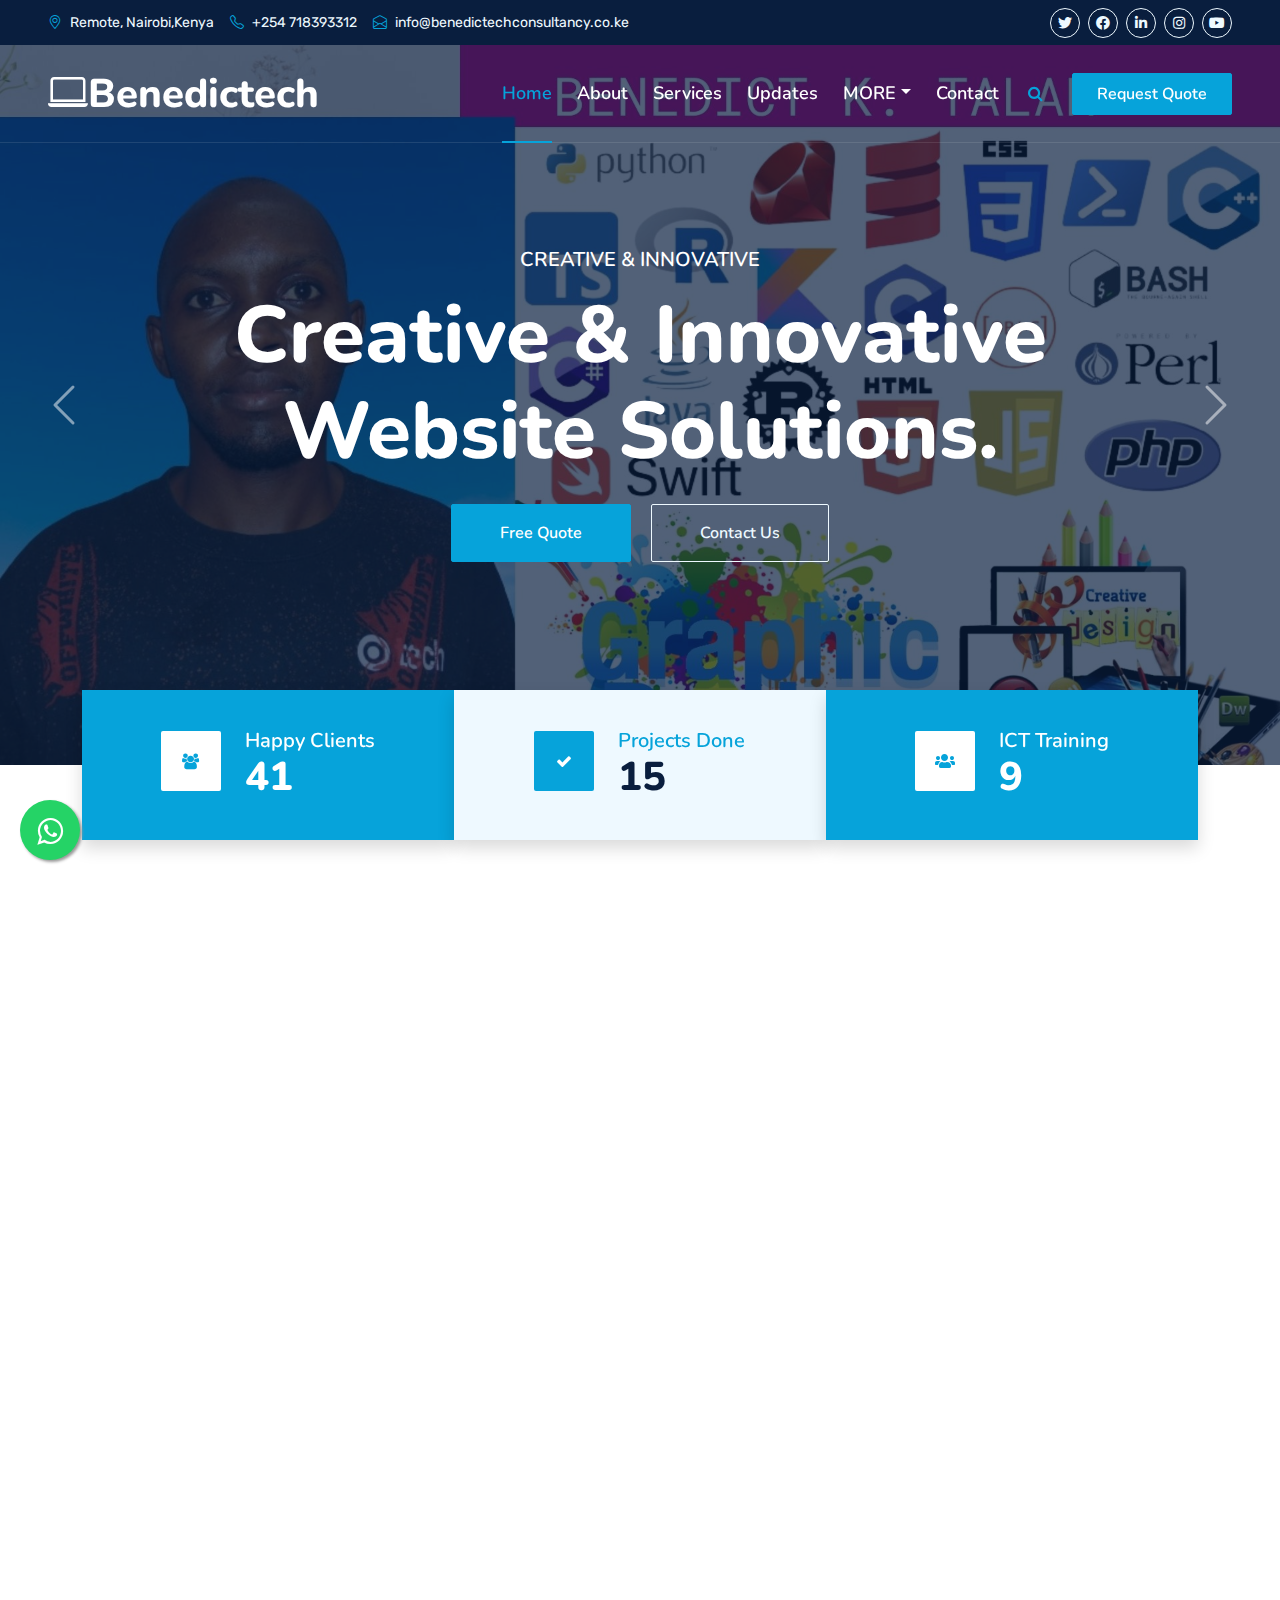
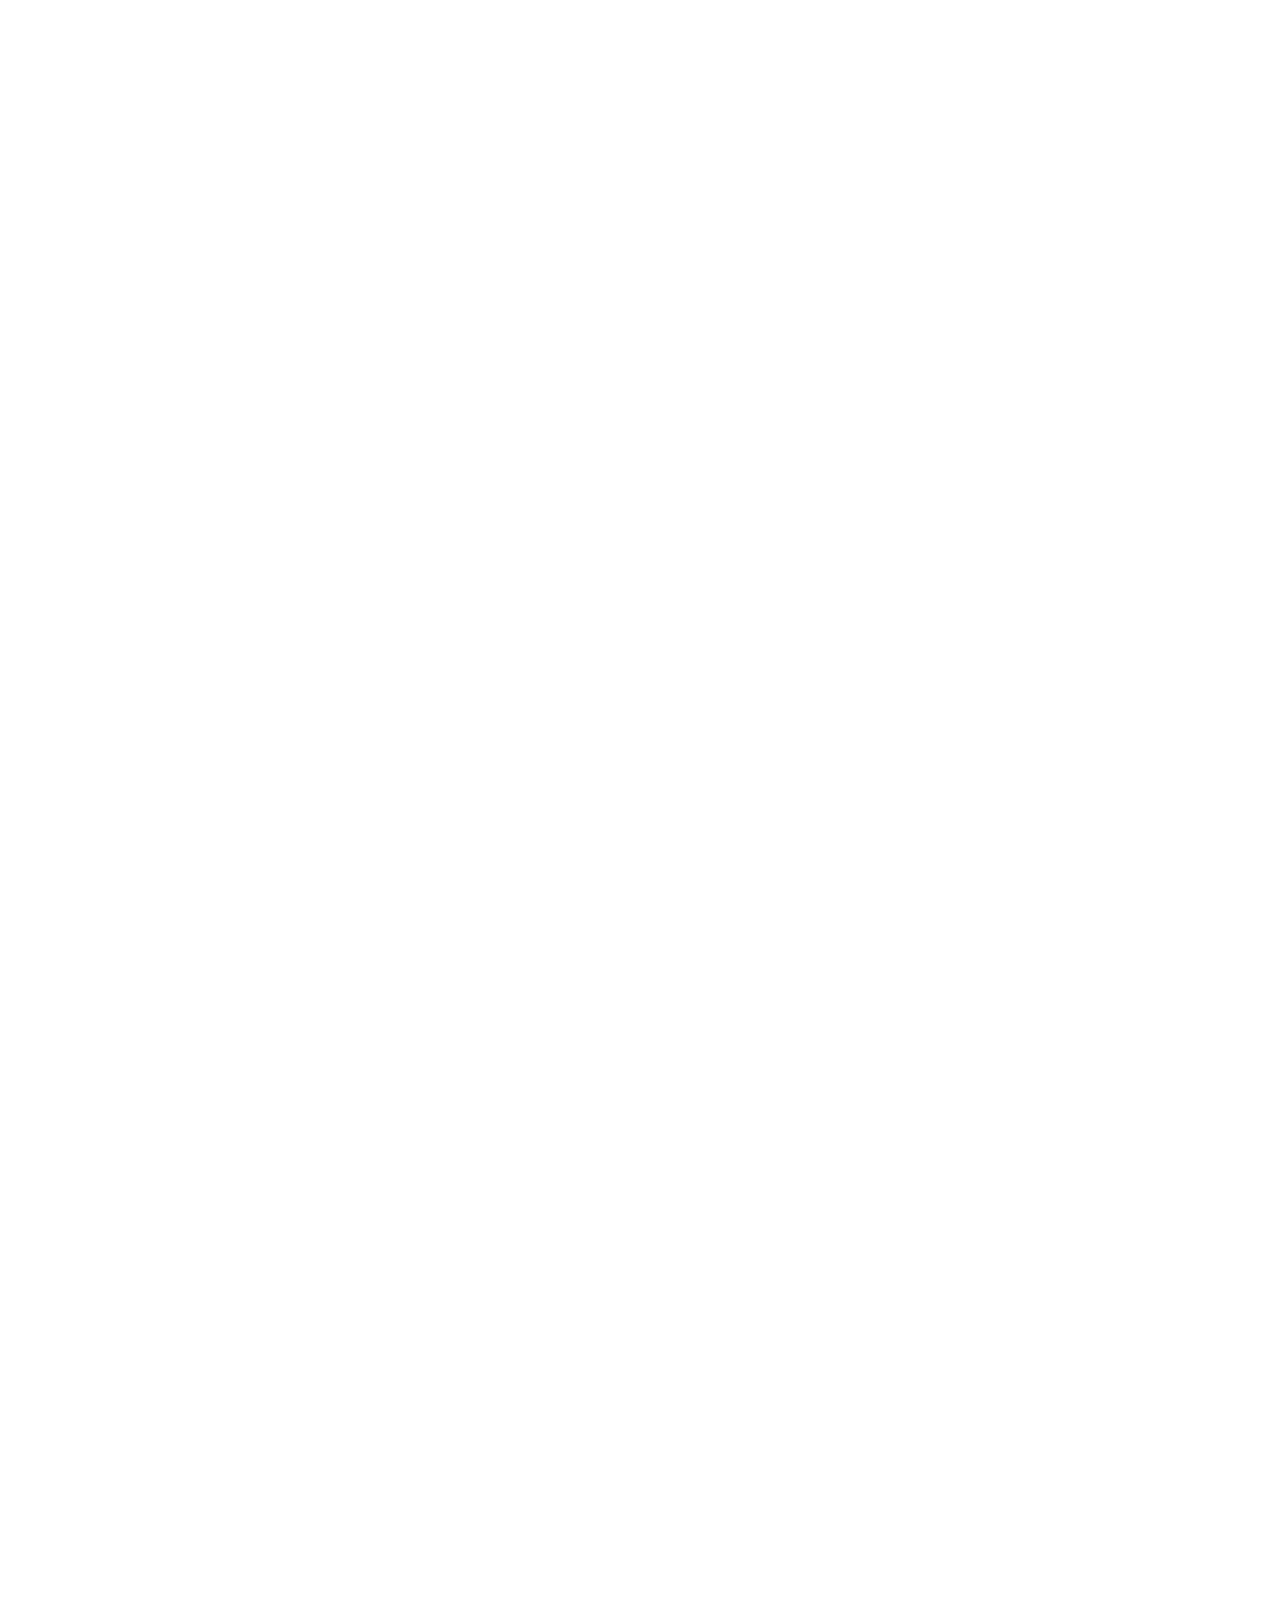
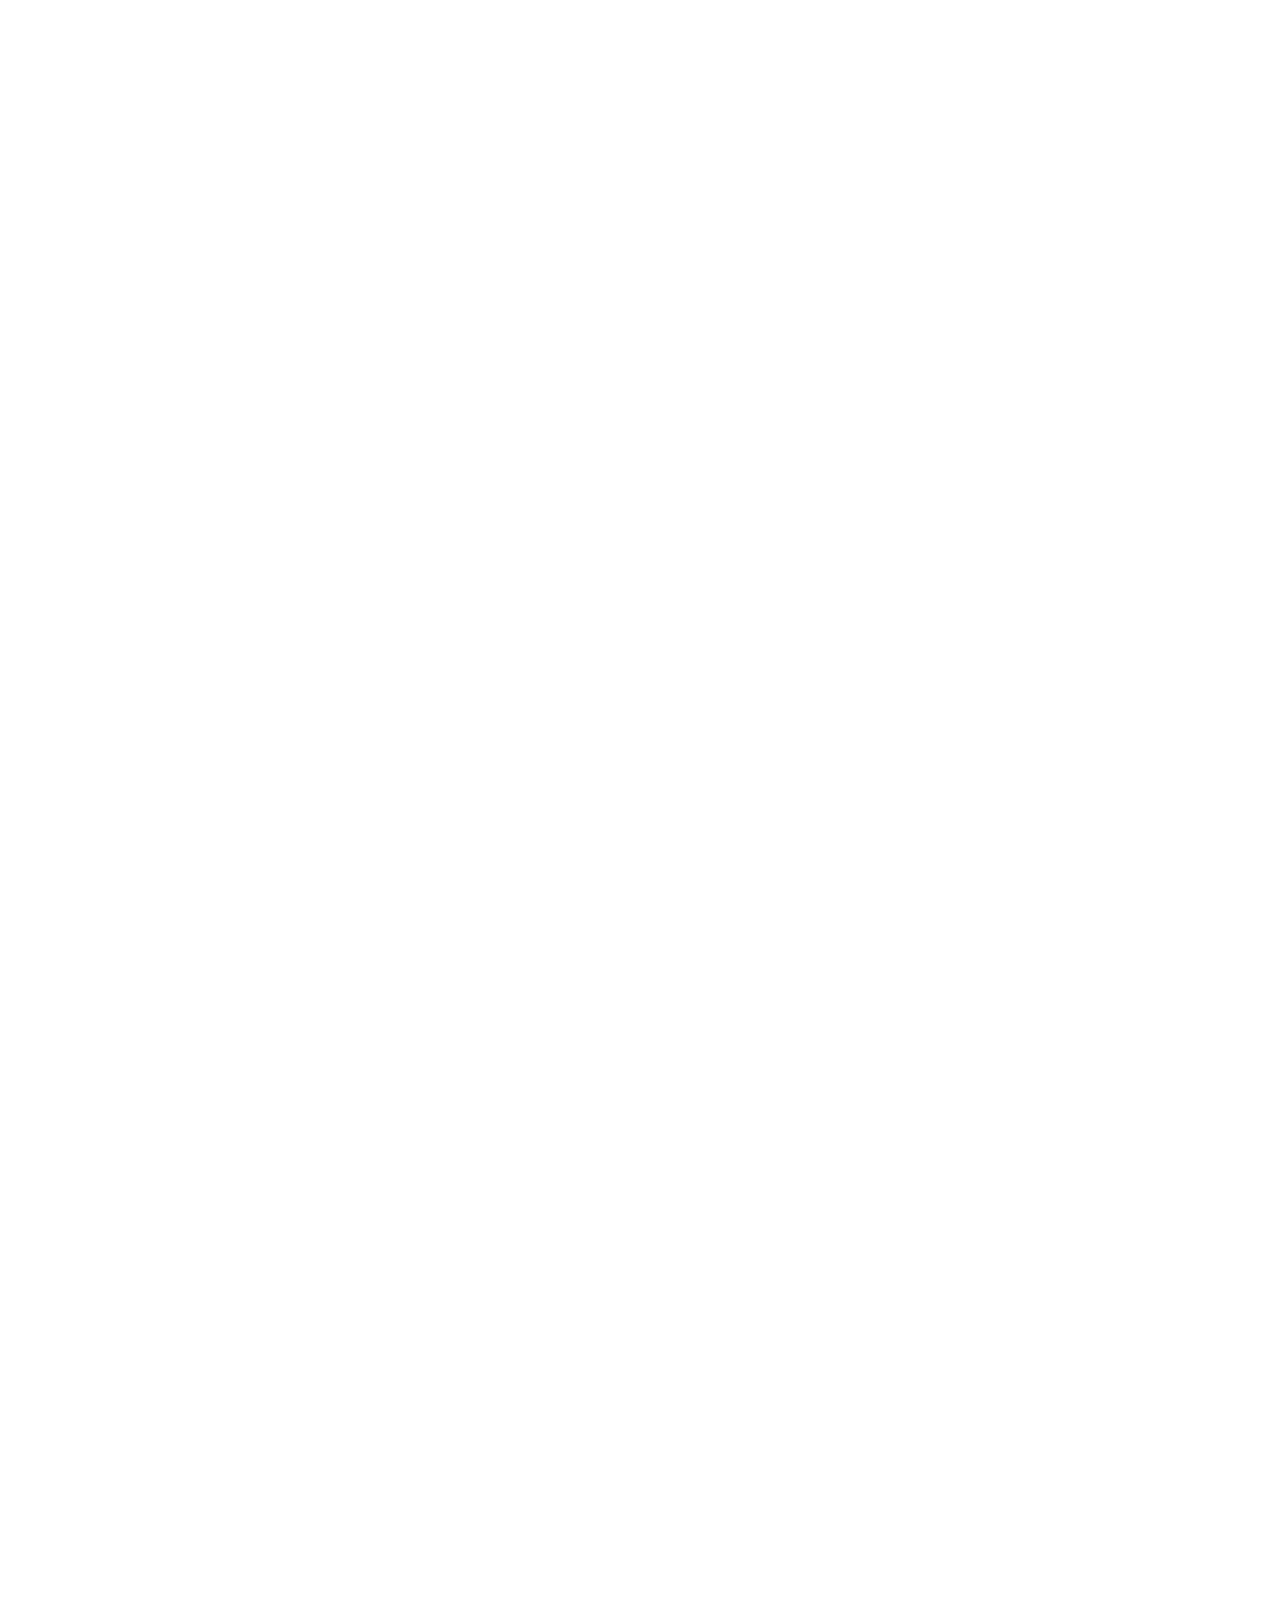
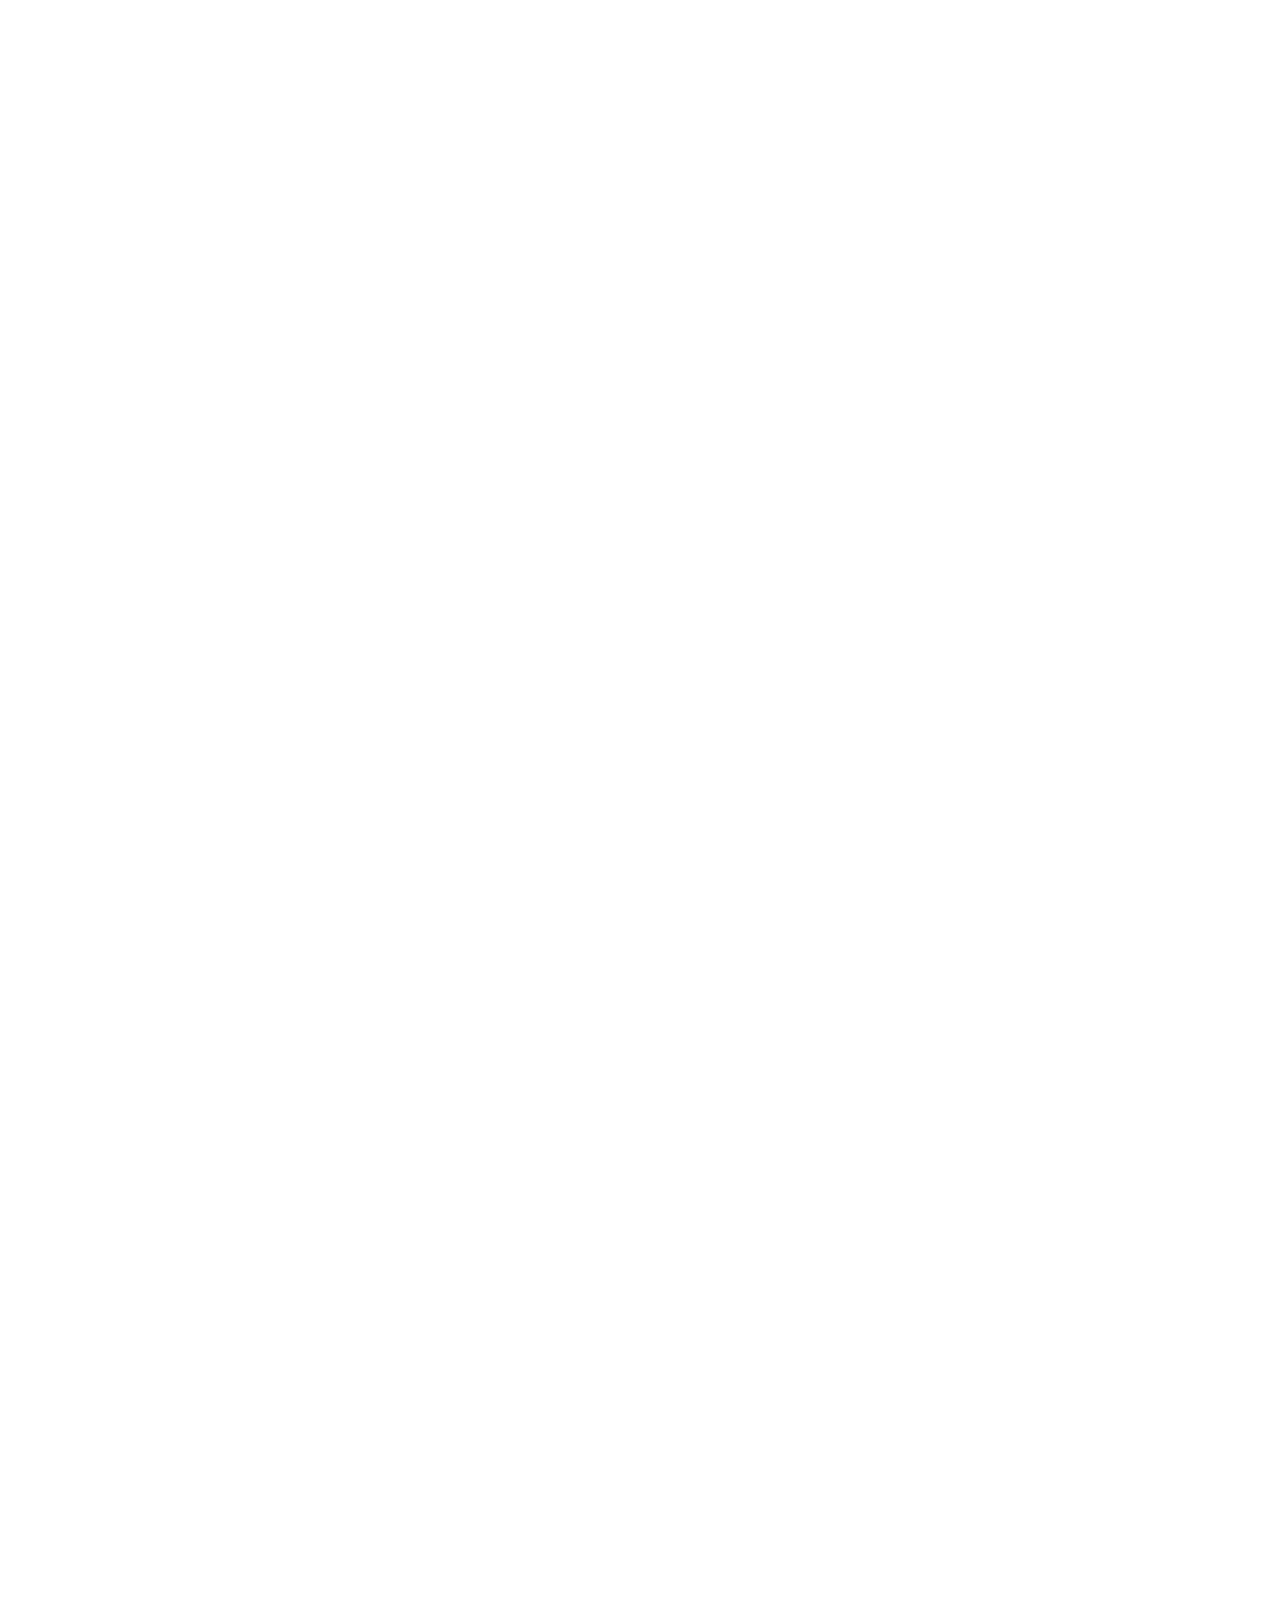
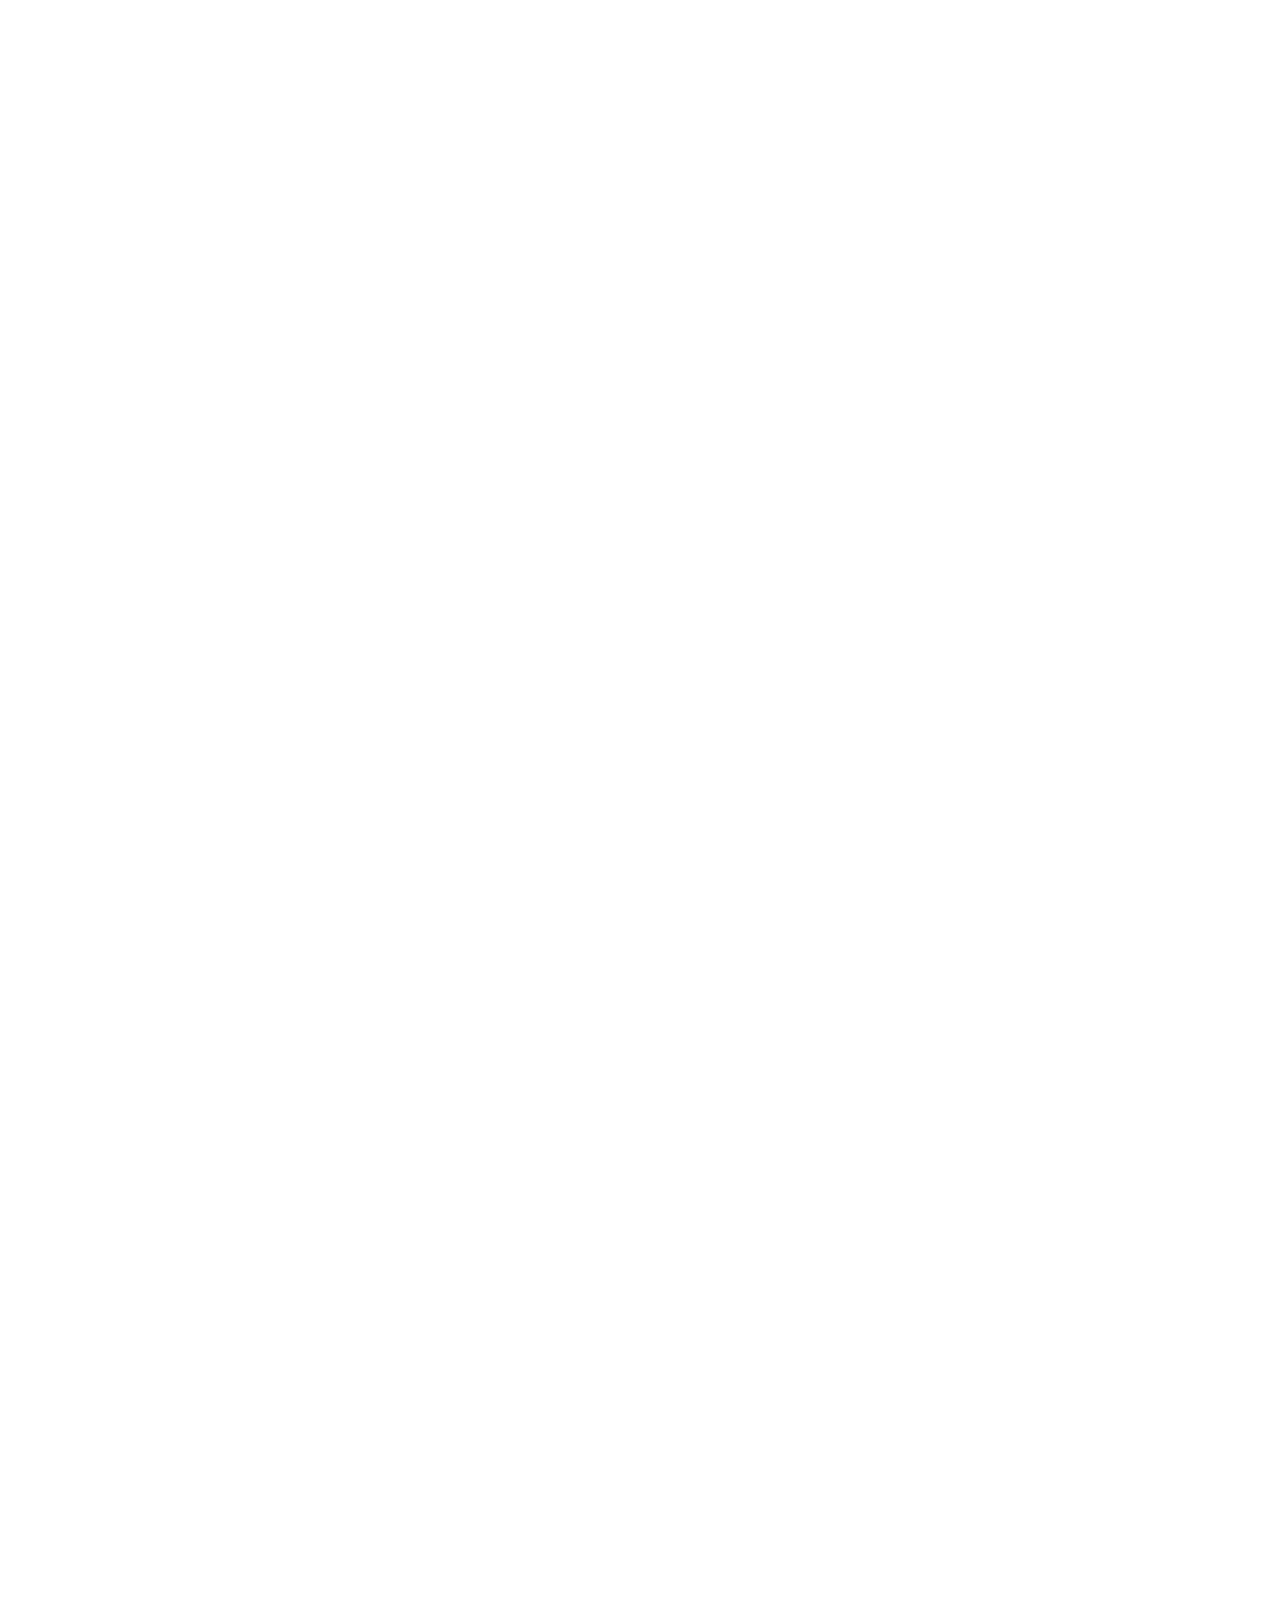
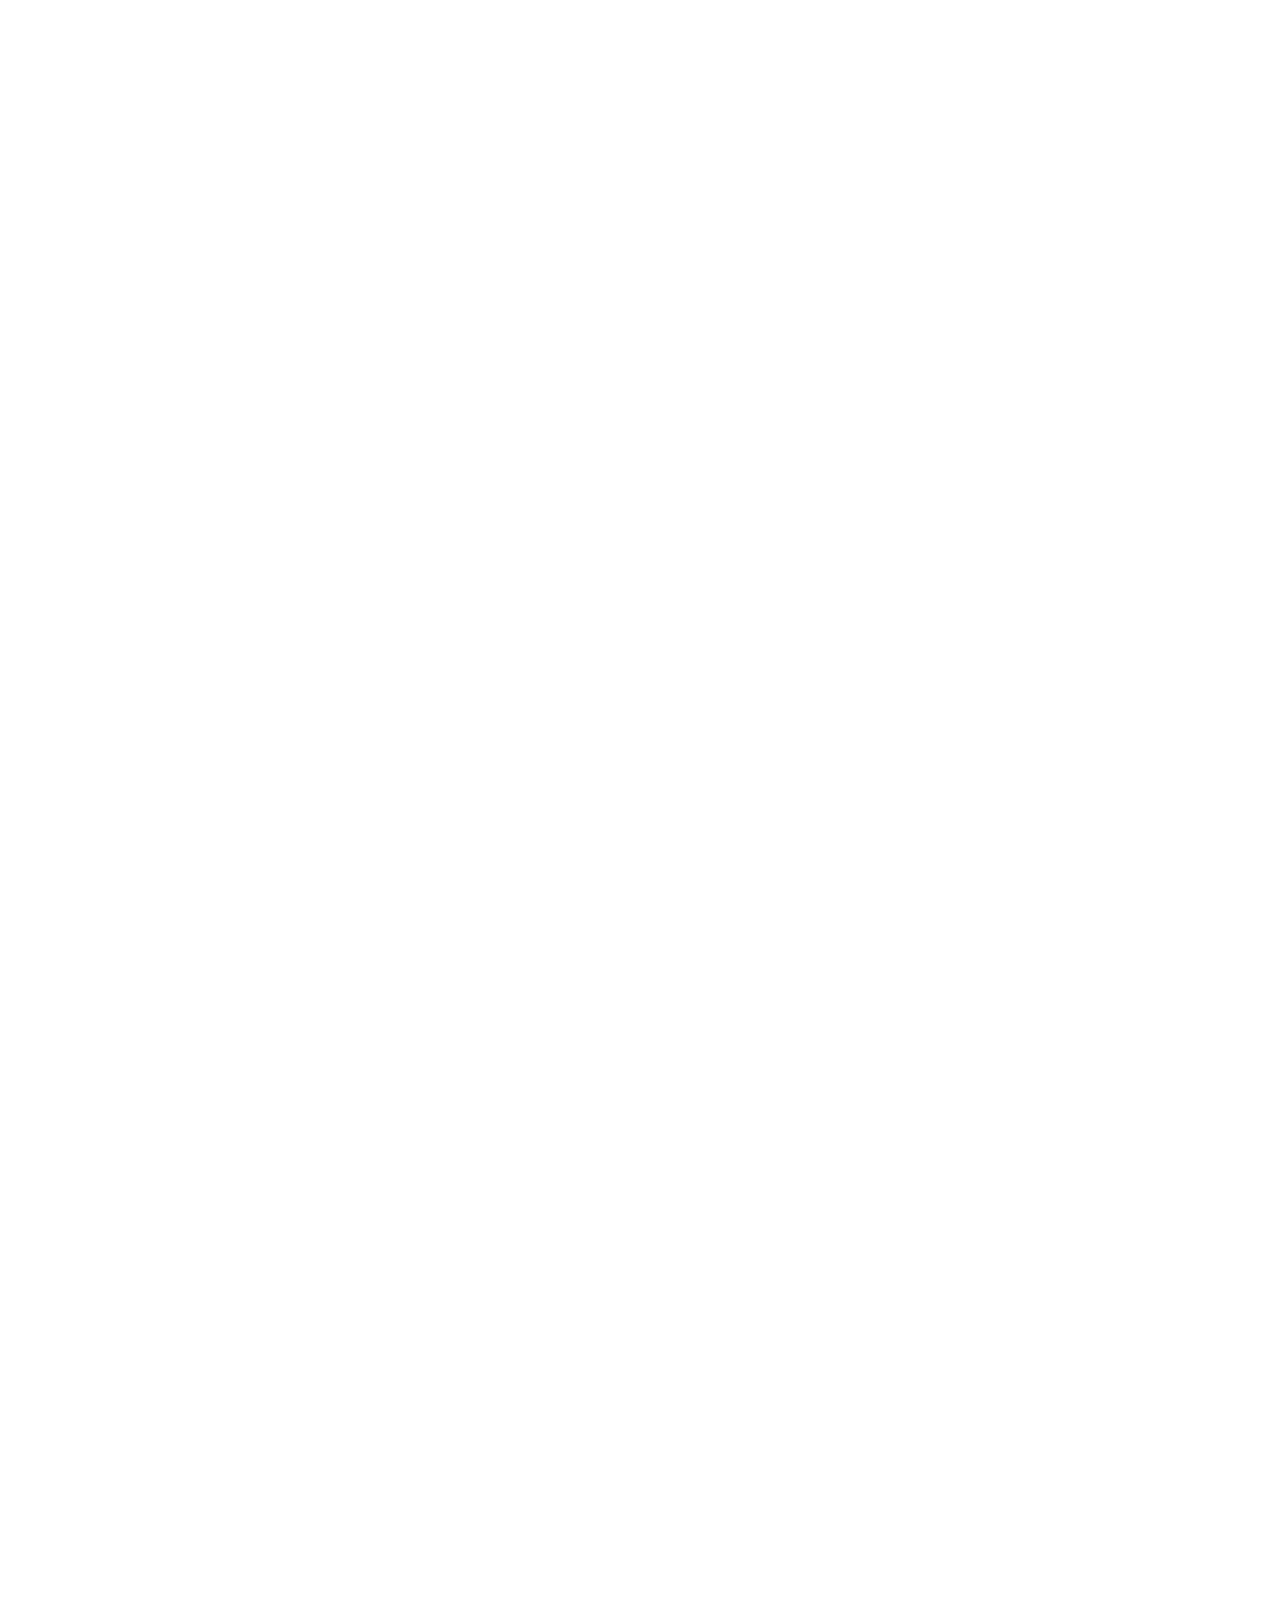
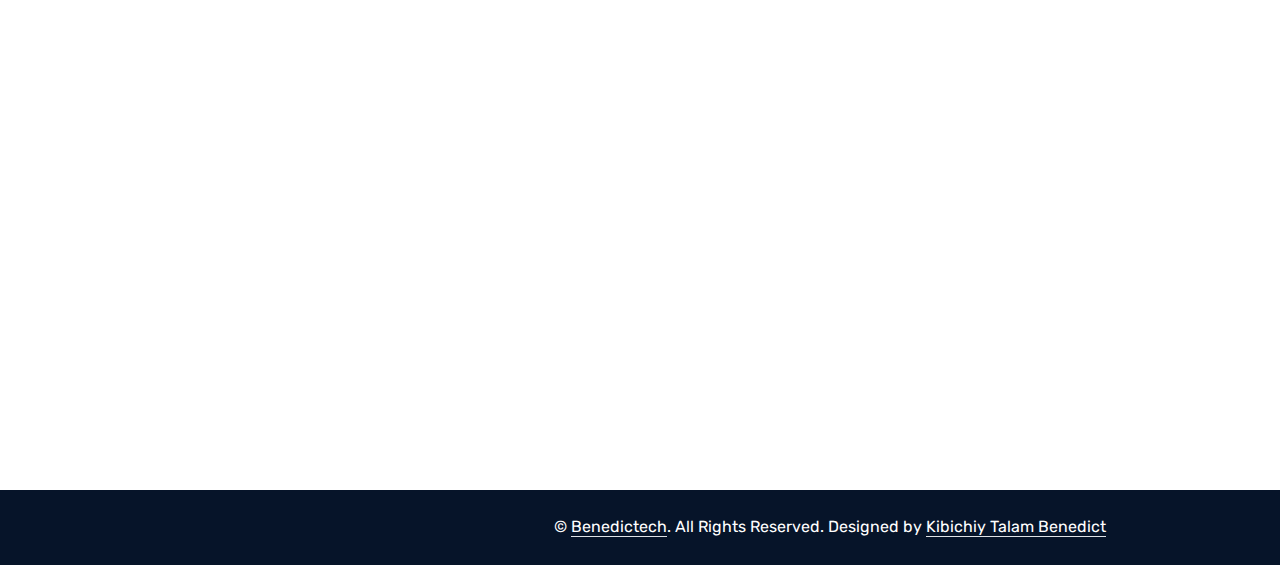
<file: index.html>
<!DOCTYPE html>
<html lang="en">

<head>
    <meta charset="utf-8">
    <meta name="google-site-verification" content="JtaruN29B0GPqC5YY16PdWXrloDVN8Obqir43VR5MBc"/>
    <title>Benedictech Consultancy</title>
    <meta content="width=device-width, initial-scale=1.0" name="viewport">
    <meta content="Benedictech Consultancy, Benedictech" name="keywords">
    <meta name="robots" content="index, follow">
    <meta content="Best Web development and Software Solutions in East Africa" name="description">
    <meta name="google-site-verification" content="google-site-verification=jzUAiWSmwzkD4K7Wn3T9jxORI6Ii33x4yt1WWC3my94" />

    <!-- Favicon -->
    <link href="img/Benedictech-logo.ico" rel="icon">

    <!-- Google Web Fonts -->
    <link rel="preconnect" href="https://fonts.googleapis.com">
    <link rel="preconnect" href="https://fonts.gstatic.com" crossorigin>
    <link href="https://fonts.googleapis.com/css2?family=Nunito:wght@400;600;700;800&family=Rubik:wght@400;500;600;700&display=swap" rel="stylesheet">

    <!-- Icon Font Stylesheet -->
    <link href="https://cdnjs.cloudflare.com/ajax/libs/font-awesome/5.10.0/css/all.min.css" rel="stylesheet">
    <link href="https://cdn.jsdelivr.net/npm/bootstrap-icons@1.4.1/font/bootstrap-icons.css" rel="stylesheet">

    <!-- Libraries Stylesheet -->
    <link href="lib/owlcarousel/assets/owl.carousel.min.css" rel="stylesheet">
    <link href="lib/animate/animate.min.css" rel="stylesheet">

    <!-- Customized Bootstrap Stylesheet -->
    <link href="css/bootstrap.min.css" rel="stylesheet">

    <!-- Template Stylesheet -->
    <link href="css/style.css" rel="stylesheet">
    <!-- Template whatsapp -->
    <link rel="stylesheet" href="https://maxcdn.bootstrapcdn.com/font-awesome/4.5.0/css/font-awesome.min.css">
</head>

<body>
    <!-- Spinner Start -->
    <div id="spinner" class="show bg-white position-fixed translate-middle w-100 vh-100 top-50 start-50 d-flex align-items-center justify-content-center">
        <div class="spinner"></div>
    </div>
    <!-- Spinner End -->


    <!-- Topbar Start -->
    <div class="container-fluid bg-dark px-5 d-none d-lg-block">
        <div class="row gx-0">
            <div class="col-lg-8 text-center text-lg-start mb-2 mb-lg-0">
                <div class="d-inline-flex align-items-center" style="height: 45px;">
                    <small class="me-3 text-light"><i class="bi bi-geo-alt text-primary me-2"></i>Remote, Nairobi,Kenya</small>
                    <small class="me-3 text-light"><i class="bi bi-telephone text-primary me-2"></i>+254 718393312</small>
                    <small class="text-light"><i class="bi bi-envelope-open text-primary me-2"></i>info@benedictechconsultancy.co.ke</small>
                </div>
            </div>
            <div class="col-lg-4 text-center text-lg-end">
                <div class="d-inline-flex align-items-center" style="height: 45px;">
                    <a class="btn btn-sm btn-outline-light btn-sm-square rounded-circle me-2" href=""><i class="fab fa-twitter fw-normal"></i></a>
                    <a class="btn btn-sm btn-outline-light btn-sm-square rounded-circle me-2" href=""><i class="fab fa-facebook-f fw-normal"></i></a>
                    <a class="btn btn-sm btn-outline-light btn-sm-square rounded-circle me-2" href=""><i class="fab fa-linkedin-in fw-normal"></i></a>
                    <a class="btn btn-sm btn-outline-light btn-sm-square rounded-circle me-2" href=""><i class="fab fa-instagram fw-normal"></i></a>
                    <a class="btn btn-sm btn-outline-light btn-sm-square rounded-circle" href=""><i class="fab fa-youtube fw-normal"></i></a>
                </div>
            </div>
        </div>
    </div>
    <!-- Topbar End -->


    <!-- Navbar & Carousel Start -->
    <div class="container-fluid position-relative p-0">
        <nav class="navbar navbar-expand-lg navbar-dark px-5 py-3 py-lg-0">
            <a href="index.html" class="navbar-brand p-0">
                <h1 class="m-0"><i class="bi bi-laptop"></i>Benedictech</h1>
            </a>
            <button class="navbar-toggler" type="button" data-bs-toggle="collapse" data-bs-target="#navbarCollapse">
                <span class="fa fa-bars"></span>
            </button>
            <div class="collapse navbar-collapse" id="navbarCollapse">
                <div class="navbar-nav ms-auto py-0">
                    <a href="index.html" class="nav-item nav-link active">Home</a>
                    <a href="about.html" class="nav-item nav-link">About</a>
                    <a href="service.html" class="nav-item nav-link">Services</a>
                    <a href="blog.html" class="nav-item nav-link">Updates</a>
                    <div class="nav-item dropdown">
                        <a href="#" class="nav-link dropdown-toggle" data-bs-toggle="dropdown">MORE</a>
                        <div class="dropdown-menu m-0">
                            <a href="price.html" class="dropdown-item">Pricing Plan</a>
                            <a href="feature.html" class="dropdown-item">Our features</a>
                            <a href="team.html" class="dropdown-item">Team Members</a>
                            <a href="testimonial.html" class="dropdown-item">Testimonial</a>
                            
                        </div>
                    </div>
                    <a href="contact.html" class="nav-item nav-link">Contact</a>
                </div>
                <butaton type="button" class="btn text-primary ms-3" data-bs-toggle="modal" data-bs-target="#searchModal"><i class="fa fa-search"></i></butaton>
                <a href="quote.html" class="btn btn-primary py-2 px-4 ms-3">Request Quote</a>
            </div>
        </nav>

        <div id="header-carousel" class="carousel slide carousel-fade" data-bs-ride="carousel">
            <div class="carousel-inner">
                <div class="carousel-item active">
                    <img class="w-100" src="img/carousel-1.jpg" alt="Image">
                    <div class="carousel-caption d-flex flex-column align-items-center justify-content-center">
                        <div class="p-3" style="max-width: 900px;">
                            <h5 class="text-white text-uppercase mb-3 animated slideInDown">Creative & Innovative</h5>
                            <h1 class="display-1 text-white mb-md-4 animated zoomIn">Creative & Innovative Website Solutions.</h1>
                            <a href="quote.html" class="btn btn-primary py-md-3 px-md-5 me-3 animated slideInLeft">Free Quote</a>
                            <a href="" class="btn btn-outline-light py-md-3 px-md-5 animated slideInRight">Contact Us</a>
                        </div>
                    </div>
                </div>
                <div class="carousel-item">
                    <img class="w-100" src="img/carousel-2.jpg" alt="Image">
                    <div class="carousel-caption d-flex flex-column align-items-center justify-content-center">
                        <div class="p-3" style="max-width: 900px;">
                            <h5 class="text-white text-uppercase mb-3 animated slideInDown">Creative & Innovative</h5>
                            <h1 class="display-1 text-white mb-md-4 animated zoomIn">Creative & Innovative Software Solutions</h1>
                            <a href="quote.html" class="btn btn-primary py-md-3 px-md-5 me-3 animated slideInLeft">Free Quote</a>
                            <a href="" class="btn btn-outline-light py-md-3 px-md-5 animated slideInRight">Contact Us</a>
                        </div>
                    </div>
                </div>
                <div class="carousel-item">
                    <img class="w-100" src="img/carousel-2.jpg" alt="Image">
                    <div class="carousel-caption d-flex flex-column align-items-center justify-content-center">
                        <div class="p-3" style="max-width: 900px;">
                            <h5 class="text-white text-uppercase mb-3 animated slideInDown">Creative & Innovative</h5>
                            <h1 class="display-1 text-white mb-md-4 animated zoomIn">Creative ICT Staff Training Solutions.</h1>
                            <a href="quote.html" class="btn btn-primary py-md-3 px-md-5 me-3 animated slideInLeft">Free Quote</a>
                            <a href="" class="btn btn-outline-light py-md-3 px-md-5 animated slideInRight">Contact Us</a>
                        </div>
                    </div>
                </div>
            </div>
            <button class="carousel-control-prev" type="button" data-bs-target="#header-carousel"
                data-bs-slide="prev">
                <span class="carousel-control-prev-icon" aria-hidden="true"></span>
                <span class="visually-hidden">Previous</span>
            </button>
            <button class="carousel-control-next" type="button" data-bs-target="#header-carousel"
                data-bs-slide="next">
                <span class="carousel-control-next-icon" aria-hidden="true"></span>
                <span class="visually-hidden">Next</span>
            </button>
        </div>
    </div>
    <!-- Navbar & Carousel End -->


    <!-- Full Screen Search Start -->
    <div class="modal fade" id="searchModal" tabindex="-1">
        <div class="modal-dialog modal-fullscreen">
            <div class="modal-content" style="background: rgba(9, 30, 62, .7);">
                <div class="modal-header border-0">
                    <button type="button" class="btn bg-white btn-close" data-bs-dismiss="modal" aria-label="Close"></button>
                </div>
                <div class="modal-body d-flex align-items-center justify-content-center">
                    <div class="input-group" style="max-width: 600px;">
                        <input type="text" class="form-control bg-transparent border-primary p-3" placeholder="Type search keyword">
                        <button class="btn btn-primary px-4"><i class="bi bi-search"></i></button>
                    </div>
                </div>
            </div>
        </div>
    </div>
    <!-- Full Screen Search End -->


    <!-- Facts Start -->
    <div class="container-fluid facts py-5 pt-lg-0">
        <div class="container py-5 pt-lg-0">
            <div class="row gx-0">
                <div class="col-lg-4 wow zoomIn" data-wow-delay="0.1s">
                    <div class="bg-primary shadow d-flex align-items-center justify-content-center p-4" style="height: 150px;">
                        <div class="bg-white d-flex align-items-center justify-content-center rounded mb-2" style="width: 60px; height: 60px;">
                            <i class="fa fa-users text-primary"></i>
                        </div>
                        <div class="ps-4">
                            <h5 class="text-white mb-0">Happy Clients</h5>
                            <h1 class="text-white mb-0" data-toggle="counter-up">123</h1>
                        </div>
                    </div>
                </div>
                <div class="col-lg-4 wow zoomIn" data-wow-delay="0.3s">
                    <div class="bg-light shadow d-flex align-items-center justify-content-center p-4" style="height: 150px;">
                        <div class="bg-primary d-flex align-items-center justify-content-center rounded mb-2" style="width: 60px; height: 60px;">
                            <i class="fa fa-check text-white"></i>
                        </div>
                        <div class="ps-4">
                            <h5 class="text-primary mb-0">Projects Done</h5>
                            <h1 class="mb-0" data-toggle="counter-up">45</h1>
                        </div>
                    </div>
                </div>
                <div class="col-lg-4 wow zoomIn" data-wow-delay="0.6s">
                    <div class="bg-primary shadow d-flex align-items-center justify-content-center p-4" style="height: 150px;">
                        <div class="bg-white d-flex align-items-center justify-content-center rounded mb-2" style="width: 60px; height: 60px;">
                            <i class='fas fa-users text-primary'></i>
                        </div>
                        <div class="ps-4">
                            <h5 class="text-white mb-0">ICT Training</h5>
                            <h1 class="text-white mb-0" data-toggle="counter-up">28</h1>
                        </div>
                    </div>
                </div>
            </div>
        </div>
    </div>
    <!-- Facts Start -->


    <!-- About Start -->
    <div class="container-fluid py-5 wow fadeInUp" data-wow-delay="0.1s">
        <div class="container py-5">
            <div class="row g-5">
                <div class="col-lg-7">
                    <div class="section-title position-relative pb-3 mb-5">
                        <h5 class="fw-bold text-primary text-uppercase">About Us</h5>
                        <h1 class="mb-0">The Best IT Solution With Experienced Experts.</h1>
                    </div>
                    <p class="mb-4">Benedictech  is an IT Consultancy and Service provider that provides IT products & ICT solutions to businesses in East Africa and around the world. We understand that each business is dynamic, with varying needs, ranging from organizations with simple IT requirements to large corporations with complex IT needs, and we incorporate the best skills, expertise, and technologies to maximize efficiency and returns through technology investments.</p>
                    <div class="row g-0 mb-3">
                        <div class="col-sm-6 wow zoomIn" data-wow-delay="0.2s">
                            <h5 class="mb-3"><i class="fa fa-check text-primary me-3"></i>Years Experience</h5>
                            <h5 class="mb-3"><i class="fa fa-check text-primary me-3"></i>Professional Staff</h5>
                        </div>
                        <div class="col-sm-6 wow zoomIn" data-wow-delay="0.4s">
                            <h5 class="mb-3"><i class="fa fa-check text-primary me-3"></i>24/7 Support</h5>
                            <h5 class="mb-3"><i class="fa fa-check text-primary me-3"></i>Fair Prices</h5>
                        </div>
                    </div>
                    <div class="d-flex align-items-center mb-4 wow fadeIn" data-wow-delay="0.6s">
                        <div class="bg-primary d-flex align-items-center justify-content-center rounded" style="width: 60px; height: 60px;">
                            <i class="bi bi-telephone text-white"></i>
                        </div>
                        <div class="ps-4">
                            <h5 class="mb-2">Call to ask any question</h5>
                            <h4 class="text-primary mb-0">+254 718393312</h4>
                        </div>
                    </div>
                    <a href="quote.html" class="btn btn-primary py-3 px-5 mt-3 wow zoomIn" data-wow-delay="0.9s">Request A Quote</a>
                </div>
                <div class="col-lg-5" style="min-height: 500px;">
                    <div class="position-relative h-100">
                        <img class="position-absolute w-100 h-100 rounded wow zoomIn" data-wow-delay="0.9s" src="img/about.jpg" style="object-fit: cover;">
                    </div>
                </div>
            </div>
        </div>
    </div>
    <!-- About End -->


    <!-- Features Start -->
    <div class="container-fluid py-5 wow fadeInUp" data-wow-delay="0.1s">
        <div class="container py-5">
            <div class="section-title text-center position-relative pb-3 mb-5 mx-auto" style="max-width: 600px;">
                <h5 class="fw-bold text-primary text-uppercase">Why Choose Us</h5>
                <h1 class="mb-0">We Are Here to Grow Your Business online Exponentially</h1>
            </div>
            <div class="row g-5">
                <div class="col-lg-4">
                    <div class="row g-5">
                        <div class="col-12 wow zoomIn" data-wow-delay="0.2s">
                            <div class="bg-primary rounded d-flex align-items-center justify-content-center mb-3" style="width: 60px; height: 60px;">
                                <i class="fa fa-cubes text-white"></i>
                            </div>
                            <h4>Professionalism</h4>
                            <p class="mb-0">Benedictech takes pride in producing high-quality work and providing our clients with exceptional services.</p>
                        </div>
                        <div class="col-12 wow zoomIn" data-wow-delay="0.6s">
                            <div class="bg-primary rounded d-flex align-items-center justify-content-center mb-3" style="width: 60px; height: 60px;">
                                <i class="bi bi-globe text-white"></i>
                            </div>
                            <h4>Innovation</h4>
                            <p class="mb-0">We embrace new technology to create opportunities that benefit the organizations we serve.</p>
                        </div>
                    </div>
                </div>
                <div class="col-lg-4  wow zoomIn" data-wow-delay="0.9s" style="min-height: 350px;">
                    <div class="position-relative h-100">
                        <img class="position-absolute w-100 h-100 rounded wow zoomIn" data-wow-delay="0.1s" src="img/feature.jpg" style="object-fit: cover;">
                    </div>
                </div>
                <div class="col-lg-4">
                    <div class="row g-5">
                        <div class="col-12 wow zoomIn" data-wow-delay="0.4s">
                            <div class="bg-primary rounded d-flex align-items-center justify-content-center mb-3" style="width: 60px; height: 60px;">
                            
                            <i class="bi bi-people text-white"></i>
                            </div>
                            <h4>Teamwork</h4>
                            <p class="mb-0">We focus heavily on commitment to common goals based on open and honest communication.</p>
                        </div>
                        <div class="col-12 wow zoomIn" data-wow-delay="0.8s">
                            <div class="bg-primary rounded d-flex align-items-center justify-content-center mb-3" style="width: 60px; height: 60px;">
                                <i class="bi bi-phone text-white"></i>
                            </div>
                            <h4>24/7 Support</h4>
                            <p class="mb-0">Benedictech team provide 24/7 support. We ensure you get support services to improve on your Business.</p>
                        </div>
                    </div>
                </div>
            </div>
        </div>
    </div>
    <!-- Features Start -->


    <!-- Service Start -->
    <div class="container-fluid py-5 wow fadeInUp" data-wow-delay="0.1s">
        <div class="container py-5">
            <div class="section-title text-center position-relative pb-3 mb-5 mx-auto" style="max-width: 600px;">
                <h5 class="fw-bold text-primary text-uppercase">Our Services</h5>
                <h1 class="mb-0">Custom IT Solutions for Your Successful Business</h1>
            </div>
            <div class="row g-5">
                <div class="col-lg-4 col-md-6 wow zoomIn" data-wow-delay="0.3s">
                    <div class="service-item bg-light rounded d-flex flex-column align-items-center justify-content-center text-center">
                        <div class="service-icon">
                            <i class="bi bi-wifi text-white"></i>
                        </div>
                        <h4 class="mb-3">Networking & CCTV Services</h4>
                        <p class="m-0">We provide network installation as well as CCTV camera installation services. We install and configure your security systems.</p>
                        <a class="btn btn-lg btn-primary rounded" href="">
                            <i class="bi bi-arrow-right"></i>
                        </a>
                    </div>
                </div>
                <div class="col-lg-4 col-md-6 wow zoomIn" data-wow-delay="0.6s">
                    <div class="service-item bg-light rounded d-flex flex-column align-items-center justify-content-center text-center">
                        <div class="service-icon">
                            <i class="fas fa-database text-white"></i>
                        </div>
                        <h4 class="mb-3">Database Programming</h4>
                        <p class="m-0">We design and manage a wide range of databases, both traditional (MySQL, Oracle, SQL server) and unconventional (No SQL), that store data from websites & applications processing and data warehousing.</p>
                        <a class="btn btn-lg btn-primary rounded" href="">
                            <i class="bi bi-arrow-right"></i>
                        </a>
                    </div>
                </div>
                <div class="col-lg-4 col-md-6 wow zoomIn" data-wow-delay="0.9s">
                    <div class="service-item bg-light rounded d-flex flex-column align-items-center justify-content-center text-center">
                        <div class="service-icon">
                            <i class="fas fa-chalkboard text-white"></i>
                        </div>
                        <h4 class="mb-3">Web Development</h4>
                        <p class="m-0">We facilitate you in expanding your business online by developing robust responsive websites.</p>
                        <a class="btn btn-lg btn-primary rounded" href="">
                            <i class="bi bi-arrow-right"></i>
                        </a>
                    </div>
                </div>
                <div class="col-lg-4 col-md-6 wow zoomIn" data-wow-delay="0.3s">
                    <div class="service-item bg-light rounded d-flex flex-column align-items-center justify-content-center text-center">
                        <div class="service-icon">
                            <i class="fab fa-android text-white"></i>
                        </div>
                        <h4 class="mb-3">Digital Marketing</h4>
                        <p class="m-0">We use uses the online based digital technologies such as desktop computers, mobile phones and other digital media and platforms to promote products and services</p>
                        <a class="btn btn-lg btn-primary rounded" href="">
                            <i class="bi bi-arrow-right"></i>
                        </a>
                    </div>
                </div>
                <div class="col-lg-4 col-md-6 wow zoomIn" data-wow-delay="0.6s">
                    <div class="service-item bg-light rounded d-flex flex-column align-items-center justify-content-center text-center">
                        <div class="service-icon">
                            <i class="fa fa-search text-white"></i>
                        </div>
                        <h4 class="mb-3">SEO Optimization</h4>
                        <p class="m-0">We improve the quality and quantity of website traffic to a website or a web page from search engines. SEO targets unpaid traffic rather than direct traffic or paid traffic</p>
                        <a class="btn btn-lg btn-primary rounded" href="">
                            <i class="bi bi-arrow-right"></i>
                        </a>
                    </div>
                </div>
                <div class="col-lg-4 col-md-6 wow zoomIn" data-wow-delay="0.9s">
                    <div class="service-item bg-light rounded d-flex flex-column align-items-center justify-content-center text-center">
                        <div class="service-icon">
                            <i class="fa fa-code text-white"></i>
                        </div>
                        <h4 class="mb-3">Software Development</h4>
                        <p class="m-0">We share our best solution with our clients before our team will consult with you about your software application needs and requirements. We create responsive software applications that are cross-platform and work on all devices.</p>
                        <a class="btn btn-lg btn-primary rounded" href="">
                            <i class="bi bi-arrow-right"></i>
                        </a>
                    </div>
                </div>
            </div>
        </div>
        <div class="container py-5">
            <div class="row g-5">
                <div class="col-lg-4 col-md-6 wow zoomIn" data-wow-delay="0.3s">
                    <div class="service-item bg-light rounded d-flex flex-column align-items-center justify-content-center text-center">
                        <div class="service-icon">
                            <i class="fas fa-user-cog text-white"></i>
                        </div>
                        <h4 class="mb-3">ICT Training Services</h4>
                        <Benedictech class="m-0">Benedictech is East Africa's leading provider of IT Staff Solutions and Professional Training in Software applications, Mobile applications and Web-based systems usage.</p>
                        <a class="btn btn-lg btn-primary rounded" href="">
                            <i class="bi bi-arrow-right"></i>
                        </a>
                    </div>
                </div>
                <div class="col-lg-4 col-md-6 wow zoomIn" data-wow-delay="0.6s">
                    <div class="service-item bg-light rounded d-flex flex-column align-items-center justify-content-center text-center">
                        <div class="service-icon">
                            <i class="fa fa-chart-pie text-white"></i>
                        </div>
                        <h4 class="mb-3">Graphics Design</h4>
                        <p class="m-0">Benedictech has a talented graphic design team that specializes in creating flyers, banners, logos, graphics, and other artwork.</p>
                        <a class="btn btn-lg btn-primary rounded" href="">
                            <i class="bi bi-arrow-right"></i>
                        </a>
                    </div>
                </div>
                <div class="col-lg-4 col-md-6 wow zoomIn" data-wow-delay="0.9s">
                    <div class="service-item bg-light rounded d-flex flex-column align-items-center justify-content-center text-center">
                        <div class="service-icon">
                            <i class="fas fa-book-reader text-white"></i>
                        </div>
                        <h4 class="mb-3">Elearning & Coding Training</h4>
                        <p class="m-0">Our ICT focus on Elearning Education and other institutions innovations. When ICT is integrated to organization it makes work easier.</p>
                        <a class="btn btn-lg btn-primary rounded" href="">
                            <i class="bi bi-arrow-right"></i>
                        </a>
                    </div>
                </div>
                <div class="col-lg-4 col-md-6 wow zoomIn" data-wow-delay="0.3s">
                    <div class="service-item bg-light rounded d-flex flex-column align-items-center justify-content-center text-center">
                        <div class="service-icon">
                            <i class="fab fa-android text-white"></i>
                        </div>
                        <h4 class="mb-3">Apps Development</h4>
                        <p class="m-0">Our mobile app development services include: Business, needs and requirements analysis. User Experience (UX) testing.</p>
                        <a class="btn btn-lg btn-primary rounded" href="">
                            <i class="bi bi-arrow-right"></i>
                        </a>
                    </div>
                </div>
                <div class="col-lg-4 col-md-6 wow zoomIn" data-wow-delay="0.6s">
                    <div class="service-item bg-light rounded d-flex flex-column align-items-center justify-content-center text-center">
                        <div class="service-icon">
                            <i class="fas fa-desktop text-white"></i>
                        </div>
                        <h4 class="mb-3">IT Products</h4>
                        <p class="m-0">We offer both digital and Online products solutions. We also sale IT products such as Laptops and Computers for personal and business use.</p>
                        <a class="btn btn-lg btn-primary rounded" href="">
                            <i class="bi bi-arrow-right"></i>
                        </a>
                    </div>
                </div>
                <div class="col-lg-4 col-md-6 wow zoomIn" data-wow-delay="0.9s">
                    <div class="position-relative bg-primary rounded h-100 d-flex flex-column align-items-center justify-content-center text-center p-5">
                        <h3 class="text-white mb-3">Call Us For Quote</h3>
                        <p class="text-white mb-3">If you are looking for website Developer, You are in the right place.Kindly send us message for quote request.</p>
                        <h2 class="text-white mb-0">+254718393312</h2>
                    </div>
                </div>
            </div>
        </div>
    </div>
    <!-- Service End -->


    <!-- Pricing Plan Start -->
    <div class="container-fluid py-5 wow fadeInUp" data-wow-delay="0.1s">
        <div class="container py-5">
            <div class="section-title text-center position-relative pb-3 mb-5 mx-auto" style="max-width: 600px;">
                <h5 class="fw-bold text-primary text-uppercase">Pricing Plans</h5>
                <h1 class="mb-0">We are Offering Competitive Prices for Our Clients</h1>
            </div>
            <div class="row g-0">
                <div class="col-lg-4 wow slideInUp" data-wow-delay="0.6s">
                    <div class="bg-light rounded">
                        <div class="border-bottom py-4 px-5 mb-4">
                            <h4 class="text-primary mb-1">Basic Plan</h4>
                            <small class="text-uppercase">For Small Size Business</small>
                        </div>
                        <div class="p-5 pt-0">
                            <h1 class="display-5 mb-3">
                                <small class="align-top" style="font-size: 22px; line-height: 45px;">KES</small>15,000.00<small
                                    class="align-bottom" style="font-size: 16px; line-height: 40px;"></small>
                            </h1>
                            <div class="d-flex justify-content-between mb-3"><span>Upto 5 Web Pages</span><i class="fa fa-check text-primary pt-1"></i></div>
                            <div class="d-flex justify-content-between mb-3"><span>Online Contact Form</span><i class="fa fa-check text-primary pt-1"></i></div>
                            <div class="d-flex justify-content-between mb-3"><span>Optimized Graphics</span><i class="fa fa-check text-primary pt-1"></i></div>
                            <div class="d-flex justify-content-between mb-3"><span>Social Media Integration</span><i class="fa fa-check text-primary pt-1"></i></div>
                            <div class="d-flex justify-content-between mb-3"><span>Custom Design</span><i class="fa fa-check text-primary pt-1"></i></div>
                            <div class="d-flex justify-content-between mb-3"><span>Front Page Slide Show Banner</span><i class="fa fa-check text-primary pt-1"></i></div>
                            <div class="d-flex justify-content-between mb-3"><span>FREE 1 Yr Domain</span><i class="fa fa-check text-primary pt-1"></i></div>
                            <div class="d-flex justify-content-between mb-3"><span>User Login/ Registration</span><i class="fa fa-check text-primary pt-1"></i></div>
                            <div class="d-flex justify-content-between mb-3"><span>Content Management System</span><i class="fa fa-check text-primary pt-1"></i></div>
                            <div class="d-flex justify-content-between mb-3"><span>Custom Email</span><i class="fa fa-check text-primary pt-1"></i></div>
                            <div class="d-flex justify-content-between mb-3"><span>FREE Training</span><i class="fa fa-check text-primary pt-1"></i></div>
                            <div class="d-flex justify-content-between mb-3"><span>Cross-browser Support</span><i class="fa fa-check text-primary pt-1"></i></div>
                            <div class="d-flex justify-content-between mb-3"><span>FREE Training</span><i class="fa fa-check text-primary pt-1"></i></div>
                            <div class="d-flex justify-content-between mb-3"><span>Online Chat System</span><i class="fa fa-times text-danger pt-1"></i></div>
                            <div class="d-flex justify-content-between mb-3"><span>Animations</span><i class="fa fa-times text-danger pt-1"></i></div>
                            <div class="d-flex justify-content-between mb-3"><span>Administration Panel</span><i class="fa fa-times text-danger pt-1"></i></div>
                            <div class="d-flex justify-content-between mb-3"><span>Payment integration</span><i class="fa fa-times text-danger pt-1"></i></div>
                            <div class="d-flex justify-content-between mb-3"><span>Shopping Cart</span><i class="fa fa-times text-danger pt-1"></i></div>
                            <div class="d-flex justify-content-between mb-3"><span>Products Catalogue</span><i class="fa fa-times text-danger pt-1"></i></div>
                            <div class="d-flex justify-content-between mb-3"><span>Online Payment & Bookings</span><i class="fa fa-times text-danger pt-1"></i></div>
                            <a href="https://wa.me/message/PVCVQZFF37IAJ1" class="btn btn-primary py-2 px-4 mt-4">Order Now</a>
                        </div>
                    </div>
                </div>
                <div class="col-lg-4 wow slideInUp" data-wow-delay="0.3s">
                    <div class="bg-white rounded shadow position-relative" style="z-index: 1;">
                        <div class="border-bottom py-4 px-5 mb-4">
                            <h4 class="text-primary mb-1">Standard Plan</h4>
                            <small class="text-uppercase">For Medium Size Business</small>
                        </div>
                        <div class="p-5 pt-0">
                            <h1 class="display-5 mb-3">
                                <small class="align-top" style="font-size: 22px; line-height: 45px;">KES</small>25,000.00<small
                                    class="align-bottom" style="font-size: 16px; line-height: 40px;"></small>
                            </h1>
                            <div class="d-flex justify-content-between mb-3"><span>Upto 8 Web Pages</span><i class="fa fa-check text-primary pt-1"></i></div>
                            <div class="d-flex justify-content-between mb-3"><span>Online Contact Form</span><i class="fa fa-check text-primary pt-1"></i></div>
                            <div class="d-flex justify-content-between mb-3"><span>Optimized Graphics</span><i class="fa fa-check text-primary pt-1"></i></div>
                            <div class="d-flex justify-content-between mb-3"><span>Social Media Integration</span><i class="fa fa-check text-primary pt-1"></i></div>
                            <div class="d-flex justify-content-between mb-3"><span>Custom Design</span><i class="fa fa-check text-primary pt-1"></i></div>
                            <div class="d-flex justify-content-between mb-3"><span>Front Page Slide Show Banner</span><i class="fa fa-check text-primary pt-1"></i></div>
                            <div class="d-flex justify-content-between mb-3"><span>FREE 1 Yr Domain</span><i class="fa fa-check text-primary pt-1"></i></div>
                            <div class="d-flex justify-content-between mb-3"><span>User Login/ Registration</span><i class="fa fa-check text-primary pt-1"></i></div>
                            <div class="d-flex justify-content-between mb-3"><span>Content Management System</span><i class="fa fa-check text-primary pt-1"></i></div>
                            <div class="d-flex justify-content-between mb-3"><span>Custom Email</span><i class="fa fa-check text-primary pt-1"></i></div>
                            <div class="d-flex justify-content-between mb-3"><span>FREE Training & 3 Months Support</span><i class="fa fa-check text-primary pt-1"></i></div>
                            <div class="d-flex justify-content-between mb-3"><span>Cross-browser Support</span><i class="fa fa-check text-primary pt-1"></i></div>
                            <div class="d-flex justify-content-between mb-3"><span>FREE Training & 1 Month Support</span><i class="fa fa-check text-primary pt-1"></i></div>
                            <div class="d-flex justify-content-between mb-3"><span>Online Chat System</span><i class="fa fa-check text-primary pt-1"></i></div>
                            <div class="d-flex justify-content-between mb-3"><span>Animations</span><i class="fa fa-times text-danger pt-1"></i></div>
                            <div class="d-flex justify-content-between mb-3"><span>Administration Panel</span><i class="fa fa-check text-primary pt-1"></i></div>
                            <div class="d-flex justify-content-between mb-3"><span>Payment integration</span><i class="fa fa-check text-primary pt-1"></i></div>
                            <div class="d-flex justify-content-between mb-3"><span>Shopping Cart</span><i class="fa fa-times text-danger pt-1"></i></div>
                            <div class="d-flex justify-content-between mb-3"><span>Products Catalogue</span><i class="fa fa-times text-danger pt-1"></i></div>
                            <div class="d-flex justify-content-between mb-3"><span>Online Payment & Bookings</span><i class="fa fa-times text-danger pt-1"></i></div>
                            <a href="https://wa.me/message/PVCVQZFF37IAJ1" class="btn btn-primary py-2 px-4 mt-4">Order Now</a>
                        </div>
                    </div>
                </div>
                <div class="col-lg-4 wow slideInUp" data-wow-delay="0.9s">
                    <div class="bg-light rounded">
                        <div class="border-bottom py-4 px-5 mb-4">
                            <h4 class="text-primary mb-1">Advanced Plan</h4>
                            <small class="text-uppercase">For Large Size Business</small>
                        </div>
                        <div class="p-5 pt-0">
                            <h1 class="display-5 mb-3">
                                <small class="align-top" style="font-size: 22px; line-height: 45px;">KES</small>55,000.00<small
                                    class="align-bottom" style="font-size: 16px; line-height: 40px;"></small>
                            </h1>
                            <div class="d-flex justify-content-between mb-3"><span>Upto 15+ Web Pages</span><i class="fa fa-check text-primary pt-1"></i></div>
                            <div class="d-flex justify-content-between mb-3"><span>Online Contact Form</span><i class="fa fa-check text-primary pt-1"></i></div>
                            <div class="d-flex justify-content-between mb-3"><span>Optimized Graphics</span><i class="fa fa-check text-primary pt-1"></i></div>
                            <div class="d-flex justify-content-between mb-3"><span>Social Media Integration</span><i class="fa fa-check text-primary pt-1"></i></div>
                            <div class="d-flex justify-content-between mb-3"><span>Custom Design</span><i class="fa fa-check text-primary pt-1"></i></div>
                            <div class="d-flex justify-content-between mb-3"><span>Front Page Slide Show Banner</span><i class="fa fa-check text-primary pt-1"></i></div>
                            <div class="d-flex justify-content-between mb-3"><span>FREE 1 Yr Domain</span><i class="fa fa-check text-primary pt-1"></i></div>
                            <div class="d-flex justify-content-between mb-3"><span>User Login/ Registration</span><i class="fa fa-check text-primary pt-1"></i></div>
                            <div class="d-flex justify-content-between mb-3"><span>Content Management System</span><i class="fa fa-check text-primary pt-1"></i></div>
                            <div class="d-flex justify-content-between mb-3"><span>Custom Email</span><i class="fa fa-check text-primary pt-1"></i></div>
                            <div class="d-flex justify-content-between mb-3"><span>FREE Training</span><i class="fa fa-check text-primary pt-1"></i></div>
                            <div class="d-flex justify-content-between mb-3"><span>Cross-browser Support</span><i class="fa fa-check text-primary pt-1"></i></div>
                            <div class="d-flex justify-content-between mb-3"><span>FREE Training & 6 Months Support</span><i class="fa fa-check text-primary pt-1"></i></div>
                            <div class="d-flex justify-content-between mb-3"><span>Online Chat System</span><i class="fa fa-check text-primary pt-1"></i></div>
                            <div class="d-flex justify-content-between mb-3"><span>Animations</span><i class="fa fa-check text-primary pt-1"></i></div>
                            <div class="d-flex justify-content-between mb-3"><span>Administration Panel</span><i class="fa fa-check text-primary pt-1"></i></div>
                            <div class="d-flex justify-content-between mb-3"><span>Payment integration</span><i class="fa fa-check text-primary pt-1"></i></div>
                            <div class="d-flex justify-content-between mb-3"><span>Shopping Cart</span><i class="fa fa-check text-primary pt-1"></i></div>
                            <div class="d-flex justify-content-between mb-3"><span>Products Catalogue</span><i class="fa fa-check text-primary pt-1"></i></div>
                            <div class="d-flex justify-content-between mb-3"><span>Online Payment & Bookings</span><i class="fa fa-check text-primary pt-1"></i></div>
                            <a href="https://wa.me/message/PVCVQZFF37IAJ1" class="btn btn-primary py-2 px-4 mt-4">Order Now</a>
                        </div>
                    </div>
                </div>
            </div>
        </div>
    </div>
    <!-- Pricing Plan End -->


    <!-- Quote Start -->
    <div class="container-fluid py-5 wow fadeInUp" data-wow-delay="0.1s">
        <div class="container py-5">
            <div class="row g-5">
                <div class="col-lg-7">
                    <div class="section-title position-relative pb-3 mb-5">
                        <h5 class="fw-bold text-primary text-uppercase">Request A Quote</h5>
                        <h1 class="mb-0">Need A Free Quote? Please Feel Free to Contact Us</h1>
                    </div>
                    <div class="row gx-3">
                        <div class="col-sm-6 wow zoomIn" data-wow-delay="0.2s">
                            <h5 class="mb-4"><i class="fa fa-reply text-primary me-3"></i>Reply within 24 hours</h5>
                        </div>
                        <div class="col-sm-6 wow zoomIn" data-wow-delay="0.4s">
                            <h5 class="mb-4"><i class="fa fa-phone-alt text-primary me-3"></i>24 hrs telephone support</h5>
                        </div>
                    </div>
                    <p class="mb-4">Our Team of Experts are available to respond to any Questions or any concerns that may arise. We are here for you.</p>
                    <div class="d-flex align-items-center mt-2 wow zoomIn" data-wow-delay="0.6s">
                        <div class="bg-primary d-flex align-items-center justify-content-center rounded" style="width: 60px; height: 60px;">
                            <i class="fas fa-phone-volume text-white"></i>
                        </div>
                        <div class="ps-4">
                            <h5 class="mb-2">Call to ask any question</h5>
                            <h4 class="text-primary mb-0">+254 718 393312</h4>
                        </div>
                    </div>
                </div>
                <div class="col-lg-5">
                    <div class="bg-primary rounded h-100 d-flex align-items-center p-5 wow zoomIn" data-wow-delay="0.9s">
                        <form>
                            <div class="row g-3">
                                <div class="col-xl-12">
                                    <input type="text" class="form-control bg-light border-0" placeholder="Your Name" style="height: 55px;">
                                </div>
                                <div class="col-12">
                                    <input type="email" class="form-control bg-light border-0" placeholder="Your Email" style="height: 55px;">
                                </div>
                                <div class="col-12">
                                    <select class="form-select bg-light border-0" style="height: 55px;">
                                        <option selected>Select Service/Product</option>
                                        <option value="1">Website Development</option>
                                        <option value="2">Software Development</option>
                                        <option value="3">ICT Training Program</option>
                                        <option value="4">Graphics & Branding</option>
                                        <option value="5">Networking & CCTV installation</option>
                                        <option value="6">Digital Marketing</option>
                                        <option value="7">SEO Optimization</option>
                                        <option value="8">IT Products</option>
                                    </select>
                                </div>
                                <div class="col-12">
                                    <textarea class="form-control bg-light border-0" rows="3" placeholder="Message"></textarea>
                                </div>
                                <div class="col-12">
                                    <button class="btn btn-dark w-100 py-3" type="submit">Request A Quote</button>
                                </div>
                            </div>
                        </form>
                    </div>
                </div>
            </div>
        </div>
    </div>
    <!-- Quote End -->


    <!-- Testimonial Start -->
    <div class="container-fluid py-5 wow fadeInUp" data-wow-delay="0.1s">
        <div class="container py-5">
            <div class="section-title text-center position-relative pb-3 mb-4 mx-auto" style="max-width: 600px;">
                <h5 class="fw-bold text-primary text-uppercase">Testimonial</h5>
                <h1 class="mb-0">What Our Clients Say About Our Services</h1>
            </div>
            <div class="owl-carousel testimonial-carousel wow fadeInUp" data-wow-delay="0.6s">
                <div class="testimonial-item bg-light my-4">
                    <div class="d-flex align-items-center border-bottom pt-5 pb-4 px-5">
                        <img class="img-fluid rounded" src="img/testimonial-1.jpg" style="width: 60px; height: 60px;" >
                        <div class="ps-4">
                            <h4 class="text-primary mb-1">Albert Waweru</h4>
                            <small class="text-uppercase">Artchitecture</small>
                        </div>
                    </div>
                    <div class="pt-4 pb-5 px-5">
                        Bebedictech delivered my website in time as I requesed and I am happy about the response of thier team.
                    </div>
                </div>
                <div class="testimonial-item bg-light my-4">
                    <div class="d-flex align-items-center border-bottom pt-5 pb-4 px-5">
                        <img class="img-fluid rounded" src="img/testimonial-2.jpg" style="width: 60px; height: 60px;" >
                        <div class="ps-4">
                            <h4 class="text-primary mb-1">Joseph Kamau</h4>
                            <small class="text-uppercase">Business Man</small>
                        </div>
                    </div>
                    <div class="pt-4 pb-5 px-5">
                        Benedictech is amazing team of professionals. The built my sale software in just few days and captured every single detail I needed.
                    </div>
                </div>
                <div class="testimonial-item bg-light my-4">
                    <div class="d-flex align-items-center border-bottom pt-5 pb-4 px-5">
                        <img class="img-fluid rounded" src="img/testimonial-3.jpg" style="width: 60px; height: 60px;" >
                        <div class="ps-4">
                            <h4 class="text-primary mb-1">Mercy Chepkoech</h4>
                            <small class="text-uppercase">School Director</small>
                        </div>
                    </div>
                    <div class="pt-4 pb-5 px-5">
                        My school required a website and School management system, guess what, Benedictech deliverd just in one week. All in one solution.
                    </div>
                </div>
                <div class="testimonial-item bg-light my-4">
                    <div class="d-flex align-items-center border-bottom pt-5 pb-4 px-5">
                        <img class="img-fluid rounded" src="img/testimonial-4.jpg" style="width: 60px; height: 60px;" >
                        <div class="ps-4">
                            <h4 class="text-primary mb-1">James Onyango</h4>
                            <small class="text-uppercase">Business Man</small>
                        </div>
                    </div>
                    <div class="pt-4 pb-5 px-5">
                        Team Benedictech delivered Amazing solution by training my staff to use the new developed Hospital management System solution which they delivered to us in time.
                    </div>
                </div>
            </div>
        </div>
    </div>
    <!-- Testimonial End -->


    <!-- Team Start -->
    <div class="container-fluid py-5 wow fadeInUp" data-wow-delay="0.1s">
        <div class="container py-5">
            <div class="section-title text-center position-relative pb-3 mb-5 mx-auto" style="max-width: 600px;">
                <h5 class="fw-bold text-primary text-uppercase">Team Members</h5>
                <h1 class="mb-0">Professional Stuffs Ready to Help Your Business</h1>
            </div>
            <div class="row g-5">
                <div class="col-lg-4 wow slideInUp" data-wow-delay="0.2s">
                    <div class="team-item bg-light rounded overflow-hidden">
                        <div class="team-img position-relative overflow-hidden">
                            <img class="img-fluid w-100" src="img/team-1.jpg" alt="">
                            <div class="team-social">
                                <a class="btn btn-lg btn-primary btn-lg-square rounded" href=""><i class="fab fa-twitter fw-normal"></i></a>
                                <a class="btn btn-lg btn-primary btn-lg-square rounded" href=""><i class="fab fa-facebook-f fw-normal"></i></a>
                                <a class="btn btn-lg btn-primary btn-lg-square rounded" href=""><i class="fab fa-instagram fw-normal"></i></a>
                                <a class="btn btn-lg btn-primary btn-lg-square rounded" href=""><i class="fab fa-linkedin-in fw-normal"></i></a>
                            </div>
                        </div>
                        <div class="text-center py-4">
                            <h4 class="text-primary">Benedict Talam</h4>
                            <p class="text-uppercase m-0">CEO & Founder</p>
                        </div>
                    </div>
                </div>
                <div class="col-lg-4 wow slideInUp" data-wow-delay="0.4s">
                    <div class="team-item bg-light rounded overflow-hidden">
                        <div class="team-img position-relative overflow-hidden">
                            <img class="img-fluid w-100" src="img/team-2.jpg" alt="">
                            <div class="team-social">
                                <a class="btn btn-lg btn-primary btn-lg-square rounded" href=""><i class="fab fa-twitter fw-normal"></i></a>
                                <a class="btn btn-lg btn-primary btn-lg-square rounded" href=""><i class="fab fa-facebook-f fw-normal"></i></a>
                                <a class="btn btn-lg btn-primary btn-lg-square rounded" href=""><i class="fab fa-instagram fw-normal"></i></a>
                                <a class="btn btn-lg btn-primary btn-lg-square rounded" href=""><i class="fab fa-linkedin-in fw-normal"></i></a>
                            </div>
                        </div>
                        <div class="text-center py-4">
                            <h4 class="text-primary">Vivian Jepng'etich</h4>
                            <p class="text-uppercase m-0">Finance Manager</p>
                        </div>
                    </div>
                </div>
                <div class="col-lg-4 wow slideInUp" data-wow-delay="0.6s">
                    <div class="team-item bg-light rounded overflow-hidden">
                        <div class="team-img position-relative overflow-hidden">
                            <img class="img-fluid w-100" src="img/team-3.jpg" alt="">
                            <div class="team-social">
                                <a class="btn btn-lg btn-primary btn-lg-square rounded" href=""><i class="fab fa-twitter fw-normal"></i></a>
                                <a class="btn btn-lg btn-primary btn-lg-square rounded" href=""><i class="fab fa-facebook-f fw-normal"></i></a>
                                <a class="btn btn-lg btn-primary btn-lg-square rounded" href=""><i class="fab fa-instagram fw-normal"></i></a>
                                <a class="btn btn-lg btn-primary btn-lg-square rounded" href=""><i class="fab fa-linkedin-in fw-normal"></i></a>
                            </div>
                        </div>
                        <div class="text-center py-4">
                            <h4 class="text-primary">Sylvia kimingi</h4>
                            <p class="text-uppercase m-0">Digital Marketer</p>
                        </div>
                    </div>
                </div>
                <div class="col-lg-4 wow slideInUp" data-wow-delay="0.8s">
                    <div class="team-item bg-light rounded overflow-hidden">
                        <div class="team-img position-relative overflow-hidden">
                            <img class="img-fluid w-100" src="img/team-4.jpg" alt="">
                            <div class="team-social">
                                <a class="btn btn-lg btn-primary btn-lg-square rounded" href=""><i class="fab fa-twitter fw-normal"></i></a>
                                <a class="btn btn-lg btn-primary btn-lg-square rounded" href=""><i class="fab fa-facebook-f fw-normal"></i></a>
                                <a class="btn btn-lg btn-primary btn-lg-square rounded" href=""><i class="fab fa-instagram fw-normal"></i></a>
                                <a class="btn btn-lg btn-primary btn-lg-square rounded" href=""><i class="fab fa-linkedin-in fw-normal"></i></a>
                            </div>
                        </div>
                        <div class="text-center py-4">
                            <h4 class="text-primary">ERIC KIPRUTO</h4>
                            <p class="text-uppercase m-0">Software Engineer</p>
                        </div>
                    </div>
                </div>
                <div class="col-lg-4 wow slideInUp" data-wow-delay="1.0s">
                    <div class="team-item bg-light rounded overflow-hidden">
                        <div class="team-img position-relative overflow-hidden">
                            <img class="img-fluid w-100" src="img/team-6.jpg" alt="">
                            <div class="team-social">
                                <a class="btn btn-lg btn-primary btn-lg-square rounded" href=""><i class="fab fa-twitter fw-normal"></i></a>
                                <a class="btn btn-lg btn-primary btn-lg-square rounded" href=""><i class="fab fa-facebook-f fw-normal"></i></a>
                                <a class="btn btn-lg btn-primary btn-lg-square rounded" href=""><i class="fab fa-instagram fw-normal"></i></a>
                                <a class="btn btn-lg btn-primary btn-lg-square rounded" href=""><i class="fab fa-linkedin-in fw-normal"></i></a>
                            </div>
                        </div>
                        <div class="text-center py-4">
                            <h4 class="text-primary">Stanley Maina</h4>
                            <p class="text-uppercase m-0">Project Manager</p>
                        </div>
                    </div>
                </div>
                <div class="col-lg-4 wow slideInUp" data-wow-delay="0.9s">
                    <div class="team-item bg-light rounded overflow-hidden">
                        <div class="team-img position-relative overflow-hidden">
                            <img class="img-fluid w-100" src="img/team-5.jpg" alt="">
                            <div class="team-social">
                                <a class="btn btn-lg btn-primary btn-lg-square rounded" href=""><i class="fab fa-twitter fw-normal"></i></a>
                                <a class="btn btn-lg btn-primary btn-lg-square rounded" href=""><i class="fab fa-facebook-f fw-normal"></i></a>
                                <a class="btn btn-lg btn-primary btn-lg-square rounded" href=""><i class="fab fa-instagram fw-normal"></i></a>
                                <a class="btn btn-lg btn-primary btn-lg-square rounded" href=""><i class="fab fa-linkedin-in fw-normal"></i></a>
                            </div>
                        </div>
                        <div class="text-center py-4">
                            <h4 class="text-primary">Solarbird Mjumbe</h4>
                            <p class="text-uppercase m-0">Branding Manager</p>
                        </div>
                    </div>
                </div>
            </div>
        </div>
    </div>
    <!-- Team End -->


    <!-- Blog Start -->
    <div class="container-fluid py-5 wow fadeInUp" data-wow-delay="0.1s">
        <div class="container py-5">
            <div class="section-title text-center position-relative pb-3 mb-5 mx-auto" style="max-width: 600px;">
                <h5 class="fw-bold text-primary text-uppercase">Latest Updates</h5>
                <h1 class="mb-0">Read our latest updates events</h1>
            </div>
            <div class="row g-5">
                <div class="col-lg-4 wow slideInUp" data-wow-delay="0.3s">
                    <div class="blog-item bg-light rounded overflow-hidden">
                        <div class="blog-img position-relative overflow-hidden">
                            <img class="img-fluid" src="img/blog-1.jpg" alt="">
                            <a class="position-absolute top-0 start-0 bg-primary text-white rounded-end mt-5 py-2 px-4" href="">Web Design</a>
                        </div>
                        <div class="p-4">
                            <div class="d-flex mb-3">
                                <small class="me-3"><i class="far fa-user text-primary me-2"></i>Solarbird Mjumbe</small>
                                <small><i class="far fa-calendar-alt text-primary me-2"></i>01 Jan, 2022</small>
                            </div>
                            <h4 class="mb-3">School Management System Project Delivery</h4>
                            <p>We have managed to develop and delivered a school management system.</p>
                            <a class="text-uppercase" href="">Read More <i class="bi bi-arrow-right"></i></a>
                        </div>
                    </div>
                </div>
                <div class="col-lg-4 wow slideInUp" data-wow-delay="0.6s">
                    <div class="blog-item bg-light rounded overflow-hidden">
                        <div class="blog-img position-relative overflow-hidden">
                            <img class="img-fluid" src="img/blog-2.jpg" alt="">
                            <a class="position-absolute top-0 start-0 bg-primary text-white rounded-end mt-5 py-2 px-4" href="">Web Design</a>
                        </div>
                        <div class="p-4">
                            <div class="d-flex mb-3">
                                <small class="me-3"><i class="far fa-user text-primary me-2"></i>Josphine Waithira</small>
                                <small><i class="far fa-calendar-alt text-primary me-2"></i>01 Feb, 2022</small>
                            </div>
                            <h4 class="mb-3">School Website</h4>
                            <p>Benedictech team congrats for delivering 5 schools websites.</p>
                            <a class="text-uppercase" href="">Read More <i class="bi bi-arrow-right"></i></a>
                        </div>
                    </div>
                </div>
                <div class="col-lg-4 wow slideInUp" data-wow-delay="0.9s">
                    <div class="blog-item bg-light rounded overflow-hidden">
                        <div class="blog-img position-relative overflow-hidden">
                            <img class="img-fluid" src="img/blog-3.jpg" alt="">
                            <a class="position-absolute top-0 start-0 bg-primary text-white rounded-end mt-5 py-2 px-4" href="">Web Design</a>
                        </div>
                        <div class="p-4">
                            <div class="d-flex mb-3">
                                <small class="me-3"><i class="far fa-user text-primary me-2"></i>Eric Kipruto</small>
                                <small><i class="far fa-calendar-alt text-primary me-2"></i>01 July, 2022</small>
                            </div>
                            <h4 class="mb-3">Hospital Management System Projects.</h4>
                            <p>We have two ongoing Hospital projects to be delivered at the end of July.</p>
                            <a class="text-uppercase" href="">Read More <i class="bi bi-arrow-right"></i></a>
                        </div>
                    </div>
                </div>
            </div>
        </div>
    </div>
    <!-- Blog Start -->


    <!-- Footer Start -->
    <div class="container-fluid bg-dark text-light mt-5 wow fadeInUp" data-wow-delay="0.1s">
        <div class="container">
            <div class="row gx-5">
                <div class="col-lg-4 col-md-6 footer-about">
                    <div class="d-flex flex-column align-items-center justify-content-center text-center h-100 bg-primary p-4">
                        <a href="index.html" class="navbar-brand">
                            <h1 class="m-0 text-white"><i class="bi bi-laptop"></i>Benedictech</h1>
                        </a>
                        <p class="mt-3 mb-4">We as  IT Consultancy and Service provider for IT products & ICT solutions to businesses in East Africa and around the world. We understand that each business is dynamic, with varying needs.</p>
                        <form action="">
                            <div class="input-group">
                                <input type="text" class="form-control border-white p-3" placeholder="Your Email">
                                <button class="btn btn-dark">Sign Up</button>
                            </div>
                        </form>
                    </div>
                </div>
                <div class="col-lg-8 col-md-6">
                    <div class="row gx-5">
                        <div class="col-lg-4 col-md-12 pt-5 mb-5">
                            <div class="section-title section-title-sm position-relative pb-3 mb-4">
                                <h3 class="text-light mb-0">Get In Touch</h3>
                            </div>
                            <div class="d-flex mb-2">
                                <i class="bi bi-geo-alt text-primary me-2"></i>
                                <p class="mb-0">Remote, Nairobi, Kenya.</p>
                            </div>
                            <div class="d-flex mb-2">
                                <i class="bi bi-envelope-open text-primary me-2"></i>
                                <p class="mb-0">info@benedicttalam.co.ke</p>
                            </div>
                            <div class="d-flex mb-2">
                                <i class="bi bi-telephone text-primary me-2"></i>
                                <p class="mb-0">+254 718393312</p>
                            </div>
                            <div class="d-flex mt-4">
                                <a class="btn btn-primary btn-square me-2" href="#"><i class="fab fa-twitter fw-normal"></i></a>
                                <a class="btn btn-primary btn-square me-2" href="#"><i class="fab fa-facebook-f fw-normal"></i></a>
                                <a class="btn btn-primary btn-square me-2" href="#"><i class="fab fa-linkedin-in fw-normal"></i></a>
                                <a class="btn btn-primary btn-square" href="#"><i class="fab fa-instagram fw-normal"></i></a>
                            </div>
                        </div>
                        <div class="col-lg-4 col-md-12 pt-0 pt-lg-5 mb-5">
                            <div class="section-title section-title-sm position-relative pb-3 mb-4">
                                <h3 class="text-light mb-0">Quick Links</h3>
                            </div>
                            <div class="link-animated d-flex flex-column justify-content-start">
                                <a class="text-light mb-2" href="#"><i class="bi bi-arrow-right text-primary me-2"></i>Home</a>
                                <a class="text-light mb-2" href="#"><i class="bi bi-arrow-right text-primary me-2"></i>Web Development</a>
                                <a class="text-light mb-2" href="#"><i class="bi bi-arrow-right text-primary me-2"></i>Database Programming</a>
                                <a class="text-light mb-2" href="#"><i class="bi bi-arrow-right text-primary me-2"></i>Networking</a>
                                <a class="text-light mb-2" href="#"><i class="bi bi-arrow-right text-primary me-2"></i>Software Development</a>
                                <a class="text-light mb-2" href="#"><i class="bi bi-arrow-right text-primary me-2"></i>Graphics Design</a>
                                <a class="text-light mb-2" href="#"><i class="bi bi-arrow-right text-primary me-2"></i>Apps Development</a>
                                <a class="text-light mb-2" href="#"><i class="bi bi-arrow-right text-primary me-2"></i>SEO Optimization</a>
                                <a class="text-light mb-2" href="#"><i class="bi bi-arrow-right text-primary me-2"></i>Digital Marketing</a>
                                <a class="text-light mb-2" href="#"><i class="bi bi-arrow-right text-primary me-2"></i>ICT Training</a>
                            </div>
                        </div>
                        <div class="col-lg-4 col-md-12 pt-0 pt-lg-5 mb-5">
                            <div class="section-title section-title-sm position-relative pb-3 mb-4">
                                <h3 class="text-light mb-0">Popular Links</h3>
                            </div>
                            <div class="link-animated d-flex flex-column justify-content-start">
                                <a class="text-light mb-2" href="#"><i class="bi bi-arrow-right text-primary me-2"></i>Home</a>
                                <a class="text-light mb-2" href="#"><i class="bi bi-arrow-right text-primary me-2"></i>About Us</a>
                                <a class="text-light mb-2" href="#"><i class="bi bi-arrow-right text-primary me-2"></i>Our Services</a>
                                <a class="text-light mb-2" href="#"><i class="bi bi-arrow-right text-primary me-2"></i>Meet The Team</a>
                                <a class="text-light mb-2" href="#"><i class="bi bi-arrow-right text-primary me-2"></i>Latest Updates</a>
                                <a class="text-light" href="#"><i class="bi bi-arrow-right text-primary me-2"></i>Contact Us</a>
                            </div>
                        </div>
                    </div>
                </div>
            </div>
        </div>
    </div>
    <div class="container-fluid text-white" style="background: #061429;">
        <div class="container text-center">
            <div class="row justify-content-end">
                <div class="col-lg-8 col-md-6">
                    <div class="d-flex align-items-center justify-content-center" style="height: 75px;">
                        <p class="mb-0">&copy; <a class="text-white border-bottom" href="#">Benedictech</a>. All Rights Reserved. 
                            Designed by <a class="text-white border-bottom" href="https://benedicttalam-resume.pages.dev/">Kibichiy Talam Benedict</a></p>
                        
                    </div>
                </div>
            </div>
        </div>
    </div>
    <!-- Footer End -->


    <!-- Back to Top -->
    <a href="#" class="btn btn-lg btn-primary btn-lg-square rounded back-to-top"><i class="bi bi-arrow-up"></i></a>

<!-- Whatsapp floating Button-->
<a href="https://wa.me/message/PVCVQZFF37IAJ1" class="whatsapp_float" target="_blank"> <i class="fa fa-whatsapp whatsapp-icon"></i></a>

<!-- Whatsapp floating Button End-->
    <!-- JavaScript Libraries -->
    <script src="https://code.jquery.com/jquery-3.4.1.min.js"></script>
    <script src="https://cdn.jsdelivr.net/npm/bootstrap@5.0.0/dist/js/bootstrap.bundle.min.js"></script>
    <script src="lib/wow/wow.min.js"></script>
    <script src="lib/easing/easing.min.js"></script>
    <script src="lib/waypoints/waypoints.min.js"></script>
    <script src="lib/counterup/counterup.min.js"></script>
    <script src="lib/owlcarousel/owl.carousel.min.js"></script>

    <!-- Template Javascript -->
    <script src="js/main.js"></script>
</body>

</html>
</file>
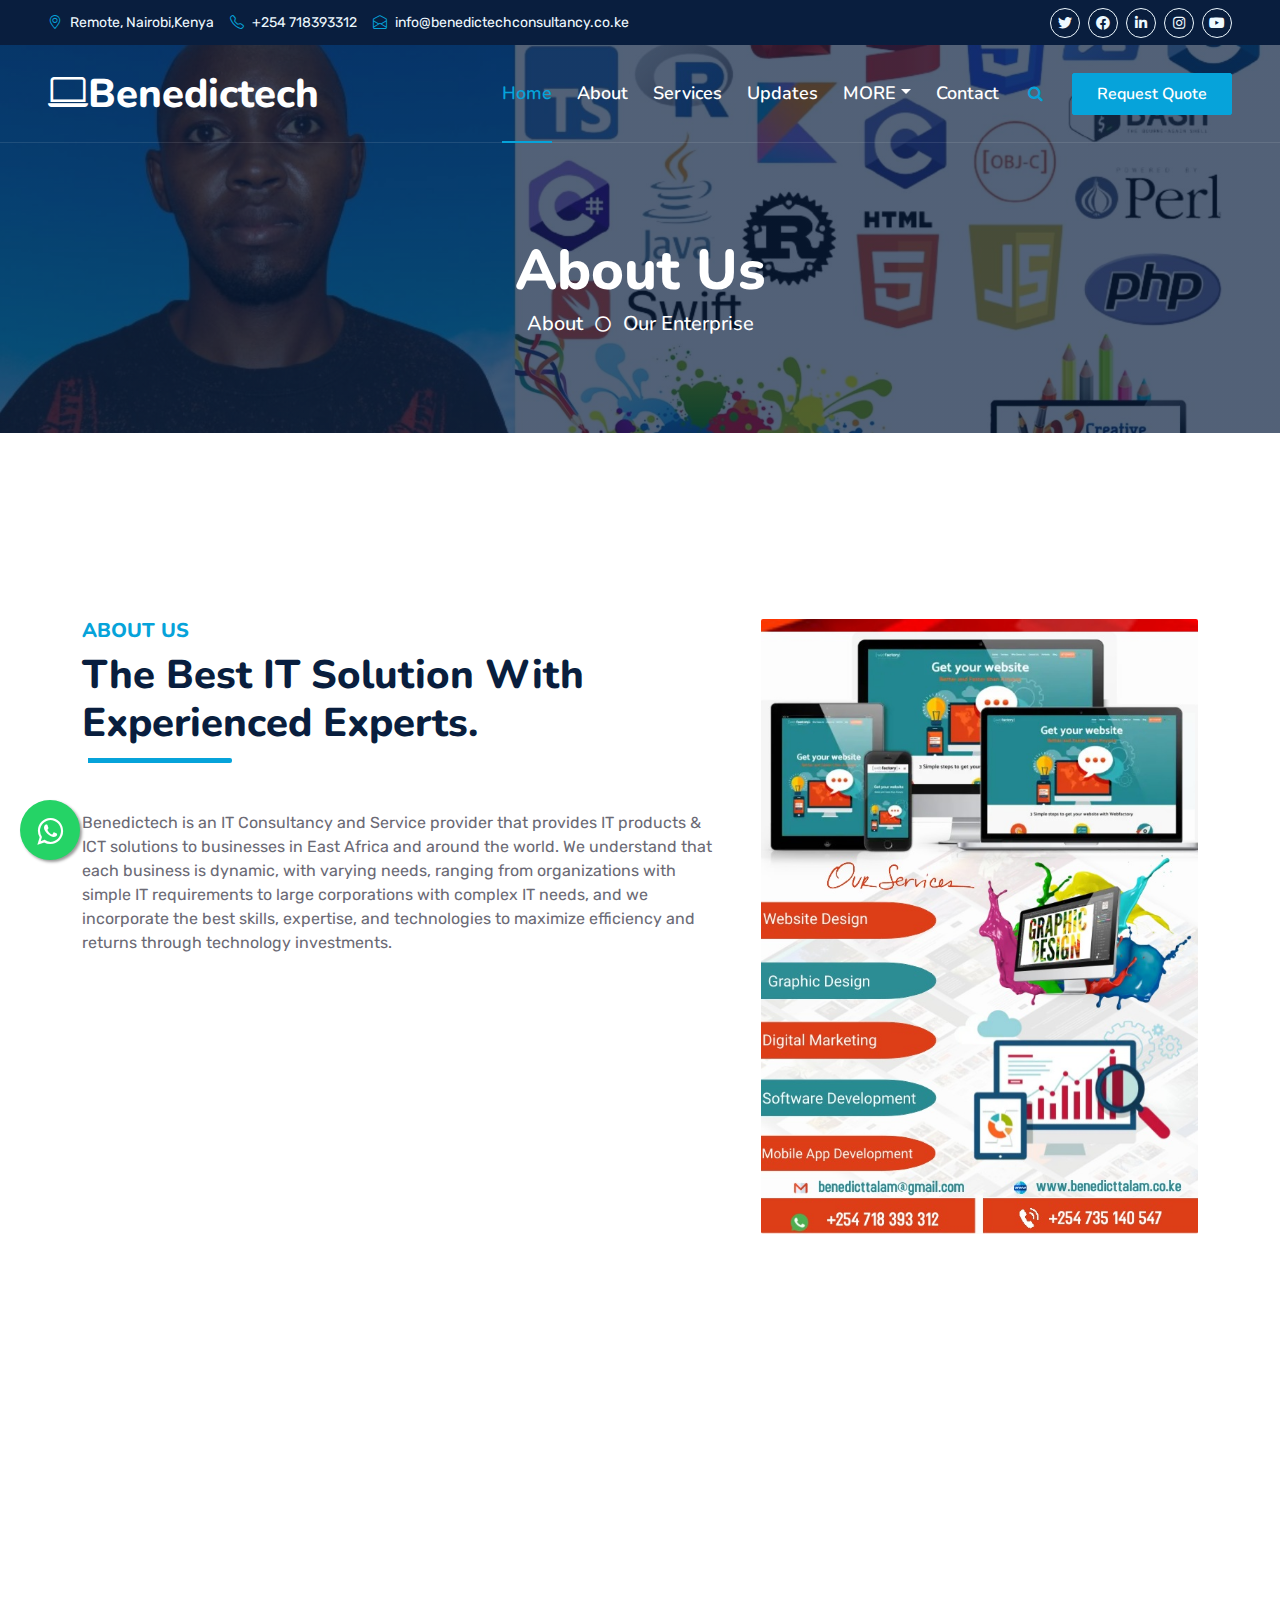
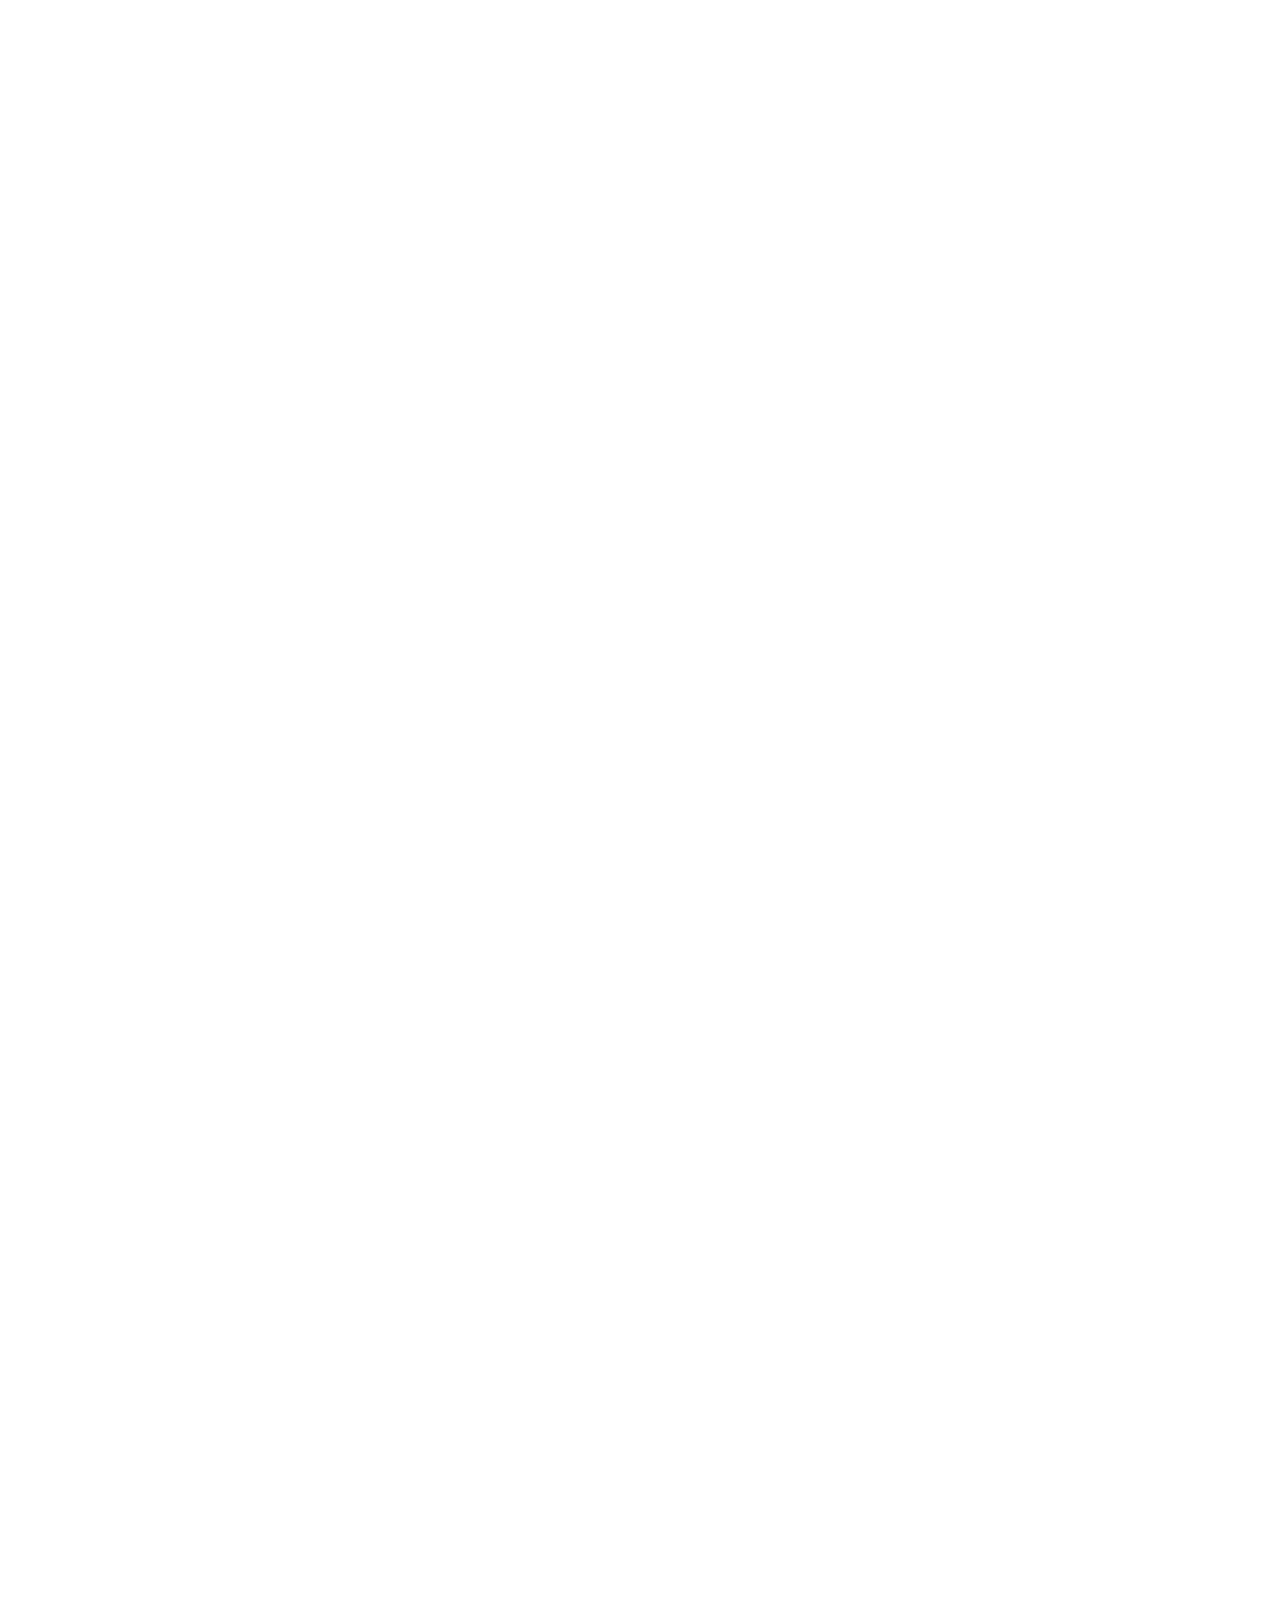
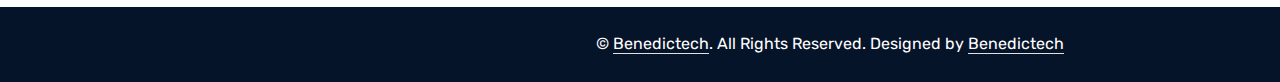
<file: about.html>
<!DOCTYPE html>
<html lang="en">

<head>
    <meta charset="utf-8">
    <title>Benedictech Consultancy</title>
    <meta content="width=device-width, initial-scale=1.0" name="viewport">
    <meta content="Benedictech Consultancy" name="keywords">
    <meta content="Best Web and Software Solutions" name="description">

    <!-- Favicon -->
    <link href="img/favicon.ico" rel="icon">

    <!-- Google Web Fonts -->
    <link rel="preconnect" href="https://fonts.googleapis.com">
    <link rel="preconnect" href="https://fonts.gstatic.com" crossorigin>
    <link href="https://fonts.googleapis.com/css2?family=Nunito:wght@400;600;700;800&family=Rubik:wght@400;500;600;700&display=swap" rel="stylesheet">

    <!-- Icon Font Stylesheet -->
    <link href="https://cdnjs.cloudflare.com/ajax/libs/font-awesome/5.10.0/css/all.min.css" rel="stylesheet">
    <link href="https://cdn.jsdelivr.net/npm/bootstrap-icons@1.4.1/font/bootstrap-icons.css" rel="stylesheet">

    <!-- Libraries Stylesheet -->
    <link href="lib/owlcarousel/assets/owl.carousel.min.css" rel="stylesheet">
    <link href="lib/animate/animate.min.css" rel="stylesheet">

    <!-- Customized Bootstrap Stylesheet -->
    <link href="css/bootstrap.min.css" rel="stylesheet">

    <!-- Template Stylesheet -->
    <link href="css/style.css" rel="stylesheet">

    <!-- Template whatsapp -->
    <link rel="stylesheet" href="https://maxcdn.bootstrapcdn.com/font-awesome/4.5.0/css/font-awesome.min.css">
</head>

<body>
    <!-- Spinner Start -->
    <div id="spinner" class="show bg-white position-fixed translate-middle w-100 vh-100 top-50 start-50 d-flex align-items-center justify-content-center">
        <div class="spinner"></div>
    </div>
    <!-- Spinner End -->


    <!-- Topbar Start -->
    <div class="container-fluid bg-dark px-5 d-none d-lg-block">
        <div class="row gx-0">
            <div class="col-lg-8 text-center text-lg-start mb-2 mb-lg-0">
                <div class="d-inline-flex align-items-center" style="height: 45px;">
                    <small class="me-3 text-light"><i class="bi bi-geo-alt text-primary me-2"></i>Remote, Nairobi,Kenya</small>
                    <small class="me-3 text-light"><i class="bi bi-telephone text-primary me-2"></i>+254 718393312</small>
                    <small class="text-light"><i class="bi bi-envelope-open text-primary me-2"></i>info@benedictechconsultancy.co.ke</small>
                </div>
            </div>
            <div class="col-lg-4 text-center text-lg-end">
                <div class="d-inline-flex align-items-center" style="height: 45px;">
                    <a class="btn btn-sm btn-outline-light btn-sm-square rounded-circle me-2" href=""><i class="fab fa-twitter fw-normal"></i></a>
                    <a class="btn btn-sm btn-outline-light btn-sm-square rounded-circle me-2" href=""><i class="fab fa-facebook-f fw-normal"></i></a>
                    <a class="btn btn-sm btn-outline-light btn-sm-square rounded-circle me-2" href=""><i class="fab fa-linkedin-in fw-normal"></i></a>
                    <a class="btn btn-sm btn-outline-light btn-sm-square rounded-circle me-2" href=""><i class="fab fa-instagram fw-normal"></i></a>
                    <a class="btn btn-sm btn-outline-light btn-sm-square rounded-circle" href=""><i class="fab fa-youtube fw-normal"></i></a>
                </div>
            </div>
        </div>
    </div>
    <!-- Topbar End -->


    <!-- Navbar Start -->
    <div class="container-fluid position-relative p-0">
        <nav class="navbar navbar-expand-lg navbar-dark px-5 py-3 py-lg-0">
            <a href="index.html" class="navbar-brand p-0">
                <h1 class="m-0"><i class="bi bi-laptop"></i>Benedictech</h1>
            </a>
            <button class="navbar-toggler" type="button" data-bs-toggle="collapse" data-bs-target="#navbarCollapse">
                <span class="fa fa-bars"></span>
            </button>
            <div class="collapse navbar-collapse" id="navbarCollapse">
                <div class="navbar-nav ms-auto py-0">
                    <a href="index.html" class="nav-item nav-link active">Home</a>
                    <a href="about.html" class="nav-item nav-link">About</a>
                    <a href="service.html" class="nav-item nav-link">Services</a>
                    <a href="blog.html" class="nav-item nav-link">Updates</a>
                    <div class="nav-item dropdown">
                        <a href="#" class="nav-link dropdown-toggle" data-bs-toggle="dropdown">MORE</a>
                        <div class="dropdown-menu m-0">
                            <a href="price.html" class="dropdown-item">Pricing Plan</a>
                            <a href="feature.html" class="dropdown-item">Our features</a>
                            <a href="team.html" class="dropdown-item">Team Members</a>
                            <a href="testimonial.html" class="dropdown-item">Testimonial</a>
                            
                        </div>
                    </div>
                    <a href="contact.html" class="nav-item nav-link">Contact</a>
                </div>
                <butaton type="button" class="btn text-primary ms-3" data-bs-toggle="modal" data-bs-target="#searchModal"><i class="fa fa-search"></i></butaton>
                <a href="quote.html" class="btn btn-primary py-2 px-4 ms-3">Request Quote</a>
            </div>
        </nav>

        <div class="container-fluid bg-primary py-5 bg-header" style="margin-bottom: 90px;">
            <div class="row py-5">
                <div class="col-12 pt-lg-5 mt-lg-5 text-center">
                    <h1 class="display-4 text-white animated zoomIn">About Us</h1>
                    <a href="" class="h5 text-white">About</a>
                    <i class="far fa-circle text-white px-2"></i>
                    <a href="" class="h5 text-white">Our Enterprise</a>
                </div>
            </div>
        </div>
    </div>
    <!-- Navbar End -->


    <!-- Full Screen Search Start -->
    <div class="modal fade" id="searchModal" tabindex="-1">
        <div class="modal-dialog modal-fullscreen">
            <div class="modal-content" style="background: rgba(9, 30, 62, .7);">
                <div class="modal-header border-0">
                    <button type="button" class="btn bg-white btn-close" data-bs-dismiss="modal" aria-label="Close"></button>
                </div>
                <div class="modal-body d-flex align-items-center justify-content-center">
                    <div class="input-group" style="max-width: 600px;">
                        <input type="text" class="form-control bg-transparent border-primary p-3" placeholder="Type search keyword">
                        <button class="btn btn-primary px-4"><i class="bi bi-search"></i></button>
                    </div>
                </div>
            </div>
        </div>
    </div>
    <!-- Full Screen Search End -->


    <!-- About Start -->
    <div class="container-fluid py-5 wow fadeInUp" data-wow-delay="0.1s">
        <div class="container py-5">
            <div class="row g-5">
                <div class="col-lg-7">
                    <div class="section-title position-relative pb-3 mb-5">
                        <h5 class="fw-bold text-primary text-uppercase">About Us</h5>
                        <h1 class="mb-0">The Best IT Solution With Experienced Experts.</h1>
                    </div>
                    <p class="mb-4">Benedictech is an IT Consultancy and Service provider that provides IT products & ICT solutions to businesses in East Africa and around the world. We understand that each business is dynamic, with varying needs, ranging from organizations with simple IT requirements to large corporations with complex IT needs, and we incorporate the best skills, expertise, and technologies to maximize efficiency and returns through technology investments.</p>
                    <div class="row g-0 mb-3">
                        <div class="col-sm-6 wow zoomIn" data-wow-delay="0.2s">
                            <h5 class="mb-3"><i class="fa fa-check text-primary me-3"></i>Years Experience</h5>
                            <h5 class="mb-3"><i class="fa fa-check text-primary me-3"></i>Professional Staff</h5>
                        </div>
                        <div class="col-sm-6 wow zoomIn" data-wow-delay="0.4s">
                            <h5 class="mb-3"><i class="fa fa-check text-primary me-3"></i>24/7 Support</h5>
                            <h5 class="mb-3"><i class="fa fa-check text-primary me-3"></i>Fair Prices</h5>
                        </div>
                    </div>
                    <div class="d-flex align-items-center mb-4 wow fadeIn" data-wow-delay="0.6s">
                        <div class="bg-primary d-flex align-items-center justify-content-center rounded" style="width: 60px; height: 60px;">
                            <i class="fa fa-phone-alt text-white"></i>
                        </div>
                        <div class="ps-4">
                            <h5 class="mb-2">Call to ask any question</h5>
                            <h4 class="text-primary mb-0">+254 718393312</h4>
                        </div>
                    </div>
                    <a href="quote.html" class="btn btn-primary py-3 px-5 mt-3 wow zoomIn" data-wow-delay="0.9s">Request A Quote</a>
                </div>
                <div class="col-lg-5" style="min-height: 500px;">
                    <div class="position-relative h-100">
                        <img class="position-absolute w-100 h-100 rounded wow zoomIn" data-wow-delay="0.9s" src="img/about.jpg" style="object-fit: cover;">
                    </div>
                </div>
            </div>
        </div>
    </div>
    <!-- About End -->


           <!-- Team Start -->
           <div class="container-fluid py-5 wow fadeInUp" data-wow-delay="0.1s">
            <div class="container py-5">
                <div class="section-title text-center position-relative pb-3 mb-5 mx-auto" style="max-width: 600px;">
                    <h5 class="fw-bold text-primary text-uppercase">Team Members</h5>
                    <h1 class="mb-0">Professional Stuffs Ready to Help Your Business</h1>
                </div>
                <div class="row g-5">
                    <div class="col-lg-4 wow slideInUp" data-wow-delay="0.2s">
                        <div class="team-item bg-light rounded overflow-hidden">
                            <div class="team-img position-relative overflow-hidden">
                                <img class="img-fluid w-100" src="img/team-1.jpg" alt="">
                                <div class="team-social">
                                    <a class="btn btn-lg btn-primary btn-lg-square rounded" href=""><i class="fab fa-twitter fw-normal"></i></a>
                                    <a class="btn btn-lg btn-primary btn-lg-square rounded" href=""><i class="fab fa-facebook-f fw-normal"></i></a>
                                    <a class="btn btn-lg btn-primary btn-lg-square rounded" href=""><i class="fab fa-instagram fw-normal"></i></a>
                                    <a class="btn btn-lg btn-primary btn-lg-square rounded" href=""><i class="fab fa-linkedin-in fw-normal"></i></a>
                                </div>
                            </div>
                            <div class="text-center py-4">
                                <h4 class="text-primary">Benedict Talam</h4>
                                <p class="text-uppercase m-0">CEO & Founder</p>
                            </div>
                        </div>
                    </div>
                    <div class="col-lg-4 wow slideInUp" data-wow-delay="0.4s">
                        <div class="team-item bg-light rounded overflow-hidden">
                            <div class="team-img position-relative overflow-hidden">
                                <img class="img-fluid w-100" src="img/team-2.jpg" alt="">
                                <div class="team-social">
                                    <a class="btn btn-lg btn-primary btn-lg-square rounded" href=""><i class="fab fa-twitter fw-normal"></i></a>
                                    <a class="btn btn-lg btn-primary btn-lg-square rounded" href=""><i class="fab fa-facebook-f fw-normal"></i></a>
                                    <a class="btn btn-lg btn-primary btn-lg-square rounded" href=""><i class="fab fa-instagram fw-normal"></i></a>
                                    <a class="btn btn-lg btn-primary btn-lg-square rounded" href=""><i class="fab fa-linkedin-in fw-normal"></i></a>
                                </div>
                            </div>
                            <div class="text-center py-4">
                                <h4 class="text-primary">Vivian Jepng'etich</h4>
                                <p class="text-uppercase m-0">Finance Manager</p>
                            </div>
                        </div>
                    </div>
                    <div class="col-lg-4 wow slideInUp" data-wow-delay="0.6s">
                        <div class="team-item bg-light rounded overflow-hidden">
                            <div class="team-img position-relative overflow-hidden">
                                <img class="img-fluid w-100" src="img/team-3.jpg" alt="">
                                <div class="team-social">
                                    <a class="btn btn-lg btn-primary btn-lg-square rounded" href=""><i class="fab fa-twitter fw-normal"></i></a>
                                    <a class="btn btn-lg btn-primary btn-lg-square rounded" href=""><i class="fab fa-facebook-f fw-normal"></i></a>
                                    <a class="btn btn-lg btn-primary btn-lg-square rounded" href=""><i class="fab fa-instagram fw-normal"></i></a>
                                    <a class="btn btn-lg btn-primary btn-lg-square rounded" href=""><i class="fab fa-linkedin-in fw-normal"></i></a>
                                </div>
                            </div>
                            <div class="text-center py-4">
                                <h4 class="text-primary">Sylvia kimingi</h4>
                                <p class="text-uppercase m-0">Digital Marketer</p>
                            </div>
                        </div>
                    </div>
                    <div class="col-lg-4 wow slideInUp" data-wow-delay="0.8s">
                        <div class="team-item bg-light rounded overflow-hidden">
                            <div class="team-img position-relative overflow-hidden">
                                <img class="img-fluid w-100" src="img/team-4.jpg" alt="">
                                <div class="team-social">
                                    <a class="btn btn-lg btn-primary btn-lg-square rounded" href=""><i class="fab fa-twitter fw-normal"></i></a>
                                    <a class="btn btn-lg btn-primary btn-lg-square rounded" href=""><i class="fab fa-facebook-f fw-normal"></i></a>
                                    <a class="btn btn-lg btn-primary btn-lg-square rounded" href=""><i class="fab fa-instagram fw-normal"></i></a>
                                    <a class="btn btn-lg btn-primary btn-lg-square rounded" href=""><i class="fab fa-linkedin-in fw-normal"></i></a>
                                </div>
                            </div>
                            <div class="text-center py-4">
                                <h4 class="text-primary">ERIC KIPRUTO</h4>
                                <p class="text-uppercase m-0">Software Engineer</p>
                            </div>
                        </div>
                    </div>
                    <div class="col-lg-4 wow slideInUp" data-wow-delay="1.0s">
                        <div class="team-item bg-light rounded overflow-hidden">
                            <div class="team-img position-relative overflow-hidden">
                                <img class="img-fluid w-100" src="img/team-6.jpg" alt="">
                                <div class="team-social">
                                    <a class="btn btn-lg btn-primary btn-lg-square rounded" href=""><i class="fab fa-twitter fw-normal"></i></a>
                                    <a class="btn btn-lg btn-primary btn-lg-square rounded" href=""><i class="fab fa-facebook-f fw-normal"></i></a>
                                    <a class="btn btn-lg btn-primary btn-lg-square rounded" href=""><i class="fab fa-instagram fw-normal"></i></a>
                                    <a class="btn btn-lg btn-primary btn-lg-square rounded" href=""><i class="fab fa-linkedin-in fw-normal"></i></a>
                                </div>
                            </div>
                            <div class="text-center py-4">
                                <h4 class="text-primary">Josephine Waithira</h4>
                                <p class="text-uppercase m-0">Project Manager</p>
                            </div>
                        </div>
                    </div>
                    <div class="col-lg-4 wow slideInUp" data-wow-delay="0.9s">
                        <div class="team-item bg-light rounded overflow-hidden">
                            <div class="team-img position-relative overflow-hidden">
                                <img class="img-fluid w-100" src="img/team-5.jpg" alt="">
                                <div class="team-social">
                                    <a class="btn btn-lg btn-primary btn-lg-square rounded" href=""><i class="fab fa-twitter fw-normal"></i></a>
                                    <a class="btn btn-lg btn-primary btn-lg-square rounded" href=""><i class="fab fa-facebook-f fw-normal"></i></a>
                                    <a class="btn btn-lg btn-primary btn-lg-square rounded" href=""><i class="fab fa-instagram fw-normal"></i></a>
                                    <a class="btn btn-lg btn-primary btn-lg-square rounded" href=""><i class="fab fa-linkedin-in fw-normal"></i></a>
                                </div>
                            </div>
                            <div class="text-center py-4">
                                <h4 class="text-primary">Solarbird Mjumbe</h4>
                                <p class="text-uppercase m-0">Branding Manager</p>
                            </div>
                        </div>
                    </div>
                </div>
            </div>
        </div>
        <!-- Team End -->

    <!-- Vendor Start 
    <div class="container-fluid py-5 wow fadeInUp" data-wow-delay="0.1s">
        <div class="container py-5 mb-5">
            <div class="bg-white">
                <div class="owl-carousel vendor-carousel">
                    <img src="img/vendor-1.jpg" alt="">
                    <img src="img/vendor-2.jpg" alt="">
                    <img src="img/vendor-3.jpg" alt="">
                    <img src="img/vendor-4.jpg" alt="">
                    <img src="img/vendor-5.jpg" alt="">
                    <img src="img/vendor-6.jpg" alt="">
                    <img src="img/vendor-7.jpg" alt="">
                    <img src="img/vendor-8.jpg" alt="">
                    <img src="img/vendor-9.jpg" alt="">
                </div>
            </div>
        </div>
    </div>
  Vendor End -->
    

 <!-- Footer Start -->
 <div class="container-fluid bg-dark text-light mt-5 wow fadeInUp" data-wow-delay="0.1s">
    <div class="container">
        <div class="row gx-5">
            <div class="col-lg-4 col-md-6 footer-about">
                <div class="d-flex flex-column align-items-center justify-content-center text-center h-100 bg-primary p-4">
                    <a href="index.html" class="navbar-brand">
                        <h1 class="m-0 text-white"><i class="bi bi-laptop"></i>Benedictech</h1>
                    </a>
                    <p class="mt-3 mb-4">We as  IT Consultancy and Service provider for IT products & ICT solutions to businesses in East Africa and around the world. We understand that each business is dynamic, with varying needs</p>
                    <form action="">
                        <div class="input-group">
                            <input type="text" class="form-control border-white p-3" placeholder="Your Email">
                            <button class="btn btn-dark">Sign Up</button>
                        </div>
                    </form>
                </div>
            </div>
            <div class="col-lg-8 col-md-6">
                <div class="row gx-5">
                    <div class="col-lg-4 col-md-12 pt-5 mb-5">
                        <div class="section-title section-title-sm position-relative pb-3 mb-4">
                            <h3 class="text-light mb-0">Get In Touch</h3>
                        </div>
                        <div class="d-flex mb-2">
                            <i class="bi bi-geo-alt text-primary me-2"></i>
                            <p class="mb-0">Remote, Nairobi, Kenya.</p>
                        </div>
                        <div class="d-flex mb-2">
                            <i class="bi bi-envelope-open text-primary me-2"></i>
                            <p class="mb-0">info@benedicttalam.co.ke</p>
                        </div>
                        <div class="d-flex mb-2">
                            <i class="bi bi-telephone text-primary me-2"></i>
                            <p class="mb-0">+254 718393312</p>
                        </div>
                        <div class="d-flex mt-4">
                            <a class="btn btn-primary btn-square me-2" href="#"><i class="fab fa-twitter fw-normal"></i></a>
                            <a class="btn btn-primary btn-square me-2" href="#"><i class="fab fa-facebook-f fw-normal"></i></a>
                            <a class="btn btn-primary btn-square me-2" href="#"><i class="fab fa-linkedin-in fw-normal"></i></a>
                            <a class="btn btn-primary btn-square" href="#"><i class="fab fa-instagram fw-normal"></i></a>
                        </div>
                    </div>
                    <div class="col-lg-4 col-md-12 pt-0 pt-lg-5 mb-5">
                        <div class="section-title section-title-sm position-relative pb-3 mb-4">
                            <h3 class="text-light mb-0">Quick Links</h3>
                        </div>
                        <div class="link-animated d-flex flex-column justify-content-start">
                            <a class="text-light mb-2" href="#"><i class="bi bi-arrow-right text-primary me-2"></i>Home</a>
                            <a class="text-light mb-2" href="#"><i class="bi bi-arrow-right text-primary me-2"></i>About Us</a>
                            <a class="text-light mb-2" href="#"><i class="bi bi-arrow-right text-primary me-2"></i>Our Services</a>
                            <a class="text-light mb-2" href="#"><i class="bi bi-arrow-right text-primary me-2"></i>Meet The Team</a>
                            <a class="text-light mb-2" href="#"><i class="bi bi-arrow-right text-primary me-2"></i>Latest Events</a>
                            <a class="text-light" href="#"><i class="bi bi-arrow-right text-primary me-2"></i>Contact Us</a>
                        </div>
                    </div>
                    <div class="col-lg-4 col-md-12 pt-0 pt-lg-5 mb-5">
                        <div class="section-title section-title-sm position-relative pb-3 mb-4">
                            <h3 class="text-light mb-0">Popular Links</h3>
                        </div>
                        <div class="link-animated d-flex flex-column justify-content-start">
                            <a class="text-light mb-2" href="#"><i class="bi bi-arrow-right text-primary me-2"></i>Home</a>
                            <a class="text-light mb-2" href="#"><i class="bi bi-arrow-right text-primary me-2"></i>About Us</a>
                            <a class="text-light mb-2" href="#"><i class="bi bi-arrow-right text-primary me-2"></i>Our Services</a>
                            <a class="text-light mb-2" href="#"><i class="bi bi-arrow-right text-primary me-2"></i>Meet The Team</a>
                            <a class="text-light mb-2" href="#"><i class="bi bi-arrow-right text-primary me-2"></i>Latest Updates</a>
                            <a class="text-light" href="#"><i class="bi bi-arrow-right text-primary me-2"></i>Contact Us</a>
                        </div>
                    </div>
                </div>
            </div>
        </div>
    </div>
</div>
<div class="container-fluid text-white" style="background: #061429;">
    <div class="container text-center">
        <div class="row justify-content-end">
            <div class="col-lg-8 col-md-6">
                <div class="d-flex align-items-center justify-content-center" style="height: 75px;">
                    <p class="mb-0">&copy; <a class="text-white border-bottom" href="#">Benedictech</a>. All Rights Reserved. 
                    
                    <!--/*** This template is free as long as you keep the footer author’s credit link/attribution link/backlink. If you'd like to use the template without the footer author’s credit link/attribution link/backlink, you can purchase the Credit Removal License from "https://htmlcodex.com/credit-removal". Thank you for your support. ***/-->
                    Designed by <a class="text-white border-bottom" href="#">Benedictech</a></p>
                    
                </div>
            </div>
        </div>
    </div>
</div>
<!-- Footer End -->


    <!-- Back to Top -->
    <a href="#" class="btn btn-lg btn-primary btn-lg-square rounded back-to-top"><i class="bi bi-arrow-up"></i></a>

<!-- Whatsapp floating Button-->
<a href="https://wa.me/message/PVCVQZFF37IAJ1" class="whatsapp_float" target="_blank"> <i class="fa fa-whatsapp whatsapp-icon"></i></a>

<!-- Whatsapp floating Button End-->

    <!-- JavaScript Libraries -->
    <script src="https://code.jquery.com/jquery-3.4.1.min.js"></script>
    <script src="https://cdn.jsdelivr.net/npm/bootstrap@5.0.0/dist/js/bootstrap.bundle.min.js"></script>
    <script src="lib/wow/wow.min.js"></script>
    <script src="lib/easing/easing.min.js"></script>
    <script src="lib/waypoints/waypoints.min.js"></script>
    <script src="lib/counterup/counterup.min.js"></script>
    <script src="lib/owlcarousel/owl.carousel.min.js"></script>

    <!-- Template Javascript -->
    <script src="js/main.js"></script>
</body>

</html>
</file>
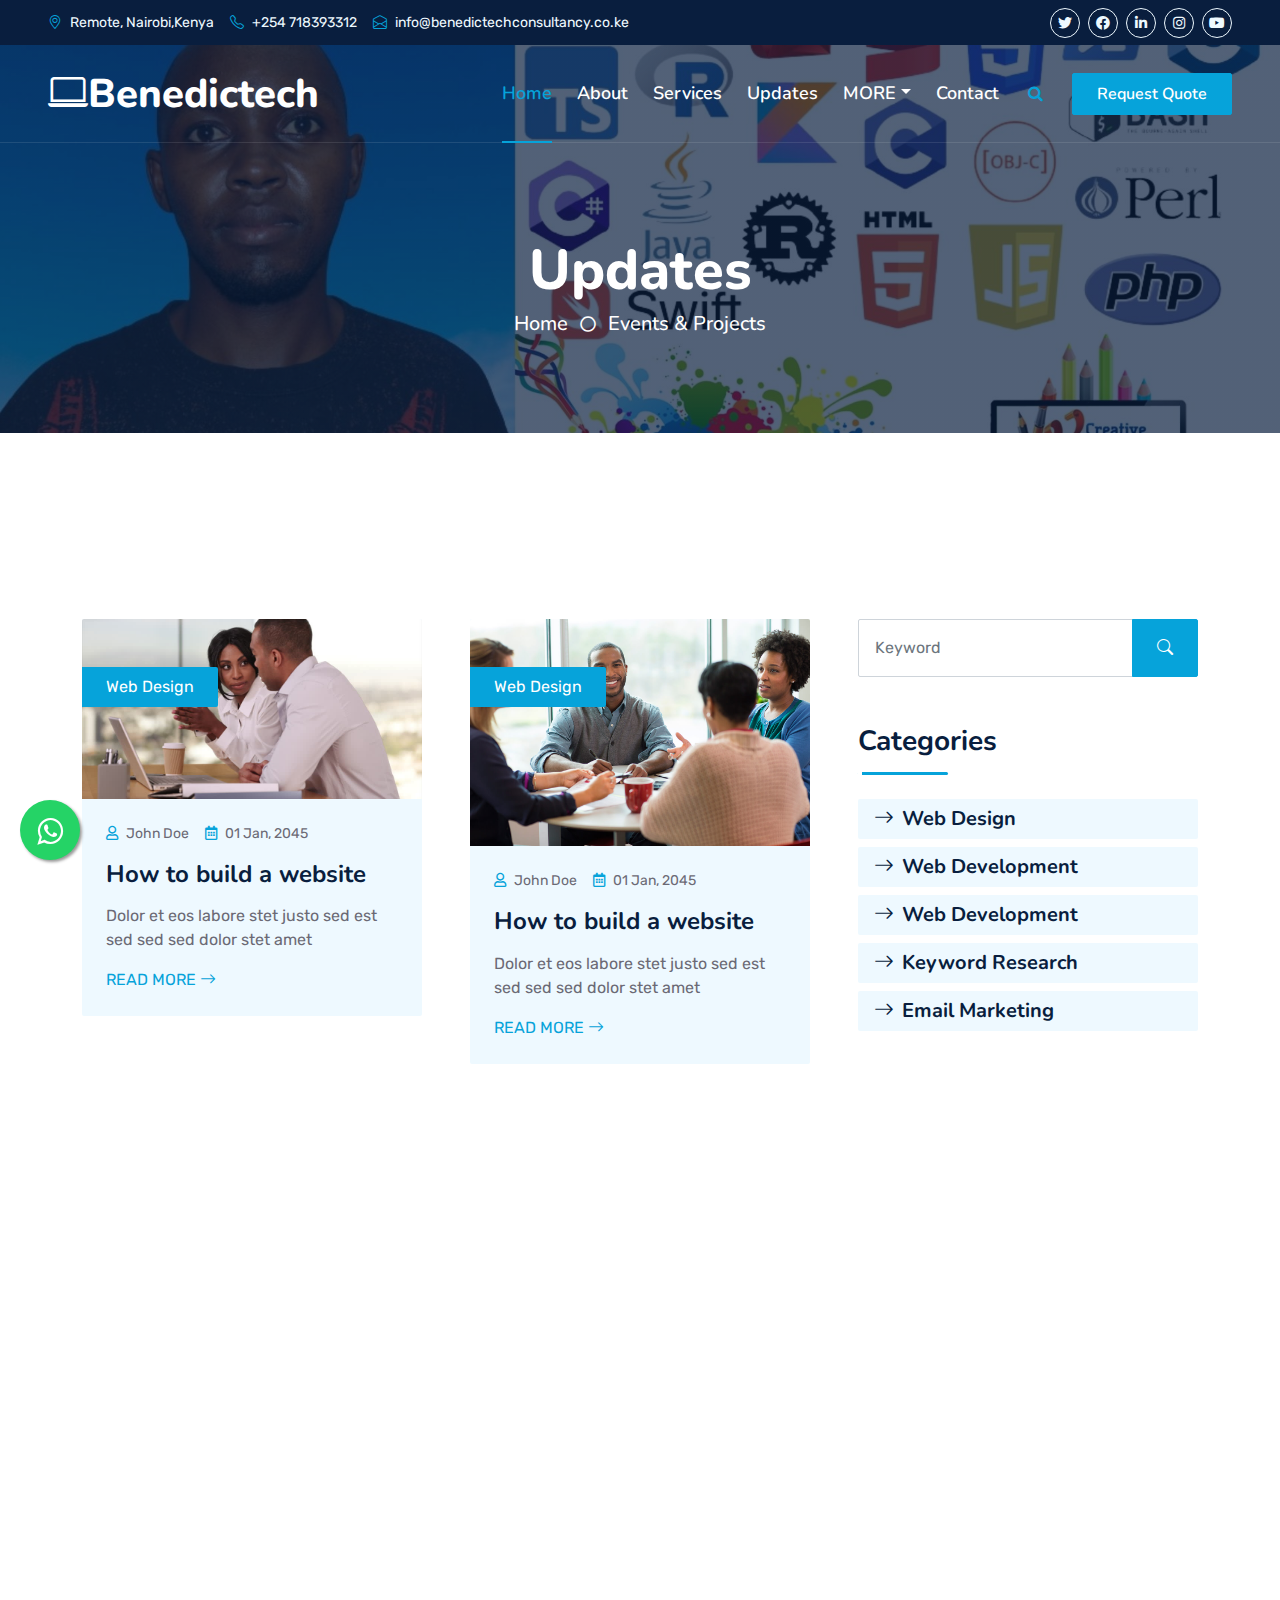
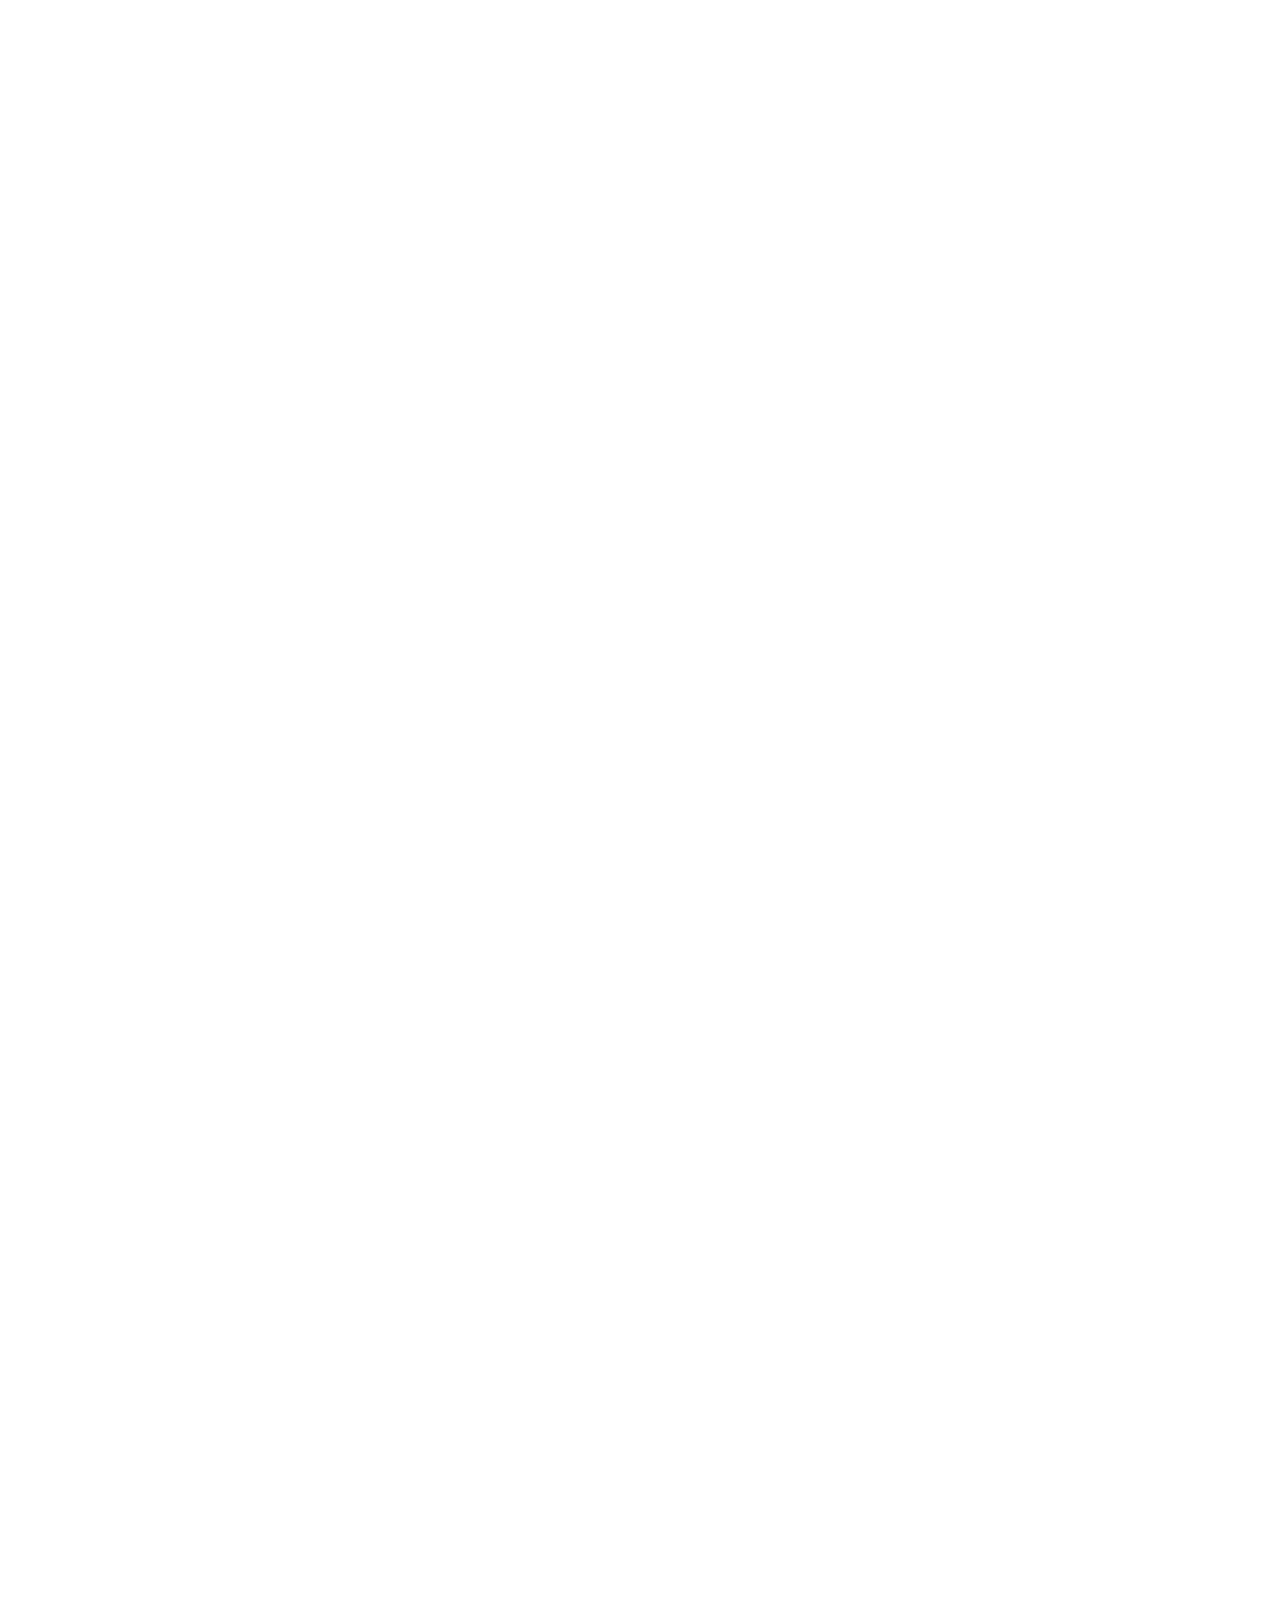
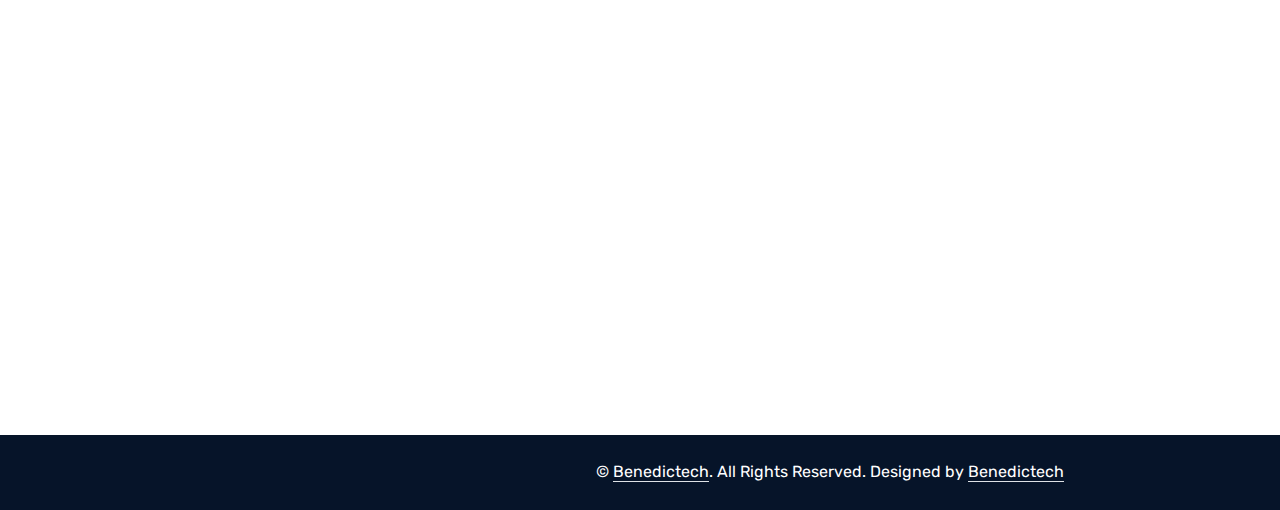
<file: blog.html>
<!DOCTYPE html>
<html lang="en">

<head>
    <meta charset="utf-8">
    <title>Benedictech Consultancy</title>
    <meta content="width=device-width, initial-scale=1.0" name="viewport">
    <meta content="Benedictech Consultancy" name="keywords">
    <meta content="Best Web and Software Solutions" name="description">

    <!-- Favicon -->
    <link href="img/favicon.ico" rel="icon">

    <!-- Google Web Fonts -->
    <link rel="preconnect" href="https://fonts.googleapis.com">
    <link rel="preconnect" href="https://fonts.gstatic.com" crossorigin>
    <link href="https://fonts.googleapis.com/css2?family=Nunito:wght@400;600;700;800&family=Rubik:wght@400;500;600;700&display=swap" rel="stylesheet">

    <!-- Icon Font Stylesheet -->
    <link href="https://cdnjs.cloudflare.com/ajax/libs/font-awesome/5.10.0/css/all.min.css" rel="stylesheet">
    <link href="https://cdn.jsdelivr.net/npm/bootstrap-icons@1.4.1/font/bootstrap-icons.css" rel="stylesheet">

    <!-- Libraries Stylesheet -->
    <link href="lib/owlcarousel/assets/owl.carousel.min.css" rel="stylesheet">
    <link href="lib/animate/animate.min.css" rel="stylesheet">

    <!-- Customized Bootstrap Stylesheet -->
    <link href="css/bootstrap.min.css" rel="stylesheet">

    <!-- Template Stylesheet -->
    <link href="css/style.css" rel="stylesheet">

    <!-- Template whatsapp -->
    <link rel="stylesheet" href="https://maxcdn.bootstrapcdn.com/font-awesome/4.5.0/css/font-awesome.min.css">
</head>

<body>
    <!-- Spinner Start -->
    <div id="spinner" class="show bg-white position-fixed translate-middle w-100 vh-100 top-50 start-50 d-flex align-items-center justify-content-center">
        <div class="spinner"></div>
    </div>
    <!-- Spinner End -->


    <!-- Topbar Start -->
    <div class="container-fluid bg-dark px-5 d-none d-lg-block">
        <div class="row gx-0">
            <div class="col-lg-8 text-center text-lg-start mb-2 mb-lg-0">
                <div class="d-inline-flex align-items-center" style="height: 45px;">
                    <small class="me-3 text-light"><i class="bi bi-geo-alt text-primary me-2"></i>Remote, Nairobi,Kenya</small>
                    <small class="me-3 text-light"><i class="bi bi-telephone text-primary me-2"></i>+254 718393312</small>
                    <small class="text-light"><i class="bi bi-envelope-open text-primary me-2"></i>info@benedictechconsultancy.co.ke</small>
                </div>
            </div>
            <div class="col-lg-4 text-center text-lg-end">
                <div class="d-inline-flex align-items-center" style="height: 45px;">
                    <a class="btn btn-sm btn-outline-light btn-sm-square rounded-circle me-2" href=""><i class="fab fa-twitter fw-normal"></i></a>
                    <a class="btn btn-sm btn-outline-light btn-sm-square rounded-circle me-2" href=""><i class="fab fa-facebook-f fw-normal"></i></a>
                    <a class="btn btn-sm btn-outline-light btn-sm-square rounded-circle me-2" href=""><i class="fab fa-linkedin-in fw-normal"></i></a>
                    <a class="btn btn-sm btn-outline-light btn-sm-square rounded-circle me-2" href=""><i class="fab fa-instagram fw-normal"></i></a>
                    <a class="btn btn-sm btn-outline-light btn-sm-square rounded-circle" href=""><i class="fab fa-youtube fw-normal"></i></a>
                </div>
            </div>
        </div>
    </div>
    <!-- Topbar End -->


    <!-- Navbar Start -->
    <div class="container-fluid position-relative p-0">
        <nav class="navbar navbar-expand-lg navbar-dark px-5 py-3 py-lg-0">
            <a href="index.html" class="navbar-brand p-0">
                <h1 class="m-0"><i class="bi bi-laptop"></i>Benedictech</h1>
            </a>
            <button class="navbar-toggler" type="button" data-bs-toggle="collapse" data-bs-target="#navbarCollapse">
                <span class="fa fa-bars"></span>
            </button>
            <div class="collapse navbar-collapse" id="navbarCollapse">
                <div class="navbar-nav ms-auto py-0">
                    <a href="index.html" class="nav-item nav-link active">Home</a>
                    <a href="about.html" class="nav-item nav-link">About</a>
                    <a href="service.html" class="nav-item nav-link">Services</a>
                    <a href="blog.html" class="nav-item nav-link">Updates</a>
                    <div class="nav-item dropdown">
                        <a href="#" class="nav-link dropdown-toggle" data-bs-toggle="dropdown">MORE</a>
                        <div class="dropdown-menu m-0">
                            <a href="price.html" class="dropdown-item">Pricing Plan</a>
                            <a href="feature.html" class="dropdown-item">Our features</a>
                            <a href="team.html" class="dropdown-item">Team Members</a>
                            <a href="testimonial.html" class="dropdown-item">Testimonial</a>
                            
                        </div>
                    </div>
                    <a href="contact.html" class="nav-item nav-link">Contact</a>
                </div>
                <butaton type="button" class="btn text-primary ms-3" data-bs-toggle="modal" data-bs-target="#searchModal"><i class="fa fa-search"></i></butaton>
                <a href="quote.html" class="btn btn-primary py-2 px-4 ms-3">Request Quote</a>
            </div>
        </nav>

        <div class="container-fluid bg-primary py-5 bg-header" style="margin-bottom: 90px;">
            <div class="row py-5">
                <div class="col-12 pt-lg-5 mt-lg-5 text-center">
                    <h1 class="display-4 text-white animated zoomIn">Updates</h1>
                    <a href="" class="h5 text-white">Home</a>
                    <i class="far fa-circle text-white px-2"></i>
                    <a href="" class="h5 text-white">Events & Projects</a>
                </div>
            </div>
        </div>
    </div>
    <!-- Navbar End -->


    <!-- Full Screen Search Start -->
    <div class="modal fade" id="searchModal" tabindex="-1">
        <div class="modal-dialog modal-fullscreen">
            <div class="modal-content" style="background: rgba(9, 30, 62, .7);">
                <div class="modal-header border-0">
                    <button type="button" class="btn bg-white btn-close" data-bs-dismiss="modal" aria-label="Close"></button>
                </div>
                <div class="modal-body d-flex align-items-center justify-content-center">
                    <div class="input-group" style="max-width: 600px;">
                        <input type="text" class="form-control bg-transparent border-primary p-3" placeholder="Type search keyword">
                        <button class="btn btn-primary px-4"><i class="bi bi-search"></i></button>
                    </div>
                </div>
            </div>
        </div>
    </div>
    <!-- Full Screen Search End -->


    <!-- Blog Start -->
    <div class="container-fluid py-5 wow fadeInUp" data-wow-delay="0.1s">
        <div class="container py-5">
            <div class="row g-5">
                <!-- Blog list Start -->
                <div class="col-lg-8">
                    <div class="row g-5">
                        <div class="col-md-6 wow slideInUp" data-wow-delay="0.1s">
                            <div class="blog-item bg-light rounded overflow-hidden">
                                <div class="blog-img position-relative overflow-hidden">
                                    <img class="img-fluid" src="img/blog-1.jpg" alt="">
                                    <a class="position-absolute top-0 start-0 bg-primary text-white rounded-end mt-5 py-2 px-4" href="">Web Design</a>
                                </div>
                                <div class="p-4">
                                    <div class="d-flex mb-3">
                                        <small class="me-3"><i class="far fa-user text-primary me-2"></i>John Doe</small>
                                        <small><i class="far fa-calendar-alt text-primary me-2"></i>01 Jan, 2045</small>
                                    </div>
                                    <h4 class="mb-3">How to build a website</h4>
                                    <p>Dolor et eos labore stet justo sed est sed sed sed dolor stet amet</p>
                                    <a class="text-uppercase" href="">Read More <i class="bi bi-arrow-right"></i></a>
                                </div>
                            </div>
                        </div>
                        <div class="col-md-6 wow slideInUp" data-wow-delay="0.6s">
                            <div class="blog-item bg-light rounded overflow-hidden">
                                <div class="blog-img position-relative overflow-hidden">
                                    <img class="img-fluid" src="img/blog-2.jpg" alt="">
                                    <a class="position-absolute top-0 start-0 bg-primary text-white rounded-end mt-5 py-2 px-4" href="">Web Design</a>
                                </div>
                                <div class="p-4">
                                    <div class="d-flex mb-3">
                                        <small class="me-3"><i class="far fa-user text-primary me-2"></i>John Doe</small>
                                        <small><i class="far fa-calendar-alt text-primary me-2"></i>01 Jan, 2045</small>
                                    </div>
                                    <h4 class="mb-3">How to build a website</h4>
                                    <p>Dolor et eos labore stet justo sed est sed sed sed dolor stet amet</p>
                                    <a class="text-uppercase" href="">Read More <i class="bi bi-arrow-right"></i></a>
                                </div>
                            </div>
                        </div>
                        <div class="col-md-6 wow slideInUp" data-wow-delay="0.1s">
                            <div class="blog-item bg-light rounded overflow-hidden">
                                <div class="blog-img position-relative overflow-hidden">
                                    <img class="img-fluid" src="img/blog-3.jpg" alt="">
                                    <a class="position-absolute top-0 start-0 bg-primary text-white rounded-end mt-5 py-2 px-4" href="">Web Design</a>
                                </div>
                                <div class="p-4">
                                    <div class="d-flex mb-3">
                                        <small class="me-3"><i class="far fa-user text-primary me-2"></i>John Doe</small>
                                        <small><i class="far fa-calendar-alt text-primary me-2"></i>01 Jan, 2045</small>
                                    </div>
                                    <h4 class="mb-3">How to build a website</h4>
                                    <p>Dolor et eos labore stet justo sed est sed sed sed dolor stet amet</p>
                                    <a class="text-uppercase" href="">Read More <i class="bi bi-arrow-right"></i></a>
                                </div>
                            </div>
                        </div>
                        <div class="col-md-6 wow slideInUp" data-wow-delay="0.6s">
                            <div class="blog-item bg-light rounded overflow-hidden">
                                <div class="blog-img position-relative overflow-hidden">
                                    <img class="img-fluid" src="img/blog-1.jpg" alt="">
                                    <a class="position-absolute top-0 start-0 bg-primary text-white rounded-end mt-5 py-2 px-4" href="">Web Design</a>
                                </div>
                                <div class="p-4">
                                    <div class="d-flex mb-3">
                                        <small class="me-3"><i class="far fa-user text-primary me-2"></i>John Doe</small>
                                        <small><i class="far fa-calendar-alt text-primary me-2"></i>01 Jan, 2045</small>
                                    </div>
                                    <h4 class="mb-3">How to build a website</h4>
                                    <p>Dolor et eos labore stet justo sed est sed sed sed dolor stet amet</p>
                                    <a class="text-uppercase" href="">Read More <i class="bi bi-arrow-right"></i></a>
                                </div>
                            </div>
                        </div>
                        <div class="col-md-6 wow slideInUp" data-wow-delay="0.1s">
                            <div class="blog-item bg-light rounded overflow-hidden">
                                <div class="blog-img position-relative overflow-hidden">
                                    <img class="img-fluid" src="img/blog-2.jpg" alt="">
                                    <a class="position-absolute top-0 start-0 bg-primary text-white rounded-end mt-5 py-2 px-4" href="">Web Design</a>
                                </div>
                                <div class="p-4">
                                    <div class="d-flex mb-3">
                                        <small class="me-3"><i class="far fa-user text-primary me-2"></i>John Doe</small>
                                        <small><i class="far fa-calendar-alt text-primary me-2"></i>01 Jan, 2045</small>
                                    </div>
                                    <h4 class="mb-3">How to build a website</h4>
                                    <p>Dolor et eos labore stet justo sed est sed sed sed dolor stet amet</p>
                                    <a class="text-uppercase" href="">Read More <i class="bi bi-arrow-right"></i></a>
                                </div>
                            </div>
                        </div>
                        <div class="col-md-6 wow slideInUp" data-wow-delay="0.6s">
                            <div class="blog-item bg-light rounded overflow-hidden">
                                <div class="blog-img position-relative overflow-hidden">
                                    <img class="img-fluid" src="img/blog-3.jpg" alt="">
                                    <a class="position-absolute top-0 start-0 bg-primary text-white rounded-end mt-5 py-2 px-4" href="">Web Design</a>
                                </div>
                                <div class="p-4">
                                    <div class="d-flex mb-3">
                                        <small class="me-3"><i class="far fa-user text-primary me-2"></i>John Doe</small>
                                        <small><i class="far fa-calendar-alt text-primary me-2"></i>01 Jan, 2045</small>
                                    </div>
                                    <h4 class="mb-3">How to build a website</h4>
                                    <p>Dolor et eos labore stet justo sed est sed sed sed dolor stet amet</p>
                                    <a class="text-uppercase" href="">Read More <i class="bi bi-arrow-right"></i></a>
                                </div>
                            </div>
                        </div>
                        <div class="col-md-6 wow slideInUp" data-wow-delay="0.1s">
                            <div class="blog-item bg-light rounded overflow-hidden">
                                <div class="blog-img position-relative overflow-hidden">
                                    <img class="img-fluid" src="img/blog-1.jpg" alt="">
                                    <a class="position-absolute top-0 start-0 bg-primary text-white rounded-end mt-5 py-2 px-4" href="">Web Design</a>
                                </div>
                                <div class="p-4">
                                    <div class="d-flex mb-3">
                                        <small class="me-3"><i class="far fa-user text-primary me-2"></i>John Doe</small>
                                        <small><i class="far fa-calendar-alt text-primary me-2"></i>01 Jan, 2045</small>
                                    </div>
                                    <h4 class="mb-3">How to build a website</h4>
                                    <p>Dolor et eos labore stet justo sed est sed sed sed dolor stet amet</p>
                                    <a class="text-uppercase" href="">Read More <i class="bi bi-arrow-right"></i></a>
                                </div>
                            </div>
                        </div>
                        <div class="col-md-6 wow slideInUp" data-wow-delay="0.6s">
                            <div class="blog-item bg-light rounded overflow-hidden">
                                <div class="blog-img position-relative overflow-hidden">
                                    <img class="img-fluid" src="img/blog-2.jpg" alt="">
                                    <a class="position-absolute top-0 start-0 bg-primary text-white rounded-end mt-5 py-2 px-4" href="">Web Design</a>
                                </div>
                                <div class="p-4">
                                    <div class="d-flex mb-3">
                                        <small class="me-3"><i class="far fa-user text-primary me-2"></i>John Doe</small>
                                        <small><i class="far fa-calendar-alt text-primary me-2"></i>01 Jan, 2045</small>
                                    </div>
                                    <h4 class="mb-3">How to build a website</h4>
                                    <p>Dolor et eos labore stet justo sed est sed sed sed dolor stet amet</p>
                                    <a class="text-uppercase" href="">Read More <i class="bi bi-arrow-right"></i></a>
                                </div>
                            </div>
                        </div>
                        <div class="col-md-6 wow slideInUp" data-wow-delay="0.1s">
                            <div class="blog-item bg-light rounded overflow-hidden">
                                <div class="blog-img position-relative overflow-hidden">
                                    <img class="img-fluid" src="img/blog-3.jpg" alt="">
                                    <a class="position-absolute top-0 start-0 bg-primary text-white rounded-end mt-5 py-2 px-4" href="">Web Design</a>
                                </div>
                                <div class="p-4">
                                    <div class="d-flex mb-3">
                                        <small class="me-3"><i class="far fa-user text-primary me-2"></i>John Doe</small>
                                        <small><i class="far fa-calendar-alt text-primary me-2"></i>01 Jan, 2045</small>
                                    </div>
                                    <h4 class="mb-3">How to build a website</h4>
                                    <p>Dolor et eos labore stet justo sed est sed sed sed dolor stet amet</p>
                                    <a class="text-uppercase" href="">Read More <i class="bi bi-arrow-right"></i></a>
                                </div>
                            </div>
                        </div>
                        <div class="col-md-6 wow slideInUp" data-wow-delay="0.6s">
                            <div class="blog-item bg-light rounded overflow-hidden">
                                <div class="blog-img position-relative overflow-hidden">
                                    <img class="img-fluid" src="img/blog-1.jpg" alt="">
                                    <a class="position-absolute top-0 start-0 bg-primary text-white rounded-end mt-5 py-2 px-4" href="">Web Design</a>
                                </div>
                                <div class="p-4">
                                    <div class="d-flex mb-3">
                                        <small class="me-3"><i class="far fa-user text-primary me-2"></i>John Doe</small>
                                        <small><i class="far fa-calendar-alt text-primary me-2"></i>01 Jan, 2045</small>
                                    </div>
                                    <h4 class="mb-3">How to build a website</h4>
                                    <p>Dolor et eos labore stet justo sed est sed sed sed dolor stet amet</p>
                                    <a class="text-uppercase" href="">Read More <i class="bi bi-arrow-right"></i></a>
                                </div>
                            </div>
                        </div>
                        <div class="col-12 wow slideInUp" data-wow-delay="0.1s">
                            <nav aria-label="Page navigation">
                              <ul class="pagination pagination-lg m-0">
                                <li class="page-item disabled">
                                  <a class="page-link rounded-0" href="#" aria-label="Previous">
                                    <span aria-hidden="true"><i class="bi bi-arrow-left"></i></span>
                                  </a>
                                </li>
                                <li class="page-item active"><a class="page-link" href="#">1</a></li>
                                <li class="page-item"><a class="page-link" href="#">2</a></li>
                                <li class="page-item"><a class="page-link" href="#">3</a></li>
                                <li class="page-item">
                                  <a class="page-link rounded-0" href="#" aria-label="Next">
                                    <span aria-hidden="true"><i class="bi bi-arrow-right"></i></span>
                                  </a>
                                </li>
                              </ul>
                            </nav>
                        </div>
                    </div>
                </div>
                <!-- Blog list End -->
    
                <!-- Sidebar Start -->
                <div class="col-lg-4">
                    <!-- Search Form Start -->
                    <div class="mb-5 wow slideInUp" data-wow-delay="0.1s">
                        <div class="input-group">
                            <input type="text" class="form-control p-3" placeholder="Keyword">
                            <button class="btn btn-primary px-4"><i class="bi bi-search"></i></button>
                        </div>
                    </div>
                    <!-- Search Form End -->
    
                    <!-- Category Start -->
                    <div class="mb-5 wow slideInUp" data-wow-delay="0.1s">
                        <div class="section-title section-title-sm position-relative pb-3 mb-4">
                            <h3 class="mb-0">Categories</h3>
                        </div>
                        <div class="link-animated d-flex flex-column justify-content-start">
                            <a class="h5 fw-semi-bold bg-light rounded py-2 px-3 mb-2" href="#"><i class="bi bi-arrow-right me-2"></i>Web Design</a>
                            <a class="h5 fw-semi-bold bg-light rounded py-2 px-3 mb-2" href="#"><i class="bi bi-arrow-right me-2"></i>Web Development</a>
                            <a class="h5 fw-semi-bold bg-light rounded py-2 px-3 mb-2" href="#"><i class="bi bi-arrow-right me-2"></i>Web Development</a>
                            <a class="h5 fw-semi-bold bg-light rounded py-2 px-3 mb-2" href="#"><i class="bi bi-arrow-right me-2"></i>Keyword Research</a>
                            <a class="h5 fw-semi-bold bg-light rounded py-2 px-3 mb-2" href="#"><i class="bi bi-arrow-right me-2"></i>Email Marketing</a>
                        </div>
                    </div>
                    <!-- Category End -->
    
                    <!-- Recent Post Start -->
                    <div class="mb-5 wow slideInUp" data-wow-delay="0.1s">
                        <div class="section-title section-title-sm position-relative pb-3 mb-4">
                            <h3 class="mb-0">Recent Post</h3>
                        </div>
                        <div class="d-flex rounded overflow-hidden mb-3">
                            <img class="img-fluid" src="img/blog-1.jpg" style="width: 100px; height: 100px; object-fit: cover;" alt="">
                            <a href="" class="h5 fw-semi-bold d-flex align-items-center bg-light px-3 mb-0">Lorem ipsum dolor sit amet adipis elit
                            </a>
                        </div>
                        <div class="d-flex rounded overflow-hidden mb-3">
                            <img class="img-fluid" src="img/blog-2.jpg" style="width: 100px; height: 100px; object-fit: cover;" alt="">
                            <a href="" class="h5 fw-semi-bold d-flex align-items-center bg-light px-3 mb-0">Lorem ipsum dolor sit amet adipis elit
                            </a>
                        </div>
                        <div class="d-flex rounded overflow-hidden mb-3">
                            <img class="img-fluid" src="img/blog-3.jpg" style="width: 100px; height: 100px; object-fit: cover;" alt="">
                            <a href="" class="h5 fw-semi-bold d-flex align-items-center bg-light px-3 mb-0">Lorem ipsum dolor sit amet adipis elit
                            </a>
                        </div>
                        <div class="d-flex rounded overflow-hidden mb-3">
                            <img class="img-fluid" src="img/blog-1.jpg" style="width: 100px; height: 100px; object-fit: cover;" alt="">
                            <a href="" class="h5 fw-semi-bold d-flex align-items-center bg-light px-3 mb-0">Lorem ipsum dolor sit amet adipis elit
                            </a>
                        </div>
                        <div class="d-flex rounded overflow-hidden mb-3">
                            <img class="img-fluid" src="img/blog-2.jpg" style="width: 100px; height: 100px; object-fit: cover;" alt="">
                            <a href="" class="h5 fw-semi-bold d-flex align-items-center bg-light px-3 mb-0">Lorem ipsum dolor sit amet adipis elit
                            </a>
                        </div>
                        <div class="d-flex rounded overflow-hidden mb-3">
                            <img class="img-fluid" src="img/blog-3.jpg" style="width: 100px; height: 100px; object-fit: cover;" alt="">
                            <a href="" class="h5 fw-semi-bold d-flex align-items-center bg-light px-3 mb-0">Lorem ipsum dolor sit amet adipis elit
                            </a>
                        </div>
                    </div>
                    <!-- Recent Post End -->
    
                    <!-- Image Start -->
                    <div class="mb-5 wow slideInUp" data-wow-delay="0.1s">
                        <img src="img/blog-1.jpg" alt="" class="img-fluid rounded">
                    </div>
                    <!-- Image End -->
    
                    <!-- Tags Start -->
                    <div class="mb-5 wow slideInUp" data-wow-delay="0.1s">
                        <div class="section-title section-title-sm position-relative pb-3 mb-4">
                            <h3 class="mb-0">Tag Cloud</h3>
                        </div>
                        <div class="d-flex flex-wrap m-n1">
                            <a href="" class="btn btn-light m-1">Design</a>
                            <a href="" class="btn btn-light m-1">Development</a>
                            <a href="" class="btn btn-light m-1">Marketing</a>
                            <a href="" class="btn btn-light m-1">SEO</a>
                            <a href="" class="btn btn-light m-1">Writing</a>
                            <a href="" class="btn btn-light m-1">Consulting</a>
                            <a href="" class="btn btn-light m-1">Design</a>
                            <a href="" class="btn btn-light m-1">Development</a>
                            <a href="" class="btn btn-light m-1">Marketing</a>
                            <a href="" class="btn btn-light m-1">SEO</a>
                            <a href="" class="btn btn-light m-1">Writing</a>
                            <a href="" class="btn btn-light m-1">Consulting</a>
                        </div>
                    </div>
                    <!-- Tags End -->
    
                    <!-- Plain Text Start -->
                    <div class="wow slideInUp" data-wow-delay="0.1s">
                        <div class="section-title section-title-sm position-relative pb-3 mb-4">
                            <h3 class="mb-0">Plain Text</h3>
                        </div>
                        <div class="bg-light text-center" style="padding: 30px;">
                            <p>Vero sea et accusam justo dolor accusam lorem consetetur, dolores sit amet sit dolor clita kasd justo, diam accusam no sea ut tempor magna takimata, amet sit et diam dolor ipsum amet diam</p>
                            <a href="" class="btn btn-primary py-2 px-4">Read More</a>
                        </div>
                    </div>
                    <!-- Plain Text End -->
                </div>
                <!-- Sidebar End -->
            </div>
        </div>
    </div>
    <!-- Blog End -->


    <!-- Vendor Start 
    <div class="container-fluid py-5 wow fadeInUp" data-wow-delay="0.1s">
        <div class="container py-5 mb-5">
            <div class="bg-white">
                <div class="owl-carousel vendor-carousel">
                    <img src="img/vendor-1.jpg" alt="">
                    <img src="img/vendor-2.jpg" alt="">
                    <img src="img/vendor-3.jpg" alt="">
                    <img src="img/vendor-4.jpg" alt="">
                    <img src="img/vendor-5.jpg" alt="">
                    <img src="img/vendor-6.jpg" alt="">
                    <img src="img/vendor-7.jpg" alt="">
                    <img src="img/vendor-8.jpg" alt="">
                    <img src="img/vendor-9.jpg" alt="">
                </div>
            </div>
        </div>
    </div>
     Vendor End -->
    

<!-- Footer Start -->
<div class="container-fluid bg-dark text-light mt-5 wow fadeInUp" data-wow-delay="0.1s">
    <div class="container">
        <div class="row gx-5">
            <div class="col-lg-4 col-md-6 footer-about">
                <div class="d-flex flex-column align-items-center justify-content-center text-center h-100 bg-primary p-4">
                    <a href="index.html" class="navbar-brand">
                        <h1 class="m-0 text-white"><i class="bi bi-laptop"></i>Benedictech</h1>
                    </a>
                    <p class="mt-3 mb-4">We as  IT Consultancy and Service provider for IT products & ICT solutions to businesses in East Africa and around the world. We understand that each business is dynamic, with varying needs.</p>
                    <form action="">
                        <div class="input-group">
                            <input type="text" class="form-control border-white p-3" placeholder="Your Email">
                            <button class="btn btn-dark">Sign Up</button>
                        </div>
                    </form>
                </div>
            </div>
            <div class="col-lg-8 col-md-6">
                <div class="row gx-5">
                    <div class="col-lg-4 col-md-12 pt-5 mb-5">
                        <div class="section-title section-title-sm position-relative pb-3 mb-4">
                            <h3 class="text-light mb-0">Get In Touch</h3>
                        </div>
                        <div class="d-flex mb-2">
                            <i class="bi bi-geo-alt text-primary me-2"></i>
                            <p class="mb-0">Remote, Nairobi, Kenya.</p>
                        </div>
                        <div class="d-flex mb-2">
                            <i class="bi bi-envelope-open text-primary me-2"></i>
                            <p class="mb-0">info@benedicttalam.co.ke</p>
                        </div>
                        <div class="d-flex mb-2">
                            <i class="bi bi-telephone text-primary me-2"></i>
                            <p class="mb-0">+254 718393312</p>
                        </div>
                        <div class="d-flex mt-4">
                            <a class="btn btn-primary btn-square me-2" href="#"><i class="fab fa-twitter fw-normal"></i></a>
                            <a class="btn btn-primary btn-square me-2" href="#"><i class="fab fa-facebook-f fw-normal"></i></a>
                            <a class="btn btn-primary btn-square me-2" href="#"><i class="fab fa-linkedin-in fw-normal"></i></a>
                            <a class="btn btn-primary btn-square" href="#"><i class="fab fa-instagram fw-normal"></i></a>
                        </div>
                    </div>
                    <div class="col-lg-4 col-md-12 pt-0 pt-lg-5 mb-5">
                        <div class="section-title section-title-sm position-relative pb-3 mb-4">
                            <h3 class="text-light mb-0">Quick Links</h3>
                        </div>
                        <div class="link-animated d-flex flex-column justify-content-start">
                            <a class="text-light mb-2" href="#"><i class="bi bi-arrow-right text-primary me-2"></i>Home</a>
                            <a class="text-light mb-2" href="#"><i class="bi bi-arrow-right text-primary me-2"></i>About Us</a>
                            <a class="text-light mb-2" href="#"><i class="bi bi-arrow-right text-primary me-2"></i>Our Services</a>
                            <a class="text-light mb-2" href="#"><i class="bi bi-arrow-right text-primary me-2"></i>Meet The Team</a>
                            <a class="text-light mb-2" href="#"><i class="bi bi-arrow-right text-primary me-2"></i>Latest Blog</a>
                            <a class="text-light" href="#"><i class="bi bi-arrow-right text-primary me-2"></i>Contact Us</a>
                        </div>
                    </div>
                    <div class="col-lg-4 col-md-12 pt-0 pt-lg-5 mb-5">
                        <div class="section-title section-title-sm position-relative pb-3 mb-4">
                            <h3 class="text-light mb-0">Popular Links</h3>
                        </div>
                        <div class="link-animated d-flex flex-column justify-content-start">
                            <a class="text-light mb-2" href="#"><i class="bi bi-arrow-right text-primary me-2"></i>Home</a>
                            <a class="text-light mb-2" href="#"><i class="bi bi-arrow-right text-primary me-2"></i>About Us</a>
                            <a class="text-light mb-2" href="#"><i class="bi bi-arrow-right text-primary me-2"></i>Our Services</a>
                            <a class="text-light mb-2" href="#"><i class="bi bi-arrow-right text-primary me-2"></i>Meet The Team</a>
                            <a class="text-light mb-2" href="#"><i class="bi bi-arrow-right text-primary me-2"></i>Latest Updates</a>
                            <a class="text-light" href="#"><i class="bi bi-arrow-right text-primary me-2"></i>Contact Us</a>
                        </div>
                    </div>
                </div>
            </div>
        </div>
    </div>
</div>
<div class="container-fluid text-white" style="background: #061429;">
    <div class="container text-center">
        <div class="row justify-content-end">
            <div class="col-lg-8 col-md-6">
                <div class="d-flex align-items-center justify-content-center" style="height: 75px;">
                    <p class="mb-0">&copy; <a class="text-white border-bottom" href="#">Benedictech</a>. All Rights Reserved. 
                    
                    <!--/*** This template is free as long as you keep the footer author’s credit link/attribution link/backlink. If you'd like to use the template without the footer author’s credit link/attribution link/backlink, you can purchase the Credit Removal License from "https://htmlcodex.com/credit-removal". Thank you for your support. ***/-->
                    Designed by <a class="text-white border-bottom" href="#">Benedictech</a></p>
                    
                </div>
            </div>
        </div>
    </div>
</div>
<!-- Footer End -->



    <!-- Back to Top -->
    <a href="#" class="btn btn-lg btn-primary btn-lg-square rounded back-to-top"><i class="bi bi-arrow-up"></i></a>

    <!-- Whatsapp floating Button-->
<a href="https://wa.me/message/PVCVQZFF37IAJ1" class="whatsapp_float" target="_blank"> <i class="fa fa-whatsapp whatsapp-icon"></i></a>

<!-- Whatsapp floating Button End-->

    <!-- JavaScript Libraries -->
    <script src="https://code.jquery.com/jquery-3.4.1.min.js"></script>
    <script src="https://cdn.jsdelivr.net/npm/bootstrap@5.0.0/dist/js/bootstrap.bundle.min.js"></script>
    <script src="lib/wow/wow.min.js"></script>
    <script src="lib/easing/easing.min.js"></script>
    <script src="lib/waypoints/waypoints.min.js"></script>
    <script src="lib/counterup/counterup.min.js"></script>
    <script src="lib/owlcarousel/owl.carousel.min.js"></script>

    <!-- Template Javascript -->
    <script src="js/main.js"></script>
</body>

</html>
</file>
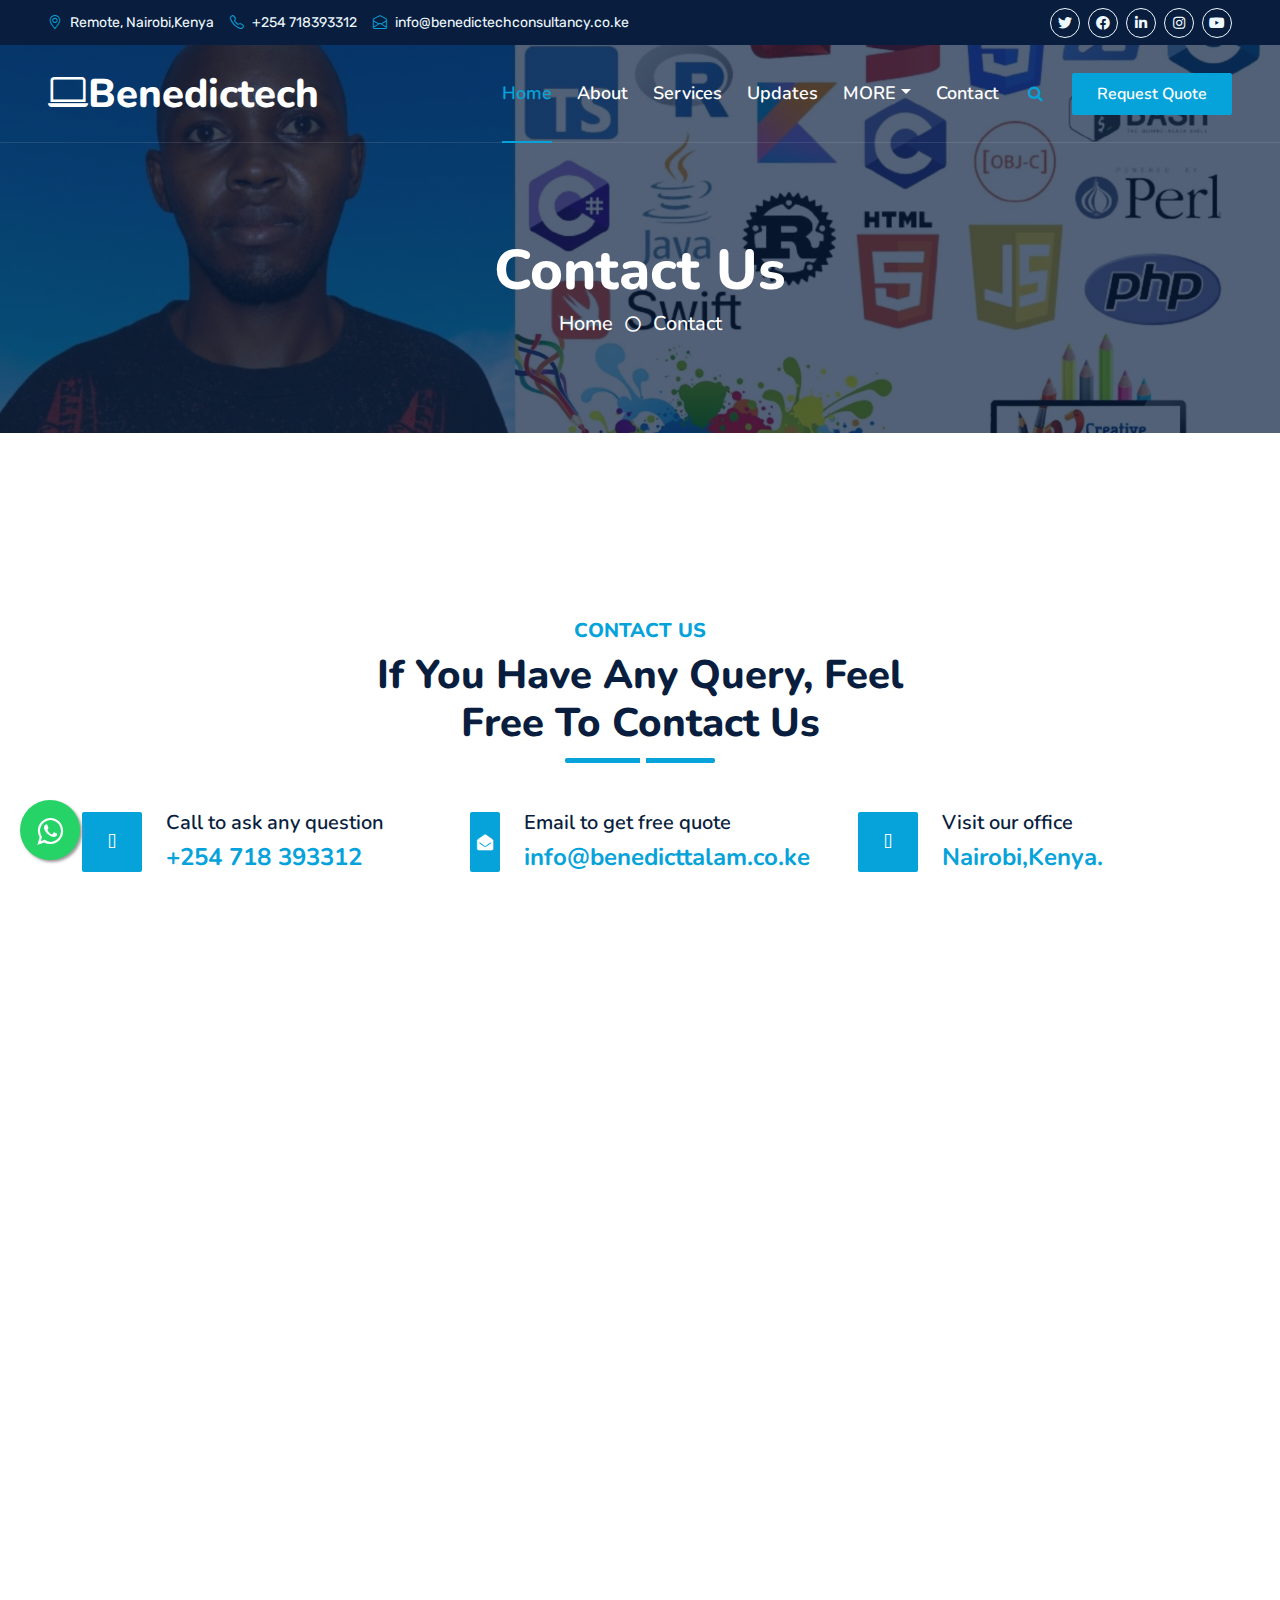
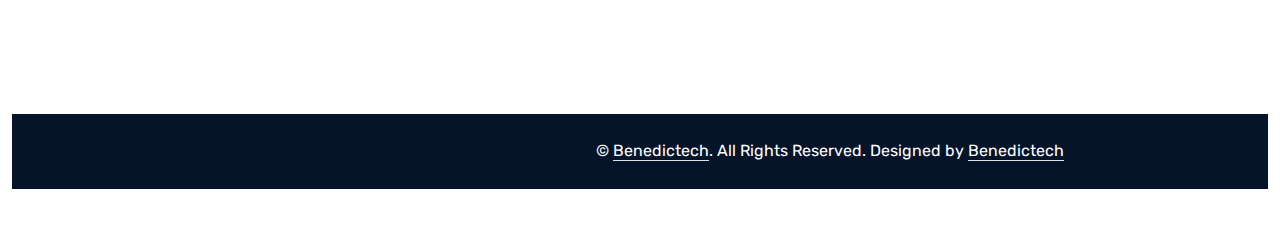
<file: contact.html>
<!DOCTYPE html>
<html lang="en">

<head>
    <meta charset="utf-8">
    <title>Benedictech Consultancy</title>
    <meta content="width=device-width, initial-scale=1.0" name="viewport">
    <meta content="Benedictech Consultancy" name="keywords">
    <meta content="Best Web and Software Solutions" name="description">

    <!-- Favicon -->
    <link href="img/favicon.ico" rel="icon">

    <!-- Google Web Fonts -->
    <link rel="preconnect" href="https://fonts.googleapis.com">
    <link rel="preconnect" href="https://fonts.gstatic.com" crossorigin>
    <link href="https://fonts.googleapis.com/css2?family=Nunito:wght@400;600;700;800&family=Rubik:wght@400;500;600;700&display=swap" rel="stylesheet">

    <!-- Icon Font Stylesheet -->
    <link href="https://cdnjs.cloudflare.com/ajax/libs/font-awesome/5.10.0/css/all.min.css" rel="stylesheet">
    <link href="https://cdn.jsdelivr.net/npm/bootstrap-icons@1.4.1/font/bootstrap-icons.css" rel="stylesheet">

    <!-- Libraries Stylesheet -->
    <link href="lib/owlcarousel/assets/owl.carousel.min.css" rel="stylesheet">
    <link href="lib/animate/animate.min.css" rel="stylesheet">

    <!-- Customized Bootstrap Stylesheet -->
    <link href="css/bootstrap.min.css" rel="stylesheet">

    <!-- Template Stylesheet -->
    <link href="css/style.css" rel="stylesheet">

    <!-- Template whatsapp -->
    <link rel="stylesheet" href="https://maxcdn.bootstrapcdn.com/font-awesome/4.5.0/css/font-awesome.min.css">

</head>

<body>
    <!-- Spinner Start -->
    <div id="spinner" class="show bg-white position-fixed translate-middle w-100 vh-100 top-50 start-50 d-flex align-items-center justify-content-center">
        <div class="spinner"></div>
    </div>
    <!-- Spinner End -->


    <!-- Topbar Start -->
    <div class="container-fluid bg-dark px-5 d-none d-lg-block">
        <div class="row gx-0">
            <div class="col-lg-8 text-center text-lg-start mb-2 mb-lg-0">
                <div class="d-inline-flex align-items-center" style="height: 45px;">
                    <small class="me-3 text-light"><i class="bi bi-geo-alt text-primary me-2"></i>Remote, Nairobi,Kenya</small>
                    <small class="me-3 text-light"><i class="bi bi-telephone text-primary me-2"></i>+254 718393312</small>
                    <small class="text-light"><i class="bi bi-envelope-open text-primary me-2"></i>info@benedictechconsultancy.co.ke</small>
                </div>
            </div>
            <div class="col-lg-4 text-center text-lg-end">
                <div class="d-inline-flex align-items-center" style="height: 45px;">
                    <a class="btn btn-sm btn-outline-light btn-sm-square rounded-circle me-2" href=""><i class="fab fa-twitter fw-normal"></i></a>
                    <a class="btn btn-sm btn-outline-light btn-sm-square rounded-circle me-2" href=""><i class="fab fa-facebook-f fw-normal"></i></a>
                    <a class="btn btn-sm btn-outline-light btn-sm-square rounded-circle me-2" href=""><i class="fab fa-linkedin-in fw-normal"></i></a>
                    <a class="btn btn-sm btn-outline-light btn-sm-square rounded-circle me-2" href=""><i class="fab fa-instagram fw-normal"></i></a>
                    <a class="btn btn-sm btn-outline-light btn-sm-square rounded-circle" href=""><i class="fab fa-youtube fw-normal"></i></a>
                </div>
            </div>
        </div>
    </div>
    <!-- Topbar End -->


    <!-- Navbar Start -->
    <div class="container-fluid position-relative p-0">
        <nav class="navbar navbar-expand-lg navbar-dark px-5 py-3 py-lg-0">
            <a href="index.html" class="navbar-brand p-0">
                <h1 class="m-0"><i class="bi bi-laptop"></i>Benedictech</h1>
            </a>
            <button class="navbar-toggler" type="button" data-bs-toggle="collapse" data-bs-target="#navbarCollapse">
                <span class="fa fa-bars"></span>
            </button>
            <div class="collapse navbar-collapse" id="navbarCollapse">
                <div class="navbar-nav ms-auto py-0">
                    <a href="index.html" class="nav-item nav-link active">Home</a>
                    <a href="about.html" class="nav-item nav-link">About</a>
                    <a href="service.html" class="nav-item nav-link">Services</a>
                    <a href="blog.html" class="nav-item nav-link">Updates</a>
                    <div class="nav-item dropdown">
                        <a href="#" class="nav-link dropdown-toggle" data-bs-toggle="dropdown">MORE</a>
                        <div class="dropdown-menu m-0">
                            <a href="price.html" class="dropdown-item">Pricing Plan</a>
                            <a href="feature.html" class="dropdown-item">Our features</a>
                            <a href="team.html" class="dropdown-item">Team Members</a>
                            <a href="testimonial.html" class="dropdown-item">Testimonial</a>
                            
                        </div>
                    </div>
                    <a href="contact.html" class="nav-item nav-link">Contact</a>
                </div>
                <butaton type="button" class="btn text-primary ms-3" data-bs-toggle="modal" data-bs-target="#searchModal"><i class="fa fa-search"></i></butaton>
                <a href="quote.html" class="btn btn-primary py-2 px-4 ms-3">Request Quote</a>
            </div>
        </nav>

        <div class="container-fluid bg-primary py-5 bg-header" style="margin-bottom: 90px;">
            <div class="row py-5">
                <div class="col-12 pt-lg-5 mt-lg-5 text-center">
                    <h1 class="display-4 text-white animated zoomIn">Contact Us</h1>
                    <a href="" class="h5 text-white">Home</a>
                    <i class="far fa-circle text-white px-2"></i>
                    <a href="" class="h5 text-white">Contact</a>
                </div>
            </div>
        </div>
    </div>
    <!-- Navbar End -->


    <!-- Full Screen Search Start -->
    <div class="modal fade" id="searchModal" tabindex="-1">
        <div class="modal-dialog modal-fullscreen">
            <div class="modal-content" style="background: rgba(9, 30, 62, .7);">
                <div class="modal-header border-0">
                    <button type="button" class="btn bg-white btn-close" data-bs-dismiss="modal" aria-label="Close"></button>
                </div>
                <div class="modal-body d-flex align-items-center justify-content-center">
                    <div class="input-group" style="max-width: 600px;">
                        <input type="text" class="form-control bg-transparent border-primary p-3" placeholder="Type search keyword">
                        <button class="btn btn-primary px-4"><i class="bi bi-search"></i></button>
                    </div>
                </div>
            </div>
        </div>
    </div>
    <!-- Full Screen Search End -->


    <!-- Contact Start -->
    <div class="container-fluid py-5 wow fadeInUp" data-wow-delay="0.1s">
        <div class="container py-5">
            <div class="section-title text-center position-relative pb-3 mb-5 mx-auto" style="max-width: 600px;">
                <h5 class="fw-bold text-primary text-uppercase">Contact Us</h5>
                <h1 class="mb-0">If You Have Any Query, Feel Free To Contact Us</h1>
            </div>
            <div class="row g-5 mb-5">
                <div class="col-lg-4">
                    <div class="d-flex align-items-center wow fadeIn" data-wow-delay="0.1s">
                        <div class="bg-primary d-flex align-items-center justify-content-center rounded" style="width: 60px; height: 60px;">
                            <i class="fa fa-phone-alt text-white"></i>
                        </div>
                        <div class="ps-4">
                            <h5 class="mb-2">Call to ask any question</h5>
                            <h4 class="text-primary mb-0">+254 718 393312</h4>
                        </div>
                    </div>
                </div>
                <div class="col-lg-4">
                    <div class="d-flex align-items-center wow fadeIn" data-wow-delay="0.4s">
                        <div class="bg-primary d-flex align-items-center justify-content-center rounded" style="width: 60px; height: 60px;">
                            <i class="fa fa-envelope-open text-white"></i>
                        </div>
                        <div class="ps-4">
                            <h5 class="mb-2">Email to get free quote</h5>
                            <h4 class="text-primary mb-0">info@benedicttalam.co.ke</h4>
                        </div>
                    </div>
                </div>
                <div class="col-lg-4">
                    <div class="d-flex align-items-center wow fadeIn" data-wow-delay="0.8s">
                        <div class="bg-primary d-flex align-items-center justify-content-center rounded" style="width: 60px; height: 60px;">
                            <i class="fa fa-map-marker-alt text-white"></i>
                        </div>
                        <div class="ps-4">
                            <h5 class="mb-2">Visit our office</h5>
                            <h4 class="text-primary mb-0">Nairobi,Kenya.</h4>
                        </div>
                    </div>
                </div>
            </div>
            <div class="row g-5">
                <div class="col-lg-6 wow slideInUp" data-wow-delay="0.3s">
                    <form>
                        <div class="row g-3">
                            <div class="col-md-6">
                                <input type="text" class="form-control border-0 bg-light px-4" placeholder="Your Name" style="height: 55px;">
                            </div>
                            <div class="col-md-6">
                                <input type="email" class="form-control border-0 bg-light px-4" placeholder="Your Email" style="height: 55px;">
                            </div>
                            <div class="col-12">
                                <input type="text" class="form-control border-0 bg-light px-4" placeholder="Subject" style="height: 55px;">
                            </div>
                            <div class="col-12">
                                <textarea class="form-control border-0 bg-light px-4 py-3" rows="4" placeholder="Message"></textarea>
                            </div>
                            <div class="col-12">
                                <button class="btn btn-primary w-100 py-3" type="submit">Send Message</button>
                            </div>
                        </div>
                    </form>
                </div>
                <div class="col-lg-6 wow slideInUp" data-wow-delay="0.6s">
                    
                    <iframe class="position-relative rounded w-100 h-100" src="https://www.google.com/maps/embed?pb=!1m18!1m12!1m3!1d3989.0172087087094!2d36.956449414753685!3d-1.1481928991624868!2m3!1f0!2f0!3f0!3m2!1i1024!2i768!4f13.1!3m3!1m2!1s0x182f4709a69e99c9%3A0x5eebe1952487a36f!2sSanfred%20Business%20Centre!5e0!3m2!1sen!2ske!4v1659966523649!5m2!1sen!2ske" 
                        width="600" height="450" style="border:0;" allowfullscreen="" loading="lazy" referrerpolicy="no-referrer-when-downgrade"></iframe>
            </div>
        </div>
    </div>
    <!-- Contact End -->


    <!-- Vendor Start
    <div class="container-fluid py-5 wow fadeInUp" data-wow-delay="0.1s">
        <div class="container py-5 mb-5">
            <div class="bg-white">
                <div class="owl-carousel vendor-carousel">
                    <img src="img/vendor-1.jpg" alt="">
                    <img src="img/vendor-2.jpg" alt="">
                    <img src="img/vendor-3.jpg" alt="">
                    <img src="img/vendor-4.jpg" alt="">
                    <img src="img/vendor-5.jpg" alt="">
                    <img src="img/vendor-6.jpg" alt="">
                    <img src="img/vendor-7.jpg" alt="">
                    <img src="img/vendor-8.jpg" alt="">
                    <img src="img/vendor-9.jpg" alt="">
                </div>
            </div>
        </div>
    </div>
     Vendor End -->
    
    <!-- Footer Start -->
    <div class="container-fluid bg-dark text-light mt-5 wow fadeInUp" data-wow-delay="0.1s">
        <div class="container">
            <div class="row gx-5">
                <div class="col-lg-4 col-md-6 footer-about">
                    <div class="d-flex flex-column align-items-center justify-content-center text-center h-100 bg-primary p-4">
                        <a href="index.html" class="navbar-brand">
                            <h1 class="m-0 text-white"><i class="bi bi-laptop"></i>Benedictech</h1>
                        </a>
                        <p class="mt-3 mb-4">We as  IT Consultancy and Service provider for IT products & ICT solutions to businesses in East Africa and around the world. We understand that each business is dynamic, with varying needs.</p>
                        <form action="">
                            <div class="input-group">
                                <input type="text" class="form-control border-white p-3" placeholder="Your Email">
                                <button class="btn btn-dark">Sign Up</button>
                            </div>
                        </form>
                    </div>
                </div>
                <div class="col-lg-8 col-md-6">
                    <div class="row gx-5">
                        <div class="col-lg-4 col-md-12 pt-5 mb-5">
                            <div class="section-title section-title-sm position-relative pb-3 mb-4">
                                <h3 class="text-light mb-0">Get In Touch</h3>
                            </div>
                            <div class="d-flex mb-2">
                                <i class="bi bi-geo-alt text-primary me-2"></i>
                                <p class="mb-0">Remote, Nairobi, Kenya.</p>
                            </div>
                            <div class="d-flex mb-2">
                                <i class="bi bi-envelope-open text-primary me-2"></i>
                                <p class="mb-0">info@benedicttalam.co.ke</p>
                            </div>
                            <div class="d-flex mb-2">
                                <i class="bi bi-telephone text-primary me-2"></i>
                                <p class="mb-0">+254 718393312</p>
                            </div>
                            <div class="d-flex mt-4">
                                <a class="btn btn-primary btn-square me-2" href="#"><i class="fab fa-twitter fw-normal"></i></a>
                                <a class="btn btn-primary btn-square me-2" href="#"><i class="fab fa-facebook-f fw-normal"></i></a>
                                <a class="btn btn-primary btn-square me-2" href="#"><i class="fab fa-linkedin-in fw-normal"></i></a>
                                <a class="btn btn-primary btn-square" href="#"><i class="fab fa-instagram fw-normal"></i></a>
                            </div>
                        </div>
                        <div class="col-lg-4 col-md-12 pt-0 pt-lg-5 mb-5">
                            <div class="section-title section-title-sm position-relative pb-3 mb-4">
                                <h3 class="text-light mb-0">Quick Links</h3>
                            </div>
                            <div class="link-animated d-flex flex-column justify-content-start">
                                <a class="text-light mb-2" href="#"><i class="bi bi-arrow-right text-primary me-2"></i>Home</a>
                                <a class="text-light mb-2" href="#"><i class="bi bi-arrow-right text-primary me-2"></i>About Us</a>
                                <a class="text-light mb-2" href="#"><i class="bi bi-arrow-right text-primary me-2"></i>Our Services</a>
                                <a class="text-light mb-2" href="#"><i class="bi bi-arrow-right text-primary me-2"></i>Meet The Team</a>
                                <a class="text-light mb-2" href="#"><i class="bi bi-arrow-right text-primary me-2"></i>Latest Blog</a>
                                <a class="text-light" href="#"><i class="bi bi-arrow-right text-primary me-2"></i>Contact Us</a>
                            </div>
                        </div>
                        <div class="col-lg-4 col-md-12 pt-0 pt-lg-5 mb-5">
                            <div class="section-title section-title-sm position-relative pb-3 mb-4">
                                <h3 class="text-light mb-0">Popular Links</h3>
                            </div>
                            <div class="link-animated d-flex flex-column justify-content-start">
                                <a class="text-light mb-2" href="#"><i class="bi bi-arrow-right text-primary me-2"></i>Home</a>
                                <a class="text-light mb-2" href="#"><i class="bi bi-arrow-right text-primary me-2"></i>About Us</a>
                                <a class="text-light mb-2" href="#"><i class="bi bi-arrow-right text-primary me-2"></i>Our Services</a>
                                <a class="text-light mb-2" href="#"><i class="bi bi-arrow-right text-primary me-2"></i>Meet The Team</a>
                                <a class="text-light mb-2" href="#"><i class="bi bi-arrow-right text-primary me-2"></i>Latest Updates</a>
                                <a class="text-light" href="#"><i class="bi bi-arrow-right text-primary me-2"></i>Contact Us</a>
                            </div>
                        </div>
                    </div>
                </div>
            </div>
        </div>
    </div>
    <div class="container-fluid text-white" style="background: #061429;">
        <div class="container text-center">
            <div class="row justify-content-end">
                <div class="col-lg-8 col-md-6">
                    <div class="d-flex align-items-center justify-content-center" style="height: 75px;">
                     <p class="mb-0">&copy; <a class="text-white border-bottom" href="#">Benedictech</a>. All Rights Reserved. Designed by <a class="text-white border-bottom" href="#">Benedictech</a></p>
                        
                    </div>
                </div>
            </div>
        </div>
    </div>
    <!-- Footer End -->


    <!-- Back to Top -->
    <a href="#" class="btn btn-lg btn-primary btn-lg-square rounded back-to-top"><i class="bi bi-arrow-up"></i></a>

<!-- Whatsapp floating Button-->
<a href="https://wa.me/message/PVCVQZFF37IAJ1" class="whatsapp_float" target="_blank"> <i class="fa fa-whatsapp whatsapp-icon"></i></a>

<!-- Whatsapp floating Button End-->
    <!-- JavaScript Libraries -->
    <script src="https://code.jquery.com/jquery-3.4.1.min.js"></script>
    <script src="https://cdn.jsdelivr.net/npm/bootstrap@5.0.0/dist/js/bootstrap.bundle.min.js"></script>
    <script src="lib/wow/wow.min.js"></script>
    <script src="lib/easing/easing.min.js"></script>
    <script src="lib/waypoints/waypoints.min.js"></script>
    <script src="lib/counterup/counterup.min.js"></script>
    <script src="lib/owlcarousel/owl.carousel.min.js"></script>

    <!-- Template Javascript -->
    <script src="js/main.js"></script>
</body>

</html>
</file>
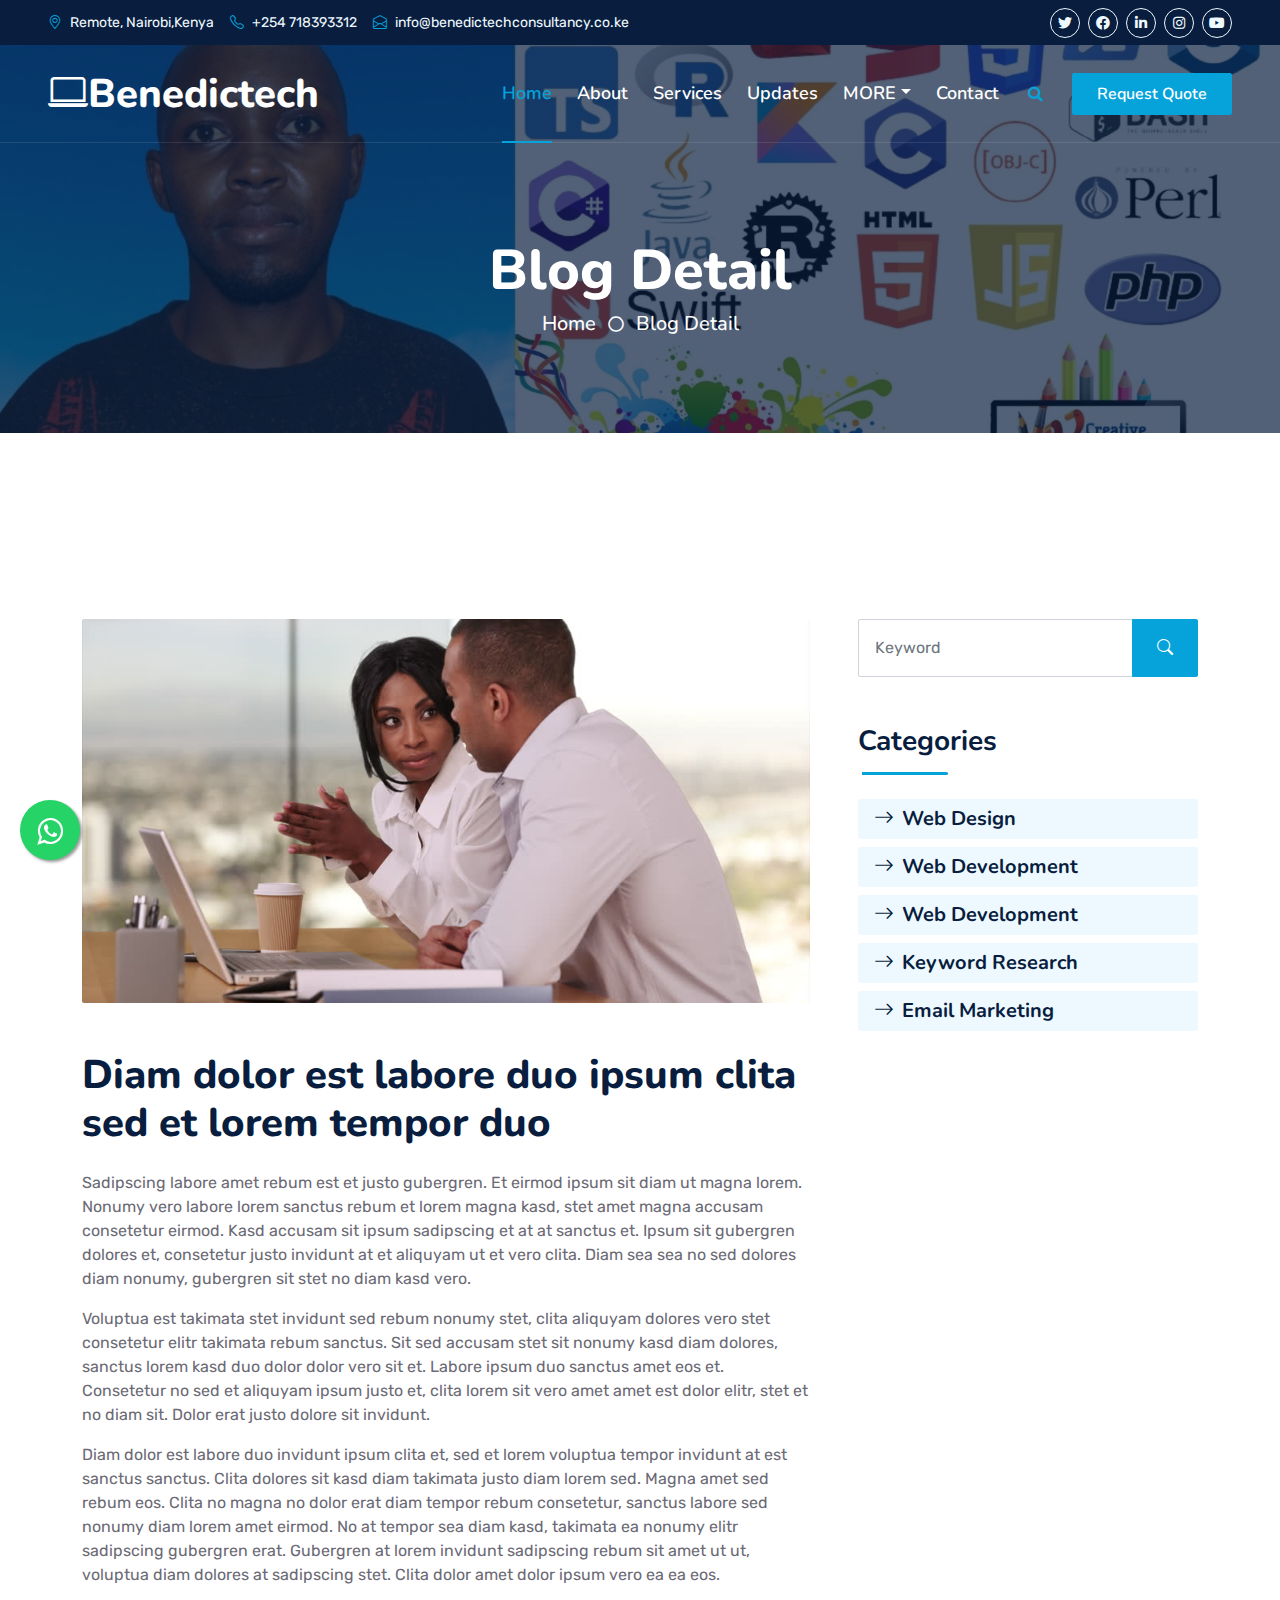
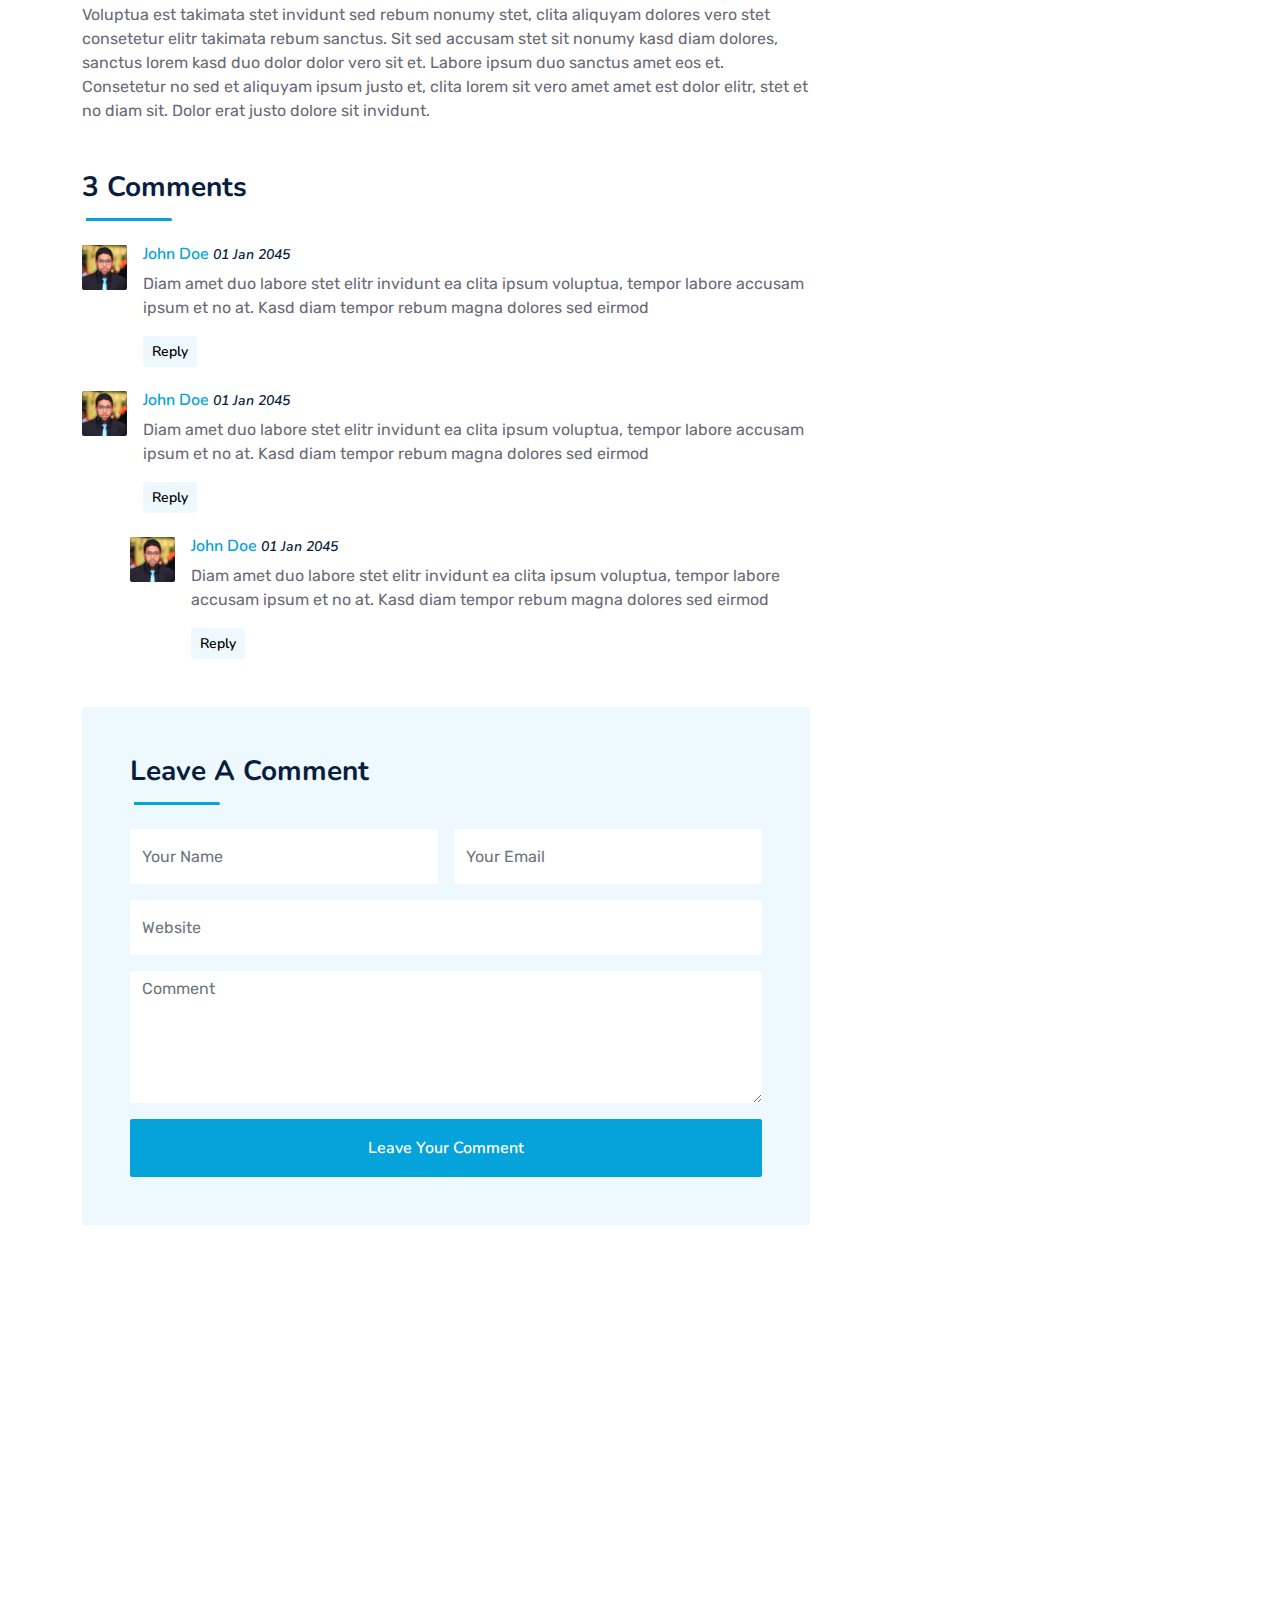
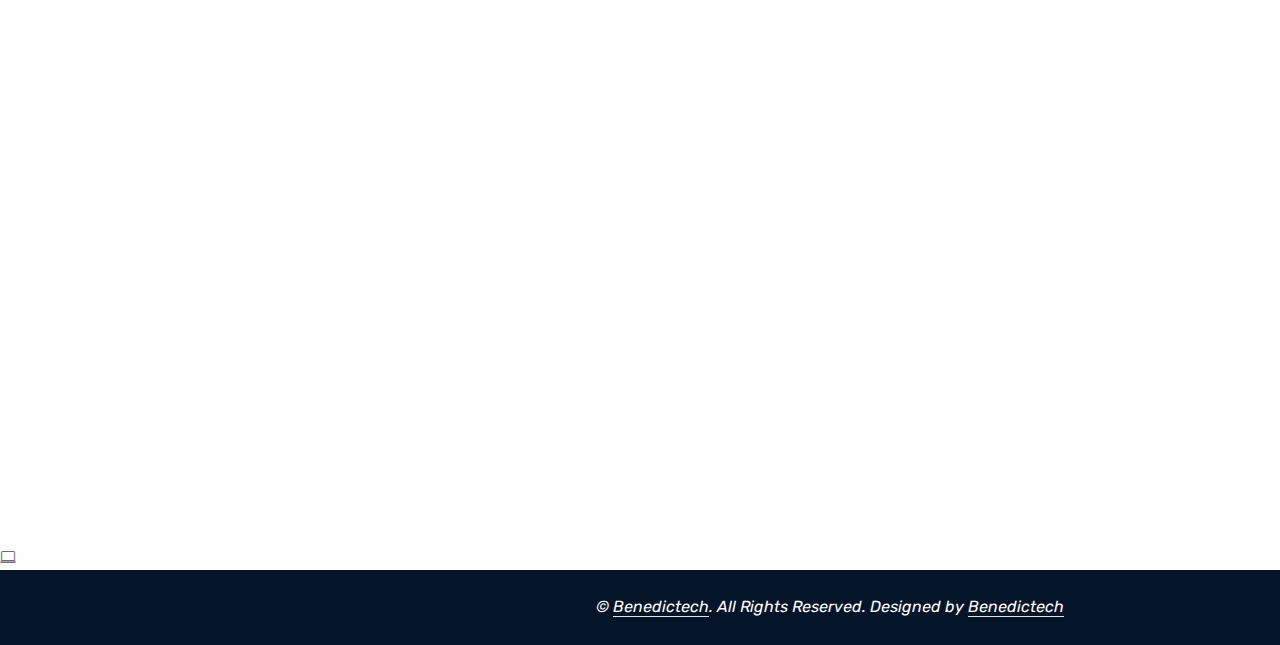
<file: detail.html>
<!DOCTYPE html>
<html lang="en">

<head>
    <meta charset="utf-8">
    <title>Benedictech Consultancy</title>
    <meta content="width=device-width, initial-scale=1.0" name="viewport">
    <meta content="Benedictech Consultancy" name="keywords">
    <meta content="Best Web and Software Solutions" name="description">

    <!-- Favicon -->
    <link href="img/favicon.ico" rel="icon">

    <!-- Google Web Fonts -->
    <link rel="preconnect" href="https://fonts.googleapis.com">
    <link rel="preconnect" href="https://fonts.gstatic.com" crossorigin>
    <link href="https://fonts.googleapis.com/css2?family=Nunito:wght@400;600;700;800&family=Rubik:wght@400;500;600;700&display=swap" rel="stylesheet">

    <!-- Icon Font Stylesheet -->
    <link href="https://cdnjs.cloudflare.com/ajax/libs/font-awesome/5.10.0/css/all.min.css" rel="stylesheet">
    <link href="https://cdn.jsdelivr.net/npm/bootstrap-icons@1.4.1/font/bootstrap-icons.css" rel="stylesheet">

    <!-- Libraries Stylesheet -->
    <link href="lib/owlcarousel/assets/owl.carousel.min.css" rel="stylesheet">
    <link href="lib/animate/animate.min.css" rel="stylesheet">

    <!-- Customized Bootstrap Stylesheet -->
    <link href="css/bootstrap.min.css" rel="stylesheet">

    <!-- Template Stylesheet -->
    <link href="css/style.css" rel="stylesheet">

    <!-- Template whatsapp -->
    <link rel="stylesheet" href="https://maxcdn.bootstrapcdn.com/font-awesome/4.5.0/css/font-awesome.min.css">

</head>

<body>
    <!-- Spinner Start -->
    <div id="spinner" class="show bg-white position-fixed translate-middle w-100 vh-100 top-50 start-50 d-flex align-items-center justify-content-center">
        <div class="spinner"></div>
    </div>
    <!-- Spinner End -->


    <!-- Topbar Start -->
    <div class="container-fluid bg-dark px-5 d-none d-lg-block">
        <div class="row gx-0">
            <div class="col-lg-8 text-center text-lg-start mb-2 mb-lg-0">
                <div class="d-inline-flex align-items-center" style="height: 45px;">
                    <small class="me-3 text-light"><i class="bi bi-geo-alt text-primary me-2"></i>Remote, Nairobi,Kenya</small>
                    <small class="me-3 text-light"><i class="bi bi-telephone text-primary me-2"></i>+254 718393312</small>
                    <small class="text-light"><i class="bi bi-envelope-open text-primary me-2"></i>info@benedictechconsultancy.co.ke</small>
                </div>
            </div>
            <div class="col-lg-4 text-center text-lg-end">
                <div class="d-inline-flex align-items-center" style="height: 45px;">
                    <a class="btn btn-sm btn-outline-light btn-sm-square rounded-circle me-2" href=""><i class="fab fa-twitter fw-normal"></i></a>
                    <a class="btn btn-sm btn-outline-light btn-sm-square rounded-circle me-2" href=""><i class="fab fa-facebook-f fw-normal"></i></a>
                    <a class="btn btn-sm btn-outline-light btn-sm-square rounded-circle me-2" href=""><i class="fab fa-linkedin-in fw-normal"></i></a>
                    <a class="btn btn-sm btn-outline-light btn-sm-square rounded-circle me-2" href=""><i class="fab fa-instagram fw-normal"></i></a>
                    <a class="btn btn-sm btn-outline-light btn-sm-square rounded-circle" href=""><i class="fab fa-youtube fw-normal"></i></a>
                </div>
            </div>
        </div>
    </div>
    <!-- Topbar End -->


    <!-- Navbar Start -->
    <div class="container-fluid position-relative p-0">
        <nav class="navbar navbar-expand-lg navbar-dark px-5 py-3 py-lg-0">
            <a href="index.html" class="navbar-brand p-0">
                <h1 class="m-0"><i class="bi bi-laptop"></i>Benedictech</h1>
            </a>
            <button class="navbar-toggler" type="button" data-bs-toggle="collapse" data-bs-target="#navbarCollapse">
                <span class="fa fa-bars"></span>
            </button>
            <div class="collapse navbar-collapse" id="navbarCollapse">
                <div class="navbar-nav ms-auto py-0">
                    <a href="index.html" class="nav-item nav-link active">Home</a>
                    <a href="about.html" class="nav-item nav-link">About</a>
                    <a href="service.html" class="nav-item nav-link">Services</a>
                    <a href="blog.html" class="nav-item nav-link">Updates</a>
                    <div class="nav-item dropdown">
                        <a href="#" class="nav-link dropdown-toggle" data-bs-toggle="dropdown">MORE</a>
                        <div class="dropdown-menu m-0">
                            <a href="price.html" class="dropdown-item">Pricing Plan</a>
                            <a href="feature.html" class="dropdown-item">Our features</a>
                            <a href="team.html" class="dropdown-item">Team Members</a>
                            <a href="testimonial.html" class="dropdown-item">Testimonial</a>
                            
                        </div>
                    </div>
                    <a href="contact.html" class="nav-item nav-link">Contact</a>
                </div>
                <butaton type="button" class="btn text-primary ms-3" data-bs-toggle="modal" data-bs-target="#searchModal"><i class="fa fa-search"></i></butaton>
                <a href="quote.html" class="btn btn-primary py-2 px-4 ms-3">Request Quote</a>
            </div>
        </nav>

        <div class="container-fluid bg-primary py-5 bg-header" style="margin-bottom: 90px;">
            <div class="row py-5">
                <div class="col-12 pt-lg-5 mt-lg-5 text-center">
                    <h1 class="display-4 text-white animated zoomIn">Blog Detail</h1>
                    <a href="" class="h5 text-white">Home</a>
                    <i class="far fa-circle text-white px-2"></i>
                    <a href="" class="h5 text-white">Blog Detail</a>
                </div>
            </div>
        </div>
    </div>
    <!-- Navbar End -->


    <!-- Full Screen Search Start -->
    <div class="modal fade" id="searchModal" tabindex="-1">
        <div class="modal-dialog modal-fullscreen">
            <div class="modal-content" style="background: rgba(9, 30, 62, .7);">
                <div class="modal-header border-0">
                    <button type="button" class="btn bg-white btn-close" data-bs-dismiss="modal" aria-label="Close"></button>
                </div>
                <div class="modal-body d-flex align-items-center justify-content-center">
                    <div class="input-group" style="max-width: 600px;">
                        <input type="text" class="form-control bg-transparent border-primary p-3" placeholder="Type search keyword">
                        <button class="btn btn-primary px-4"><i class="bi bi-search"></i></button>
                    </div>
                </div>
            </div>
        </div>
    </div>
    <!-- Full Screen Search End -->


    <!-- Blog Start -->
    <div class="container-fluid py-5 wow fadeInUp" data-wow-delay="0.1s">
        <div class="container py-5">
            <div class="row g-5">
                <div class="col-lg-8">
                    <!-- Blog Detail Start -->
                    <div class="mb-5">
                        <img class="img-fluid w-100 rounded mb-5" src="img/blog-1.jpg" alt="">
                        <h1 class="mb-4">Diam dolor est labore duo ipsum clita sed et lorem tempor duo</h1>
                        <p>Sadipscing labore amet rebum est et justo gubergren. Et eirmod ipsum sit diam ut
                            magna lorem. Nonumy vero labore lorem sanctus rebum et lorem magna kasd, stet
                            amet magna accusam consetetur eirmod. Kasd accusam sit ipsum sadipscing et at at
                            sanctus et. Ipsum sit gubergren dolores et, consetetur justo invidunt at et
                            aliquyam ut et vero clita. Diam sea sea no sed dolores diam nonumy, gubergren
                            sit stet no diam kasd vero.</p>
                        <p>Voluptua est takimata stet invidunt sed rebum nonumy stet, clita aliquyam dolores
                            vero stet consetetur elitr takimata rebum sanctus. Sit sed accusam stet sit
                            nonumy kasd diam dolores, sanctus lorem kasd duo dolor dolor vero sit et. Labore
                            ipsum duo sanctus amet eos et. Consetetur no sed et aliquyam ipsum justo et,
                            clita lorem sit vero amet amet est dolor elitr, stet et no diam sit. Dolor erat
                            justo dolore sit invidunt.</p>
                        <p>Diam dolor est labore duo invidunt ipsum clita et, sed et lorem voluptua tempor
                            invidunt at est sanctus sanctus. Clita dolores sit kasd diam takimata justo diam
                            lorem sed. Magna amet sed rebum eos. Clita no magna no dolor erat diam tempor
                            rebum consetetur, sanctus labore sed nonumy diam lorem amet eirmod. No at tempor
                            sea diam kasd, takimata ea nonumy elitr sadipscing gubergren erat. Gubergren at
                            lorem invidunt sadipscing rebum sit amet ut ut, voluptua diam dolores at
                            sadipscing stet. Clita dolor amet dolor ipsum vero ea ea eos.</p>
                        <p>Voluptua est takimata stet invidunt sed rebum nonumy stet, clita aliquyam dolores
                            vero stet consetetur elitr takimata rebum sanctus. Sit sed accusam stet sit
                            nonumy kasd diam dolores, sanctus lorem kasd duo dolor dolor vero sit et. Labore
                            ipsum duo sanctus amet eos et. Consetetur no sed et aliquyam ipsum justo et,
                            clita lorem sit vero amet amet est dolor elitr, stet et no diam sit. Dolor erat
                            justo dolore sit invidunt.</p>
                    </div>
                    <!-- Blog Detail End -->
    
                    <!-- Comment List Start -->
                    <div class="mb-5">
                        <div class="section-title section-title-sm position-relative pb-3 mb-4">
                            <h3 class="mb-0">3 Comments</h3>
                        </div>
                        <div class="d-flex mb-4">
                            <img src="img/user.jpg" class="img-fluid rounded" style="width: 45px; height: 45px;">
                            <div class="ps-3">
                                <h6><a href="">John Doe</a> <small><i>01 Jan 2045</i></small></h6>
                                <p>Diam amet duo labore stet elitr invidunt ea clita ipsum voluptua, tempor labore
                                    accusam ipsum et no at. Kasd diam tempor rebum magna dolores sed eirmod</p>
                                <button class="btn btn-sm btn-light">Reply</button>
                            </div>
                        </div>
                        <div class="d-flex mb-4">
                            <img src="img/user.jpg" class="img-fluid rounded" style="width: 45px; height: 45px;">
                            <div class="ps-3">
                                <h6><a href="">John Doe</a> <small><i>01 Jan 2045</i></small></h6>
                                <p>Diam amet duo labore stet elitr invidunt ea clita ipsum voluptua, tempor labore
                                    accusam ipsum et no at. Kasd diam tempor rebum magna dolores sed eirmod</p>
                                <button class="btn btn-sm btn-light">Reply</button>
                            </div>
                        </div>
                        <div class="d-flex ms-5 mb-4">
                            <img src="img/user.jpg" class="img-fluid rounded" style="width: 45px; height: 45px;">
                            <div class="ps-3">
                                <h6><a href="">John Doe</a> <small><i>01 Jan 2045</i></small></h6>
                                <p>Diam amet duo labore stet elitr invidunt ea clita ipsum voluptua, tempor labore
                                    accusam ipsum et no at. Kasd diam tempor rebum magna dolores sed eirmod</p>
                                <button class="btn btn-sm btn-light">Reply</button>
                            </div>
                        </div>
                    </div>
                    <!-- Comment List End -->
    
                    <!-- Comment Form Start -->
                    <div class="bg-light rounded p-5">
                        <div class="section-title section-title-sm position-relative pb-3 mb-4">
                            <h3 class="mb-0">Leave A Comment</h3>
                        </div>
                        <form>
                            <div class="row g-3">
                                <div class="col-12 col-sm-6">
                                    <input type="text" class="form-control bg-white border-0" placeholder="Your Name" style="height: 55px;">
                                </div>
                                <div class="col-12 col-sm-6">
                                    <input type="email" class="form-control bg-white border-0" placeholder="Your Email" style="height: 55px;">
                                </div>
                                <div class="col-12">
                                    <input type="text" class="form-control bg-white border-0" placeholder="Website" style="height: 55px;">
                                </div>
                                <div class="col-12">
                                    <textarea class="form-control bg-white border-0" rows="5" placeholder="Comment"></textarea>
                                </div>
                                <div class="col-12">
                                    <button class="btn btn-primary w-100 py-3" type="submit">Leave Your Comment</button>
                                </div>
                            </div>
                        </form>
                    </div>
                    <!-- Comment Form End -->
                </div>
    
                <!-- Sidebar Start -->
                <div class="col-lg-4">
                    <!-- Search Form Start -->
                    <div class="mb-5 wow slideInUp" data-wow-delay="0.1s">
                        <div class="input-group">
                            <input type="text" class="form-control p-3" placeholder="Keyword">
                            <button class="btn btn-primary px-4"><i class="bi bi-search"></i></button>
                        </div>
                    </div>
                    <!-- Search Form End -->
    
                    <!-- Category Start -->
                    <div class="mb-5 wow slideInUp" data-wow-delay="0.1s">
                        <div class="section-title section-title-sm position-relative pb-3 mb-4">
                            <h3 class="mb-0">Categories</h3>
                        </div>
                        <div class="link-animated d-flex flex-column justify-content-start">
                            <a class="h5 fw-semi-bold bg-light rounded py-2 px-3 mb-2" href="#"><i class="bi bi-arrow-right me-2"></i>Web Design</a>
                            <a class="h5 fw-semi-bold bg-light rounded py-2 px-3 mb-2" href="#"><i class="bi bi-arrow-right me-2"></i>Web Development</a>
                            <a class="h5 fw-semi-bold bg-light rounded py-2 px-3 mb-2" href="#"><i class="bi bi-arrow-right me-2"></i>Web Development</a>
                            <a class="h5 fw-semi-bold bg-light rounded py-2 px-3 mb-2" href="#"><i class="bi bi-arrow-right me-2"></i>Keyword Research</a>
                            <a class="h5 fw-semi-bold bg-light rounded py-2 px-3 mb-2" href="#"><i class="bi bi-arrow-right me-2"></i>Email Marketing</a>
                        </div>
                    </div>
                    <!-- Category End -->
    
                    <!-- Recent Post Start -->
                    <div class="mb-5 wow slideInUp" data-wow-delay="0.1s">
                        <div class="section-title section-title-sm position-relative pb-3 mb-4">
                            <h3 class="mb-0">Recent Post</h3>
                        </div>
                        <div class="d-flex rounded overflow-hidden mb-3">
                            <img class="img-fluid" src="img/blog-1.jpg" style="width: 100px; height: 100px; object-fit: cover;" alt="">
                            <a href="" class="h5 fw-semi-bold d-flex align-items-center bg-light px-3 mb-0">Lorem ipsum dolor sit amet adipis elit
                            </a>
                        </div>
                        <div class="d-flex rounded overflow-hidden mb-3">
                            <img class="img-fluid" src="img/blog-2.jpg" style="width: 100px; height: 100px; object-fit: cover;" alt="">
                            <a href="" class="h5 fw-semi-bold d-flex align-items-center bg-light px-3 mb-0">Lorem ipsum dolor sit amet adipis elit
                            </a>
                        </div>
                        <div class="d-flex rounded overflow-hidden mb-3">
                            <img class="img-fluid" src="img/blog-3.jpg" style="width: 100px; height: 100px; object-fit: cover;" alt="">
                            <a href="" class="h5 fw-semi-bold d-flex align-items-center bg-light px-3 mb-0">Lorem ipsum dolor sit amet adipis elit
                            </a>
                        </div>
                        <div class="d-flex rounded overflow-hidden mb-3">
                            <img class="img-fluid" src="img/blog-1.jpg" style="width: 100px; height: 100px; object-fit: cover;" alt="">
                            <a href="" class="h5 fw-semi-bold d-flex align-items-center bg-light px-3 mb-0">Lorem ipsum dolor sit amet adipis elit
                            </a>
                        </div>
                        <div class="d-flex rounded overflow-hidden mb-3">
                            <img class="img-fluid" src="img/blog-2.jpg" style="width: 100px; height: 100px; object-fit: cover;" alt="">
                            <a href="" class="h5 fw-semi-bold d-flex align-items-center bg-light px-3 mb-0">Lorem ipsum dolor sit amet adipis elit
                            </a>
                        </div>
                        <div class="d-flex rounded overflow-hidden mb-3">
                            <img class="img-fluid" src="img/blog-3.jpg" style="width: 100px; height: 100px; object-fit: cover;" alt="">
                            <a href="" class="h5 fw-semi-bold d-flex align-items-center bg-light px-3 mb-0">Lorem ipsum dolor sit amet adipis elit
                            </a>
                        </div>
                    </div>
                    <!-- Recent Post End -->
    
                    <!-- Image Start -->
                    <div class="mb-5 wow slideInUp" data-wow-delay="0.1s">
                        <img src="img/blog-1.jpg" alt="" class="img-fluid rounded">
                    </div>
                    <!-- Image End -->
    
                    <!-- Tags Start -->
                    <div class="mb-5 wow slideInUp" data-wow-delay="0.1s">
                        <div class="section-title section-title-sm position-relative pb-3 mb-4">
                            <h3 class="mb-0">Tag Cloud</h3>
                        </div>
                        <div class="d-flex flex-wrap m-n1">
                            <a href="" class="btn btn-light m-1">Design</a>
                            <a href="" class="btn btn-light m-1">Development</a>
                            <a href="" class="btn btn-light m-1">Marketing</a>
                            <a href="" class="btn btn-light m-1">SEO</a>
                            <a href="" class="btn btn-light m-1">Writing</a>
                            <a href="" class="btn btn-light m-1">Consulting</a>
                            <a href="" class="btn btn-light m-1">Design</a>
                            <a href="" class="btn btn-light m-1">Development</a>
                            <a href="" class="btn btn-light m-1">Marketing</a>
                            <a href="" class="btn btn-light m-1">SEO</a>
                            <a href="" class="btn btn-light m-1">Writing</a>
                            <a href="" class="btn btn-light m-1">Consulting</a>
                        </div>
                    </div>
                    <!-- Tags End -->
    
                    <!-- Plain Text Start -->
                    <div class="wow slideInUp" data-wow-delay="0.1s">
                        <div class="section-title section-title-sm position-relative pb-3 mb-4">
                            <h3 class="mb-0">Plain Text</h3>
                        </div>
                        <div class="bg-light text-center" style="padding: 30px;">
                            <p>Vero sea et accusam justo dolor accusam lorem consetetur, dolores sit amet sit dolor clita kasd justo, diam accusam no sea ut tempor magna takimata, amet sit et diam dolor ipsum amet diam</p>
                            <a href="" class="btn btn-primary py-2 px-4">Read More</a>
                        </div>
                    </div>
                    <!-- Plain Text End -->
                </div>
                <!-- Sidebar End -->
            </div>
        </div>
    </div>
    <!-- Blog End -->


    <!-- Vendor Start 
    <div class="container-fluid py-5 wow fadeInUp" data-wow-delay="0.1s">
        <div class="container py-5 mb-5">
            <div class="bg-white">
                <div class="owl-carousel vendor-carousel">
                    <img src="img/vendor-1.jpg" alt="">
                    <img src="img/vendor-2.jpg" alt="">
                    <img src="img/vendor-3.jpg" alt="">
                    <img src="img/vendor-4.jpg" alt="">
                    <img src="img/vendor-5.jpg" alt="">
                    <img src="img/vendor-6.jpg" alt="">
                    <img src="img/vendor-7.jpg" alt="">
                    <img src="img/vendor-8.jpg" alt="">
                    <img src="img/vendor-9.jpg" alt="">
                </div>
            </div>
        </div>
    </div>
    Vendor End -->
    
<!-- Footer Start -->
<div class="container-fluid bg-dark text-light mt-5 wow fadeInUp" data-wow-delay="0.1s">
    <div class="container">
        <div class="row gx-5">
            <div class="col-lg-4 col-md-6 footer-about">
                <div class="d-flex flex-column align-items-center justify-content-center text-center h-100 bg-primary p-4">
                    <a href="index.html" class="navbar-brand">
                        <h1 class="m-0 text-white"><i class="bi bi-laptop">Benedictech</h1>
                    </a>
                    <p class="mt-3 mb-4">We as IT Consultancy and Service provider for IT products & ICT solutions to businesses in East Africa and around the world. We understand that each business is dynamic, with varying needs.</p>
                    <form action="">
                        <div class="input-group">
                            <input type="text" class="form-control border-white p-3" placeholder="Your Email">
                            <button class="btn btn-dark">Sign Up</button>
                        </div>
                    </form>
                </div>
            </div>
            <div class="col-lg-8 col-md-6">
                <div class="row gx-5">
                    <div class="col-lg-4 col-md-12 pt-5 mb-5">
                        <div class="section-title section-title-sm position-relative pb-3 mb-4">
                            <h3 class="text-light mb-0">Get In Touch</h3>
                        </div>
                        <div class="d-flex mb-2">
                            <i class="bi bi-geo-alt text-primary me-2"></i>
                            <p class="mb-0">Remote, Nairobi, Kenya.</p>
                        </div>
                        <div class="d-flex mb-2">
                            <i class="bi bi-envelope-open text-primary me-2"></i>
                            <p class="mb-0">info@benedicttalam.co.ke</p>
                        </div>
                        <div class="d-flex mb-2">
                            <i class="bi bi-telephone text-primary me-2"></i>
                            <p class="mb-0">+254 718393312</p>
                        </div>
                        <div class="d-flex mt-4">
                            <a class="btn btn-primary btn-square me-2" href="#"><i class="fab fa-twitter fw-normal"></i></a>
                            <a class="btn btn-primary btn-square me-2" href="#"><i class="fab fa-facebook-f fw-normal"></i></a>
                            <a class="btn btn-primary btn-square me-2" href="#"><i class="fab fa-linkedin-in fw-normal"></i></a>
                            <a class="btn btn-primary btn-square" href="#"><i class="fab fa-instagram fw-normal"></i></a>
                        </div>
                    </div>
                    <div class="col-lg-4 col-md-12 pt-0 pt-lg-5 mb-5">
                        <div class="section-title section-title-sm position-relative pb-3 mb-4">
                            <h3 class="text-light mb-0">Quick Links</h3>
                        </div>
                        <div class="link-animated d-flex flex-column justify-content-start">
                            <a class="text-light mb-2" href="#"><i class="bi bi-arrow-right text-primary me-2"></i>Home</a>
                            <a class="text-light mb-2" href="#"><i class="bi bi-arrow-right text-primary me-2"></i>About Us</a>
                            <a class="text-light mb-2" href="#"><i class="bi bi-arrow-right text-primary me-2"></i>Our Services</a>
                            <a class="text-light mb-2" href="#"><i class="bi bi-arrow-right text-primary me-2"></i>Meet The Team</a>
                            <a class="text-light mb-2" href="#"><i class="bi bi-arrow-right text-primary me-2"></i>Latest Blog</a>
                            <a class="text-light" href="#"><i class="bi bi-arrow-right text-primary me-2"></i>Contact Us</a>
                        </div>
                    </div>
                    <div class="col-lg-4 col-md-12 pt-0 pt-lg-5 mb-5">
                        <div class="section-title section-title-sm position-relative pb-3 mb-4">
                            <h3 class="text-light mb-0">Popular Links</h3>
                        </div>
                        <div class="link-animated d-flex flex-column justify-content-start">
                            <a class="text-light mb-2" href="#"><i class="bi bi-arrow-right text-primary me-2"></i>Home</a>
                            <a class="text-light mb-2" href="#"><i class="bi bi-arrow-right text-primary me-2"></i>About Us</a>
                            <a class="text-light mb-2" href="#"><i class="bi bi-arrow-right text-primary me-2"></i>Our Services</a>
                            <a class="text-light mb-2" href="#"><i class="bi bi-arrow-right text-primary me-2"></i>Meet The Team</a>
                            <a class="text-light mb-2" href="#"><i class="bi bi-arrow-right text-primary me-2"></i>Latest Blog</a>
                            <a class="text-light" href="#"><i class="bi bi-arrow-right text-primary me-2"></i>Contact Us</a>
                        </div>
                    </div>
                </div>
            </div>
        </div>
    </div>
</div>
<div class="container-fluid text-white" style="background: #061429;">
    <div class="container text-center">
        <div class="row justify-content-end">
            <div class="col-lg-8 col-md-6">
                <div class="d-flex align-items-center justify-content-center" style="height: 75px;">
                    <p class="mb-0">&copy; <a class="text-white border-bottom" href="#">Benedictech</a>. All Rights Reserved. 
                    
                    <!--/*** This template is free as long as you keep the footer author’s credit link/attribution link/backlink. If you'd like to use the template without the footer author’s credit link/attribution link/backlink, you can purchase the Credit Removal License from "https://htmlcodex.com/credit-removal". Thank you for your support. ***/-->
                    Designed by <a class="text-white border-bottom" href="#">Benedictech</a></p>
                    
                </div>
            </div>
        </div>
    </div>
</div>
<!-- Footer End -->



    <!-- Back to Top -->
    <a href="#" class="btn btn-lg btn-primary btn-lg-square rounded back-to-top"><i class="bi bi-arrow-up"></i></a>

    <!-- Whatsapp floating Button-->
<a href="https://wa.me/message/PVCVQZFF37IAJ1" class="whatsapp_float" target="_blank"> <i class="fa fa-whatsapp whatsapp-icon"></i></a>

<!-- Whatsapp floating Button End-->

    <!-- JavaScript Libraries -->
    <script src="https://code.jquery.com/jquery-3.4.1.min.js"></script>
    <script src="https://cdn.jsdelivr.net/npm/bootstrap@5.0.0/dist/js/bootstrap.bundle.min.js"></script>
    <script src="lib/wow/wow.min.js"></script>
    <script src="lib/easing/easing.min.js"></script>
    <script src="lib/waypoints/waypoints.min.js"></script>
    <script src="lib/counterup/counterup.min.js"></script>
    <script src="lib/owlcarousel/owl.carousel.min.js"></script>

    <!-- Template Javascript -->
    <script src="js/main.js"></script>
</body>

</html>
</file>
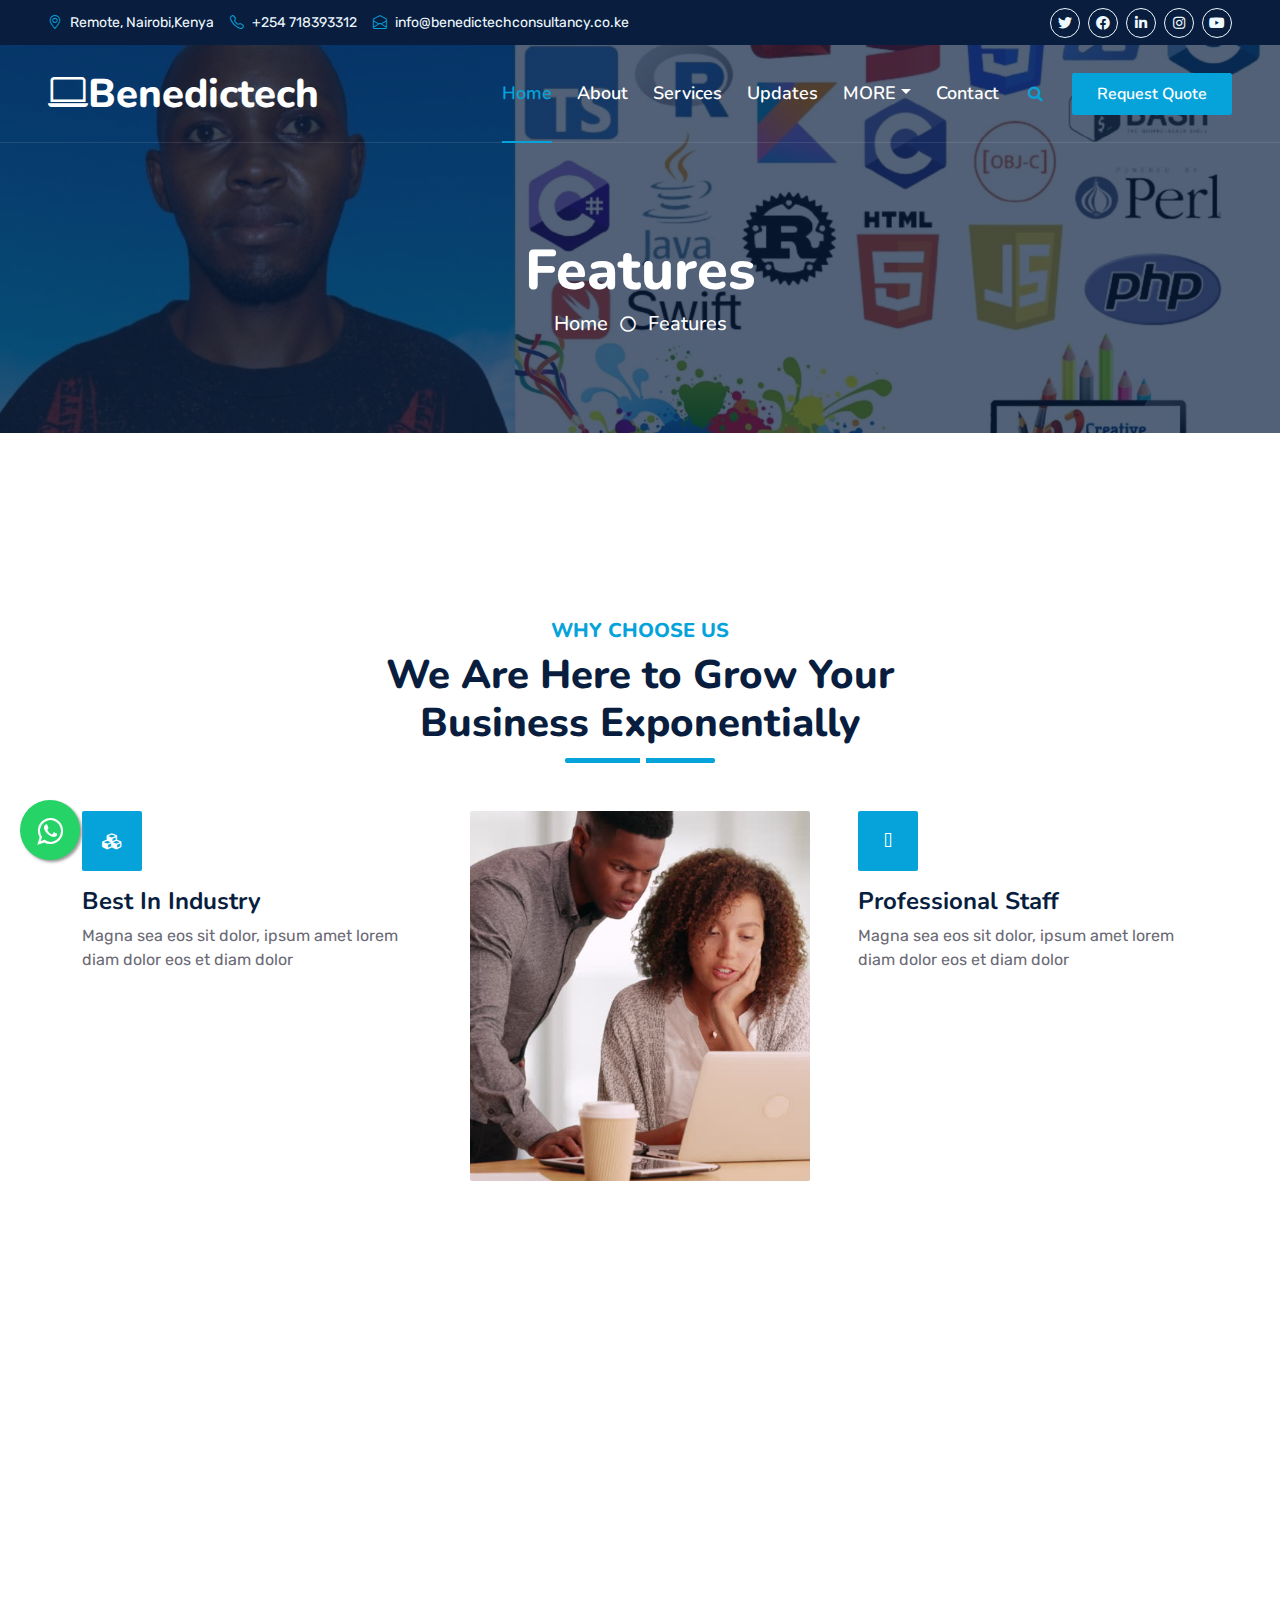
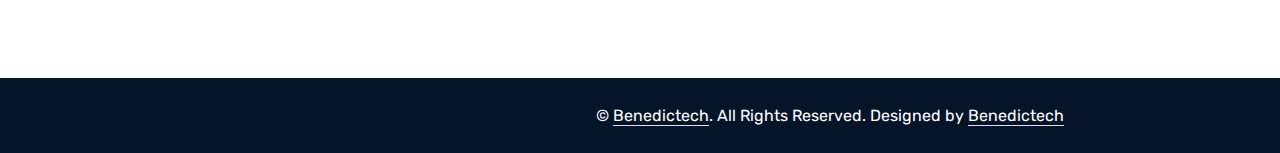
<file: feature.html>
<!DOCTYPE html>
<html lang="en">

<head>
    <meta charset="utf-8">
    <title>Benedictech Consultancy</title>
    <meta content="width=device-width, initial-scale=1.0" name="viewport">
    <meta content="Benedictech Consultancy" name="keywords">
    <meta content="Best Web and Software Solutions" name="description">

    <!-- Favicon -->
    <link href="img/favicon.ico" rel="icon">

    <!-- Google Web Fonts -->
    <link rel="preconnect" href="https://fonts.googleapis.com">
    <link rel="preconnect" href="https://fonts.gstatic.com" crossorigin>
    <link href="https://fonts.googleapis.com/css2?family=Nunito:wght@400;600;700;800&family=Rubik:wght@400;500;600;700&display=swap" rel="stylesheet">

    <!-- Icon Font Stylesheet -->
    <link href="https://cdnjs.cloudflare.com/ajax/libs/font-awesome/5.10.0/css/all.min.css" rel="stylesheet">
    <link href="https://cdn.jsdelivr.net/npm/bootstrap-icons@1.4.1/font/bootstrap-icons.css" rel="stylesheet">

    <!-- Libraries Stylesheet -->
    <link href="lib/owlcarousel/assets/owl.carousel.min.css" rel="stylesheet">
    <link href="lib/animate/animate.min.css" rel="stylesheet">

    <!-- Customized Bootstrap Stylesheet -->
    <link href="css/bootstrap.min.css" rel="stylesheet">

    <!-- Template Stylesheet -->
    <link href="css/style.css" rel="stylesheet">

    <!-- Template whatsapp -->
    <link rel="stylesheet" href="https://maxcdn.bootstrapcdn.com/font-awesome/4.5.0/css/font-awesome.min.css">
</head>

<body>
    <!-- Spinner Start -->
    <div id="spinner" class="show bg-white position-fixed translate-middle w-100 vh-100 top-50 start-50 d-flex align-items-center justify-content-center">
        <div class="spinner"></div>
    </div>
    <!-- Spinner End -->


    <!-- Topbar Start -->
    <div class="container-fluid bg-dark px-5 d-none d-lg-block">
        <div class="row gx-0">
            <div class="col-lg-8 text-center text-lg-start mb-2 mb-lg-0">
                <div class="d-inline-flex align-items-center" style="height: 45px;">
                    <small class="me-3 text-light"><i class="bi bi-geo-alt text-primary me-2"></i>Remote, Nairobi,Kenya</small>
                    <small class="me-3 text-light"><i class="bi bi-telephone text-primary me-2"></i>+254 718393312</small>
                    <small class="text-light"><i class="bi bi-envelope-open text-primary me-2"></i>info@benedictechconsultancy.co.ke</small>
                </div>
            </div>
            <div class="col-lg-4 text-center text-lg-end">
                <div class="d-inline-flex align-items-center" style="height: 45px;">
                    <a class="btn btn-sm btn-outline-light btn-sm-square rounded-circle me-2" href=""><i class="fab fa-twitter fw-normal"></i></a>
                    <a class="btn btn-sm btn-outline-light btn-sm-square rounded-circle me-2" href=""><i class="fab fa-facebook-f fw-normal"></i></a>
                    <a class="btn btn-sm btn-outline-light btn-sm-square rounded-circle me-2" href=""><i class="fab fa-linkedin-in fw-normal"></i></a>
                    <a class="btn btn-sm btn-outline-light btn-sm-square rounded-circle me-2" href=""><i class="fab fa-instagram fw-normal"></i></a>
                    <a class="btn btn-sm btn-outline-light btn-sm-square rounded-circle" href=""><i class="fab fa-youtube fw-normal"></i></a>
                </div>
            </div>
        </div>
    </div>


    <!-- Navbar Start -->
    <div class="container-fluid position-relative p-0">
        <nav class="navbar navbar-expand-lg navbar-dark px-5 py-3 py-lg-0">
            <a href="index.html" class="navbar-brand p-0">
                <h1 class="m-0"><i class="bi bi-laptop"></i>Benedictech</h1>
            </a>
            <button class="navbar-toggler" type="button" data-bs-toggle="collapse" data-bs-target="#navbarCollapse">
                <span class="fa fa-bars"></span>
            </button>
            <div class="collapse navbar-collapse" id="navbarCollapse">
                <div class="navbar-nav ms-auto py-0">
                    <a href="index.html" class="nav-item nav-link active">Home</a>
                    <a href="about.html" class="nav-item nav-link">About</a>
                    <a href="service.html" class="nav-item nav-link">Services</a>
                    <a href="blog.html" class="nav-item nav-link">Updates</a>
                    <div class="nav-item dropdown">
                        <a href="#" class="nav-link dropdown-toggle" data-bs-toggle="dropdown">MORE</a>
                        <div class="dropdown-menu m-0">
                            <a href="price.html" class="dropdown-item">Pricing Plan</a>
                            <a href="feature.html" class="dropdown-item">Our features</a>
                            <a href="team.html" class="dropdown-item">Team Members</a>
                            <a href="testimonial.html" class="dropdown-item">Testimonial</a>
                            
                        </div>
                    </div>
                    <a href="contact.html" class="nav-item nav-link">Contact</a>
                </div>
                <butaton type="button" class="btn text-primary ms-3" data-bs-toggle="modal" data-bs-target="#searchModal"><i class="fa fa-search"></i></butaton>
                <a href="quote.html" class="btn btn-primary py-2 px-4 ms-3">Request Quote</a>
            </div>
        </nav>

        <div class="container-fluid bg-primary py-5 bg-header" style="margin-bottom: 90px;">
            <div class="row py-5">
                <div class="col-12 pt-lg-5 mt-lg-5 text-center">
                    <h1 class="display-4 text-white animated zoomIn">Features</h1>
                    <a href="" class="h5 text-white">Home</a>
                    <i class="far fa-circle text-white px-2"></i>
                    <a href="" class="h5 text-white">Features</a>
                </div>
            </div>
        </div>
    </div>
    <!-- Navbar End -->


    <!-- Full Screen Search Start -->
    <div class="modal fade" id="searchModal" tabindex="-1">
        <div class="modal-dialog modal-fullscreen">
            <div class="modal-content" style="background: rgba(9, 30, 62, .7);">
                <div class="modal-header border-0">
                    <button type="button" class="btn bg-white btn-close" data-bs-dismiss="modal" aria-label="Close"></button>
                </div>
                <div class="modal-body d-flex align-items-center justify-content-center">
                    <div class="input-group" style="max-width: 600px;">
                        <input type="text" class="form-control bg-transparent border-primary p-3" placeholder="Type search keyword">
                        <button class="btn btn-primary px-4"><i class="bi bi-search"></i></button>
                    </div>
                </div>
            </div>
        </div>
    </div>
    <!-- Full Screen Search End -->


    <!-- Features Start -->
    <div class="container-fluid py-5 wow fadeInUp" data-wow-delay="0.1s">
        <div class="container py-5">
            <div class="section-title text-center position-relative pb-3 mb-5 mx-auto" style="max-width: 600px;">
                <h5 class="fw-bold text-primary text-uppercase">Why Choose Us</h5>
                <h1 class="mb-0">We Are Here to Grow Your Business Exponentially</h1>
            </div>
            <div class="row g-5">
                <div class="col-lg-4">
                    <div class="row g-5">
                        <div class="col-12 wow zoomIn" data-wow-delay="0.2s">
                            <div class="bg-primary rounded d-flex align-items-center justify-content-center mb-3" style="width: 60px; height: 60px;">
                                <i class="fa fa-cubes text-white"></i>
                            </div>
                            <h4>Best In Industry</h4>
                            <p class="mb-0">Magna sea eos sit dolor, ipsum amet lorem diam dolor eos et diam dolor</p>
                        </div>
                        <div class="col-12 wow zoomIn" data-wow-delay="0.6s">
                            <div class="bg-primary rounded d-flex align-items-center justify-content-center mb-3" style="width: 60px; height: 60px;">
                                <i class="fa fa-award text-white"></i>
                            </div>
                            <h4>Award Winning</h4>
                            <p class="mb-0">Magna sea eos sit dolor, ipsum amet lorem diam dolor eos et diam dolor</p>
                        </div>
                    </div>
                </div>
                <div class="col-lg-4  wow zoomIn" data-wow-delay="0.9s" style="min-height: 350px;">
                    <div class="position-relative h-100">
                        <img class="position-absolute w-100 h-100 rounded wow zoomIn" data-wow-delay="0.1s" src="img/feature.jpg" style="object-fit: cover;">
                    </div>
                </div>
                <div class="col-lg-4">
                    <div class="row g-5">
                        <div class="col-12 wow zoomIn" data-wow-delay="0.4s">
                            <div class="bg-primary rounded d-flex align-items-center justify-content-center mb-3" style="width: 60px; height: 60px;">
                                <i class="fa fa-users-cog text-white"></i>
                            </div>
                            <h4>Professional Staff</h4>
                            <p class="mb-0">Magna sea eos sit dolor, ipsum amet lorem diam dolor eos et diam dolor</p>
                        </div>
                        <div class="col-12 wow zoomIn" data-wow-delay="0.8s">
                            <div class="bg-primary rounded d-flex align-items-center justify-content-center mb-3" style="width: 60px; height: 60px;">
                                <i class="fa fa-phone-alt text-white"></i>
                            </div>
                            <h4>24/7 Support</h4>
                            <p class="mb-0">Magna sea eos sit dolor, ipsum amet lorem diam dolor eos et diam dolor</p>
                        </div>
                    </div>
                </div>
            </div>
        </div>
    </div>
    <!-- Features Start -->


    <!-- Vendor Start 
    <div class="container-fluid py-5 wow fadeInUp" data-wow-delay="0.1s">
        <div class="container py-5 mb-5">
            <div class="bg-white">
                <div class="owl-carousel vendor-carousel">
                    <img src="img/vendor-1.jpg" alt="">
                    <img src="img/vendor-2.jpg" alt="">
                    <img src="img/vendor-3.jpg" alt="">
                    <img src="img/vendor-4.jpg" alt="">
                    <img src="img/vendor-5.jpg" alt="">
                    <img src="img/vendor-6.jpg" alt="">
                    <img src="img/vendor-7.jpg" alt="">
                    <img src="img/vendor-8.jpg" alt="">
                    <img src="img/vendor-9.jpg" alt="">
                </div>
            </div>
        </div>
    </div>
    Vendor End -->
    

<!-- Footer Start -->
<!-- Footer Start -->
<div class="container-fluid bg-dark text-light mt-5 wow fadeInUp" data-wow-delay="0.1s">
    <div class="container">
        <div class="row gx-5">
            <div class="col-lg-4 col-md-6 footer-about">
                <div class="d-flex flex-column align-items-center justify-content-center text-center h-100 bg-primary p-4">
                    <a href="index.html" class="navbar-brand">
                        <h1 class="m-0 text-white"><i class="bi bi-laptop"></i>Benedictech</h1>
                    </a>
                    <p class="mt-3 mb-4">We as  IT Consultancy and Service provider for IT products & ICT solutions to businesses in East Africa and around the world. We understand that each business is dynamic, with varying needs.</p>
                    <form action="">
                        <div class="input-group">
                            <input type="text" class="form-control border-white p-3" placeholder="Your Email">
                            <button class="btn btn-dark">Sign Up</button>
                        </div>
                    </form>
                </div>
            </div>
            <div class="col-lg-8 col-md-6">
                <div class="row gx-5">
                    <div class="col-lg-4 col-md-12 pt-5 mb-5">
                        <div class="section-title section-title-sm position-relative pb-3 mb-4">
                            <h3 class="text-light mb-0">Get In Touch</h3>
                        </div>
                        <div class="d-flex mb-2">
                            <i class="bi bi-geo-alt text-primary me-2"></i>
                            <p class="mb-0">Remote, Nairobi, Kenya.</p>
                        </div>
                        <div class="d-flex mb-2">
                            <i class="bi bi-envelope-open text-primary me-2"></i>
                            <p class="mb-0">info@benedicttalam.co.ke</p>
                        </div>
                        <div class="d-flex mb-2">
                            <i class="bi bi-telephone text-primary me-2"></i>
                            <p class="mb-0">+254 718393312</p>
                        </div>
                        <div class="d-flex mt-4">
                            <a class="btn btn-primary btn-square me-2" href="#"><i class="fab fa-twitter fw-normal"></i></a>
                            <a class="btn btn-primary btn-square me-2" href="#"><i class="fab fa-facebook-f fw-normal"></i></a>
                            <a class="btn btn-primary btn-square me-2" href="#"><i class="fab fa-linkedin-in fw-normal"></i></a>
                            <a class="btn btn-primary btn-square" href="#"><i class="fab fa-instagram fw-normal"></i></a>
                        </div>
                    </div>
                    <div class="col-lg-4 col-md-12 pt-0 pt-lg-5 mb-5">
                        <div class="section-title section-title-sm position-relative pb-3 mb-4">
                            <h3 class="text-light mb-0">Quick Links</h3>
                        </div>
                        <div class="link-animated d-flex flex-column justify-content-start">
                            <a class="text-light mb-2" href="#"><i class="bi bi-arrow-right text-primary me-2"></i>Home</a>
                            <a class="text-light mb-2" href="#"><i class="bi bi-arrow-right text-primary me-2"></i>About Us</a>
                            <a class="text-light mb-2" href="#"><i class="bi bi-arrow-right text-primary me-2"></i>Our Services</a>
                            <a class="text-light mb-2" href="#"><i class="bi bi-arrow-right text-primary me-2"></i>Meet The Team</a>
                            <a class="text-light mb-2" href="#"><i class="bi bi-arrow-right text-primary me-2"></i>Latest Blog</a>
                            <a class="text-light" href="#"><i class="bi bi-arrow-right text-primary me-2"></i>Contact Us</a>
                        </div>
                    </div>
                    <div class="col-lg-4 col-md-12 pt-0 pt-lg-5 mb-5">
                        <div class="section-title section-title-sm position-relative pb-3 mb-4">
                            <h3 class="text-light mb-0">Popular Links</h3>
                        </div>
                        <div class="link-animated d-flex flex-column justify-content-start">
                            <a class="text-light mb-2" href="#"><i class="bi bi-arrow-right text-primary me-2"></i>Home</a>
                            <a class="text-light mb-2" href="#"><i class="bi bi-arrow-right text-primary me-2"></i>About Us</a>
                            <a class="text-light mb-2" href="#"><i class="bi bi-arrow-right text-primary me-2"></i>Our Services</a>
                            <a class="text-light mb-2" href="#"><i class="bi bi-arrow-right text-primary me-2"></i>Meet The Team</a>
                            <a class="text-light mb-2" href="#"><i class="bi bi-arrow-right text-primary me-2"></i>Latest Updates</a>
                            <a class="text-light" href="#"><i class="bi bi-arrow-right text-primary me-2"></i>Contact Us</a>
                        </div>
                    </div>
                </div>
            </div>
        </div>
    </div>
</div>
<div class="container-fluid text-white" style="background: #061429;">
    <div class="container text-center">
        <div class="row justify-content-end">
            <div class="col-lg-8 col-md-6">
                <div class="d-flex align-items-center justify-content-center" style="height: 75px;">
                    <p class="mb-0">&copy; <a class="text-white border-bottom" href="#">Benedictech</a>. All Rights Reserved. 
                    
                    <!--/*** This template is free as long as you keep the footer author’s credit link/attribution link/backlink. If you'd like to use the template without the footer author’s credit link/attribution link/backlink, you can purchase the Credit Removal License from "https://htmlcodex.com/credit-removal". Thank you for your support. ***/-->
                    Designed by <a class="text-white border-bottom" href="#">Benedictech</a></p>
                    
                </div>
            </div>
        </div>
    </div>
</div>
<!-- Footer End -->




    <!-- Back to Top -->
    <a href="#" class="btn btn-lg btn-primary btn-lg-square rounded back-to-top"><i class="bi bi-arrow-up"></i></a>

    <!-- Whatsapp floating Button-->
    <a href="https://wa.me/message/PVCVQZFF37IAJ1" class="whatsapp_float" target="_blank"> <i class="fa fa-whatsapp whatsapp-icon"></i></a>

    <!-- Whatsapp floating Button End-->

    <!-- JavaScript Libraries -->
    <script src="https://code.jquery.com/jquery-3.4.1.min.js"></script>
    <script src="https://cdn.jsdelivr.net/npm/bootstrap@5.0.0/dist/js/bootstrap.bundle.min.js"></script>
    <script src="lib/wow/wow.min.js"></script>
    <script src="lib/easing/easing.min.js"></script>
    <script src="lib/waypoints/waypoints.min.js"></script>
    <script src="lib/counterup/counterup.min.js"></script>
    <script src="lib/owlcarousel/owl.carousel.min.js"></script>

    <!-- Template Javascript -->
    <script src="js/main.js"></script>
</body>

</html>
</file>
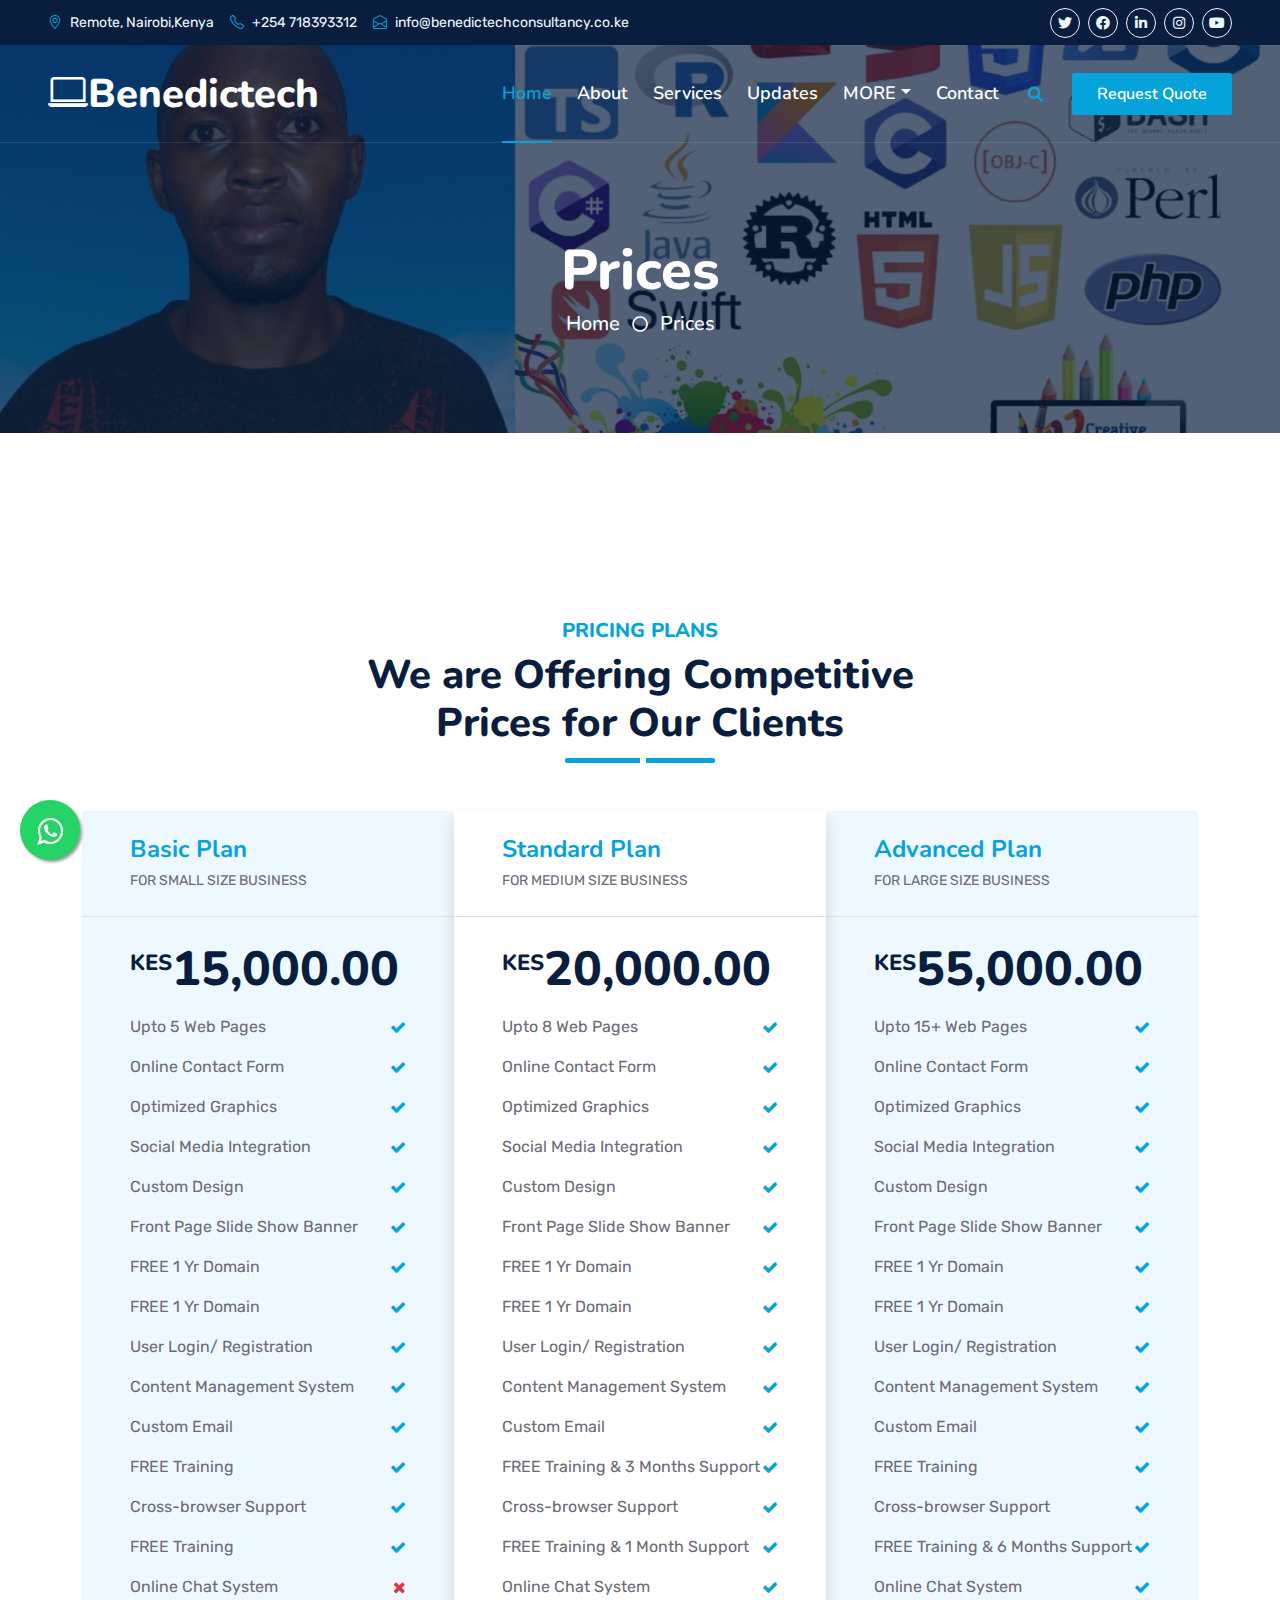
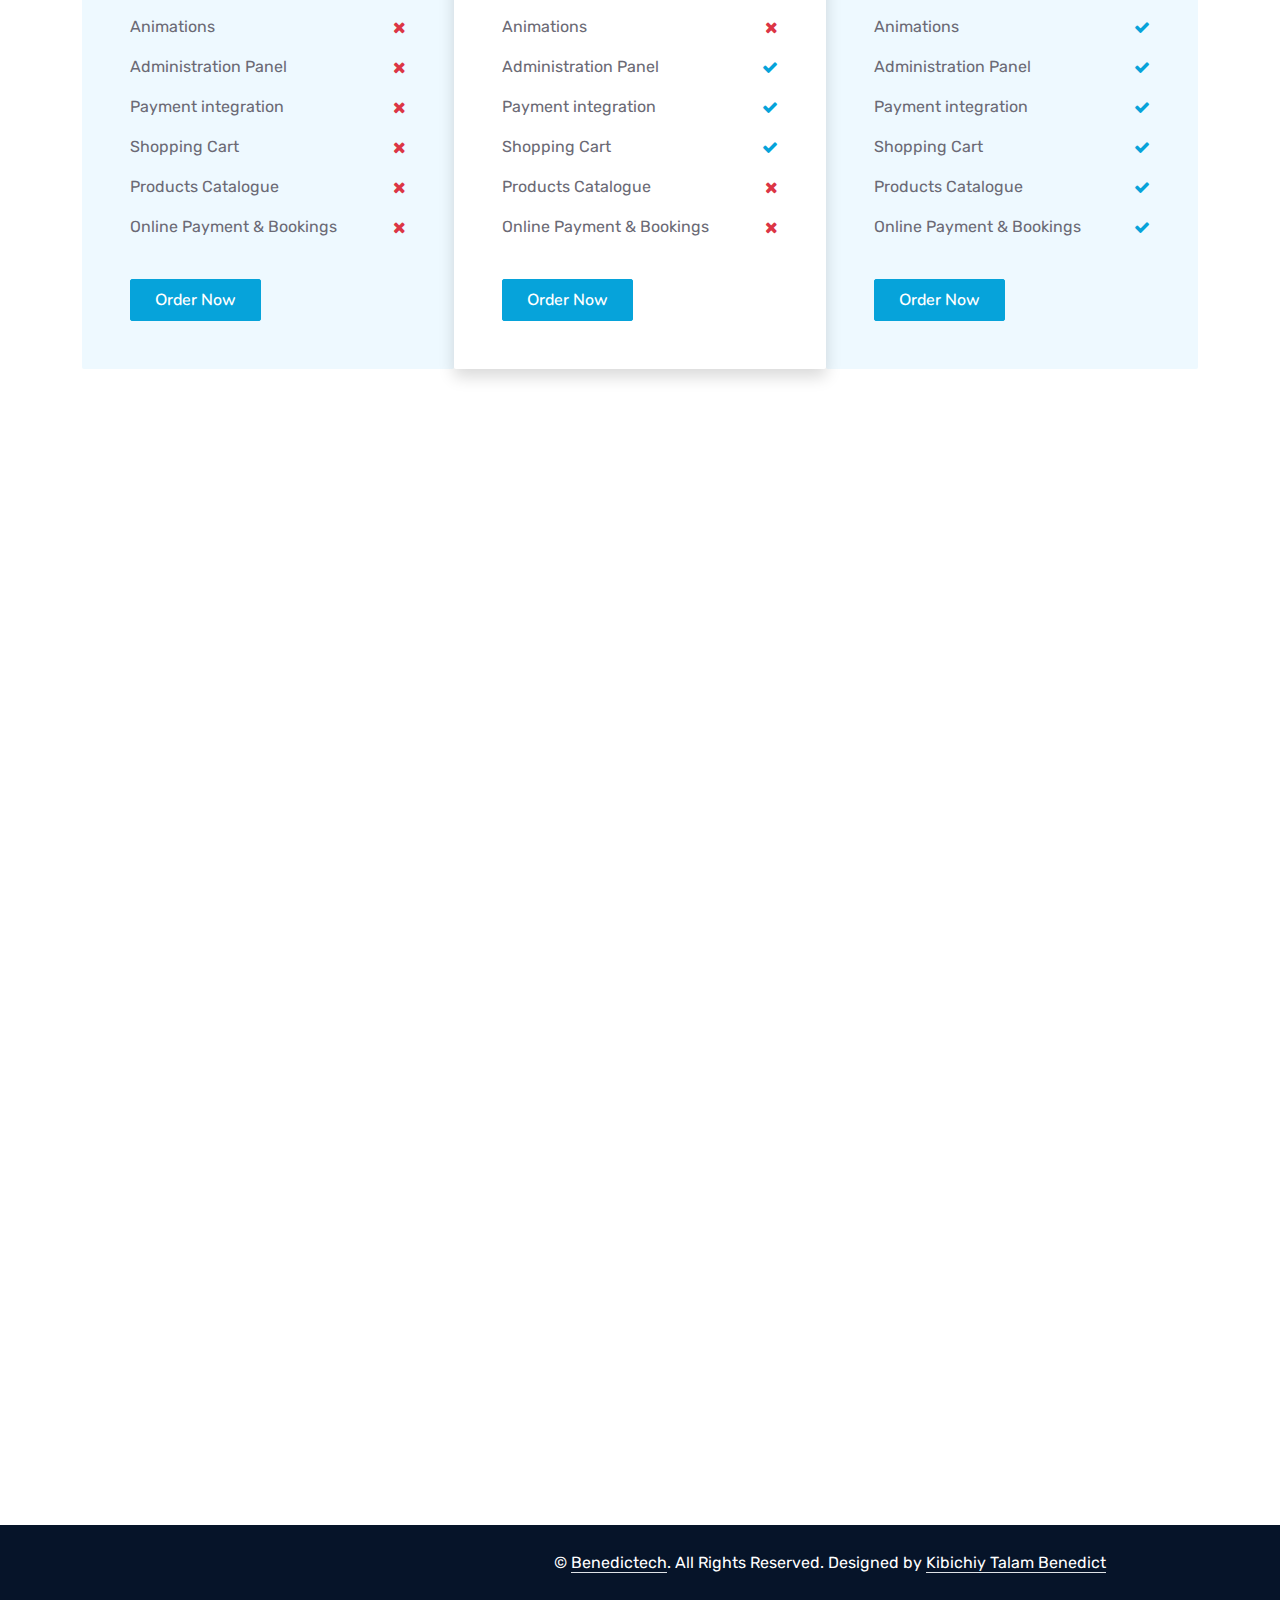
<file: price.html>
<!DOCTYPE html>
<html lang="en">

<head>
    <meta charset="utf-8">
    <title>Benedictech Consultancy</title>
    <meta content="width=device-width, initial-scale=1.0" name="viewport">
    <meta content="Benedictech Consultancy" name="keywords">
    <meta content="Best Web and Software Solutions" name="description">

    <!-- Favicon -->
    <link href="img/favicon.ico" rel="icon">

    <!-- Google Web Fonts -->
    <link rel="preconnect" href="https://fonts.googleapis.com">
    <link rel="preconnect" href="https://fonts.gstatic.com" crossorigin>
    <link href="https://fonts.googleapis.com/css2?family=Nunito:wght@400;600;700;800&family=Rubik:wght@400;500;600;700&display=swap" rel="stylesheet">

    <!-- Icon Font Stylesheet -->
    <link href="https://cdnjs.cloudflare.com/ajax/libs/font-awesome/5.10.0/css/all.min.css" rel="stylesheet">
    <link href="https://cdn.jsdelivr.net/npm/bootstrap-icons@1.4.1/font/bootstrap-icons.css" rel="stylesheet">

    <!-- Libraries Stylesheet -->
    <link href="lib/owlcarousel/assets/owl.carousel.min.css" rel="stylesheet">
    <link href="lib/animate/animate.min.css" rel="stylesheet">

    <!-- Customized Bootstrap Stylesheet -->
    <link href="css/bootstrap.min.css" rel="stylesheet">

    <!-- Template Stylesheet -->
    <link href="css/style.css" rel="stylesheet">

    <!-- Template whatsapp -->
    <link rel="stylesheet" href="https://maxcdn.bootstrapcdn.com/font-awesome/4.5.0/css/font-awesome.min.css">
</head>

<body>
    <!-- Spinner Start -->
    <div id="spinner" class="show bg-white position-fixed translate-middle w-100 vh-100 top-50 start-50 d-flex align-items-center justify-content-center">
        <div class="spinner"></div>
    </div>
    <!-- Spinner End -->


    <!-- Topbar Start -->
    <div class="container-fluid bg-dark px-5 d-none d-lg-block">
        <div class="row gx-0">
            <div class="col-lg-8 text-center text-lg-start mb-2 mb-lg-0">
                <div class="d-inline-flex align-items-center" style="height: 45px;">
                    <small class="me-3 text-light"><i class="bi bi-geo-alt text-primary me-2"></i>Remote, Nairobi,Kenya</small>
                    <small class="me-3 text-light"><i class="bi bi-telephone text-primary me-2"></i>+254 718393312</small>
                    <small class="text-light"><i class="bi bi-envelope-open text-primary me-2"></i>info@benedictechconsultancy.co.ke</small>
                </div>
            </div>
            <div class="col-lg-4 text-center text-lg-end">
                <div class="d-inline-flex align-items-center" style="height: 45px;">
                    <a class="btn btn-sm btn-outline-light btn-sm-square rounded-circle me-2" href=""><i class="fab fa-twitter fw-normal"></i></a>
                    <a class="btn btn-sm btn-outline-light btn-sm-square rounded-circle me-2" href=""><i class="fab fa-facebook-f fw-normal"></i></a>
                    <a class="btn btn-sm btn-outline-light btn-sm-square rounded-circle me-2" href=""><i class="fab fa-linkedin-in fw-normal"></i></a>
                    <a class="btn btn-sm btn-outline-light btn-sm-square rounded-circle me-2" href=""><i class="fab fa-instagram fw-normal"></i></a>
                    <a class="btn btn-sm btn-outline-light btn-sm-square rounded-circle" href=""><i class="fab fa-youtube fw-normal"></i></a>
                </div>
            </div>
        </div>
    </div>
    <!-- Topbar End -->


    <!-- Navbar Start -->
    <div class="container-fluid position-relative p-0">
        <nav class="navbar navbar-expand-lg navbar-dark px-5 py-3 py-lg-0">
            <a href="index.html" class="navbar-brand p-0">
                <h1 class="m-0"><i class="bi bi-laptop"></i>Benedictech</h1>
            </a>
            <button class="navbar-toggler" type="button" data-bs-toggle="collapse" data-bs-target="#navbarCollapse">
                <span class="fa fa-bars"></span>
            </button>
            <div class="collapse navbar-collapse" id="navbarCollapse">
                <div class="navbar-nav ms-auto py-0">
                    <a href="index.html" class="nav-item nav-link active">Home</a>
                    <a href="about.html" class="nav-item nav-link">About</a>
                    <a href="service.html" class="nav-item nav-link">Services</a>
                    <a href="blog.html" class="nav-item nav-link">Updates</a>
                    <div class="nav-item dropdown">
                        <a href="#" class="nav-link dropdown-toggle" data-bs-toggle="dropdown">MORE</a>
                        <div class="dropdown-menu m-0">
                            <a href="price.html" class="dropdown-item">Pricing Plan</a>
                            <a href="feature.html" class="dropdown-item">Our features</a>
                            <a href="team.html" class="dropdown-item">Team Members</a>
                            <a href="testimonial.html" class="dropdown-item">Testimonial</a>
                            
                        </div>
                    </div>
                    <a href="contact.html" class="nav-item nav-link">Contact</a>
                </div>
                <butaton type="button" class="btn text-primary ms-3" data-bs-toggle="modal" data-bs-target="#searchModal"><i class="fa fa-search"></i></butaton>
                <a href="quote.html" class="btn btn-primary py-2 px-4 ms-3">Request Quote</a>
            </div>
        </nav>

        <div class="container-fluid bg-primary py-5 bg-header" style="margin-bottom: 90px;">
            <div class="row py-5">
                <div class="col-12 pt-lg-5 mt-lg-5 text-center">
                    <h1 class="display-4 text-white animated zoomIn">Prices</h1>
                    <a href="" class="h5 text-white">Home</a>
                    <i class="far fa-circle text-white px-2"></i>
                    <a href="" class="h5 text-white">Prices</a>
                </div>
            </div>
        </div>
    </div>
    <!-- Navbar End -->


    <!-- Full Screen Search Start -->
    <div class="modal fade" id="searchModal" tabindex="-1">
        <div class="modal-dialog modal-fullscreen">
            <div class="modal-content" style="background: rgba(9, 30, 62, .7);">
                <div class="modal-header border-0">
                    <button type="button" class="btn bg-white btn-close" data-bs-dismiss="modal" aria-label="Close"></button>
                </div>
                <div class="modal-body d-flex align-items-center justify-content-center">
                    <div class="input-group" style="max-width: 600px;">
                        <input type="text" class="form-control bg-transparent border-primary p-3" placeholder="Type search keyword">
                        <button class="btn btn-primary px-4"><i class="bi bi-search"></i></button>
                    </div>
                </div>
            </div>
        </div>
    </div>
    <!-- Full Screen Search End -->


    <!-- Pricing Plan Start -->
    <div class="container-fluid py-5 wow fadeInUp" data-wow-delay="0.1s">
        <div class="container py-5">
            <div class="section-title text-center position-relative pb-3 mb-5 mx-auto" style="max-width: 600px;">
                <h5 class="fw-bold text-primary text-uppercase">Pricing Plans</h5>
                <h1 class="mb-0">We are Offering Competitive Prices for Our Clients</h1>
            </div>
            <div class="row g-0">
                <div class="col-lg-4 wow slideInUp" data-wow-delay="0.6s">
                    <div class="bg-light rounded">
                        <div class="border-bottom py-4 px-5 mb-4">
                            <h4 class="text-primary mb-1">Basic Plan</h4>
                            <small class="text-uppercase">For Small Size Business</small>
                        </div>
                        <div class="p-5 pt-0">
                            <h1 class="display-5 mb-3">
                                <small class="align-top" style="font-size: 22px; line-height: 45px;">KES</small>15,000.00<small
                                    class="align-bottom" style="font-size: 16px; line-height: 40px;"></small>
                            </h1>
                            <div class="d-flex justify-content-between mb-3"><span>Upto 5 Web Pages</span><i class="fa fa-check text-primary pt-1"></i></div>
                            <div class="d-flex justify-content-between mb-3"><span>Online Contact Form</span><i class="fa fa-check text-primary pt-1"></i></div>
                            <div class="d-flex justify-content-between mb-3"><span>Optimized Graphics</span><i class="fa fa-check text-primary pt-1"></i></div>
                            <div class="d-flex justify-content-between mb-3"><span>Social Media Integration</span><i class="fa fa-check text-primary pt-1"></i></div>
                            <div class="d-flex justify-content-between mb-3"><span>Custom Design</span><i class="fa fa-check text-primary pt-1"></i></div>
                            <div class="d-flex justify-content-between mb-3"><span>Front Page Slide Show Banner</span><i class="fa fa-check text-primary pt-1"></i></div>
                            <div class="d-flex justify-content-between mb-3"><span>FREE 1 Yr Domain</span><i class="fa fa-check text-primary pt-1"></i></div>
                            <div class="d-flex justify-content-between mb-3"><span>FREE 1 Yr Domain</span><i class="fa fa-check text-primary pt-1"></i></div>
                            <div class="d-flex justify-content-between mb-3"><span>User Login/ Registration</span><i class="fa fa-check text-primary pt-1"></i></div>
                            <div class="d-flex justify-content-between mb-3"><span>Content Management System</span><i class="fa fa-check text-primary pt-1"></i></div>
                            <div class="d-flex justify-content-between mb-3"><span>Custom Email</span><i class="fa fa-check text-primary pt-1"></i></div>
                            <div class="d-flex justify-content-between mb-3"><span>FREE Training</span><i class="fa fa-check text-primary pt-1"></i></div>
                            <div class="d-flex justify-content-between mb-3"><span>Cross-browser Support</span><i class="fa fa-check text-primary pt-1"></i></div>
                            <div class="d-flex justify-content-between mb-3"><span>FREE Training</span><i class="fa fa-check text-primary pt-1"></i></div>
                            <div class="d-flex justify-content-between mb-3"><span>Online Chat System</span><i class="fa fa-times text-danger pt-1"></i></div>
                            <div class="d-flex justify-content-between mb-3"><span>Animations</span><i class="fa fa-times text-danger pt-1"></i></div>
                            <div class="d-flex justify-content-between mb-3"><span>Administration Panel</span><i class="fa fa-times text-danger pt-1"></i></div>
                            <div class="d-flex justify-content-between mb-3"><span>Payment integration</span><i class="fa fa-times text-danger pt-1"></i></div>
                            <div class="d-flex justify-content-between mb-3"><span>Shopping Cart</span><i class="fa fa-times text-danger pt-1"></i></div>
                            <div class="d-flex justify-content-between mb-3"><span>Products Catalogue</span><i class="fa fa-times text-danger pt-1"></i></div>
                            <div class="d-flex justify-content-between mb-3"><span>Online Payment & Bookings</span><i class="fa fa-times text-danger pt-1"></i></div>
                            <a href="" class="btn btn-primary py-2 px-4 mt-4">Order Now</a>
                        </div>
                    </div>
                </div>
                <div class="col-lg-4 wow slideInUp" data-wow-delay="0.3s">
                    <div class="bg-white rounded shadow position-relative" style="z-index: 1;">
                        <div class="border-bottom py-4 px-5 mb-4">
                            <h4 class="text-primary mb-1">Standard Plan</h4>
                            <small class="text-uppercase">For Medium Size Business</small>
                        </div>
                        <div class="p-5 pt-0">
                            <h1 class="display-5 mb-3">
                                <small class="align-top" style="font-size: 22px; line-height: 45px;">KES</small>20,000.00<small
                                    class="align-bottom" style="font-size: 16px; line-height: 40px;"></small>
                            </h1>
                            <div class="d-flex justify-content-between mb-3"><span>Upto 8 Web Pages</span><i class="fa fa-check text-primary pt-1"></i></div>
                            <div class="d-flex justify-content-between mb-3"><span>Online Contact Form</span><i class="fa fa-check text-primary pt-1"></i></div>
                            <div class="d-flex justify-content-between mb-3"><span>Optimized Graphics</span><i class="fa fa-check text-primary pt-1"></i></div>
                            <div class="d-flex justify-content-between mb-3"><span>Social Media Integration</span><i class="fa fa-check text-primary pt-1"></i></div>
                            <div class="d-flex justify-content-between mb-3"><span>Custom Design</span><i class="fa fa-check text-primary pt-1"></i></div>
                            <div class="d-flex justify-content-between mb-3"><span>Front Page Slide Show Banner</span><i class="fa fa-check text-primary pt-1"></i></div>
                            <div class="d-flex justify-content-between mb-3"><span>FREE 1 Yr Domain</span><i class="fa fa-check text-primary pt-1"></i></div>
                            <div class="d-flex justify-content-between mb-3"><span>FREE 1 Yr Domain</span><i class="fa fa-check text-primary pt-1"></i></div>
                            <div class="d-flex justify-content-between mb-3"><span>User Login/ Registration</span><i class="fa fa-check text-primary pt-1"></i></div>
                            <div class="d-flex justify-content-between mb-3"><span>Content Management System</span><i class="fa fa-check text-primary pt-1"></i></div>
                            <div class="d-flex justify-content-between mb-3"><span>Custom Email</span><i class="fa fa-check text-primary pt-1"></i></div>
                            <div class="d-flex justify-content-between mb-3"><span>FREE Training & 3 Months Support</span><i class="fa fa-check text-primary pt-1"></i></div>
                            <div class="d-flex justify-content-between mb-3"><span>Cross-browser Support</span><i class="fa fa-check text-primary pt-1"></i></div>
                            <div class="d-flex justify-content-between mb-3"><span>FREE Training & 1 Month Support</span><i class="fa fa-check text-primary pt-1"></i></div>
                            <div class="d-flex justify-content-between mb-3"><span>Online Chat System</span><i class="fa fa-check text-primary pt-1"></i></div>
                            <div class="d-flex justify-content-between mb-3"><span>Animations</span><i class="fa fa-times text-danger pt-1"></i></div>
                            <div class="d-flex justify-content-between mb-3"><span>Administration Panel</span><i class="fa fa-check text-primary pt-1"></i></div>
                            <div class="d-flex justify-content-between mb-3"><span>Payment integration</span><i class="fa fa-check text-primary pt-1"></i></div>
                            <div class="d-flex justify-content-between mb-3"><span>Shopping Cart</span><i class="fa fa-check text-primary pt-1"></i></div>
                            <div class="d-flex justify-content-between mb-3"><span>Products Catalogue</span><i class="fa fa-times text-danger pt-1"></i></div>
                            <div class="d-flex justify-content-between mb-3"><span>Online Payment & Bookings</span><i class="fa fa-times text-danger pt-1"></i></div>
                            <a href="" class="btn btn-primary py-2 px-4 mt-4">Order Now</a>
                        </div>
                    </div>
                </div>
                <div class="col-lg-4 wow slideInUp" data-wow-delay="0.9s">
                    <div class="bg-light rounded">
                        <div class="border-bottom py-4 px-5 mb-4">
                            <h4 class="text-primary mb-1">Advanced Plan</h4>
                            <small class="text-uppercase">For Large Size Business</small>
                        </div>
                        <div class="p-5 pt-0">
                            <h1 class="display-5 mb-3">
                                <small class="align-top" style="font-size: 22px; line-height: 45px;">KES</small>55,000.00<small
                                    class="align-bottom" style="font-size: 16px; line-height: 40px;"></small>
                            </h1>
                            <div class="d-flex justify-content-between mb-3"><span>Upto 15+ Web Pages</span><i class="fa fa-check text-primary pt-1"></i></div>
                            <div class="d-flex justify-content-between mb-3"><span>Online Contact Form</span><i class="fa fa-check text-primary pt-1"></i></div>
                            <div class="d-flex justify-content-between mb-3"><span>Optimized Graphics</span><i class="fa fa-check text-primary pt-1"></i></div>
                            <div class="d-flex justify-content-between mb-3"><span>Social Media Integration</span><i class="fa fa-check text-primary pt-1"></i></div>
                            <div class="d-flex justify-content-between mb-3"><span>Custom Design</span><i class="fa fa-check text-primary pt-1"></i></div>
                            <div class="d-flex justify-content-between mb-3"><span>Front Page Slide Show Banner</span><i class="fa fa-check text-primary pt-1"></i></div>
                            <div class="d-flex justify-content-between mb-3"><span>FREE 1 Yr Domain</span><i class="fa fa-check text-primary pt-1"></i></div>
                            <div class="d-flex justify-content-between mb-3"><span>FREE 1 Yr Domain</span><i class="fa fa-check text-primary pt-1"></i></div>
                            <div class="d-flex justify-content-between mb-3"><span>User Login/ Registration</span><i class="fa fa-check text-primary pt-1"></i></div>
                            <div class="d-flex justify-content-between mb-3"><span>Content Management System</span><i class="fa fa-check text-primary pt-1"></i></div>
                            <div class="d-flex justify-content-between mb-3"><span>Custom Email</span><i class="fa fa-check text-primary pt-1"></i></div>
                            <div class="d-flex justify-content-between mb-3"><span>FREE Training</span><i class="fa fa-check text-primary pt-1"></i></div>
                            <div class="d-flex justify-content-between mb-3"><span>Cross-browser Support</span><i class="fa fa-check text-primary pt-1"></i></div>
                            <div class="d-flex justify-content-between mb-3"><span>FREE Training & 6 Months Support</span><i class="fa fa-check text-primary pt-1"></i></div>
                            <div class="d-flex justify-content-between mb-3"><span>Online Chat System</span><i class="fa fa-check text-primary pt-1"></i></div>
                            <div class="d-flex justify-content-between mb-3"><span>Animations</span><i class="fa fa-check text-primary pt-1"></i></div>
                            <div class="d-flex justify-content-between mb-3"><span>Administration Panel</span><i class="fa fa-check text-primary pt-1"></i></div>
                            <div class="d-flex justify-content-between mb-3"><span>Payment integration</span><i class="fa fa-check text-primary pt-1"></i></div>
                            <div class="d-flex justify-content-between mb-3"><span>Shopping Cart</span><i class="fa fa-check text-primary pt-1"></i></div>
                            <div class="d-flex justify-content-between mb-3"><span>Products Catalogue</span><i class="fa fa-check text-primary pt-1"></i></div>
                            <div class="d-flex justify-content-between mb-3"><span>Online Payment & Bookings</span><i class="fa fa-check text-primary pt-1"></i></div>
                            <a href="" class="btn btn-primary py-2 px-4 mt-4">Order Now</a>
                        </div>
                    </div>
                </div>
            </div>
        </div>
    </div>
    <!-- Pricing Plan End -->


    <!-- Quote Start -->
    <div class="container-fluid py-5 wow fadeInUp" data-wow-delay="0.1s">
        <div class="container py-5">
            <div class="row g-5">
                <div class="col-lg-7">
                    <div class="section-title position-relative pb-3 mb-5">
                        <h5 class="fw-bold text-primary text-uppercase">Request A Quote</h5>
                        <h1 class="mb-0">Need A Free Quote? Please Feel Free to Contact Us</h1>
                    </div>
                    <div class="row gx-3">
                        <div class="col-sm-6 wow zoomIn" data-wow-delay="0.2s">
                            <h5 class="mb-4"><i class="fa fa-reply text-primary me-3"></i>Reply within 24 hours</h5>
                        </div>
                        <div class="col-sm-6 wow zoomIn" data-wow-delay="0.4s">
                            <h5 class="mb-4"><i class="fa fa-phone-alt text-primary me-3"></i>24 hrs telephone support</h5>
                        </div>
                    </div>
                    <p class="mb-4">Eirmod sed tempor lorem ut dolores. Aliquyam sit sadipscing kasd ipsum. Dolor ea et dolore et at sea ea at dolor, justo ipsum duo rebum sea invidunt voluptua. Eos vero eos vero ea et dolore eirmod et. Dolores diam duo invidunt lorem. Elitr ut dolores magna sit. Sea dolore sanctus sed et. Takimata takimata sanctus sed.</p>
                    <div class="d-flex align-items-center mt-2 wow zoomIn" data-wow-delay="0.6s">
                        <div class="bg-primary d-flex align-items-center justify-content-center rounded" style="width: 60px; height: 60px;">
                            <i class="fa fa-phone-alt text-white"></i>
                        </div>
                        <div class="ps-4">
                            <h5 class="mb-2">Call to ask any question</h5>
                            <h4 class="text-primary mb-0">+254 718 393312</h4>
                        </div>
                    </div>
                </div>
                <div class="col-lg-5">
                    <div class="bg-primary rounded h-100 d-flex align-items-center p-5 wow zoomIn" data-wow-delay="0.9s">
                        <form>
                            <div class="row g-3">
                                <div class="col-xl-12">
                                    <input type="text" class="form-control bg-light border-0" placeholder="Your Name" style="height: 55px;">
                                </div>
                                <div class="col-12">
                                    <input type="email" class="form-control bg-light border-0" placeholder="Your Email" style="height: 55px;">
                                </div>
                                <div class="col-12">
                                    <select class="form-select bg-light border-0" style="height: 55px;">
                                        <option selected>Select A Service</option>
                                        <option value="1">Service 1</option>
                                        <option value="2">Service 2</option>
                                        <option value="3">Service 3</option>
                                    </select>
                                </div>
                                <div class="col-12">
                                    <textarea class="form-control bg-light border-0" rows="3" placeholder="Message"></textarea>
                                </div>
                                <div class="col-12">
                                    <button class="btn btn-dark w-100 py-3" type="submit">Request A Quote</button>
                                </div>
                            </div>
                        </form>
                    </div>
                </div>
            </div>
        </div>
    </div>
    <!-- Quote End -->


    <!-- Vendor Start 
    <div class="container-fluid py-5 wow fadeInUp" data-wow-delay="0.1s">
        <div class="container py-5 mb-5">
            <div class="bg-white">
                <div class="owl-carousel vendor-carousel">
                    <img src="img/vendor-1.jpg" alt="">
                    <img src="img/vendor-2.jpg" alt="">
                    <img src="img/vendor-3.jpg" alt="">
                    <img src="img/vendor-4.jpg" alt="">
                    <img src="img/vendor-5.jpg" alt="">
                    <img src="img/vendor-6.jpg" alt="">
                    <img src="img/vendor-7.jpg" alt="">
                    <img src="img/vendor-8.jpg" alt="">
                    <img src="img/vendor-9.jpg" alt="">
                </div>
            </div>
        </div>
    </div>
    Vendor End -->
    

<!-- Footer Start -->
<div class="container-fluid bg-dark text-light mt-5 wow fadeInUp" data-wow-delay="0.1s">
    <div class="container">
        <div class="row gx-5">
            <div class="col-lg-4 col-md-6 footer-about">
                <div class="d-flex flex-column align-items-center justify-content-center text-center h-100 bg-primary p-4">
                    <a href="index.html" class="navbar-brand">
                        <h1 class="m-0 text-white"><i class="fa fa-user-tie me-2"></i>Benedictech</h1>
                    </a>
                    <p class="mt-3 mb-4">We as IT Consultancy and Service provider for IT products & ICT solutions to businesses in East Africa and around the world. We understand that each business is dynamic, with varying needs.</p>
                    <form action="">
                        <div class="input-group">
                            <input type="text" class="form-control border-white p-3" placeholder="Your Email">
                            <button class="btn btn-dark">Sign Up</button>
                        </div>
                    </form>
                </div>
            </div>
            <div class="col-lg-8 col-md-6">
                <div class="row gx-5">
                    <div class="col-lg-4 col-md-12 pt-5 mb-5">
                        <div class="section-title section-title-sm position-relative pb-3 mb-4">
                            <h3 class="text-light mb-0">Get In Touch</h3>
                        </div>
                        <div class="d-flex mb-2">
                            <i class="bi bi-geo-alt text-primary me-2"></i>
                            <p class="mb-0">Remote, Nairobi, Kenya.</p>
                        </div>
                        <div class="d-flex mb-2">
                            <i class="bi bi-envelope-open text-primary me-2"></i>
                            <p class="mb-0">info@benedicttalam.co.ke</p>
                        </div>
                        <div class="d-flex mb-2">
                            <i class="bi bi-telephone text-primary me-2"></i>
                            <p class="mb-0">+254 718393312</p>
                        </div>
                        <div class="d-flex mt-4">
                            <a class="btn btn-primary btn-square me-2" href="#"><i class="fab fa-twitter fw-normal"></i></a>
                            <a class="btn btn-primary btn-square me-2" href="#"><i class="fab fa-facebook-f fw-normal"></i></a>
                            <a class="btn btn-primary btn-square me-2" href="#"><i class="fab fa-linkedin-in fw-normal"></i></a>
                            <a class="btn btn-primary btn-square" href="#"><i class="fab fa-instagram fw-normal"></i></a>
                        </div>
                    </div>
                    <div class="col-lg-4 col-md-12 pt-0 pt-lg-5 mb-5">
                        <div class="section-title section-title-sm position-relative pb-3 mb-4">
                            <h3 class="text-light mb-0">Quick Links</h3>
                        </div>
                        <div class="link-animated d-flex flex-column justify-content-start">
                            <a class="text-light mb-2" href="#"><i class="bi bi-arrow-right text-primary me-2"></i>Home</a>
                            <a class="text-light mb-2" href="#"><i class="bi bi-arrow-right text-primary me-2"></i>About Us</a>
                            <a class="text-light mb-2" href="#"><i class="bi bi-arrow-right text-primary me-2"></i>Our Services</a>
                            <a class="text-light mb-2" href="#"><i class="bi bi-arrow-right text-primary me-2"></i>Meet The Team</a>
                            <a class="text-light mb-2" href="#"><i class="bi bi-arrow-right text-primary me-2"></i>Latest Blog</a>
                            <a class="text-light" href="#"><i class="bi bi-arrow-right text-primary me-2"></i>Contact Us</a>
                        </div>
                    </div>
                    <div class="col-lg-4 col-md-12 pt-0 pt-lg-5 mb-5">
                        <div class="section-title section-title-sm position-relative pb-3 mb-4">
                            <h3 class="text-light mb-0">Popular Links</h3>
                        </div>
                        <div class="link-animated d-flex flex-column justify-content-start">
                            <a class="text-light mb-2" href="#"><i class="bi bi-arrow-right text-primary me-2"></i>Home</a>
                            <a class="text-light mb-2" href="#"><i class="bi bi-arrow-right text-primary me-2"></i>About Us</a>
                            <a class="text-light mb-2" href="#"><i class="bi bi-arrow-right text-primary me-2"></i>Our Services</a>
                            <a class="text-light mb-2" href="#"><i class="bi bi-arrow-right text-primary me-2"></i>Meet The Team</a>
                            <a class="text-light mb-2" href="#"><i class="bi bi-arrow-right text-primary me-2"></i>Latest Blog</a>
                            <a class="text-light" href="#"><i class="bi bi-arrow-right text-primary me-2"></i>Contact Us</a>
                        </div>
                    </div>
                </div>
            </div>
        </div>
    </div>
</div>
<div class="container-fluid text-white" style="background: #061429;">
    <div class="container text-center">
        <div class="row justify-content-end">
            <div class="col-lg-8 col-md-6">
                <div class="d-flex align-items-center justify-content-center" style="height: 75px;">
                    <p class="mb-0">&copy; <a class="text-white border-bottom" href="#">Benedictech</a>. All Rights Reserved. 

                    
                        Designed by <a class="text-white border-bottom" href="https://benedicttalam-resume.pages.dev/">Kibichiy Talam Benedict</a></p>
                    
                </div>
            </div>
        </div>
    </div>
</div>
<!-- Footer End -->



    <!-- Back to Top -->
    <a href="#" class="btn btn-lg btn-primary btn-lg-square rounded back-to-top"><i class="bi bi-arrow-up"></i></a>
   
    <!-- Whatsapp floating Button-->
    <a href="https://wa.me/message/PVCVQZFF37IAJ1" class="whatsapp_float" target="_blank"> <i class="fa fa-whatsapp whatsapp-icon"></i></a>

    <!-- Whatsapp floating Button End-->

    <!-- JavaScript Libraries -->
    <script src="https://code.jquery.com/jquery-3.4.1.min.js"></script>
    <script src="https://cdn.jsdelivr.net/npm/bootstrap@5.0.0/dist/js/bootstrap.bundle.min.js"></script>
    <script src="lib/wow/wow.min.js"></script>
    <script src="lib/easing/easing.min.js"></script>
    <script src="lib/waypoints/waypoints.min.js"></script>
    <script src="lib/counterup/counterup.min.js"></script>
    <script src="lib/owlcarousel/owl.carousel.min.js"></script>

    <!-- Template Javascript -->
    <script src="js/main.js"></script>
</body>

</html>
</file>
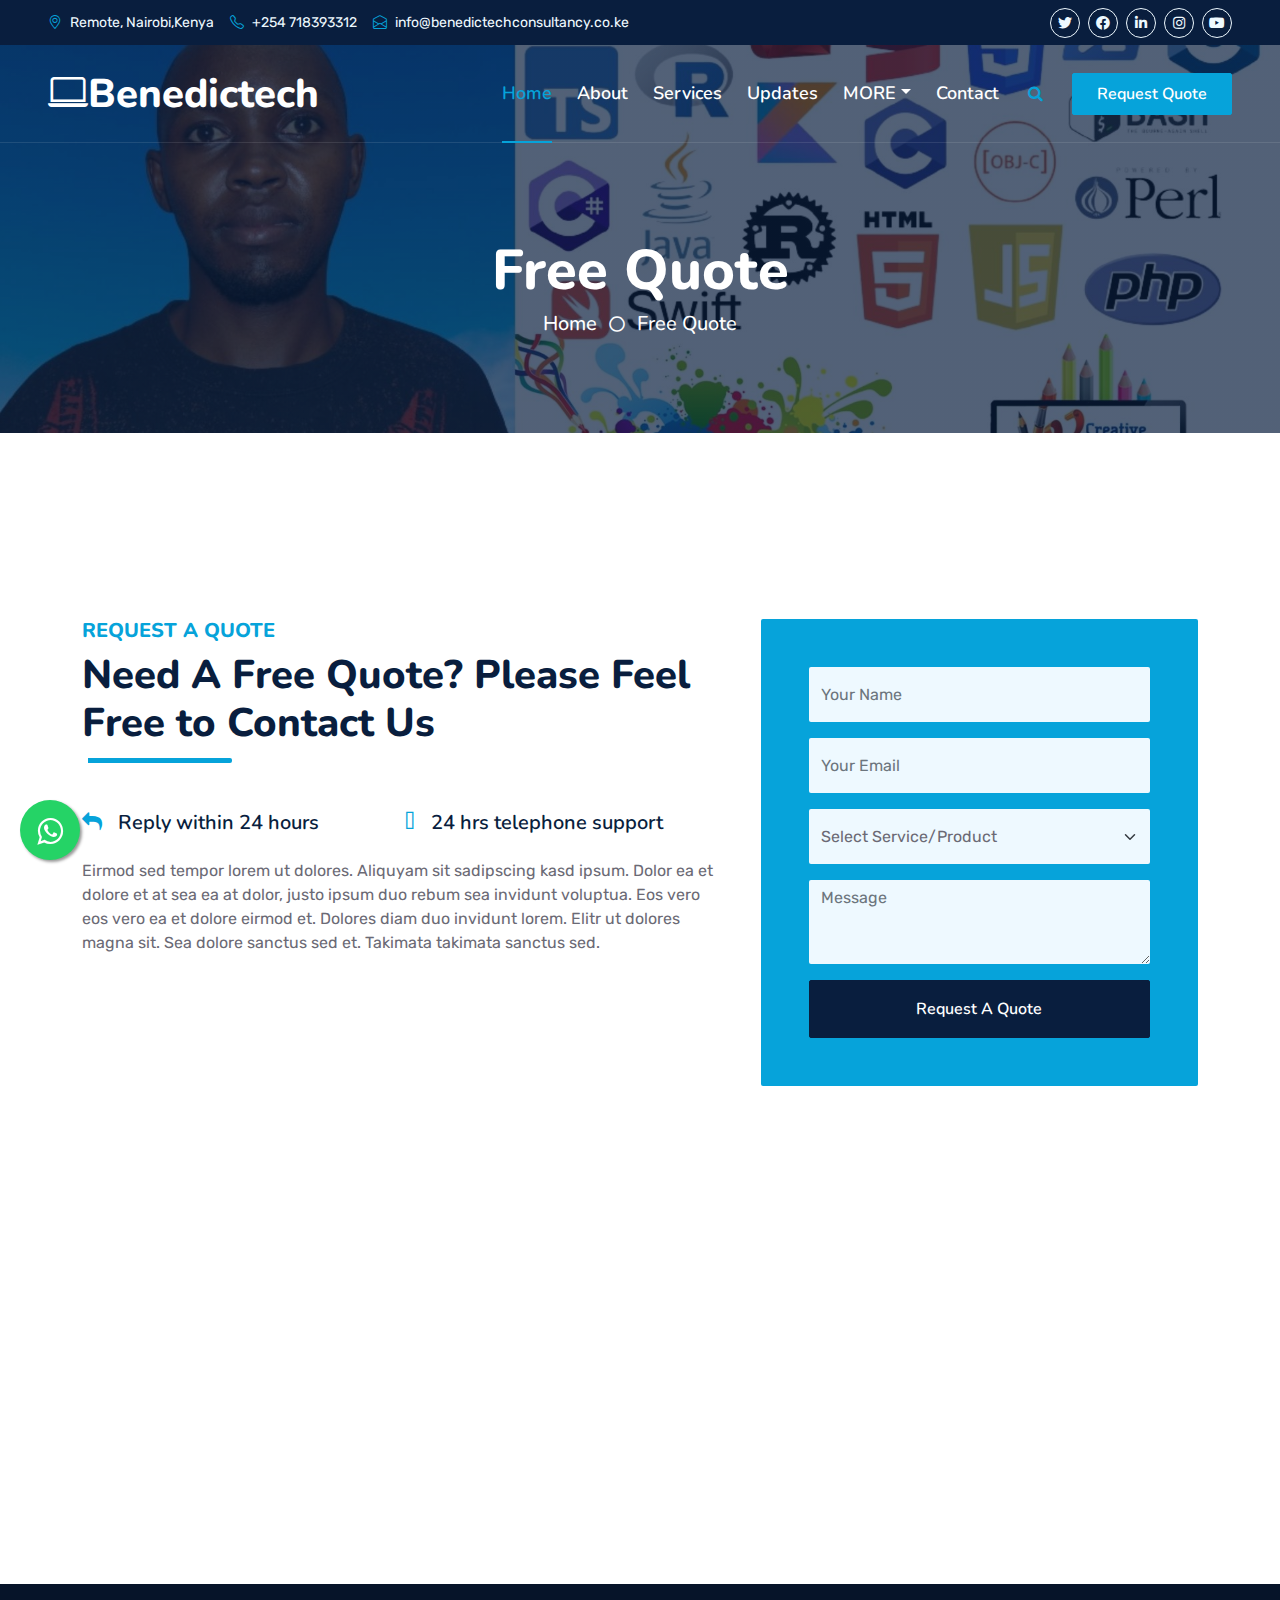
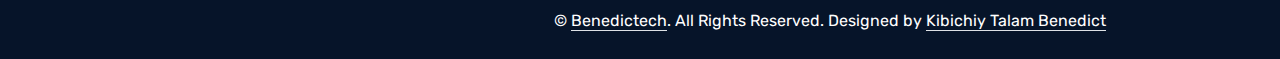
<file: quote.html>
<!DOCTYPE html>
<html lang="en">

<head>
    <meta charset="utf-8">
    <title>Benedictech Consultancy</title>
    <meta content="width=device-width, initial-scale=1.0" name="viewport">
    <meta content="Benedictech Consultancy" name="keywords">
    <meta content="Best Web and Software Solutions" name="description">

    <!-- Favicon -->
    <link href="img/favicon.ico" rel="icon">

    <!-- Google Web Fonts -->
    <link rel="preconnect" href="https://fonts.googleapis.com">
    <link rel="preconnect" href="https://fonts.gstatic.com" crossorigin>
    <link href="https://fonts.googleapis.com/css2?family=Nunito:wght@400;600;700;800&family=Rubik:wght@400;500;600;700&display=swap" rel="stylesheet">

    <!-- Icon Font Stylesheet -->
    <link href="https://cdnjs.cloudflare.com/ajax/libs/font-awesome/5.10.0/css/all.min.css" rel="stylesheet">
    <link href="https://cdn.jsdelivr.net/npm/bootstrap-icons@1.4.1/font/bootstrap-icons.css" rel="stylesheet">

    <!-- Libraries Stylesheet -->
    <link href="lib/owlcarousel/assets/owl.carousel.min.css" rel="stylesheet">
    <link href="lib/animate/animate.min.css" rel="stylesheet">

    <!-- Customized Bootstrap Stylesheet -->
    <link href="css/bootstrap.min.css" rel="stylesheet">

    <!-- Template Stylesheet -->
    <link href="css/style.css" rel="stylesheet">

    <!-- Template whatsapp -->
    <link rel="stylesheet" href="https://maxcdn.bootstrapcdn.com/font-awesome/4.5.0/css/font-awesome.min.css">
</head>

<body>
    <!-- Spinner Start -->
    <div id="spinner" class="show bg-white position-fixed translate-middle w-100 vh-100 top-50 start-50 d-flex align-items-center justify-content-center">
        <div class="spinner"></div>
    </div>
    <!-- Spinner End -->


    <!-- Topbar Start -->
    <div class="container-fluid bg-dark px-5 d-none d-lg-block">
        <div class="row gx-0">
            <div class="col-lg-8 text-center text-lg-start mb-2 mb-lg-0">
                <div class="d-inline-flex align-items-center" style="height: 45px;">
                    <small class="me-3 text-light"><i class="bi bi-geo-alt text-primary me-2"></i>Remote, Nairobi,Kenya</small>
                    <small class="me-3 text-light"><i class="bi bi-telephone text-primary me-2"></i>+254 718393312</small>
                    <small class="text-light"><i class="bi bi-envelope-open text-primary me-2"></i>info@benedictechconsultancy.co.ke</small>
                </div>
            </div>
            <div class="col-lg-4 text-center text-lg-end">
                <div class="d-inline-flex align-items-center" style="height: 45px;">
                    <a class="btn btn-sm btn-outline-light btn-sm-square rounded-circle me-2" href=""><i class="fab fa-twitter fw-normal"></i></a>
                    <a class="btn btn-sm btn-outline-light btn-sm-square rounded-circle me-2" href=""><i class="fab fa-facebook-f fw-normal"></i></a>
                    <a class="btn btn-sm btn-outline-light btn-sm-square rounded-circle me-2" href=""><i class="fab fa-linkedin-in fw-normal"></i></a>
                    <a class="btn btn-sm btn-outline-light btn-sm-square rounded-circle me-2" href=""><i class="fab fa-instagram fw-normal"></i></a>
                    <a class="btn btn-sm btn-outline-light btn-sm-square rounded-circle" href=""><i class="fab fa-youtube fw-normal"></i></a>
                </div>
            </div>
        </div>
    </div>
    <!-- Topbar End -->


    <!-- Navbar Start -->
    <div class="container-fluid position-relative p-0">
        <nav class="navbar navbar-expand-lg navbar-dark px-5 py-3 py-lg-0">
            <a href="index.html" class="navbar-brand p-0">
                <h1 class="m-0"><i class="bi bi-laptop"></i>Benedictech</h1>
            </a>
            <button class="navbar-toggler" type="button" data-bs-toggle="collapse" data-bs-target="#navbarCollapse">
                <span class="fa fa-bars"></span>
            </button>
            <div class="collapse navbar-collapse" id="navbarCollapse">
                <div class="navbar-nav ms-auto py-0">
                    <a href="index.html" class="nav-item nav-link active">Home</a>
                    <a href="about.html" class="nav-item nav-link">About</a>
                    <a href="service.html" class="nav-item nav-link">Services</a>
                    <a href="blog.html" class="nav-item nav-link">Updates</a>
                    <div class="nav-item dropdown">
                        <a href="#" class="nav-link dropdown-toggle" data-bs-toggle="dropdown">MORE</a>
                        <div class="dropdown-menu m-0">
                            <a href="price.html" class="dropdown-item">Pricing Plan</a>
                            <a href="feature.html" class="dropdown-item">Our features</a>
                            <a href="team.html" class="dropdown-item">Team Members</a>
                            <a href="testimonial.html" class="dropdown-item">Testimonial</a>
                            
                        </div>
                    </div>
                    <a href="contact.html" class="nav-item nav-link">Contact</a>
                </div>
                <butaton type="button" class="btn text-primary ms-3" data-bs-toggle="modal" data-bs-target="#searchModal"><i class="fa fa-search"></i></butaton>
                <a href="quote.html" class="btn btn-primary py-2 px-4 ms-3">Request Quote</a>
            </div>
        </nav>

        <div class="container-fluid bg-primary py-5 bg-header" style="margin-bottom: 90px;">
            <div class="row py-5">
                <div class="col-12 pt-lg-5 mt-lg-5 text-center">
                    <h1 class="display-4 text-white animated zoomIn">Free Quote</h1>
                    <a href="" class="h5 text-white">Home</a>
                    <i class="far fa-circle text-white px-2"></i>
                    <a href="" class="h5 text-white">Free Quote</a>
                </div>
            </div>
        </div>
    </div>
    <!-- Navbar End -->


    <!-- Full Screen Search Start -->
    <div class="modal fade" id="searchModal" tabindex="-1">
        <div class="modal-dialog modal-fullscreen">
            <div class="modal-content" style="background: rgba(9, 30, 62, .7);">
                <div class="modal-header border-0">
                    <button type="button" class="btn bg-white btn-close" data-bs-dismiss="modal" aria-label="Close"></button>
                </div>
                <div class="modal-body d-flex align-items-center justify-content-center">
                    <div class="input-group" style="max-width: 600px;">
                        <input type="text" class="form-control bg-transparent border-primary p-3" placeholder="Type search keyword">
                        <button class="btn btn-primary px-4"><i class="bi bi-search"></i></button>
                    </div>
                </div>
            </div>
        </div>
    </div>
    <!-- Full Screen Search End -->


    <!-- Quote Start -->
    <div class="container-fluid py-5 wow fadeInUp" data-wow-delay="0.1s">
        <div class="container py-5">
            <div class="row g-5">
                <div class="col-lg-7">
                    <div class="section-title position-relative pb-3 mb-5">
                        <h5 class="fw-bold text-primary text-uppercase">Request A Quote</h5>
                        <h1 class="mb-0">Need A Free Quote? Please Feel Free to Contact Us</h1>
                    </div>
                    <div class="row gx-3">
                        <div class="col-sm-6 wow zoomIn" data-wow-delay="0.2s">
                            <h5 class="mb-4"><i class="fa fa-reply text-primary me-3"></i>Reply within 24 hours</h5>
                        </div>
                        <div class="col-sm-6 wow zoomIn" data-wow-delay="0.4s">
                            <h5 class="mb-4"><i class="fa fa-phone-alt text-primary me-3"></i>24 hrs telephone support</h5>
                        </div>
                    </div>
                    <p class="mb-4">Eirmod sed tempor lorem ut dolores. Aliquyam sit sadipscing kasd ipsum. Dolor ea et dolore et at sea ea at dolor, justo ipsum duo rebum sea invidunt voluptua. Eos vero eos vero ea et dolore eirmod et. Dolores diam duo invidunt lorem. Elitr ut dolores magna sit. Sea dolore sanctus sed et. Takimata takimata sanctus sed.</p>
                    <div class="d-flex align-items-center mt-2 wow zoomIn" data-wow-delay="0.6s">
                        <div class="bg-primary d-flex align-items-center justify-content-center rounded" style="width: 60px; height: 60px;">
                            <i class="fa fa-phone-alt text-white"></i>
                        </div>
                        <div class="ps-4">
                            <h5 class="mb-2">Call to ask any question</h5>
                            <h4 class="text-primary mb-0">+254 718 393312</h4>
                        </div>
                    </div>
                </div>
                <div class="col-lg-5">
                    <div class="bg-primary rounded h-100 d-flex align-items-center p-5 wow zoomIn" data-wow-delay="0.9s">
                        <form>
                            <div class="row g-3">
                                <div class="col-xl-12">
                                    <input type="text" class="form-control bg-light border-0" placeholder="Your Name" style="height: 55px;">
                                </div>
                                <div class="col-12">
                                    <input type="email" class="form-control bg-light border-0" placeholder="Your Email" style="height: 55px;">
                                </div>
                                <div class="col-12">
                                    <select class="form-select bg-light border-0" style="height: 55px;">
                                        <option selected>Select Service/Product</option>
                                        <option value="1">Website Development</option>
                                        <option value="2">Software Development</option>
                                        <option value="3">ICT Training Program</option>
                                        <option value="4">Graphics & Branding</option>
                                        <option value="5">Networking & CCTV installation</option>
                                        <option value="6">Digital Marketing</option>
                                        <option value="7">SEO Optimization</option>
                                        <option value="8">IT Products</option>
                                    </select>
                                </div>
                                <div class="col-12">
                                    <textarea class="form-control bg-light border-0" rows="3" placeholder="Message"></textarea>
                                </div>
                                <div class="col-12">
                                    <button class="btn btn-dark w-100 py-3" type="submit">Request A Quote</button>
                                </div>
                            </div>
                        </form>
                    </div>
                </div>
            </div>
        </div>
    </div>
    <!-- Quote End -->


    <!-- Vendor Start 
    <div class="container-fluid py-5 wow fadeInUp" data-wow-delay="0.1s">
        <div class="container py-5 mb-5">
            <div class="bg-white">
                <div class="owl-carousel vendor-carousel">
                    <img src="img/vendor-1.jpg" alt="">
                    <img src="img/vendor-2.jpg" alt="">
                    <img src="img/vendor-3.jpg" alt="">
                    <img src="img/vendor-4.jpg" alt="">
                    <img src="img/vendor-5.jpg" alt="">
                    <img src="img/vendor-6.jpg" alt="">
                    <img src="img/vendor-7.jpg" alt="">
                    <img src="img/vendor-8.jpg" alt="">
                    <img src="img/vendor-9.jpg" alt="">
                </div>
            </div>
        </div>
    </div>
   Vendor End -->
    

<!-- Footer Start -->
<div class="container-fluid bg-dark text-light mt-5 wow fadeInUp" data-wow-delay="0.1s">
    <div class="container">
        <div class="row gx-5">
            <div class="col-lg-4 col-md-6 footer-about">
                <div class="d-flex flex-column align-items-center justify-content-center text-center h-100 bg-primary p-4">
                    <a href="index.html" class="navbar-brand">
                        <h1 class="m-0 text-white"><i class="fa fa-user-tie me-2"></i>Benedictech</h1>
                    </a>
                    <p class="mt-3 mb-4">We as IT Consultancy and Service provider for IT products & ICT solutions to businesses in East Africa and around the world. We understand that each business is dynamic, with varying needs.</p>
                    <form action="">
                        <div class="input-group">
                            <input type="text" class="form-control border-white p-3" placeholder="Your Email">
                            <button class="btn btn-dark">Sign Up</button>
                        </div>
                    </form>
                </div>
            </div>
            <div class="col-lg-8 col-md-6">
                <div class="row gx-5">
                    <div class="col-lg-4 col-md-12 pt-5 mb-5">
                        <div class="section-title section-title-sm position-relative pb-3 mb-4">
                            <h3 class="text-light mb-0">Get In Touch</h3>
                        </div>
                        <div class="d-flex mb-2">
                            <i class="bi bi-geo-alt text-primary me-2"></i>
                            <p class="mb-0">Remote, Nairobi, Kenya.</p>
                        </div>
                        <div class="d-flex mb-2">
                            <i class="bi bi-envelope-open text-primary me-2"></i>
                            <p class="mb-0">info@benedicttalam.co.ke</p>
                        </div>
                        <div class="d-flex mb-2">
                            <i class="bi bi-telephone text-primary me-2"></i>
                            <p class="mb-0">+254 718393312</p>
                        </div>
                        <div class="d-flex mt-4">
                            <a class="btn btn-primary btn-square me-2" href="#"><i class="fab fa-twitter fw-normal"></i></a>
                            <a class="btn btn-primary btn-square me-2" href="#"><i class="fab fa-facebook-f fw-normal"></i></a>
                            <a class="btn btn-primary btn-square me-2" href="#"><i class="fab fa-linkedin-in fw-normal"></i></a>
                            <a class="btn btn-primary btn-square" href="#"><i class="fab fa-instagram fw-normal"></i></a>
                        </div>
                    </div>
                    <div class="col-lg-4 col-md-12 pt-0 pt-lg-5 mb-5">
                        <div class="section-title section-title-sm position-relative pb-3 mb-4">
                            <h3 class="text-light mb-0">Quick Links</h3>
                        </div>
                        <div class="link-animated d-flex flex-column justify-content-start">
                            <a class="text-light mb-2" href="#"><i class="bi bi-arrow-right text-primary me-2"></i>Home</a>
                            <a class="text-light mb-2" href="#"><i class="bi bi-arrow-right text-primary me-2"></i>About Us</a>
                            <a class="text-light mb-2" href="#"><i class="bi bi-arrow-right text-primary me-2"></i>Our Services</a>
                            <a class="text-light mb-2" href="#"><i class="bi bi-arrow-right text-primary me-2"></i>Meet The Team</a>
                            <a class="text-light mb-2" href="#"><i class="bi bi-arrow-right text-primary me-2"></i>Latest Blog</a>
                            <a class="text-light" href="#"><i class="bi bi-arrow-right text-primary me-2"></i>Contact Us</a>
                        </div>
                    </div>
                    <div class="col-lg-4 col-md-12 pt-0 pt-lg-5 mb-5">
                        <div class="section-title section-title-sm position-relative pb-3 mb-4">
                            <h3 class="text-light mb-0">Popular Links</h3>
                        </div>
                        <div class="link-animated d-flex flex-column justify-content-start">
                            <a class="text-light mb-2" href="#"><i class="bi bi-arrow-right text-primary me-2"></i>Home</a>
                            <a class="text-light mb-2" href="#"><i class="bi bi-arrow-right text-primary me-2"></i>About Us</a>
                            <a class="text-light mb-2" href="#"><i class="bi bi-arrow-right text-primary me-2"></i>Our Services</a>
                            <a class="text-light mb-2" href="#"><i class="bi bi-arrow-right text-primary me-2"></i>Meet The Team</a>
                            <a class="text-light mb-2" href="#"><i class="bi bi-arrow-right text-primary me-2"></i>Latest Blog</a>
                            <a class="text-light" href="#"><i class="bi bi-arrow-right text-primary me-2"></i>Contact Us</a>
                        </div>
                    </div>
                </div>
            </div>
        </div>
    </div>
</div>
<div class="container-fluid text-white" style="background: #061429;">
    <div class="container text-center">
        <div class="row justify-content-end">
            <div class="col-lg-8 col-md-6">
                <div class="d-flex align-items-center justify-content-center" style="height: 75px;">
                    <p class="mb-0">&copy; <a class="text-white border-bottom" href="#">Benedictech</a>. All Rights Reserved. 
                    
                    <!--/*** This template is free as long as you keep the footer author’s credit link/attribution link/backlink. If you'd like to use the template without the footer author’s credit link/attribution link/backlink, you can purchase the Credit Removal License from "https://htmlcodex.com/credit-removal". Thank you for your support. ***/-->
                    Designed by <a class="text-white border-bottom" href="https://benedicttalam-resume.pages.dev/">Kibichiy Talam Benedict</a></p>
                    
                </div>
            </div>
        </div>
    </div>
</div>
<!-- Footer End -->



    <!-- Back to Top -->
    <a href="#" class="btn btn-lg btn-primary btn-lg-square rounded back-to-top"><i class="bi bi-arrow-up"></i></a>

    <!-- Whatsapp floating Button-->
    <a href="https://wa.me/message/PVCVQZFF37IAJ1" class="whatsapp_float" target="_blank"> <i class="fa fa-whatsapp whatsapp-icon"></i></a>

    <!-- Whatsapp floating Button End-->

    <!-- JavaScript Libraries -->
    <script src="https://code.jquery.com/jquery-3.4.1.min.js"></script>
    <script src="https://cdn.jsdelivr.net/npm/bootstrap@5.0.0/dist/js/bootstrap.bundle.min.js"></script>
    <script src="lib/wow/wow.min.js"></script>
    <script src="lib/easing/easing.min.js"></script>
    <script src="lib/waypoints/waypoints.min.js"></script>
    <script src="lib/counterup/counterup.min.js"></script>
    <script src="lib/owlcarousel/owl.carousel.min.js"></script>

    <!-- Template Javascript -->
    <script src="js/main.js"></script>
</body>

</html>
</file>
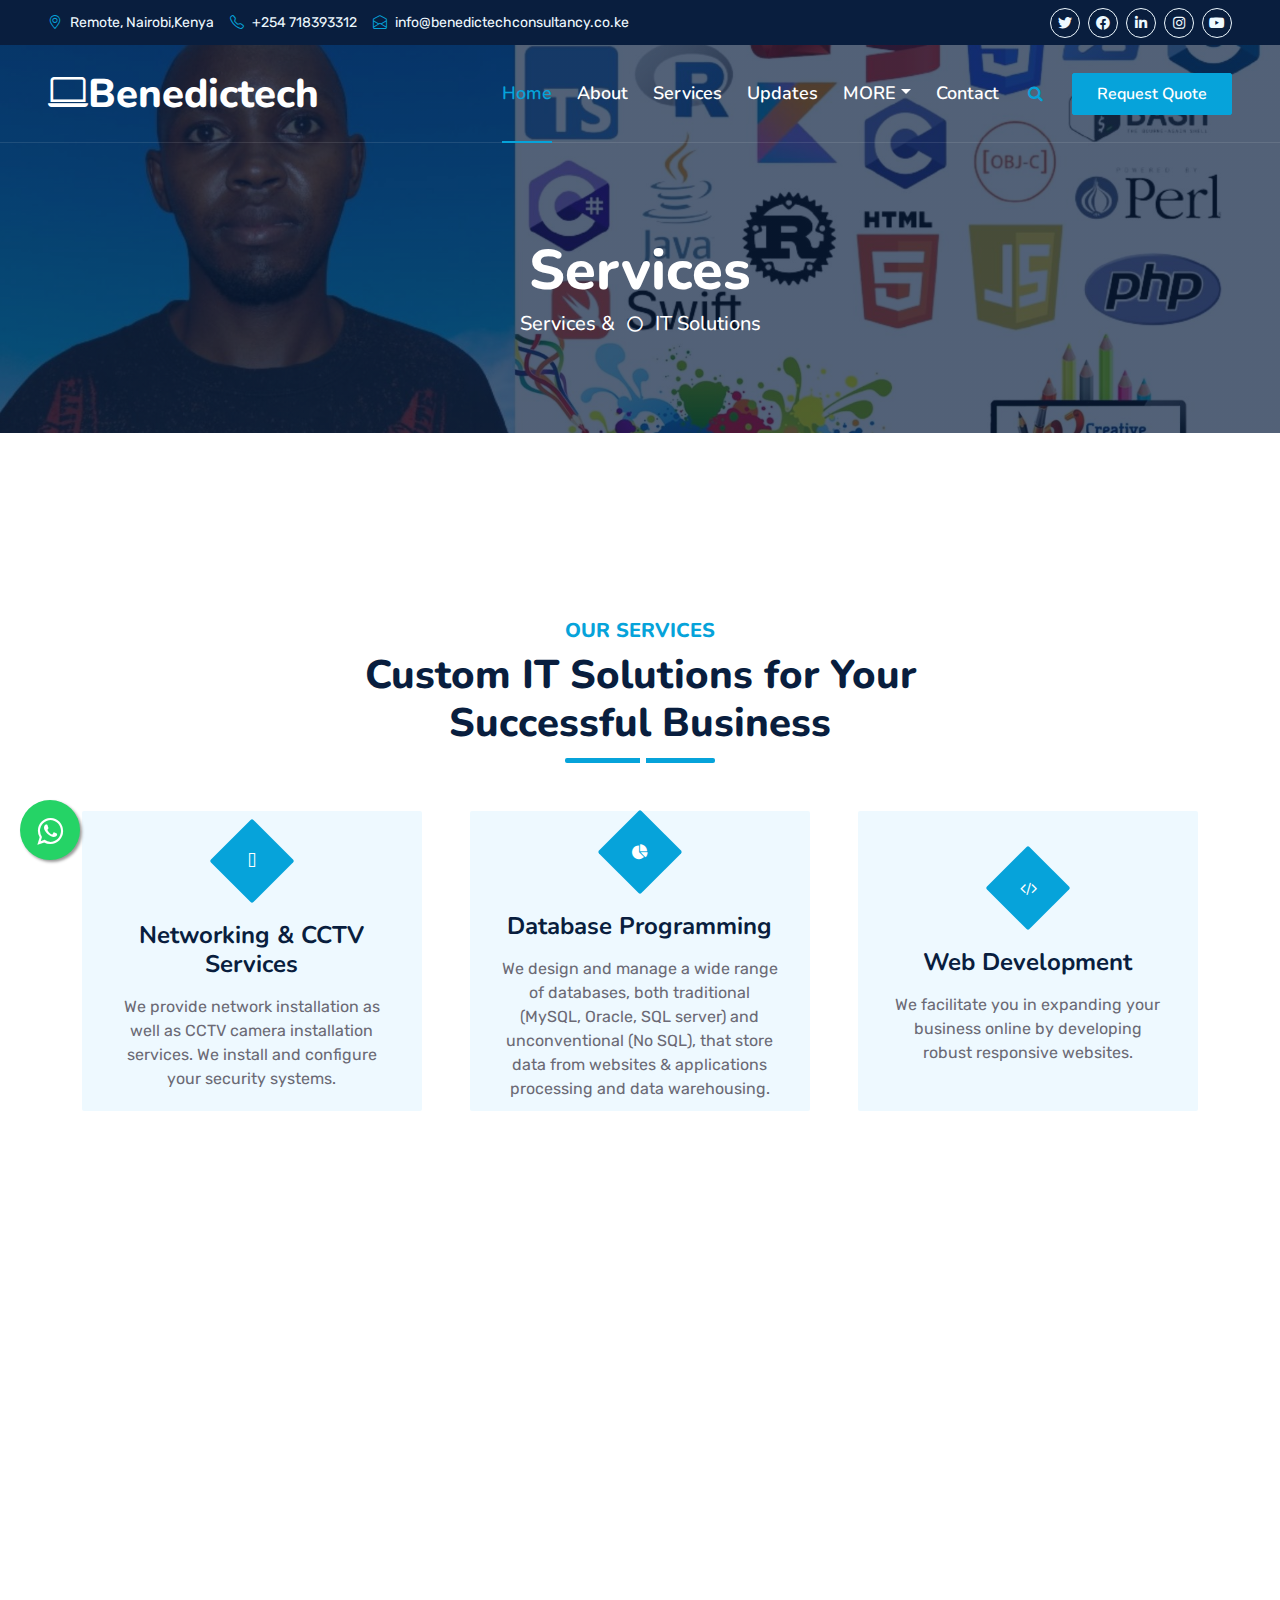
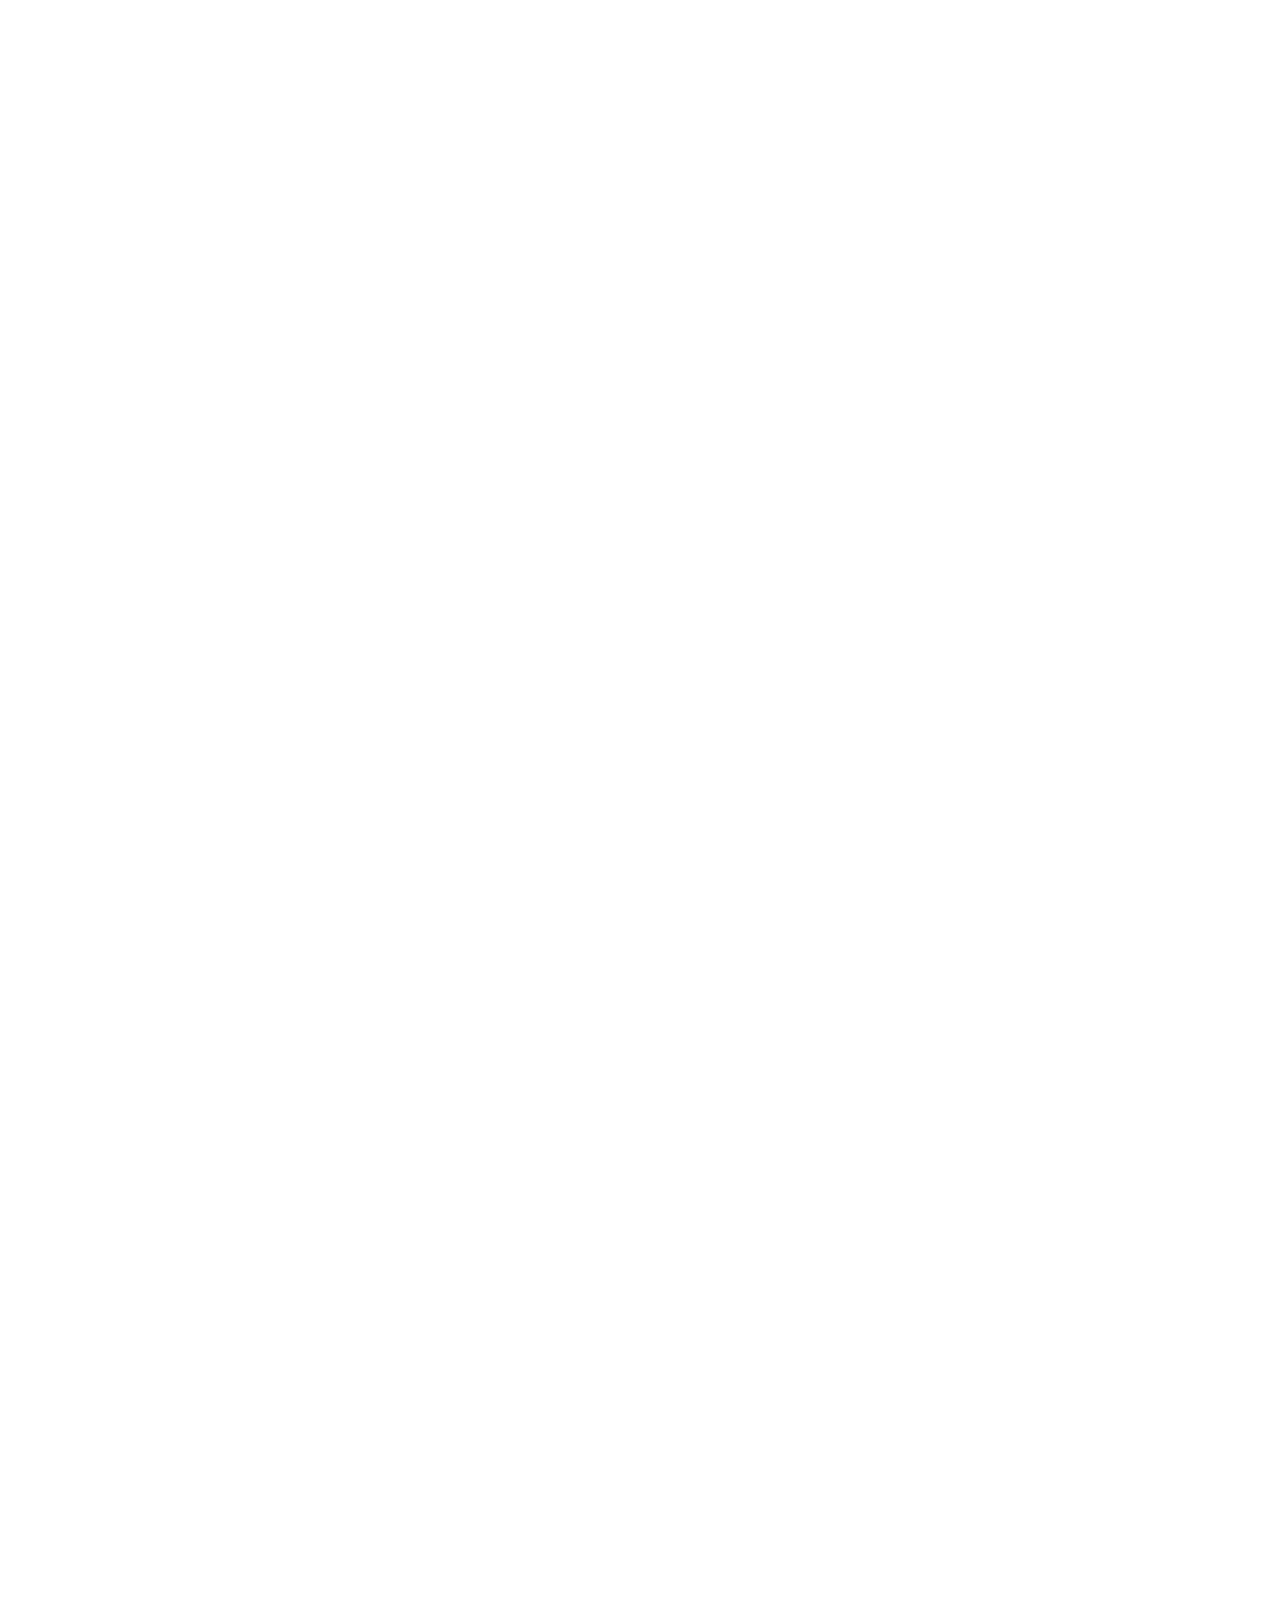
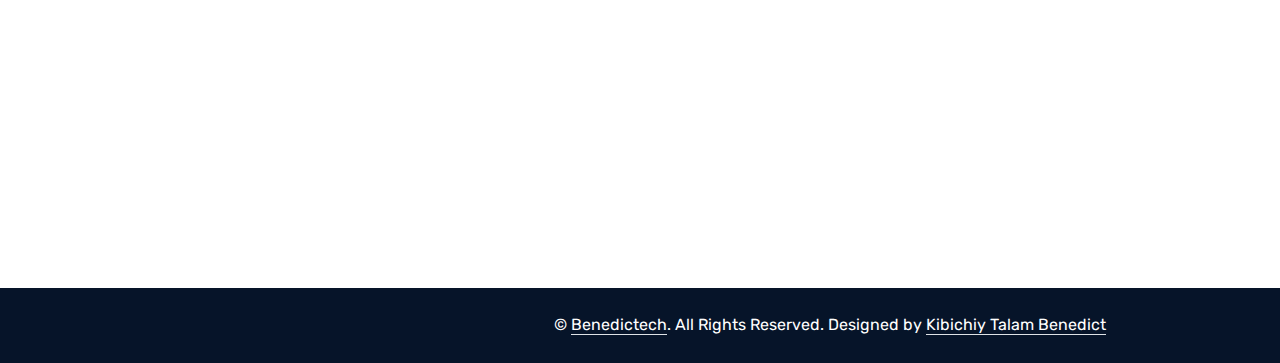
<file: service.html>
<!DOCTYPE html>
<html lang="en">

<head>
    <meta charset="utf-8">
    <title>Benedictech Consultancy</title>
    <meta content="width=device-width, initial-scale=1.0" name="viewport">
    <meta content="Benedictech Consultancy" name="keywords">
    <meta content="Best Web and Software Solutions" name="description">

    <!-- Favicon -->
    <link href="img/favicon.ico" rel="icon">

    <!-- Google Web Fonts -->
    <link rel="preconnect" href="https://fonts.googleapis.com">
    <link rel="preconnect" href="https://fonts.gstatic.com" crossorigin>
    <link href="https://fonts.googleapis.com/css2?family=Nunito:wght@400;600;700;800&family=Rubik:wght@400;500;600;700&display=swap" rel="stylesheet">

    <!-- Icon Font Stylesheet -->
    <link href="https://cdnjs.cloudflare.com/ajax/libs/font-awesome/5.10.0/css/all.min.css" rel="stylesheet">
    <link href="https://cdn.jsdelivr.net/npm/bootstrap-icons@1.4.1/font/bootstrap-icons.css" rel="stylesheet">

    <!-- Libraries Stylesheet -->
    <link href="lib/owlcarousel/assets/owl.carousel.min.css" rel="stylesheet">
    <link href="lib/animate/animate.min.css" rel="stylesheet">

    <!-- Customized Bootstrap Stylesheet -->
    <link href="css/bootstrap.min.css" rel="stylesheet">

    <!-- Template Stylesheet -->
    <link href="css/style.css" rel="stylesheet">

    <!-- Template whatsapp -->
    <link rel="stylesheet" href="https://maxcdn.bootstrapcdn.com/font-awesome/4.5.0/css/font-awesome.min.css">
</head>

<body>
    <!-- Spinner Start -->
    <div id="spinner" class="show bg-white position-fixed translate-middle w-100 vh-100 top-50 start-50 d-flex align-items-center justify-content-center">
        <div class="spinner"></div>
    </div>
    <!-- Spinner End -->


    <!-- Topbar Start -->
    <div class="container-fluid bg-dark px-5 d-none d-lg-block">
        <div class="row gx-0">
            <div class="col-lg-8 text-center text-lg-start mb-2 mb-lg-0">
                <div class="d-inline-flex align-items-center" style="height: 45px;">
                    <small class="me-3 text-light"><i class="bi bi-geo-alt text-primary me-2"></i>Remote, Nairobi,Kenya</small>
                    <small class="me-3 text-light"><i class="bi bi-telephone text-primary me-2"></i>+254 718393312</small>
                    <small class="text-light"><i class="bi bi-envelope-open text-primary me-2"></i>info@benedictechconsultancy.co.ke</small>
                </div>
            </div>
            <div class="col-lg-4 text-center text-lg-end">
                <div class="d-inline-flex align-items-center" style="height: 45px;">
                    <a class="btn btn-sm btn-outline-light btn-sm-square rounded-circle me-2" href=""><i class="fab fa-twitter fw-normal"></i></a>
                    <a class="btn btn-sm btn-outline-light btn-sm-square rounded-circle me-2" href=""><i class="fab fa-facebook-f fw-normal"></i></a>
                    <a class="btn btn-sm btn-outline-light btn-sm-square rounded-circle me-2" href=""><i class="fab fa-linkedin-in fw-normal"></i></a>
                    <a class="btn btn-sm btn-outline-light btn-sm-square rounded-circle me-2" href=""><i class="fab fa-instagram fw-normal"></i></a>
                    <a class="btn btn-sm btn-outline-light btn-sm-square rounded-circle" href=""><i class="fab fa-youtube fw-normal"></i></a>
                </div>
            </div>
        </div>
    </div>
    <!-- Topbar End -->


    <!-- Navbar Start -->
    <div class="container-fluid position-relative p-0">
        <nav class="navbar navbar-expand-lg navbar-dark px-5 py-3 py-lg-0">
            <a href="index.html" class="navbar-brand p-0">
                <h1 class="m-0"><i class="bi bi-laptop"></i>Benedictech</h1>
            </a>
            <button class="navbar-toggler" type="button" data-bs-toggle="collapse" data-bs-target="#navbarCollapse">
                <span class="fa fa-bars"></span>
            </button>
            <div class="collapse navbar-collapse" id="navbarCollapse">
                <div class="navbar-nav ms-auto py-0">
                    <a href="index.html" class="nav-item nav-link active">Home</a>
                    <a href="about.html" class="nav-item nav-link">About</a>
                    <a href="service.html" class="nav-item nav-link">Services</a>
                    <a href="blog.html" class="nav-item nav-link">Updates</a>
                    <div class="nav-item dropdown">
                        <a href="#" class="nav-link dropdown-toggle" data-bs-toggle="dropdown">MORE</a>
                        <div class="dropdown-menu m-0">
                            <a href="price.html" class="dropdown-item">Pricing Plan</a>
                            <a href="feature.html" class="dropdown-item">Our features</a>
                            <a href="team.html" class="dropdown-item">Team Members</a>
                            <a href="testimonial.html" class="dropdown-item">Testimonial</a>
                            
                        </div>
                    </div>
                    <a href="contact.html" class="nav-item nav-link">Contact</a>
                </div>
                <butaton type="button" class="btn text-primary ms-3" data-bs-toggle="modal" data-bs-target="#searchModal"><i class="fa fa-search"></i></butaton>
                <a href="quote.html" class="btn btn-primary py-2 px-4 ms-3">Request Quote</a>
            </div>
        </nav>

        <div class="container-fluid bg-primary py-5 bg-header" style="margin-bottom: 90px;">
            <div class="row py-5">
                <div class="col-12 pt-lg-5 mt-lg-5 text-center">
                    <h1 class="display-4 text-white animated zoomIn">Services</h1>
                    <a href="" class="h5 text-white">Services &</a>
                    <i class="far fa-circle text-white px-2"></i>
                    <a href="" class="h5 text-white">IT Solutions</a>
                </div>
            </div>
        </div>
    </div>
    <!-- Navbar End -->


    <!-- Full Screen Search Start -->
    <div class="modal fade" id="searchModal" tabindex="-1">
        <div class="modal-dialog modal-fullscreen">
            <div class="modal-content" style="background: rgba(9, 30, 62, .7);">
                <div class="modal-header border-0">
                    <button type="button" class="btn bg-white btn-close" data-bs-dismiss="modal" aria-label="Close"></button>
                </div>
                <div class="modal-body d-flex align-items-center justify-content-center">
                    <div class="input-group" style="max-width: 600px;">
                        <input type="text" class="form-control bg-transparent border-primary p-3" placeholder="Type search keyword">
                        <button class="btn btn-primary px-4"><i class="bi bi-search"></i></button>
                    </div>
                </div>
            </div>
        </div>
    </div>
    <!-- Full Screen Search End -->


        <!-- Service Start -->
        <div class="container-fluid py-5 wow fadeInUp" data-wow-delay="0.1s">
            <div class="container py-5">
                <div class="section-title text-center position-relative pb-3 mb-5 mx-auto" style="max-width: 600px;">
                    <h5 class="fw-bold text-primary text-uppercase">Our Services</h5>
                    <h1 class="mb-0">Custom IT Solutions for Your Successful Business</h1>
                </div>
                <div class="row g-5">
                    <div class="col-lg-4 col-md-6 wow zoomIn" data-wow-delay="0.3s">
                        <div class="service-item bg-light rounded d-flex flex-column align-items-center justify-content-center text-center">
                            <div class="service-icon">
                                <i class="fa fa-shield-alt text-white"></i>
                            </div>
                            <h4 class="mb-3">Networking & CCTV Services</h4>
                            <p class="m-0">We provide network installation as well as CCTV camera installation services. We install and configure your security systems.</p>
                            <a class="btn btn-lg btn-primary rounded" href="">
                                <i class="bi bi-arrow-right"></i>
                            </a>
                        </div>
                    </div>
                    <div class="col-lg-4 col-md-6 wow zoomIn" data-wow-delay="0.6s">
                        <div class="service-item bg-light rounded d-flex flex-column align-items-center justify-content-center text-center">
                            <div class="service-icon">
                                <i class="fa fa-chart-pie text-white"></i>
                            </div>
                            <h4 class="mb-3">Database Programming</h4>
                            <p class="m-0">We design and manage a wide range of databases, both traditional (MySQL, Oracle, SQL server) and unconventional (No SQL), that store data from websites & applications processing and data warehousing.</p>
                            <a class="btn btn-lg btn-primary rounded" href="">
                                <i class="bi bi-arrow-right"></i>
                            </a>
                        </div>
                    </div>
                    <div class="col-lg-4 col-md-6 wow zoomIn" data-wow-delay="0.9s">
                        <div class="service-item bg-light rounded d-flex flex-column align-items-center justify-content-center text-center">
                            <div class="service-icon">
                                <i class="fa fa-code text-white"></i>
                            </div>
                            <h4 class="mb-3">Web Development</h4>
                            <p class="m-0">We facilitate you in expanding your business online by developing robust responsive websites.</p>
                            <a class="btn btn-lg btn-primary rounded" href="">
                                <i class="bi bi-arrow-right"></i>
                            </a>
                        </div>
                    </div>
                    <div class="col-lg-4 col-md-6 wow zoomIn" data-wow-delay="0.3s">
                        <div class="service-item bg-light rounded d-flex flex-column align-items-center justify-content-center text-center">
                            <div class="service-icon">
                                <i class="fab fa-android text-white"></i>
                            </div>
                            <h4 class="mb-3">Digital Marketing</h4>
                            <p class="m-0">We use uses the online based digital technologies such as desktop computers, mobile phones and other digital media and platforms to promote products and services</p>
                            <a class="btn btn-lg btn-primary rounded" href="">
                                <i class="bi bi-arrow-right"></i>
                            </a>
                        </div>
                    </div>
                    <div class="col-lg-4 col-md-6 wow zoomIn" data-wow-delay="0.6s">
                        <div class="service-item bg-light rounded d-flex flex-column align-items-center justify-content-center text-center">
                            <div class="service-icon">
                                <i class="fa fa-search text-white"></i>
                            </div>
                            <h4 class="mb-3">SEO Optimization</h4>
                            <p class="m-0">We improve the quality and quantity of website traffic to a website or a web page from search engines. SEO targets unpaid traffic rather than direct traffic or paid traffic</p>
                            <a class="btn btn-lg btn-primary rounded" href="">
                                <i class="bi bi-arrow-right"></i>
                            </a>
                        </div>
                    </div>
                    <div class="col-lg-4 col-md-6 wow zoomIn" data-wow-delay="0.9s">
                        <div class="service-item bg-light rounded d-flex flex-column align-items-center justify-content-center text-center">
                            <div class="service-icon">
                                <i class="fa fa-code text-white"></i>
                            </div>
                            <h4 class="mb-3">Software Development</h4>
                            <p class="m-0">Our best experienced team consult with you about your software application needs and requirements before Sharing our solution. We create responsive cross-platform software applications that work on all devices.</p>
                            <a class="btn btn-lg btn-primary rounded" href="">
                                <i class="bi bi-arrow-right"></i>
                            </a>
                        </div>
                    </div>
                </div>
            </div>
            <div class="container py-5">
                <div class="row g-5">
                    <div class="col-lg-4 col-md-6 wow zoomIn" data-wow-delay="0.3s">
                        <div class="service-item bg-light rounded d-flex flex-column align-items-center justify-content-center text-center">
                            <div class="service-icon">
                                <i class="fa fa-shield-alt text-white"></i>
                            </div>
                            <h4 class="mb-3">ICT Training Services</h4>
                            <Benedictech class="m-0">Benedictech is East Africa's leading provider of IT Staff Solutions and Professional Training in Software applications, Mobile applications and Web-based systems usage.</p>
                            <a class="btn btn-lg btn-primary rounded" href="">
                                <i class="bi bi-arrow-right"></i>
                            </a>
                        </div>
                    </div>
                    <div class="col-lg-4 col-md-6 wow zoomIn" data-wow-delay="0.6s">
                        <div class="service-item bg-light rounded d-flex flex-column align-items-center justify-content-center text-center">
                            <div class="service-icon">
                                <i class="fa fa-chart-pie text-white"></i>
                            </div>
                            <h4 class="mb-3">Graphics Design</h4>
                            <p class="m-0">Benedictech has a talented graphic design team that specializes in creating flyers, banners, logos, graphics, and other artwork.</p>
                            <a class="btn btn-lg btn-primary rounded" href="">
                                <i class="bi bi-arrow-right"></i>
                            </a>
                        </div>
                    </div>
                    <div class="col-lg-4 col-md-6 wow zoomIn" data-wow-delay="0.9s">
                        <div class="service-item bg-light rounded d-flex flex-column align-items-center justify-content-center text-center">
                            <div class="service-icon">
                                <i class="fa fa-code text-white"></i>
                            </div>
                            <h4 class="mb-3">Elearning & Coding Training</h4>
                            <p class="m-0">ICT improves engagement and knowledge retention in different organization. We focus on Education and other institutions. When ICT is integrated to organization it makes work easier and easy reports.</p>
                            <a class="btn btn-lg btn-primary rounded" href="">
                                <i class="bi bi-arrow-right"></i>
                            </a>
                        </div>
                    </div>
                    <div class="col-lg-4 col-md-6 wow zoomIn" data-wow-delay="0.3s">
                        <div class="service-item bg-light rounded d-flex flex-column align-items-center justify-content-center text-center">
                            <div class="service-icon">
                                <i class="fab fa-android text-white"></i>
                            </div>
                            <h4 class="mb-3">Apps Development</h4>
                            <p class="m-0">Our mobile app development services include: Business, needs and requirements analysis. User Experience (UX) testing.</p>
                            <a class="btn btn-lg btn-primary rounded" href="">
                                <i class="bi bi-arrow-right"></i>
                            </a>
                        </div>
                    </div>
                    <div class="col-lg-4 col-md-6 wow zoomIn" data-wow-delay="0.6s">
                        <div class="service-item bg-light rounded d-flex flex-column align-items-center justify-content-center text-center">
                            <div class="service-icon">
                                <i class="fa fa-search text-white"></i>
                            </div>
                            <h4 class="mb-3">IT Products</h4>
                            <p class="m-0">We offer both digital and Online products solutions. We also sale IT products such as Laptops and Computers for personal and business use.</p>
                            <a class="btn btn-lg btn-primary rounded" href="">
                                <i class="bi bi-arrow-right"></i>
                            </a>
                        </div>
                    </div>
                    <div class="col-lg-4 col-md-6 wow zoomIn" data-wow-delay="0.9s">
                        <div class="position-relative bg-primary rounded h-100 d-flex flex-column align-items-center justify-content-center text-center p-5">
                            <h3 class="text-white mb-3">Call Us For Quote</h3>
                            <p class="text-white mb-3">Clita ipsum magna kasd rebum at ipsum amet dolor justo dolor est magna stet eirmod</p>
                            <h2 class="text-white mb-0">0718393312</h2>
                        </div>
                    </div>
                </div>
            </div>
        </div>
        <!-- Service End -->


   <!-- Testimonial Start -->
   <div class="container-fluid py-5 wow fadeInUp" data-wow-delay="0.1s">
    <div class="container py-5">
        <div class="section-title text-center position-relative pb-3 mb-4 mx-auto" style="max-width: 600px;">
            <h5 class="fw-bold text-primary text-uppercase">Testimonial</h5>
            <h1 class="mb-0">What Our Clients Say About Our Services</h1>
        </div>
        <div class="owl-carousel testimonial-carousel wow fadeInUp" data-wow-delay="0.6s">
            <div class="testimonial-item bg-light my-4">
                <div class="d-flex align-items-center border-bottom pt-5 pb-4 px-5">
                    <img class="img-fluid rounded" src="img/testimonial-1.jpg" style="width: 60px; height: 60px;" >
                    <div class="ps-4">
                        <h4 class="text-primary mb-1">Albert Waweru</h4>
                        <small class="text-uppercase">Artchitecture</small>
                    </div>
                </div>
                <div class="pt-4 pb-5 px-5">
                    Bebedictech delivered my website in time as I requesed and I am happy about the response of thier team.
                </div>
            </div>
            <div class="testimonial-item bg-light my-4">
                <div class="d-flex align-items-center border-bottom pt-5 pb-4 px-5">
                    <img class="img-fluid rounded" src="img/testimonial-2.jpg" style="width: 60px; height: 60px;" >
                    <div class="ps-4">
                        <h4 class="text-primary mb-1">Joseph Kamau</h4>
                        <small class="text-uppercase">Business Man</small>
                    </div>
                </div>
                <div class="pt-4 pb-5 px-5">
                    Benedictech is amazing team of professionals. The built my sale software in just few days and captured every single detail I needed.
                </div>
            </div>
            <div class="testimonial-item bg-light my-4">
                <div class="d-flex align-items-center border-bottom pt-5 pb-4 px-5">
                    <img class="img-fluid rounded" src="img/testimonial-3.jpg" style="width: 60px; height: 60px;" >
                    <div class="ps-4">
                        <h4 class="text-primary mb-1">Mercy Chepkoech</h4>
                        <small class="text-uppercase">School Director</small>
                    </div>
                </div>
                <div class="pt-4 pb-5 px-5">
                    My school required a website and School management system, guess what, Benedictech deliverd just in one week. All in one solution.
                </div>
            </div>
            <div class="testimonial-item bg-light my-4">
                <div class="d-flex align-items-center border-bottom pt-5 pb-4 px-5">
                    <img class="img-fluid rounded" src="img/testimonial-4.jpg" style="width: 60px; height: 60px;" >
                    <div class="ps-4">
                        <h4 class="text-primary mb-1">James Onyango</h4>
                        <small class="text-uppercase">Business Man</small>
                    </div>
                </div>
                <div class="pt-4 pb-5 px-5">
                    Team Benedictech delivered Amazing solution by training my staff to use the new developed Hospital management System solution which they delivered to us in time.
                </div>
            </div>
        </div>
    </div>
</div>
<!-- Testimonial End -->


    <!-- Vendor Start
    <div class="container-fluid py-5 wow fadeInUp" data-wow-delay="0.1s">
        <div class="container py-5 mb-5">
            <div class="bg-white">
                <div class="owl-carousel vendor-carousel">
                    <img src="img/vendor-1.jpg" alt="">
                    <img src="img/vendor-2.jpg" alt="">
                    <img src="img/vendor-3.jpg" alt="">
                    <img src="img/vendor-4.jpg" alt="">
                    <img src="img/vendor-5.jpg" alt="">
                    <img src="img/vendor-6.jpg" alt="">
                    <img src="img/vendor-7.jpg" alt="">
                    <img src="img/vendor-8.jpg" alt="">
                    <img src="img/vendor-9.jpg" alt="">
                </div>
            </div>
        </div>
    </div>
 Vendor End -->
    

<!-- Footer Start -->
<div class="container-fluid bg-dark text-light mt-5 wow fadeInUp" data-wow-delay="0.1s">
    <div class="container">
        <div class="row gx-5">
            <div class="col-lg-4 col-md-6 footer-about">
                <div class="d-flex flex-column align-items-center justify-content-center text-center h-100 bg-primary p-4">
                    <a href="index.html" class="navbar-brand">
                        <h1 class="m-0 text-white"><i class="fa fa-user-tie me-2"></i>Benedictech</h1>
                    </a>
                    <p class="mt-3 mb-4">We as IT Consultancy and Service provider for IT products & ICT solutions to businesses in East Africa and around the world. We understand that each business is dynamic, with varying needs.</p>
                    <form action="">
                        <div class="input-group">
                            <input type="text" class="form-control border-white p-3" placeholder="Your Email">
                            <button class="btn btn-dark">Sign Up</button>
                        </div>
                    </form>
                </div>
            </div>
            <div class="col-lg-8 col-md-6">
                <div class="row gx-5">
                    <div class="col-lg-4 col-md-12 pt-5 mb-5">
                        <div class="section-title section-title-sm position-relative pb-3 mb-4">
                            <h3 class="text-light mb-0">Get In Touch</h3>
                        </div>
                        <div class="d-flex mb-2">
                            <i class="bi bi-geo-alt text-primary me-2"></i>
                            <p class="mb-0">Remote, Nairobi, Kenya.</p>
                        </div>
                        <div class="d-flex mb-2">
                            <i class="bi bi-envelope-open text-primary me-2"></i>
                            <p class="mb-0">info@benedicttalam.co.ke</p>
                        </div>
                        <div class="d-flex mb-2">
                            <i class="bi bi-telephone text-primary me-2"></i>
                            <p class="mb-0">+254 718393312</p>
                        </div>
                        <div class="d-flex mt-4">
                            <a class="btn btn-primary btn-square me-2" href="#"><i class="fab fa-twitter fw-normal"></i></a>
                            <a class="btn btn-primary btn-square me-2" href="#"><i class="fab fa-facebook-f fw-normal"></i></a>
                            <a class="btn btn-primary btn-square me-2" href="#"><i class="fab fa-linkedin-in fw-normal"></i></a>
                            <a class="btn btn-primary btn-square" href="#"><i class="fab fa-instagram fw-normal"></i></a>
                        </div>
                    </div>
                    <div class="col-lg-4 col-md-12 pt-0 pt-lg-5 mb-5">
                        <div class="section-title section-title-sm position-relative pb-3 mb-4">
                            <h3 class="text-light mb-0">Quick Links</h3>
                        </div>
                        <div class="link-animated d-flex flex-column justify-content-start">
                            <a class="text-light mb-2" href="#"><i class="bi bi-arrow-right text-primary me-2"></i>Home</a>
                            <a class="text-light mb-2" href="#"><i class="bi bi-arrow-right text-primary me-2"></i>About Us</a>
                            <a class="text-light mb-2" href="#"><i class="bi bi-arrow-right text-primary me-2"></i>Our Services</a>
                            <a class="text-light mb-2" href="#"><i class="bi bi-arrow-right text-primary me-2"></i>Meet The Team</a>
                            <a class="text-light mb-2" href="#"><i class="bi bi-arrow-right text-primary me-2"></i>Latest Blog</a>
                            <a class="text-light" href="#"><i class="bi bi-arrow-right text-primary me-2"></i>Contact Us</a>
                        </div>
                    </div>
                    <div class="col-lg-4 col-md-12 pt-0 pt-lg-5 mb-5">
                        <div class="section-title section-title-sm position-relative pb-3 mb-4">
                            <h3 class="text-light mb-0">Popular Links</h3>
                        </div>
                        <div class="link-animated d-flex flex-column justify-content-start">
                            <a class="text-light mb-2" href="#"><i class="bi bi-arrow-right text-primary me-2"></i>Home</a>
                            <a class="text-light mb-2" href="#"><i class="bi bi-arrow-right text-primary me-2"></i>About Us</a>
                            <a class="text-light mb-2" href="#"><i class="bi bi-arrow-right text-primary me-2"></i>Our Services</a>
                            <a class="text-light mb-2" href="#"><i class="bi bi-arrow-right text-primary me-2"></i>Meet The Team</a>
                            <a class="text-light mb-2" href="#"><i class="bi bi-arrow-right text-primary me-2"></i>Latest Blog</a>
                            <a class="text-light" href="#"><i class="bi bi-arrow-right text-primary me-2"></i>Contact Us</a>
                        </div>
                    </div>
                </div>
            </div>
        </div>
    </div>
</div>
<div class="container-fluid text-white" style="background: #061429;">
    <div class="container text-center">
        <div class="row justify-content-end">
            <div class="col-lg-8 col-md-6">
                <div class="d-flex align-items-center justify-content-center" style="height: 75px;">
                    <p class="mb-0">&copy; <a class="text-white border-bottom" href="#">Benedictech</a>. All Rights Reserved. 
                    
                    <!--/*** This template is free as long as you keep the footer author’s credit link/attribution link/backlink. If you'd like to use the template without the footer author’s credit link/attribution link/backlink, you can purchase the Credit Removal License from "https://htmlcodex.com/credit-removal". Thank you for your support. ***/-->
                    Designed by <a class="text-white border-bottom" href="https://benedicttalam-resume.pages.dev/">Kibichiy Talam Benedict</a></p>
                    
                </div>
            </div>
        </div>
    </div>
</div>
<!-- Footer End -->



    <!-- Back to Top -->
    <a href="#" class="btn btn-lg btn-primary btn-lg-square rounded back-to-top"><i class="bi bi-arrow-up"></i></a>
    <!-- Whatsapp floating Button-->
    <a href="https://wa.me/message/PVCVQZFF37IAJ1" class="whatsapp_float" target="_blank"> <i class="fa fa-whatsapp whatsapp-icon"></i></a>

    <!-- Whatsapp floating Button End-->

    <!-- JavaScript Libraries -->
    <script src="https://code.jquery.com/jquery-3.4.1.min.js"></script>
    <script src="https://cdn.jsdelivr.net/npm/bootstrap@5.0.0/dist/js/bootstrap.bundle.min.js"></script>
    <script src="lib/wow/wow.min.js"></script>
    <script src="lib/easing/easing.min.js"></script>
    <script src="lib/waypoints/waypoints.min.js"></script>
    <script src="lib/counterup/counterup.min.js"></script>
    <script src="lib/owlcarousel/owl.carousel.min.js"></script>

    <!-- Template Javascript -->
    <script src="js/main.js"></script>
</body>

</html>
</file>
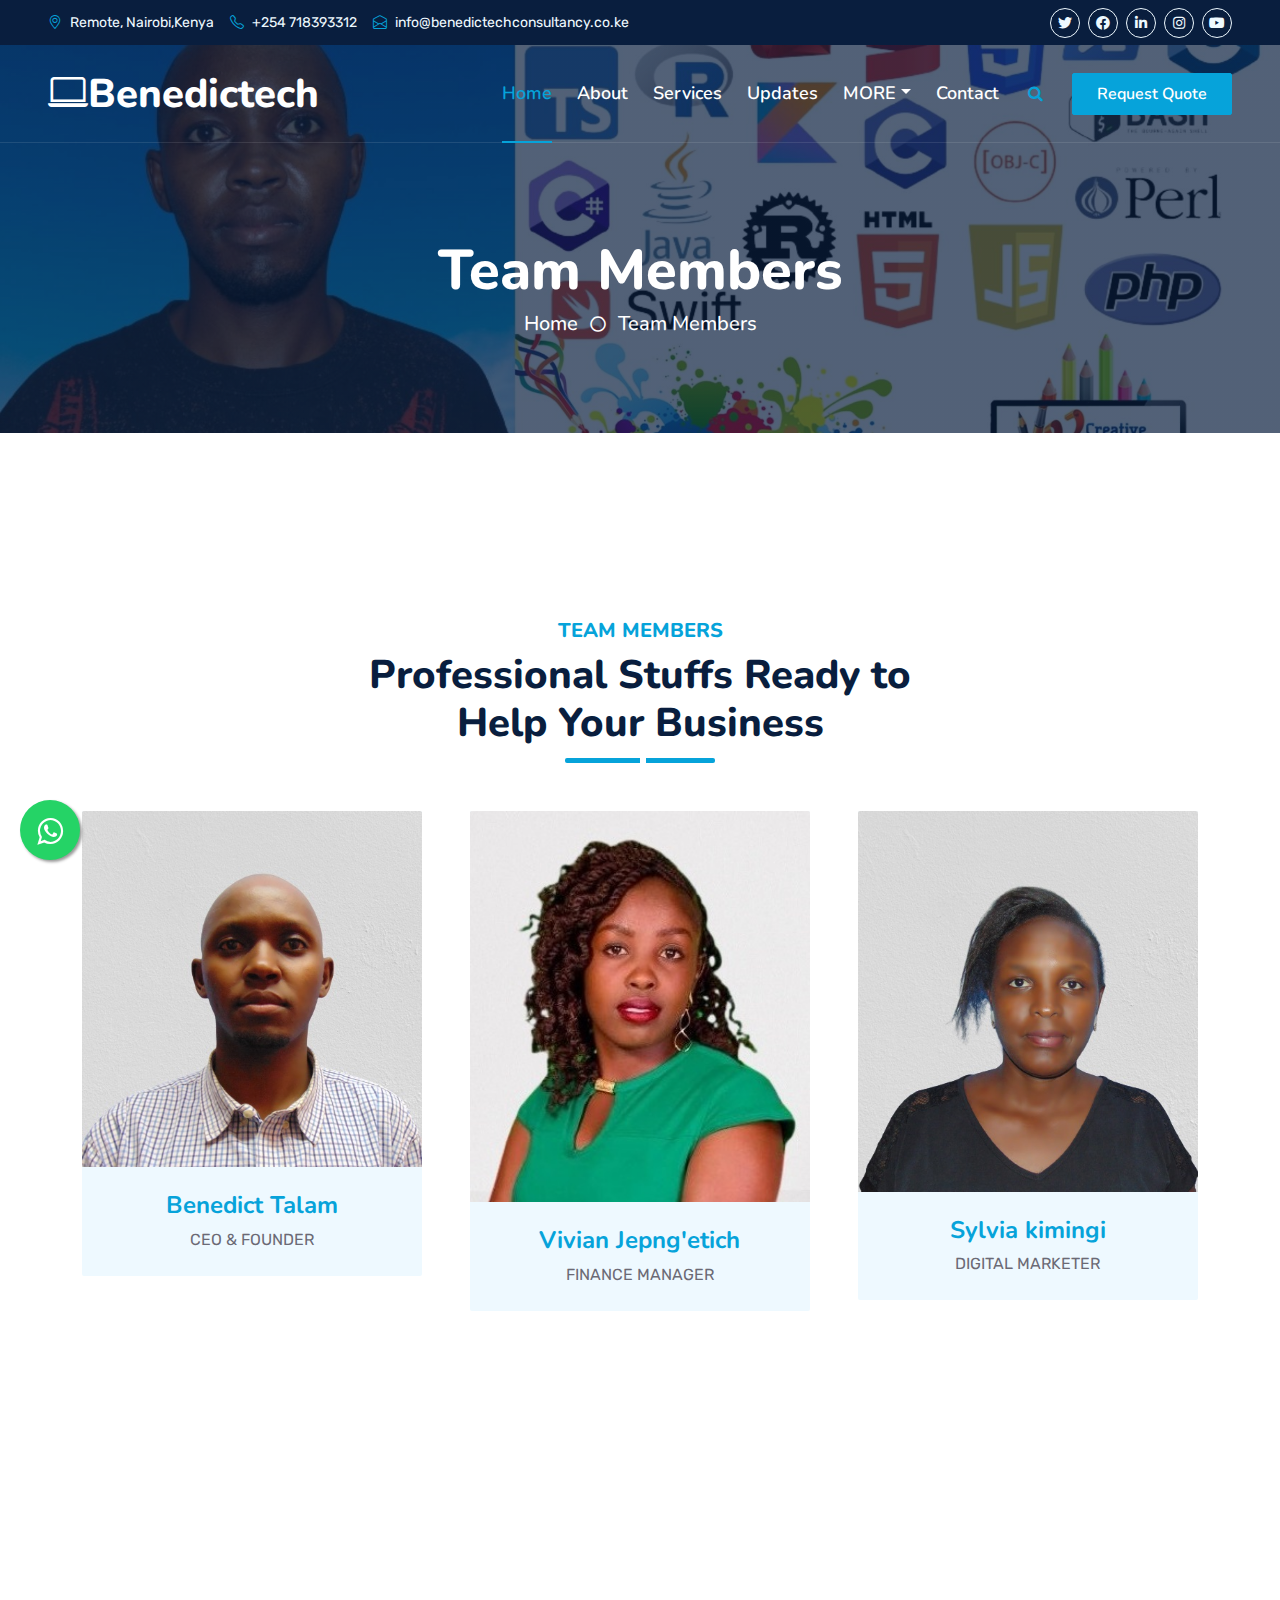
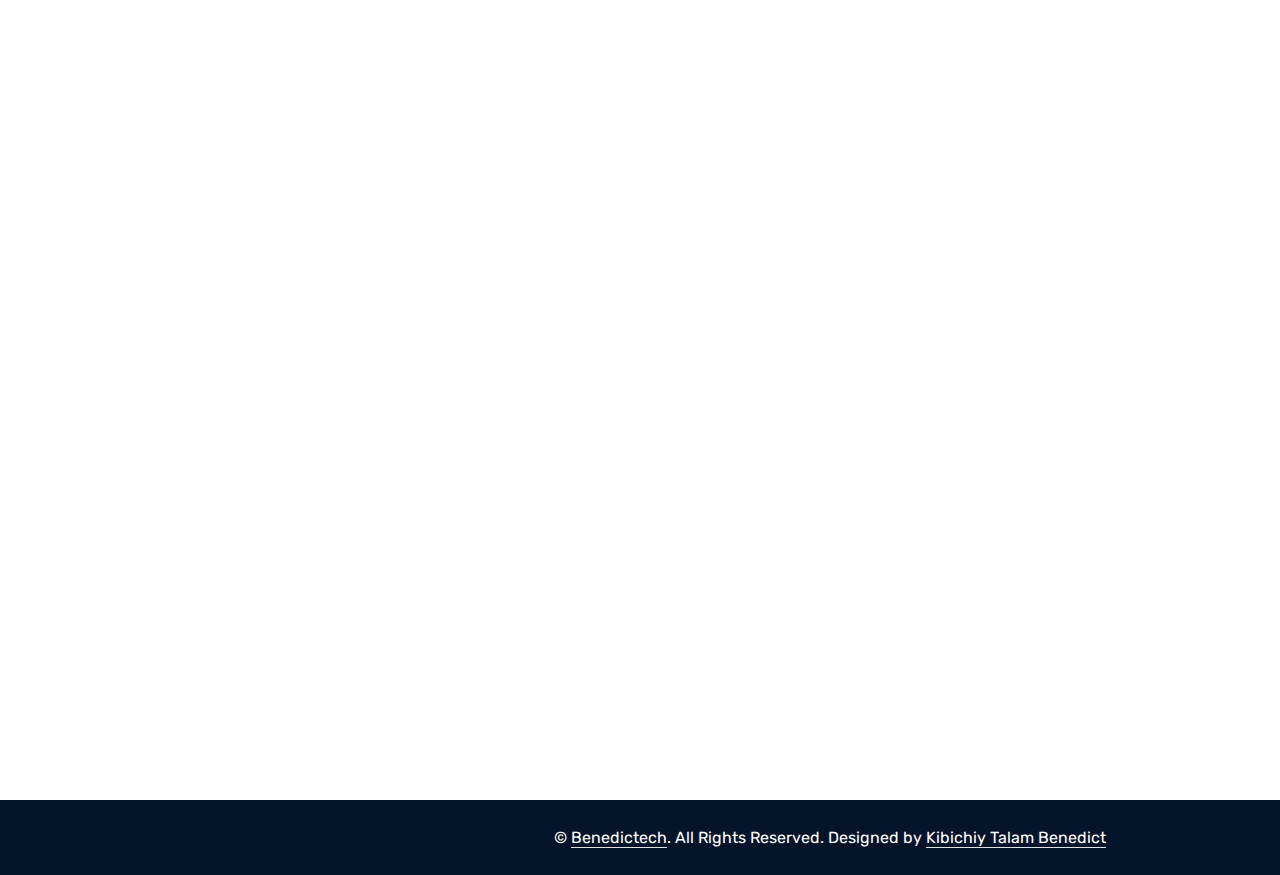
<file: team.html>
<!DOCTYPE html>
<html lang="en">

<head>
    <meta charset="utf-8">
    <title>Benedictech Consultancy</title>
    <meta content="width=device-width, initial-scale=1.0" name="viewport">
    <meta content="Benedictech Consultancy" name="keywords">
    <meta content="Best Web and Software Solutions" name="description">

    <!-- Favicon -->
    <link href="img/favicon.ico" rel="icon">

    <!-- Google Web Fonts -->
    <link rel="preconnect" href="https://fonts.googleapis.com">
    <link rel="preconnect" href="https://fonts.gstatic.com" crossorigin>
    <link href="https://fonts.googleapis.com/css2?family=Nunito:wght@400;600;700;800&family=Rubik:wght@400;500;600;700&display=swap" rel="stylesheet">

    <!-- Icon Font Stylesheet -->
    <link href="https://cdnjs.cloudflare.com/ajax/libs/font-awesome/5.10.0/css/all.min.css" rel="stylesheet">
    <link href="https://cdn.jsdelivr.net/npm/bootstrap-icons@1.4.1/font/bootstrap-icons.css" rel="stylesheet">

    <!-- Libraries Stylesheet -->
    <link href="lib/owlcarousel/assets/owl.carousel.min.css" rel="stylesheet">
    <link href="lib/animate/animate.min.css" rel="stylesheet">

    <!-- Customized Bootstrap Stylesheet -->
    <link href="css/bootstrap.min.css" rel="stylesheet">

    <!-- Template Stylesheet -->
    <link href="css/style.css" rel="stylesheet">

    <!-- Template whatsapp -->
    <link rel="stylesheet" href="https://maxcdn.bootstrapcdn.com/font-awesome/4.5.0/css/font-awesome.min.css">
</head>

<body>
    <!-- Spinner Start -->
    <div id="spinner" class="show bg-white position-fixed translate-middle w-100 vh-100 top-50 start-50 d-flex align-items-center justify-content-center">
        <div class="spinner"></div>
    </div>
    <!-- Spinner End -->


    <!-- Topbar Start -->
    <div class="container-fluid bg-dark px-5 d-none d-lg-block">
        <div class="row gx-0">
            <div class="col-lg-8 text-center text-lg-start mb-2 mb-lg-0">
                <div class="d-inline-flex align-items-center" style="height: 45px;">
                    <small class="me-3 text-light"><i class="bi bi-geo-alt text-primary me-2"></i>Remote, Nairobi,Kenya</small>
                    <small class="me-3 text-light"><i class="bi bi-telephone text-primary me-2"></i>+254 718393312</small>
                    <small class="text-light"><i class="bi bi-envelope-open text-primary me-2"></i>info@benedictechconsultancy.co.ke</small>
                </div>
            </div>
            <div class="col-lg-4 text-center text-lg-end">
                <div class="d-inline-flex align-items-center" style="height: 45px;">
                    <a class="btn btn-sm btn-outline-light btn-sm-square rounded-circle me-2" href=""><i class="fab fa-twitter fw-normal"></i></a>
                    <a class="btn btn-sm btn-outline-light btn-sm-square rounded-circle me-2" href=""><i class="fab fa-facebook-f fw-normal"></i></a>
                    <a class="btn btn-sm btn-outline-light btn-sm-square rounded-circle me-2" href=""><i class="fab fa-linkedin-in fw-normal"></i></a>
                    <a class="btn btn-sm btn-outline-light btn-sm-square rounded-circle me-2" href=""><i class="fab fa-instagram fw-normal"></i></a>
                    <a class="btn btn-sm btn-outline-light btn-sm-square rounded-circle" href=""><i class="fab fa-youtube fw-normal"></i></a>
                </div>
            </div>
        </div>
    </div>
    <!-- Topbar End -->


    <!-- Navbar Start -->
    <div class="container-fluid position-relative p-0">
        <nav class="navbar navbar-expand-lg navbar-dark px-5 py-3 py-lg-0">
            <a href="index.html" class="navbar-brand p-0">
                <h1 class="m-0"><i class="bi bi-laptop"></i>Benedictech</h1>
            </a>
            <button class="navbar-toggler" type="button" data-bs-toggle="collapse" data-bs-target="#navbarCollapse">
                <span class="fa fa-bars"></span>
            </button>
            <div class="collapse navbar-collapse" id="navbarCollapse">
                <div class="navbar-nav ms-auto py-0">
                    <a href="index.html" class="nav-item nav-link active">Home</a>
                    <a href="about.html" class="nav-item nav-link">About</a>
                    <a href="service.html" class="nav-item nav-link">Services</a>
                    <a href="blog.html" class="nav-item nav-link">Updates</a>
                    <div class="nav-item dropdown">
                        <a href="#" class="nav-link dropdown-toggle" data-bs-toggle="dropdown">MORE</a>
                        <div class="dropdown-menu m-0">
                            <a href="price.html" class="dropdown-item">Pricing Plan</a>
                            <a href="feature.html" class="dropdown-item">Our features</a>
                            <a href="team.html" class="dropdown-item">Team Members</a>
                            <a href="testimonial.html" class="dropdown-item">Testimonial</a>
                            
                        </div>
                    </div>
                    <a href="contact.html" class="nav-item nav-link">Contact</a>
                </div>
                <butaton type="button" class="btn text-primary ms-3" data-bs-toggle="modal" data-bs-target="#searchModal"><i class="fa fa-search"></i></butaton>
                <a href="quote.html" class="btn btn-primary py-2 px-4 ms-3">Request Quote</a>
            </div>
        </nav>

        <div class="container-fluid bg-primary py-5 bg-header" style="margin-bottom: 90px;">
            <div class="row py-5">
                <div class="col-12 pt-lg-5 mt-lg-5 text-center">
                    <h1 class="display-4 text-white animated zoomIn">Team Members</h1>
                    <a href="" class="h5 text-white">Home</a>
                    <i class="far fa-circle text-white px-2"></i>
                    <a href="" class="h5 text-white">Team Members</a>
                </div>
            </div>
        </div>
    </div>
    <!-- Navbar End -->


    <!-- Full Screen Search Start -->
    <div class="modal fade" id="searchModal" tabindex="-1">
        <div class="modal-dialog modal-fullscreen">
            <div class="modal-content" style="background: rgba(9, 30, 62, .7);">
                <div class="modal-header border-0">
                    <button type="button" class="btn bg-white btn-close" data-bs-dismiss="modal" aria-label="Close"></button>
                </div>
                <div class="modal-body d-flex align-items-center justify-content-center">
                    <div class="input-group" style="max-width: 600px;">
                        <input type="text" class="form-control bg-transparent border-primary p-3" placeholder="Type search keyword">
                        <button class="btn btn-primary px-4"><i class="bi bi-search"></i></button>
                    </div>
                </div>
            </div>
        </div>
    </div>
    <!-- Full Screen Search End -->


       <!-- Team Start -->
       <div class="container-fluid py-5 wow fadeInUp" data-wow-delay="0.1s">
        <div class="container py-5">
            <div class="section-title text-center position-relative pb-3 mb-5 mx-auto" style="max-width: 600px;">
                <h5 class="fw-bold text-primary text-uppercase">Team Members</h5>
                <h1 class="mb-0">Professional Stuffs Ready to Help Your Business</h1>
            </div>
            <div class="row g-5">
                <div class="col-lg-4 wow slideInUp" data-wow-delay="0.2s">
                    <div class="team-item bg-light rounded overflow-hidden">
                        <div class="team-img position-relative overflow-hidden">
                            <img class="img-fluid w-100" src="img/team-1.jpg" alt="">
                            <div class="team-social">
                                <a class="btn btn-lg btn-primary btn-lg-square rounded" href=""><i class="fab fa-twitter fw-normal"></i></a>
                                <a class="btn btn-lg btn-primary btn-lg-square rounded" href=""><i class="fab fa-facebook-f fw-normal"></i></a>
                                <a class="btn btn-lg btn-primary btn-lg-square rounded" href=""><i class="fab fa-instagram fw-normal"></i></a>
                                <a class="btn btn-lg btn-primary btn-lg-square rounded" href=""><i class="fab fa-linkedin-in fw-normal"></i></a>
                            </div>
                        </div>
                        <div class="text-center py-4">
                            <h4 class="text-primary">Benedict Talam</h4>
                            <p class="text-uppercase m-0">CEO & Founder</p>
                        </div>
                    </div>
                </div>
                <div class="col-lg-4 wow slideInUp" data-wow-delay="0.4s">
                    <div class="team-item bg-light rounded overflow-hidden">
                        <div class="team-img position-relative overflow-hidden">
                            <img class="img-fluid w-100" src="img/team-2.jpg" alt="">
                            <div class="team-social">
                                <a class="btn btn-lg btn-primary btn-lg-square rounded" href=""><i class="fab fa-twitter fw-normal"></i></a>
                                <a class="btn btn-lg btn-primary btn-lg-square rounded" href=""><i class="fab fa-facebook-f fw-normal"></i></a>
                                <a class="btn btn-lg btn-primary btn-lg-square rounded" href=""><i class="fab fa-instagram fw-normal"></i></a>
                                <a class="btn btn-lg btn-primary btn-lg-square rounded" href=""><i class="fab fa-linkedin-in fw-normal"></i></a>
                            </div>
                        </div>
                        <div class="text-center py-4">
                            <h4 class="text-primary">Vivian Jepng'etich</h4>
                            <p class="text-uppercase m-0">Finance Manager</p>
                        </div>
                    </div>
                </div>
                <div class="col-lg-4 wow slideInUp" data-wow-delay="0.6s">
                    <div class="team-item bg-light rounded overflow-hidden">
                        <div class="team-img position-relative overflow-hidden">
                            <img class="img-fluid w-100" src="img/team-3.jpg" alt="">
                            <div class="team-social">
                                <a class="btn btn-lg btn-primary btn-lg-square rounded" href=""><i class="fab fa-twitter fw-normal"></i></a>
                                <a class="btn btn-lg btn-primary btn-lg-square rounded" href=""><i class="fab fa-facebook-f fw-normal"></i></a>
                                <a class="btn btn-lg btn-primary btn-lg-square rounded" href=""><i class="fab fa-instagram fw-normal"></i></a>
                                <a class="btn btn-lg btn-primary btn-lg-square rounded" href=""><i class="fab fa-linkedin-in fw-normal"></i></a>
                            </div>
                        </div>
                        <div class="text-center py-4">
                            <h4 class="text-primary">Sylvia kimingi</h4>
                            <p class="text-uppercase m-0">Digital Marketer</p>
                        </div>
                    </div>
                </div>
                <div class="col-lg-4 wow slideInUp" data-wow-delay="0.8s">
                    <div class="team-item bg-light rounded overflow-hidden">
                        <div class="team-img position-relative overflow-hidden">
                            <img class="img-fluid w-100" src="img/team-4.jpg" alt="">
                            <div class="team-social">
                                <a class="btn btn-lg btn-primary btn-lg-square rounded" href=""><i class="fab fa-twitter fw-normal"></i></a>
                                <a class="btn btn-lg btn-primary btn-lg-square rounded" href=""><i class="fab fa-facebook-f fw-normal"></i></a>
                                <a class="btn btn-lg btn-primary btn-lg-square rounded" href=""><i class="fab fa-instagram fw-normal"></i></a>
                                <a class="btn btn-lg btn-primary btn-lg-square rounded" href=""><i class="fab fa-linkedin-in fw-normal"></i></a>
                            </div>
                        </div>
                        <div class="text-center py-4">
                            <h4 class="text-primary">ERIC KIPRUTO</h4>
                            <p class="text-uppercase m-0">Software Engineer</p>
                        </div>
                    </div>
                </div>
                <div class="col-lg-4 wow slideInUp" data-wow-delay="1.0s">
                    <div class="team-item bg-light rounded overflow-hidden">
                        <div class="team-img position-relative overflow-hidden">
                            <img class="img-fluid w-100" src="img/team-6.jpg" alt="">
                            <div class="team-social">
                                <a class="btn btn-lg btn-primary btn-lg-square rounded" href=""><i class="fab fa-twitter fw-normal"></i></a>
                                <a class="btn btn-lg btn-primary btn-lg-square rounded" href=""><i class="fab fa-facebook-f fw-normal"></i></a>
                                <a class="btn btn-lg btn-primary btn-lg-square rounded" href=""><i class="fab fa-instagram fw-normal"></i></a>
                                <a class="btn btn-lg btn-primary btn-lg-square rounded" href=""><i class="fab fa-linkedin-in fw-normal"></i></a>
                            </div>
                        </div>
                        <div class="text-center py-4">
                            <h4 class="text-primary">Josephine Waithira</h4>
                            <p class="text-uppercase m-0">Project Manager</p>
                        </div>
                    </div>
                </div>
                <div class="col-lg-4 wow slideInUp" data-wow-delay="0.9s">
                    <div class="team-item bg-light rounded overflow-hidden">
                        <div class="team-img position-relative overflow-hidden">
                            <img class="img-fluid w-100" src="img/team-5.jpg" alt="">
                            <div class="team-social">
                                <a class="btn btn-lg btn-primary btn-lg-square rounded" href=""><i class="fab fa-twitter fw-normal"></i></a>
                                <a class="btn btn-lg btn-primary btn-lg-square rounded" href=""><i class="fab fa-facebook-f fw-normal"></i></a>
                                <a class="btn btn-lg btn-primary btn-lg-square rounded" href=""><i class="fab fa-instagram fw-normal"></i></a>
                                <a class="btn btn-lg btn-primary btn-lg-square rounded" href=""><i class="fab fa-linkedin-in fw-normal"></i></a>
                            </div>
                        </div>
                        <div class="text-center py-4">
                            <h4 class="text-primary">Solarbird Mjumbe</h4>
                            <p class="text-uppercase m-0">Branding Manager</p>
                        </div>
                    </div>
                </div>
            </div>
        </div>
    </div>
    <!-- Team End -->


    <!-- Vendor Start 
    <div class="container-fluid py-5 wow fadeInUp" data-wow-delay="0.1s">
        <div class="container py-5 mb-5">
            <div class="bg-white">
                <div class="owl-carousel vendor-carousel">
                    <img src="img/vendor-1.jpg" alt="">
                    <img src="img/vendor-2.jpg" alt="">
                    <img src="img/vendor-3.jpg" alt="">
                    <img src="img/vendor-4.jpg" alt="">
                    <img src="img/vendor-5.jpg" alt="">
                    <img src="img/vendor-6.jpg" alt="">
                    <img src="img/vendor-7.jpg" alt="">
                    <img src="img/vendor-8.jpg" alt="">
                    <img src="img/vendor-9.jpg" alt="">
                </div>
            </div>
        </div>
    </div>
   Vendor End -->
    

<!-- Footer Start -->
<div class="container-fluid bg-dark text-light mt-5 wow fadeInUp" data-wow-delay="0.1s">
    <div class="container">
        <div class="row gx-5">
            <div class="col-lg-4 col-md-6 footer-about">
                <div class="d-flex flex-column align-items-center justify-content-center text-center h-100 bg-primary p-4">
                    <a href="index.html" class="navbar-brand">
                        <h1 class="m-0 text-white"><i class="fa fa-user-tie me-2"></i>Benedictech</h1>
                    </a>
                    <p class="mt-3 mb-4">We as IT Consultancy and Service provider for IT products & ICT solutions to businesses in East Africa and around the world. We understand that each business is dynamic, with varying needs.</p>
                    <form action="">
                        <div class="input-group">
                            <input type="text" class="form-control border-white p-3" placeholder="Your Email">
                            <button class="btn btn-dark">Sign Up</button>
                        </div>
                    </form>
                </div>
            </div>
            <div class="col-lg-8 col-md-6">
                <div class="row gx-5">
                    <div class="col-lg-4 col-md-12 pt-5 mb-5">
                        <div class="section-title section-title-sm position-relative pb-3 mb-4">
                            <h3 class="text-light mb-0">Get In Touch</h3>
                        </div>
                        <div class="d-flex mb-2">
                            <i class="bi bi-geo-alt text-primary me-2"></i>
                            <p class="mb-0">Remote, Nairobi, Kenya.</p>
                        </div>
                        <div class="d-flex mb-2">
                            <i class="bi bi-envelope-open text-primary me-2"></i>
                            <p class="mb-0">info@benedicttalam.co.ke</p>
                        </div>
                        <div class="d-flex mb-2">
                            <i class="bi bi-telephone text-primary me-2"></i>
                            <p class="mb-0">+254 718393312</p>
                        </div>
                        <div class="d-flex mt-4">
                            <a class="btn btn-primary btn-square me-2" href="#"><i class="fab fa-twitter fw-normal"></i></a>
                            <a class="btn btn-primary btn-square me-2" href="#"><i class="fab fa-facebook-f fw-normal"></i></a>
                            <a class="btn btn-primary btn-square me-2" href="#"><i class="fab fa-linkedin-in fw-normal"></i></a>
                            <a class="btn btn-primary btn-square" href="#"><i class="fab fa-instagram fw-normal"></i></a>
                        </div>
                    </div>
                    <div class="col-lg-4 col-md-12 pt-0 pt-lg-5 mb-5">
                        <div class="section-title section-title-sm position-relative pb-3 mb-4">
                            <h3 class="text-light mb-0">Quick Links</h3>
                        </div>
                        <div class="link-animated d-flex flex-column justify-content-start">
                            <a class="text-light mb-2" href="#"><i class="bi bi-arrow-right text-primary me-2"></i>Home</a>
                            <a class="text-light mb-2" href="#"><i class="bi bi-arrow-right text-primary me-2"></i>About Us</a>
                            <a class="text-light mb-2" href="#"><i class="bi bi-arrow-right text-primary me-2"></i>Our Services</a>
                            <a class="text-light mb-2" href="#"><i class="bi bi-arrow-right text-primary me-2"></i>Meet The Team</a>
                            <a class="text-light mb-2" href="#"><i class="bi bi-arrow-right text-primary me-2"></i>Latest Blog</a>
                            <a class="text-light" href="#"><i class="bi bi-arrow-right text-primary me-2"></i>Contact Us</a>
                        </div>
                    </div>
                    <div class="col-lg-4 col-md-12 pt-0 pt-lg-5 mb-5">
                        <div class="section-title section-title-sm position-relative pb-3 mb-4">
                            <h3 class="text-light mb-0">Popular Links</h3>
                        </div>
                        <div class="link-animated d-flex flex-column justify-content-start">
                            <a class="text-light mb-2" href="#"><i class="bi bi-arrow-right text-primary me-2"></i>Home</a>
                            <a class="text-light mb-2" href="#"><i class="bi bi-arrow-right text-primary me-2"></i>About Us</a>
                            <a class="text-light mb-2" href="#"><i class="bi bi-arrow-right text-primary me-2"></i>Our Services</a>
                            <a class="text-light mb-2" href="#"><i class="bi bi-arrow-right text-primary me-2"></i>Meet The Team</a>
                            <a class="text-light mb-2" href="#"><i class="bi bi-arrow-right text-primary me-2"></i>Latest Blog</a>
                            <a class="text-light" href="#"><i class="bi bi-arrow-right text-primary me-2"></i>Contact Us</a>
                        </div>
                    </div>
                </div>
            </div>
        </div>
    </div>
</div>
<div class="container-fluid text-white" style="background: #061429;">
    <div class="container text-center">
        <div class="row justify-content-end">
            <div class="col-lg-8 col-md-6">
                <div class="d-flex align-items-center justify-content-center" style="height: 75px;">
                    <p class="mb-0">&copy; <a class="text-white border-bottom" href="#">Benedictech</a>. All Rights Reserved. 
                    
                    <!--/*** This template is free as long as you keep the footer author’s credit link/attribution link/backlink. If you'd like to use the template without the footer author’s credit link/attribution link/backlink, you can purchase the Credit Removal License from "https://htmlcodex.com/credit-removal". Thank you for your support. ***/-->
                    Designed by <a class="text-white border-bottom" href="https://benedicttalam-resume.pages.dev/">Kibichiy Talam Benedict</a></p>
                    
                </div>
            </div>
        </div>
    </div>
</div>
<!-- Footer End -->



    <!-- Back to Top -->
    <a href="#" class="btn btn-lg btn-primary btn-lg-square rounded back-to-top"><i class="bi bi-arrow-up"></i></a>

    <!-- Whatsapp floating Button-->
    <a href="https://wa.me/message/PVCVQZFF37IAJ1" class="whatsapp_float" target="_blank"> <i class="fa fa-whatsapp whatsapp-icon"></i></a>

    <!-- Whatsapp floating Button End-->

    <!-- JavaScript Libraries -->
    <script src="https://code.jquery.com/jquery-3.4.1.min.js"></script>
    <script src="https://cdn.jsdelivr.net/npm/bootstrap@5.0.0/dist/js/bootstrap.bundle.min.js"></script>
    <script src="lib/wow/wow.min.js"></script>
    <script src="lib/easing/easing.min.js"></script>
    <script src="lib/waypoints/waypoints.min.js"></script>
    <script src="lib/counterup/counterup.min.js"></script>
    <script src="lib/owlcarousel/owl.carousel.min.js"></script>

    <!-- Template Javascript -->
    <script src="js/main.js"></script>
</body>

</html>
</file>
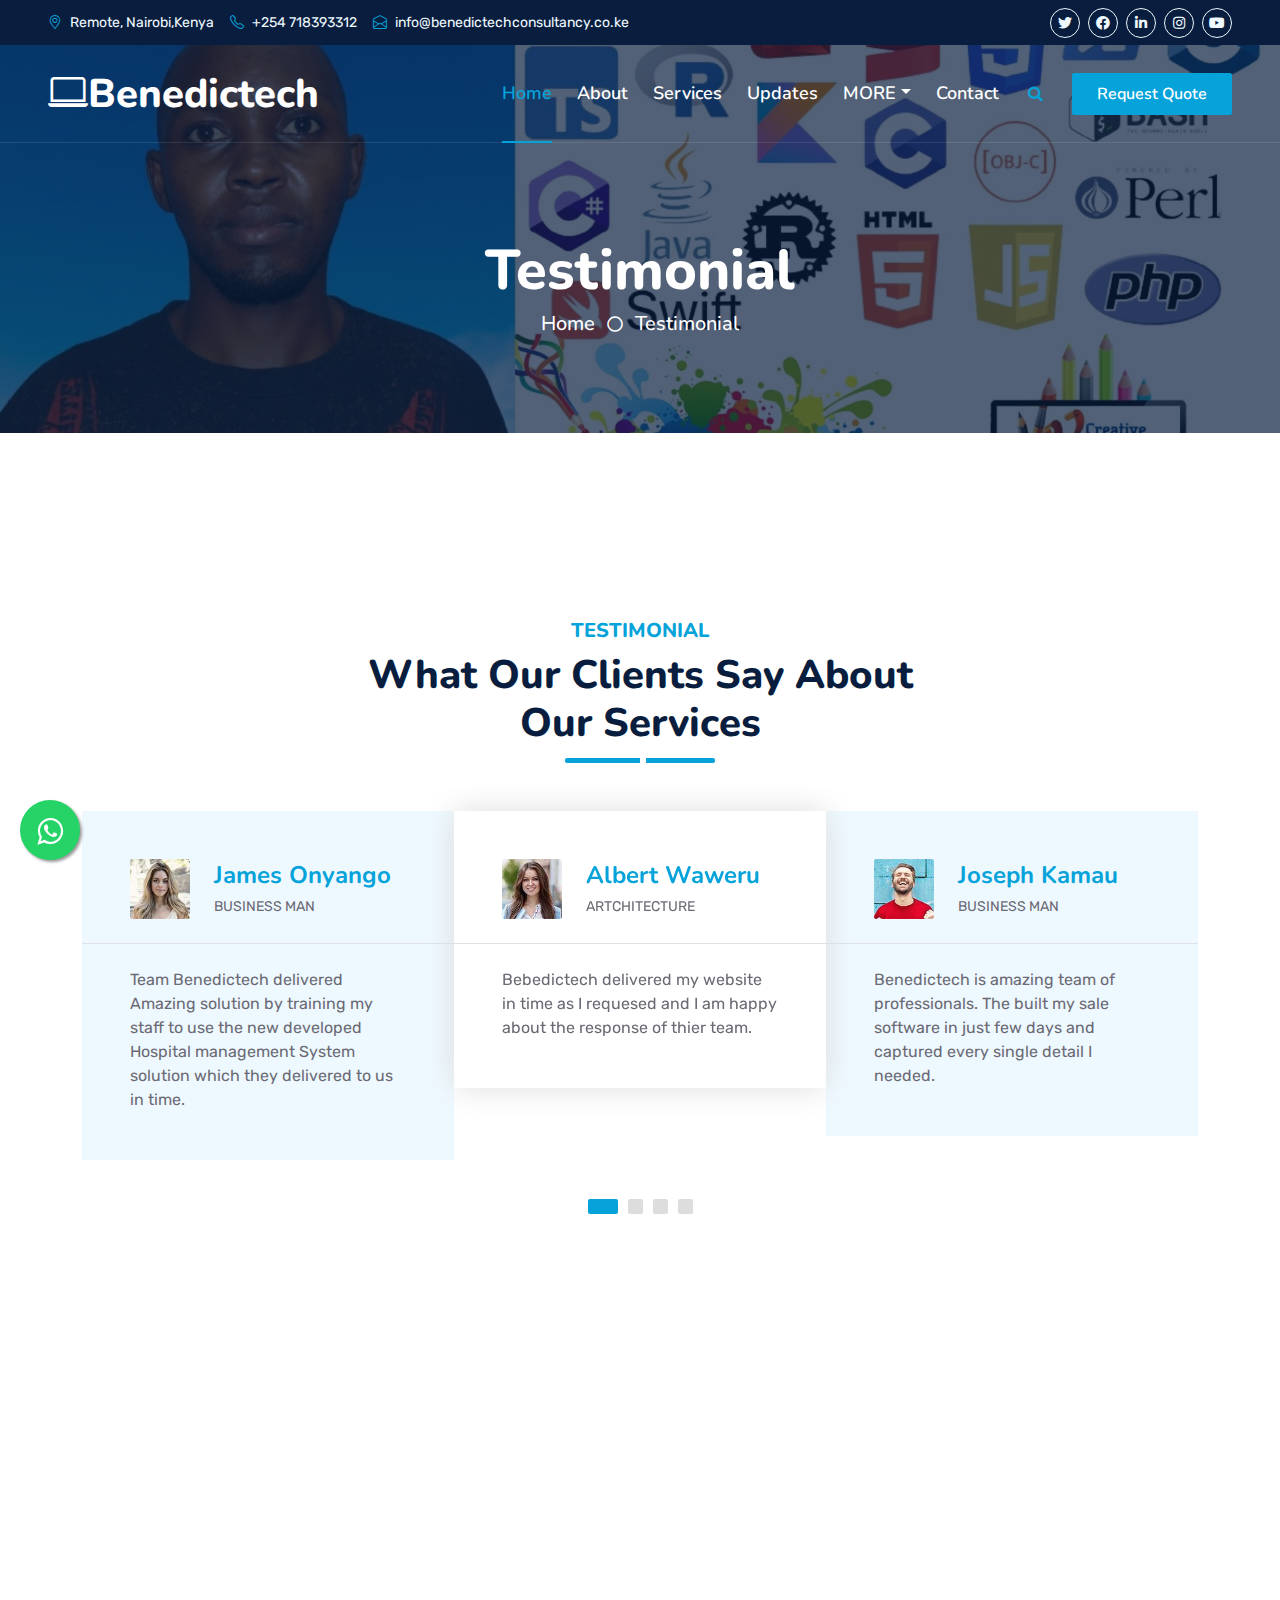
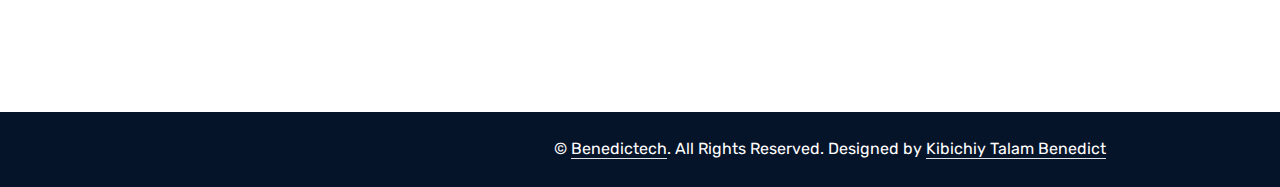
<file: testimonial.html>
<!DOCTYPE html>
<html lang="en">

<head>
    <meta charset="utf-8">
    <title>Benedictech Consultancy</title>
    <meta content="width=device-width, initial-scale=1.0" name="viewport">
    <meta content="Benedictech Consultancy" name="keywords">
    <meta content="Best Web and Software Solutions" name="description">

    <!-- Favicon -->
    <link href="img/favicon.ico" rel="icon">

    <!-- Google Web Fonts -->
    <link rel="preconnect" href="https://fonts.googleapis.com">
    <link rel="preconnect" href="https://fonts.gstatic.com" crossorigin>
    <link href="https://fonts.googleapis.com/css2?family=Nunito:wght@400;600;700;800&family=Rubik:wght@400;500;600;700&display=swap" rel="stylesheet">

    <!-- Icon Font Stylesheet -->
    <link href="https://cdnjs.cloudflare.com/ajax/libs/font-awesome/5.10.0/css/all.min.css" rel="stylesheet">
    <link href="https://cdn.jsdelivr.net/npm/bootstrap-icons@1.4.1/font/bootstrap-icons.css" rel="stylesheet">

    <!-- Libraries Stylesheet -->
    <link href="lib/owlcarousel/assets/owl.carousel.min.css" rel="stylesheet">
    <link href="lib/animate/animate.min.css" rel="stylesheet">

    <!-- Customized Bootstrap Stylesheet -->
    <link href="css/bootstrap.min.css" rel="stylesheet">

    <!-- Template Stylesheet -->
    <link href="css/style.css" rel="stylesheet">

    <!-- Template whatsapp -->
    <link rel="stylesheet" href="https://maxcdn.bootstrapcdn.com/font-awesome/4.5.0/css/font-awesome.min.css">
</head>

<body>
    <!-- Spinner Start -->
    <div id="spinner" class="show bg-white position-fixed translate-middle w-100 vh-100 top-50 start-50 d-flex align-items-center justify-content-center">
        <div class="spinner"></div>
    </div>
    <!-- Spinner End -->


    <!-- Topbar Start -->
    <div class="container-fluid bg-dark px-5 d-none d-lg-block">
        <div class="row gx-0">
            <div class="col-lg-8 text-center text-lg-start mb-2 mb-lg-0">
                <div class="d-inline-flex align-items-center" style="height: 45px;">
                    <small class="me-3 text-light"><i class="bi bi-geo-alt text-primary me-2"></i>Remote, Nairobi,Kenya</small>
                    <small class="me-3 text-light"><i class="bi bi-telephone text-primary me-2"></i>+254 718393312</small>
                    <small class="text-light"><i class="bi bi-envelope-open text-primary me-2"></i>info@benedictechconsultancy.co.ke</small>
                </div>
            </div>
            <div class="col-lg-4 text-center text-lg-end">
                <div class="d-inline-flex align-items-center" style="height: 45px;">
                    <a class="btn btn-sm btn-outline-light btn-sm-square rounded-circle me-2" href=""><i class="fab fa-twitter fw-normal"></i></a>
                    <a class="btn btn-sm btn-outline-light btn-sm-square rounded-circle me-2" href=""><i class="fab fa-facebook-f fw-normal"></i></a>
                    <a class="btn btn-sm btn-outline-light btn-sm-square rounded-circle me-2" href=""><i class="fab fa-linkedin-in fw-normal"></i></a>
                    <a class="btn btn-sm btn-outline-light btn-sm-square rounded-circle me-2" href=""><i class="fab fa-instagram fw-normal"></i></a>
                    <a class="btn btn-sm btn-outline-light btn-sm-square rounded-circle" href=""><i class="fab fa-youtube fw-normal"></i></a>
                </div>
            </div>
        </div>
    </div>
    <!-- Topbar End -->


    <!-- Navbar Start -->
    <div class="container-fluid position-relative p-0">
        <nav class="navbar navbar-expand-lg navbar-dark px-5 py-3 py-lg-0">
            <a href="index.html" class="navbar-brand p-0">
                <h1 class="m-0"><i class="bi bi-laptop"></i>Benedictech</h1>
            </a>
            <button class="navbar-toggler" type="button" data-bs-toggle="collapse" data-bs-target="#navbarCollapse">
                <span class="fa fa-bars"></span>
            </button>
            <div class="collapse navbar-collapse" id="navbarCollapse">
                <div class="navbar-nav ms-auto py-0">
                    <a href="index.html" class="nav-item nav-link active">Home</a>
                    <a href="about.html" class="nav-item nav-link">About</a>
                    <a href="service.html" class="nav-item nav-link">Services</a>
                    <a href="blog.html" class="nav-item nav-link">Updates</a>
                    <div class="nav-item dropdown">
                        <a href="#" class="nav-link dropdown-toggle" data-bs-toggle="dropdown">MORE</a>
                        <div class="dropdown-menu m-0">
                            <a href="price.html" class="dropdown-item">Pricing Plan</a>
                            <a href="feature.html" class="dropdown-item">Our features</a>
                            <a href="team.html" class="dropdown-item">Team Members</a>
                            <a href="testimonial.html" class="dropdown-item">Testimonial</a>
                            
                        </div>
                    </div>
                    <a href="contact.html" class="nav-item nav-link">Contact</a>
                </div>
                <butaton type="button" class="btn text-primary ms-3" data-bs-toggle="modal" data-bs-target="#searchModal"><i class="fa fa-search"></i></butaton>
                <a href="quote.html" class="btn btn-primary py-2 px-4 ms-3">Request Quote</a>
            </div>
        </nav>

        <div class="container-fluid bg-primary py-5 bg-header" style="margin-bottom: 90px;">
            <div class="row py-5">
                <div class="col-12 pt-lg-5 mt-lg-5 text-center">
                    <h1 class="display-4 text-white animated zoomIn">Testimonial</h1>
                    <a href="" class="h5 text-white">Home</a>
                    <i class="far fa-circle text-white px-2"></i>
                    <a href="" class="h5 text-white">Testimonial</a>
                </div>
            </div>
        </div>
    </div>
    <!-- Navbar End -->


    <!-- Full Screen Search Start -->
    <div class="modal fade" id="searchModal" tabindex="-1">
        <div class="modal-dialog modal-fullscreen">
            <div class="modal-content" style="background: rgba(9, 30, 62, .7);">
                <div class="modal-header border-0">
                    <button type="button" class="btn bg-white btn-close" data-bs-dismiss="modal" aria-label="Close"></button>
                </div>
                <div class="modal-body d-flex align-items-center justify-content-center">
                    <div class="input-group" style="max-width: 600px;">
                        <input type="text" class="form-control bg-transparent border-primary p-3" placeholder="Type search keyword">
                        <button class="btn btn-primary px-4"><i class="bi bi-search"></i></button>
                    </div>
                </div>
            </div>
        </div>
    </div>
    <!-- Full Screen Search End -->


<!-- Testimonial Start -->
<div class="container-fluid py-5 wow fadeInUp" data-wow-delay="0.1s">
    <div class="container py-5">
        <div class="section-title text-center position-relative pb-3 mb-4 mx-auto" style="max-width: 600px;">
            <h5 class="fw-bold text-primary text-uppercase">Testimonial</h5>
            <h1 class="mb-0">What Our Clients Say About Our Services</h1>
        </div>
        <div class="owl-carousel testimonial-carousel wow fadeInUp" data-wow-delay="0.6s">
            <div class="testimonial-item bg-light my-4">
                <div class="d-flex align-items-center border-bottom pt-5 pb-4 px-5">
                    <img class="img-fluid rounded" src="img/testimonial-1.jpg" style="width: 60px; height: 60px;" >
                    <div class="ps-4">
                        <h4 class="text-primary mb-1">Albert Waweru</h4>
                        <small class="text-uppercase">Artchitecture</small>
                    </div>
                </div>
                <div class="pt-4 pb-5 px-5">
                    Bebedictech delivered my website in time as I requesed and I am happy about the response of thier team.
                </div>
            </div>
            <div class="testimonial-item bg-light my-4">
                <div class="d-flex align-items-center border-bottom pt-5 pb-4 px-5">
                    <img class="img-fluid rounded" src="img/testimonial-2.jpg" style="width: 60px; height: 60px;" >
                    <div class="ps-4">
                        <h4 class="text-primary mb-1">Joseph Kamau</h4>
                        <small class="text-uppercase">Business Man</small>
                    </div>
                </div>
                <div class="pt-4 pb-5 px-5">
                    Benedictech is amazing team of professionals. The built my sale software in just few days and captured every single detail I needed.
                </div>
            </div>
            <div class="testimonial-item bg-light my-4">
                <div class="d-flex align-items-center border-bottom pt-5 pb-4 px-5">
                    <img class="img-fluid rounded" src="img/testimonial-3.jpg" style="width: 60px; height: 60px;" >
                    <div class="ps-4">
                        <h4 class="text-primary mb-1">Mercy Chepkoech</h4>
                        <small class="text-uppercase">School Director</small>
                    </div>
                </div>
                <div class="pt-4 pb-5 px-5">
                    My school required a website and School management system, guess what, Benedictech deliverd just in one week. All in one solution.
                </div>
            </div>
            <div class="testimonial-item bg-light my-4">
                <div class="d-flex align-items-center border-bottom pt-5 pb-4 px-5">
                    <img class="img-fluid rounded" src="img/testimonial-4.jpg" style="width: 60px; height: 60px;" >
                    <div class="ps-4">
                        <h4 class="text-primary mb-1">James Onyango</h4>
                        <small class="text-uppercase">Business Man</small>
                    </div>
                </div>
                <div class="pt-4 pb-5 px-5">
                    Team Benedictech delivered Amazing solution by training my staff to use the new developed Hospital management System solution which they delivered to us in time.
                </div>
            </div>
        </div>
    </div>
</div>
<!-- Testimonial End -->



    <!-- Vendor Start 
    <div class="container-fluid py-5 wow fadeInUp" data-wow-delay="0.1s">
        <div class="container py-5 mb-5">
            <div class="bg-white">
                <div class="owl-carousel vendor-carousel">
                    <img src="img/vendor-1.jpg" alt="">
                    <img src="img/vendor-2.jpg" alt="">
                    <img src="img/vendor-3.jpg" alt="">
                    <img src="img/vendor-4.jpg" alt="">
                    <img src="img/vendor-5.jpg" alt="">
                    <img src="img/vendor-6.jpg" alt="">
                    <img src="img/vendor-7.jpg" alt="">
                    <img src="img/vendor-8.jpg" alt="">
                    <img src="img/vendor-9.jpg" alt="">
                </div>
            </div>
        </div>
    </div>
    Vendor End -->
    

<!-- Footer Start -->
<div class="container-fluid bg-dark text-light mt-5 wow fadeInUp" data-wow-delay="0.1s">
    <div class="container">
        <div class="row gx-5">
            <div class="col-lg-4 col-md-6 footer-about">
                <div class="d-flex flex-column align-items-center justify-content-center text-center h-100 bg-primary p-4">
                    <a href="index.html" class="navbar-brand">
                        <h1 class="m-0 text-white"><i class="fa fa-user-tie me-2"></i>Benedictech</h1>
                    </a>
                    <p class="mt-3 mb-4">We as IT Consultancy and Service provider for IT products & ICT solutions to businesses in East Africa and around the world. We understand that each business is dynamic, with varying needs.</p>
                    <form action="">
                        <div class="input-group">
                            <input type="text" class="form-control border-white p-3" placeholder="Your Email">
                            <button class="btn btn-dark">Sign Up</button>
                        </div>
                    </form>
                </div>
            </div>
            <div class="col-lg-8 col-md-6">
                <div class="row gx-5">
                    <div class="col-lg-4 col-md-12 pt-5 mb-5">
                        <div class="section-title section-title-sm position-relative pb-3 mb-4">
                            <h3 class="text-light mb-0">Get In Touch</h3>
                        </div>
                        <div class="d-flex mb-2">
                            <i class="bi bi-geo-alt text-primary me-2"></i>
                            <p class="mb-0">Remote, Nairobi, Kenya.</p>
                        </div>
                        <div class="d-flex mb-2">
                            <i class="bi bi-envelope-open text-primary me-2"></i>
                            <p class="mb-0">info@benedicttalam.co.ke</p>
                        </div>
                        <div class="d-flex mb-2">
                            <i class="bi bi-telephone text-primary me-2"></i>
                            <p class="mb-0">+254 718393312</p>
                        </div>
                        <div class="d-flex mt-4">
                            <a class="btn btn-primary btn-square me-2" href="#"><i class="fab fa-twitter fw-normal"></i></a>
                            <a class="btn btn-primary btn-square me-2" href="#"><i class="fab fa-facebook-f fw-normal"></i></a>
                            <a class="btn btn-primary btn-square me-2" href="#"><i class="fab fa-linkedin-in fw-normal"></i></a>
                            <a class="btn btn-primary btn-square" href="#"><i class="fab fa-instagram fw-normal"></i></a>
                        </div>
                    </div>
                    <div class="col-lg-4 col-md-12 pt-0 pt-lg-5 mb-5">
                        <div class="section-title section-title-sm position-relative pb-3 mb-4">
                            <h3 class="text-light mb-0">Quick Links</h3>
                        </div>
                        <div class="link-animated d-flex flex-column justify-content-start">
                            <a class="text-light mb-2" href="#"><i class="bi bi-arrow-right text-primary me-2"></i>Home</a>
                            <a class="text-light mb-2" href="#"><i class="bi bi-arrow-right text-primary me-2"></i>About Us</a>
                            <a class="text-light mb-2" href="#"><i class="bi bi-arrow-right text-primary me-2"></i>Our Services</a>
                            <a class="text-light mb-2" href="#"><i class="bi bi-arrow-right text-primary me-2"></i>Meet The Team</a>
                            <a class="text-light mb-2" href="#"><i class="bi bi-arrow-right text-primary me-2"></i>Latest Blog</a>
                            <a class="text-light" href="#"><i class="bi bi-arrow-right text-primary me-2"></i>Contact Us</a>
                        </div>
                    </div>
                    <div class="col-lg-4 col-md-12 pt-0 pt-lg-5 mb-5">
                        <div class="section-title section-title-sm position-relative pb-3 mb-4">
                            <h3 class="text-light mb-0">Popular Links</h3>
                        </div>
                        <div class="link-animated d-flex flex-column justify-content-start">
                            <a class="text-light mb-2" href="#"><i class="bi bi-arrow-right text-primary me-2"></i>Home</a>
                            <a class="text-light mb-2" href="#"><i class="bi bi-arrow-right text-primary me-2"></i>About Us</a>
                            <a class="text-light mb-2" href="#"><i class="bi bi-arrow-right text-primary me-2"></i>Our Services</a>
                            <a class="text-light mb-2" href="#"><i class="bi bi-arrow-right text-primary me-2"></i>Meet The Team</a>
                            <a class="text-light mb-2" href="#"><i class="bi bi-arrow-right text-primary me-2"></i>Latest Blog</a>
                            <a class="text-light" href="#"><i class="bi bi-arrow-right text-primary me-2"></i>Contact Us</a>
                        </div>
                    </div>
                </div>
            </div>
        </div>
    </div>
</div>
<div class="container-fluid text-white" style="background: #061429;">
    <div class="container text-center">
        <div class="row justify-content-end">
            <div class="col-lg-8 col-md-6">
                <div class="d-flex align-items-center justify-content-center" style="height: 75px;">
                    <p class="mb-0">&copy; <a class="text-white border-bottom" href="#">Benedictech</a>. All Rights Reserved. 
                    
                    <!--/*** This template is free as long as you keep the footer author’s credit link/attribution link/backlink. If you'd like to use the template without the footer author’s credit link/attribution link/backlink, you can purchase the Credit Removal License from "https://htmlcodex.com/credit-removal". Thank you for your support. ***/-->
                    Designed by <a class="text-white border-bottom" href="https://benedicttalam-resume.pages.dev/">Kibichiy Talam Benedict</a></p>
                    
                </div>
            </div>
        </div>
    </div>
</div>
<!-- Footer End -->



    <!-- Back to Top -->
    <a href="#" class="btn btn-lg btn-primary btn-lg-square rounded back-to-top"><i class="bi bi-arrow-up"></i></a>

    <!-- Whatsapp floating Button-->
    <a href="https://wa.me/message/PVCVQZFF37IAJ1" class="whatsapp_float" target="_blank"> <i class="fa fa-whatsapp whatsapp-icon"></i></a>

    <!-- Whatsapp floating Button End-->


    <!-- JavaScript Libraries -->
    <script src="https://code.jquery.com/jquery-3.4.1.min.js"></script>
    <script src="https://cdn.jsdelivr.net/npm/bootstrap@5.0.0/dist/js/bootstrap.bundle.min.js"></script>
    <script src="lib/wow/wow.min.js"></script>
    <script src="lib/easing/easing.min.js"></script>
    <script src="lib/waypoints/waypoints.min.js"></script>
    <script src="lib/counterup/counterup.min.js"></script>
    <script src="lib/owlcarousel/owl.carousel.min.js"></script>

    <!-- Template Javascript -->
    <script src="js/main.js"></script>
</body>

</html>
</file>
<file: css/style.css>
/********** Template CSS **********/
:root {
    --primary: #06A3DA;
    --secondary: #34AD54;
    --light: #EEF9FF;
    --dark: #091E3E;
}


/*** Spinner ***/
.spinner {
    width: 40px;
    height: 40px;
    background: var(--primary);
    margin: 100px auto;
    -webkit-animation: sk-rotateplane 1.2s infinite ease-in-out;
    animation: sk-rotateplane 1.2s infinite ease-in-out;
}

@-webkit-keyframes sk-rotateplane {
    0% {
        -webkit-transform: perspective(120px)
    }
    50% {
        -webkit-transform: perspective(120px) rotateY(180deg)
    }
    100% {
        -webkit-transform: perspective(120px) rotateY(180deg) rotateX(180deg)
    }
}

@keyframes sk-rotateplane {
    0% {
        transform: perspective(120px) rotateX(0deg) rotateY(0deg);
        -webkit-transform: perspective(120px) rotateX(0deg) rotateY(0deg)
    }
    50% {
        transform: perspective(120px) rotateX(-180.1deg) rotateY(0deg);
        -webkit-transform: perspective(120px) rotateX(-180.1deg) rotateY(0deg)
    }
    100% {
        transform: perspective(120px) rotateX(-180deg) rotateY(-179.9deg);
        -webkit-transform: perspective(120px) rotateX(-180deg) rotateY(-179.9deg);
    }
}

#spinner {
    opacity: 0;
    visibility: hidden;
    transition: opacity .5s ease-out, visibility 0s linear .5s;
    z-index: 99999;
}

#spinner.show {
    transition: opacity .5s ease-out, visibility 0s linear 0s;
    visibility: visible;
    opacity: 1;
}


/*** Heading ***/
h1,
h2,
.fw-bold {
    font-weight: 800 !important;
}

h3,
h4,
.fw-semi-bold {
    font-weight: 700 !important;
}

h5,
h6,
.fw-medium {
    font-weight: 600 !important;
}


/*** Button ***/
.btn {
    font-family: 'Nunito', sans-serif;
    font-weight: 600;
    transition: .5s;
}

.btn-primary,
.btn-secondary {
    color: #FFFFFF;
    box-shadow: inset 0 0 0 50px transparent;
}

.btn-primary:hover {
    box-shadow: inset 0 0 0 0 var(--primary);
}

.btn-secondary:hover {
    box-shadow: inset 0 0 0 0 var(--secondary);
}

.btn-square {
    width: 36px;
    height: 36px;
}

.btn-sm-square {
    width: 30px;
    height: 30px;
}

.btn-lg-square {
    width: 48px;
    height: 48px;
}

.btn-square,
.btn-sm-square,
.btn-lg-square {
    padding-left: 0;
    padding-right: 0;
    text-align: center;
}


/*** Navbar ***/
.navbar-dark .navbar-nav .nav-link {
    font-family: 'Nunito', sans-serif;
    position: relative;
    margin-left: 25px;
    padding: 35px 0;
    color: #FFFFFF;
    font-size: 18px;
    font-weight: 600;
    outline: none;
    transition: .5s;
}

.sticky-top.navbar-dark .navbar-nav .nav-link {
    padding: 20px 0;
    color: var(--dark);
}

.navbar-dark .navbar-nav .nav-link:hover,
.navbar-dark .navbar-nav .nav-link.active {
    color: var(--primary);
}

.navbar-dark .navbar-brand h1 {
    color: #FFFFFF;
}

.navbar-dark .navbar-toggler {
    color: var(--primary) !important;
    border-color: var(--primary) !important;
}

@media (max-width: 991.98px) {
    .sticky-top.navbar-dark {
        position: relative;
        background: #FFFFFF;
    }

    .navbar-dark .navbar-nav .nav-link,
    .navbar-dark .navbar-nav .nav-link.show,
    .sticky-top.navbar-dark .navbar-nav .nav-link {
        padding: 10px 0;
        color: var(--dark);
    }

    .navbar-dark .navbar-brand h1 {
        color: var(--primary);
    }
}

@media (min-width: 992px) {
    .navbar-dark {
        position: absolute;
        width: 100%;
        top: 0;
        left: 0;
        border-bottom: 1px solid rgba(256, 256, 256, .1);
        z-index: 999;
    }
    
    .sticky-top.navbar-dark {
        position: fixed;
        background: #FFFFFF;
    }

    .navbar-dark .navbar-nav .nav-link::before {
        position: absolute;
        content: "";
        width: 0;
        height: 2px;
        bottom: -1px;
        left: 50%;
        background: var(--primary);
        transition: .5s;
    }

    .navbar-dark .navbar-nav .nav-link:hover::before,
    .navbar-dark .navbar-nav .nav-link.active::before {
        width: 100%;
        left: 0;
    }

    .navbar-dark .navbar-nav .nav-link.nav-contact::before {
        display: none;
    }

    .sticky-top.navbar-dark .navbar-brand h1 {
        color: var(--primary);
    }
}


/*** Carousel ***/
.carousel-caption {
    top: 0;
    left: 0;
    right: 0;
    bottom: 0;
    background: rgba(9, 30, 62, .7);
    z-index: 1;
}

@media (max-width: 576px) {
    .carousel-caption h5 {
        font-size: 14px;
        font-weight: 500 !important;
    }

    .carousel-caption h1 {
        font-size: 30px;
        font-weight: 600 !important;
    }
}

.carousel-control-prev,
.carousel-control-next {
    width: 10%;
}

.carousel-control-prev-icon,
.carousel-control-next-icon {
    width: 3rem;
    height: 3rem;
}


/*** Section Title ***/
.section-title::before {
    position: absolute;
    content: "";
    width: 150px;
    height: 5px;
    left: 0;
    bottom: 0;
    background: var(--primary);
    border-radius: 2px;
}

.section-title.text-center::before {
    left: 50%;
    margin-left: -75px;
}

.section-title.section-title-sm::before {
    width: 90px;
    height: 3px;
}

.section-title::after {
    position: absolute;
    content: "";
    width: 6px;
    height: 5px;
    bottom: 0px;
    background: #FFFFFF;
    -webkit-animation: section-title-run 5s infinite linear;
    animation: section-title-run 5s infinite linear;
}

.section-title.section-title-sm::after {
    width: 4px;
    height: 3px;
}

.section-title.text-center::after {
    -webkit-animation: section-title-run-center 5s infinite linear;
    animation: section-title-run-center 5s infinite linear;
}

.section-title.section-title-sm::after {
    -webkit-animation: section-title-run-sm 5s infinite linear;
    animation: section-title-run-sm 5s infinite linear;
}

@-webkit-keyframes section-title-run {
    0% {left: 0; } 50% { left : 145px; } 100% { left: 0; }
}

@-webkit-keyframes section-title-run-center {
    0% { left: 50%; margin-left: -75px; } 50% { left : 50%; margin-left: 45px; } 100% { left: 50%; margin-left: -75px; }
}

@-webkit-keyframes section-title-run-sm {
    0% {left: 0; } 50% { left : 85px; } 100% { left: 0; }
}


/*** Service ***/
.service-item {
    position: relative;
    height: 300px;
    padding: 0 30px;
    transition: .5s;
}

.service-item .service-icon {
    margin-bottom: 30px;
    width: 60px;
    height: 60px;
    display: flex;
    align-items: center;
    justify-content: center;
    background: var(--primary);
    border-radius: 2px;
    transform: rotate(-45deg);
}

.service-item .service-icon i {
    transform: rotate(45deg);
}

.service-item a.btn {
    position: absolute;
    width: 60px;
    bottom: -48px;
    left: 50%;
    margin-left: -30px;
    opacity: 0;
}

.service-item:hover a.btn {
    bottom: -24px;
    opacity: 1;
}


/*** Testimonial ***/
.testimonial-carousel .owl-dots {
    margin-top: 15px;
    display: flex;
    align-items: flex-end;
    justify-content: center;
}

.testimonial-carousel .owl-dot {
    position: relative;
    display: inline-block;
    margin: 0 5px;
    width: 15px;
    height: 15px;
    background: #DDDDDD;
    border-radius: 2px;
    transition: .5s;
}

.testimonial-carousel .owl-dot.active {
    width: 30px;
    background: var(--primary);
}

.testimonial-carousel .owl-item.center {
    position: relative;
    z-index: 1;
}

.testimonial-carousel .owl-item .testimonial-item {
    transition: .5s;
}

.testimonial-carousel .owl-item.center .testimonial-item {
    background: #FFFFFF !important;
    box-shadow: 0 0 30px #DDDDDD;
}


/*** Team ***/
.team-item {
    transition: .5s;
}

.team-social {
    position: absolute;
    width: 100%;
    height: 100%;
    top: 0;
    left: 0;
    display: flex;
    align-items: center;
    justify-content: center;
    transition: .5s;
}

.team-social a.btn {
    position: relative;
    margin: 0 3px;
    margin-top: 100px;
    opacity: 0;
}

.team-item:hover {
    box-shadow: 0 0 30px #DDDDDD;
}

.team-item:hover .team-social {
    background: rgba(9, 30, 62, .7);
}

.team-item:hover .team-social a.btn:first-child {
    opacity: 1;
    margin-top: 0;
    transition: .3s 0s;
}

.team-item:hover .team-social a.btn:nth-child(2) {
    opacity: 1;
    margin-top: 0;
    transition: .3s .05s;
}

.team-item:hover .team-social a.btn:nth-child(3) {
    opacity: 1;
    margin-top: 0;
    transition: .3s .1s;
}

.team-item:hover .team-social a.btn:nth-child(4) {
    opacity: 1;
    margin-top: 0;
    transition: .3s .15s;
}

.team-item .team-img img,
.blog-item .blog-img img  {
    transition: .5s;
}

.team-item:hover .team-img img,
.blog-item:hover .blog-img img {
    transform: scale(1.15);
}


/*** Miscellaneous ***/
@media (min-width: 991.98px) {
    .facts {
        position: relative;
        margin-top: -75px;
        z-index: 1;
    }
}

.back-to-top {
    position: fixed;
    display: none;
    right: 45px;
    bottom: 45px;
    z-index: 99;
}

.bg-header {
    background: linear-gradient(rgba(9, 30, 62, .7), rgba(9, 30, 62, .7)), url(../img/carousel-1.jpg) center center no-repeat;
    background-size: cover;
}

.link-animated a {
    transition: .5s;
}

.link-animated a:hover {
    padding-left: 10px;
}

@media (min-width: 767.98px) {
    .footer-about {
        margin-bottom: -75px;
    }
}

/* Whatsapp */

/* for desktop */
.whatsapp_float {
    position:fixed;
    width:60px;
    height:60px;
    bottom:40px;
    left:20px;
    background-color:#25d366;
    color:#FFF;
    border-radius:50px;
    text-align:center;
        font-size:30px;
    box-shadow: 2px 2px 3px #999;
        z-index:100;
}

.whatsapp-icon {
    margin-top:16px;
}
/* for mobile */
@media screen and (max-width: 767px){
     .whatsapp-icon {
     margin-top:10px;
     }
    .whatsapp_float {
        width: 40px;
        height: 40px;
        bottom: 20px;
        right: 10px;
        font-size: 22px;
    }
}
</file>
